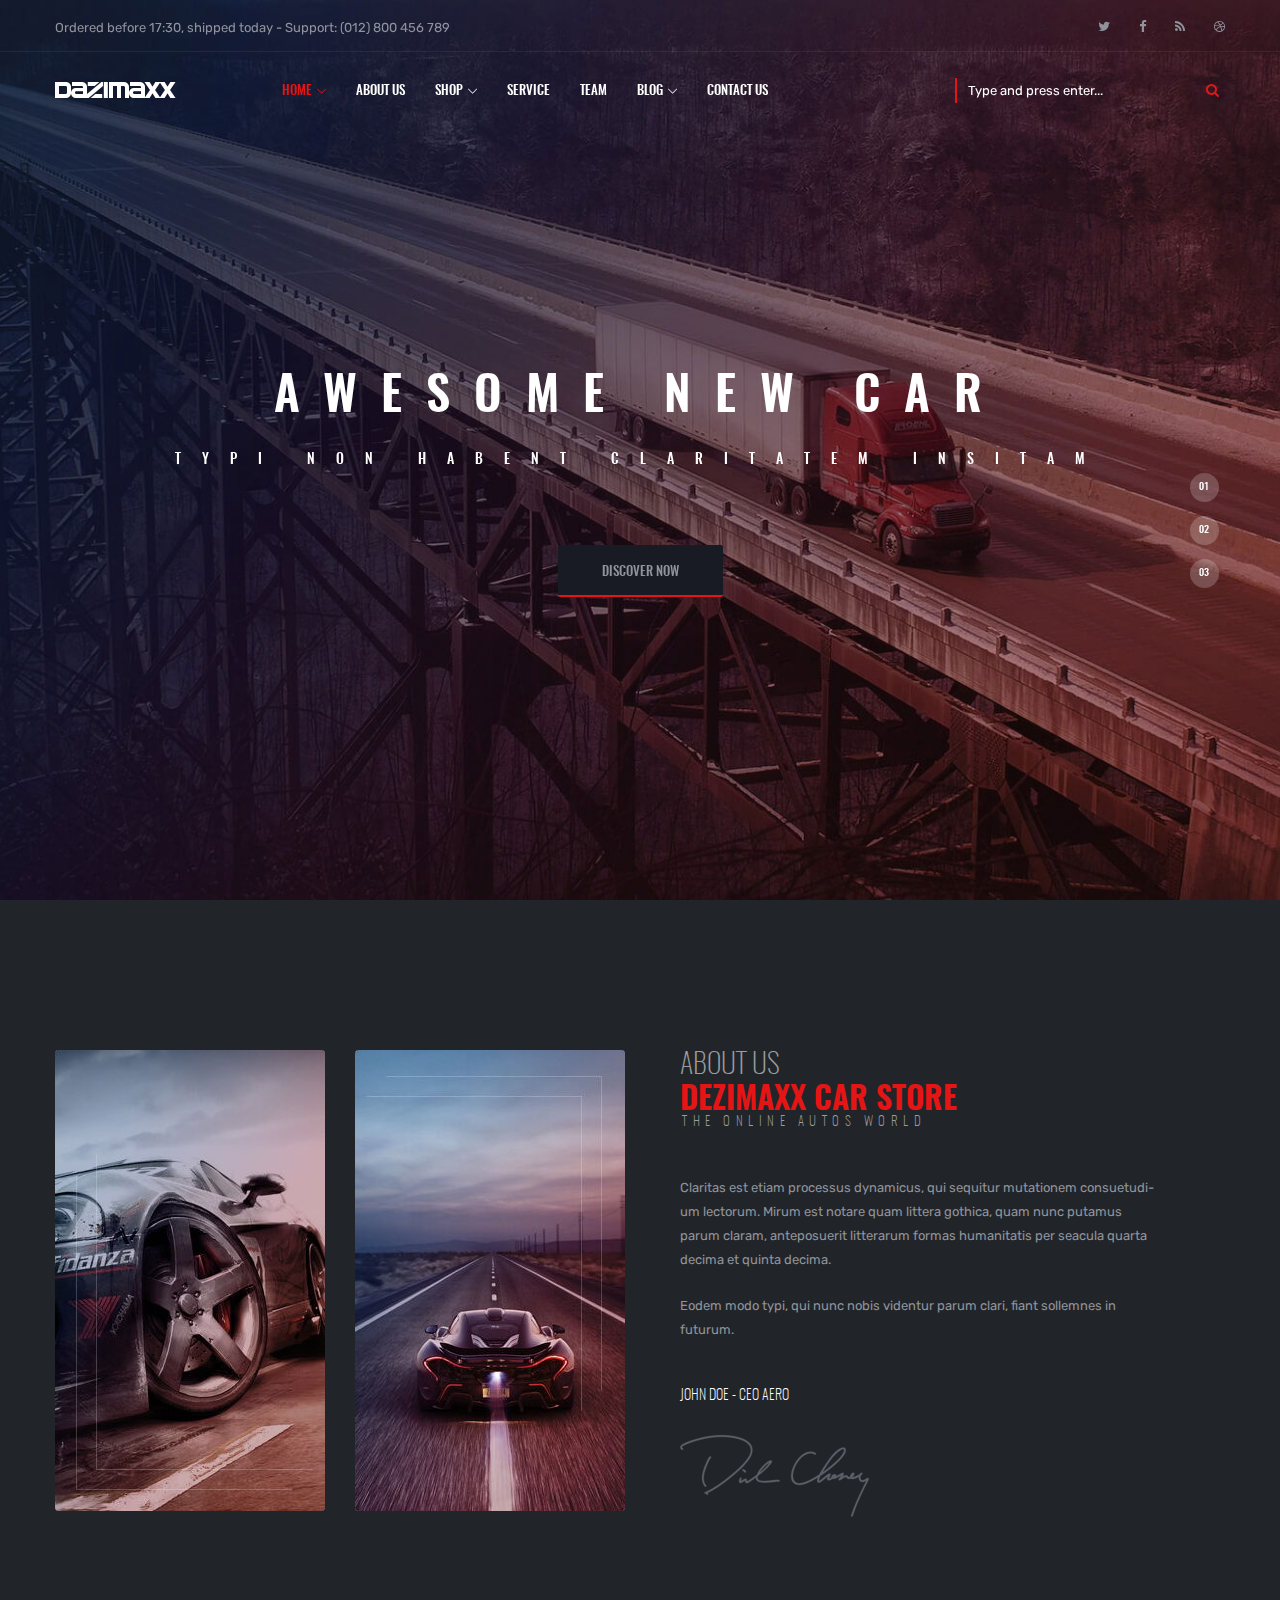
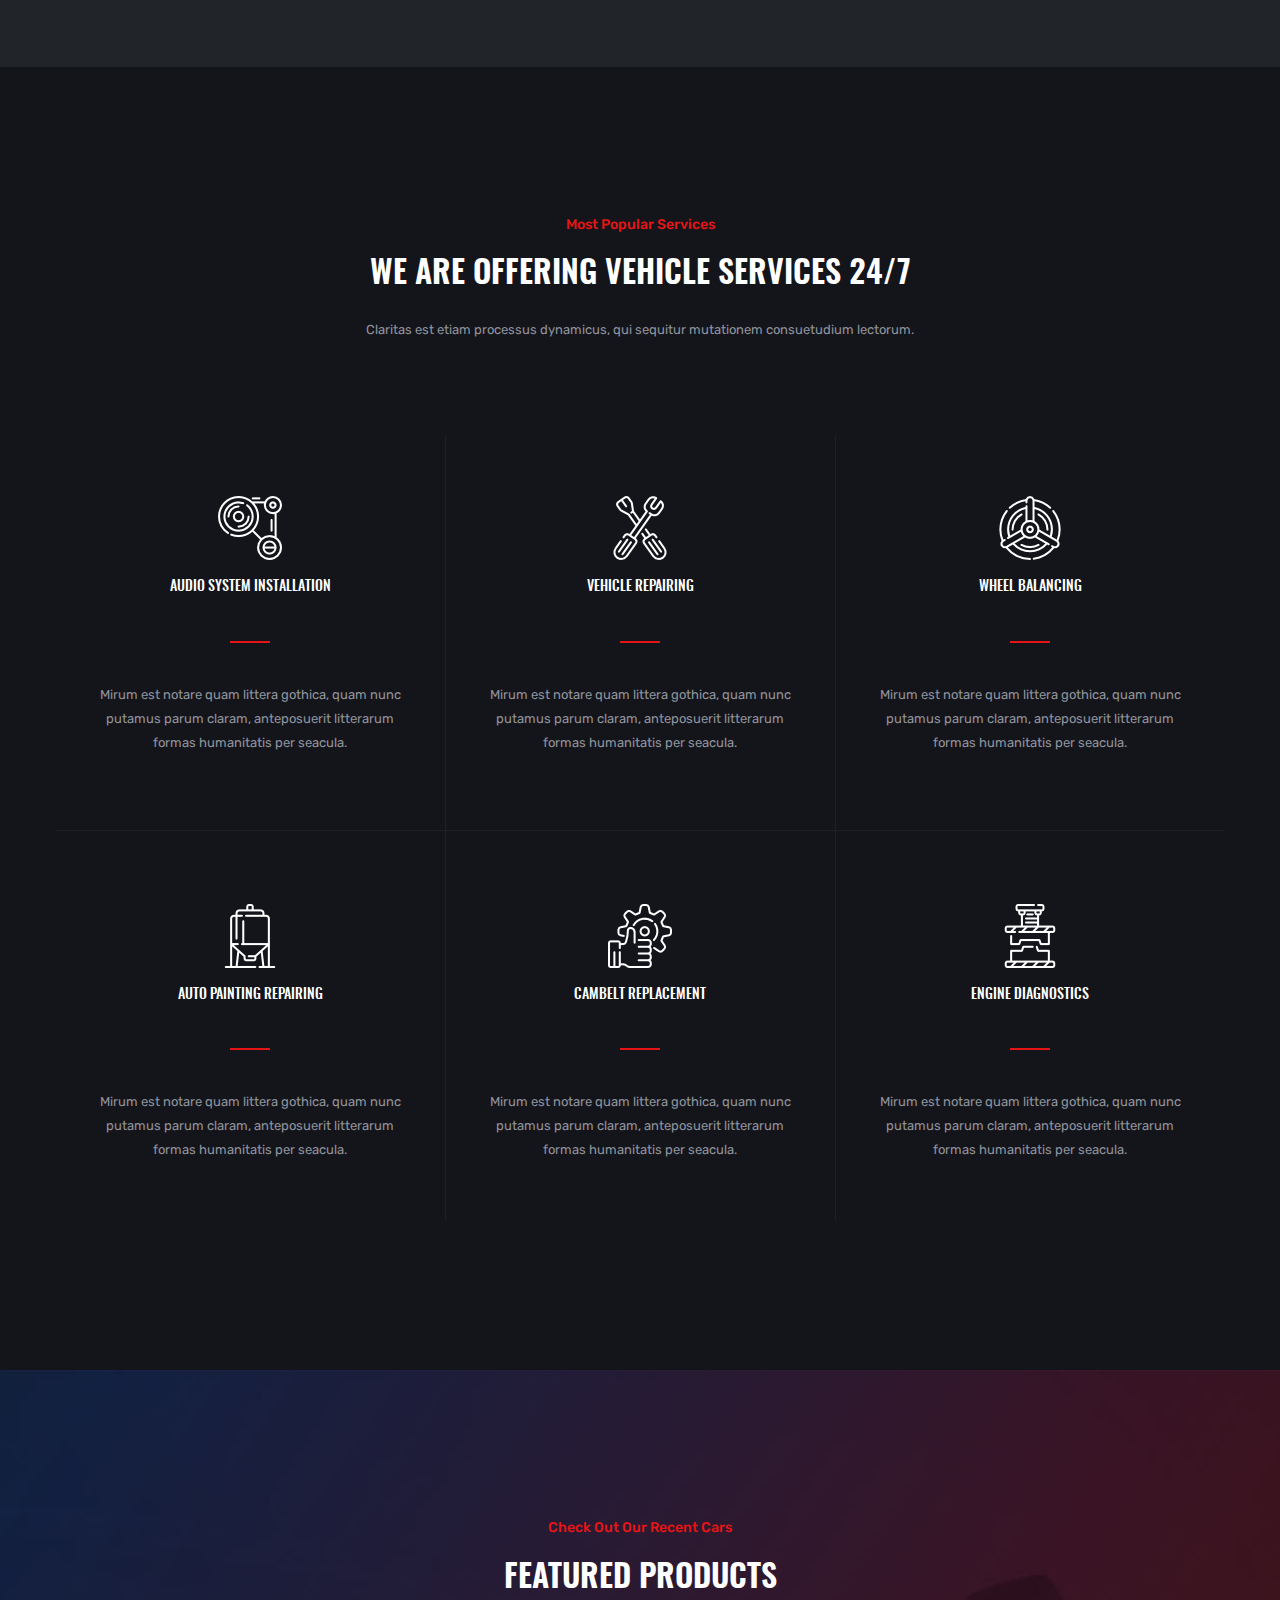
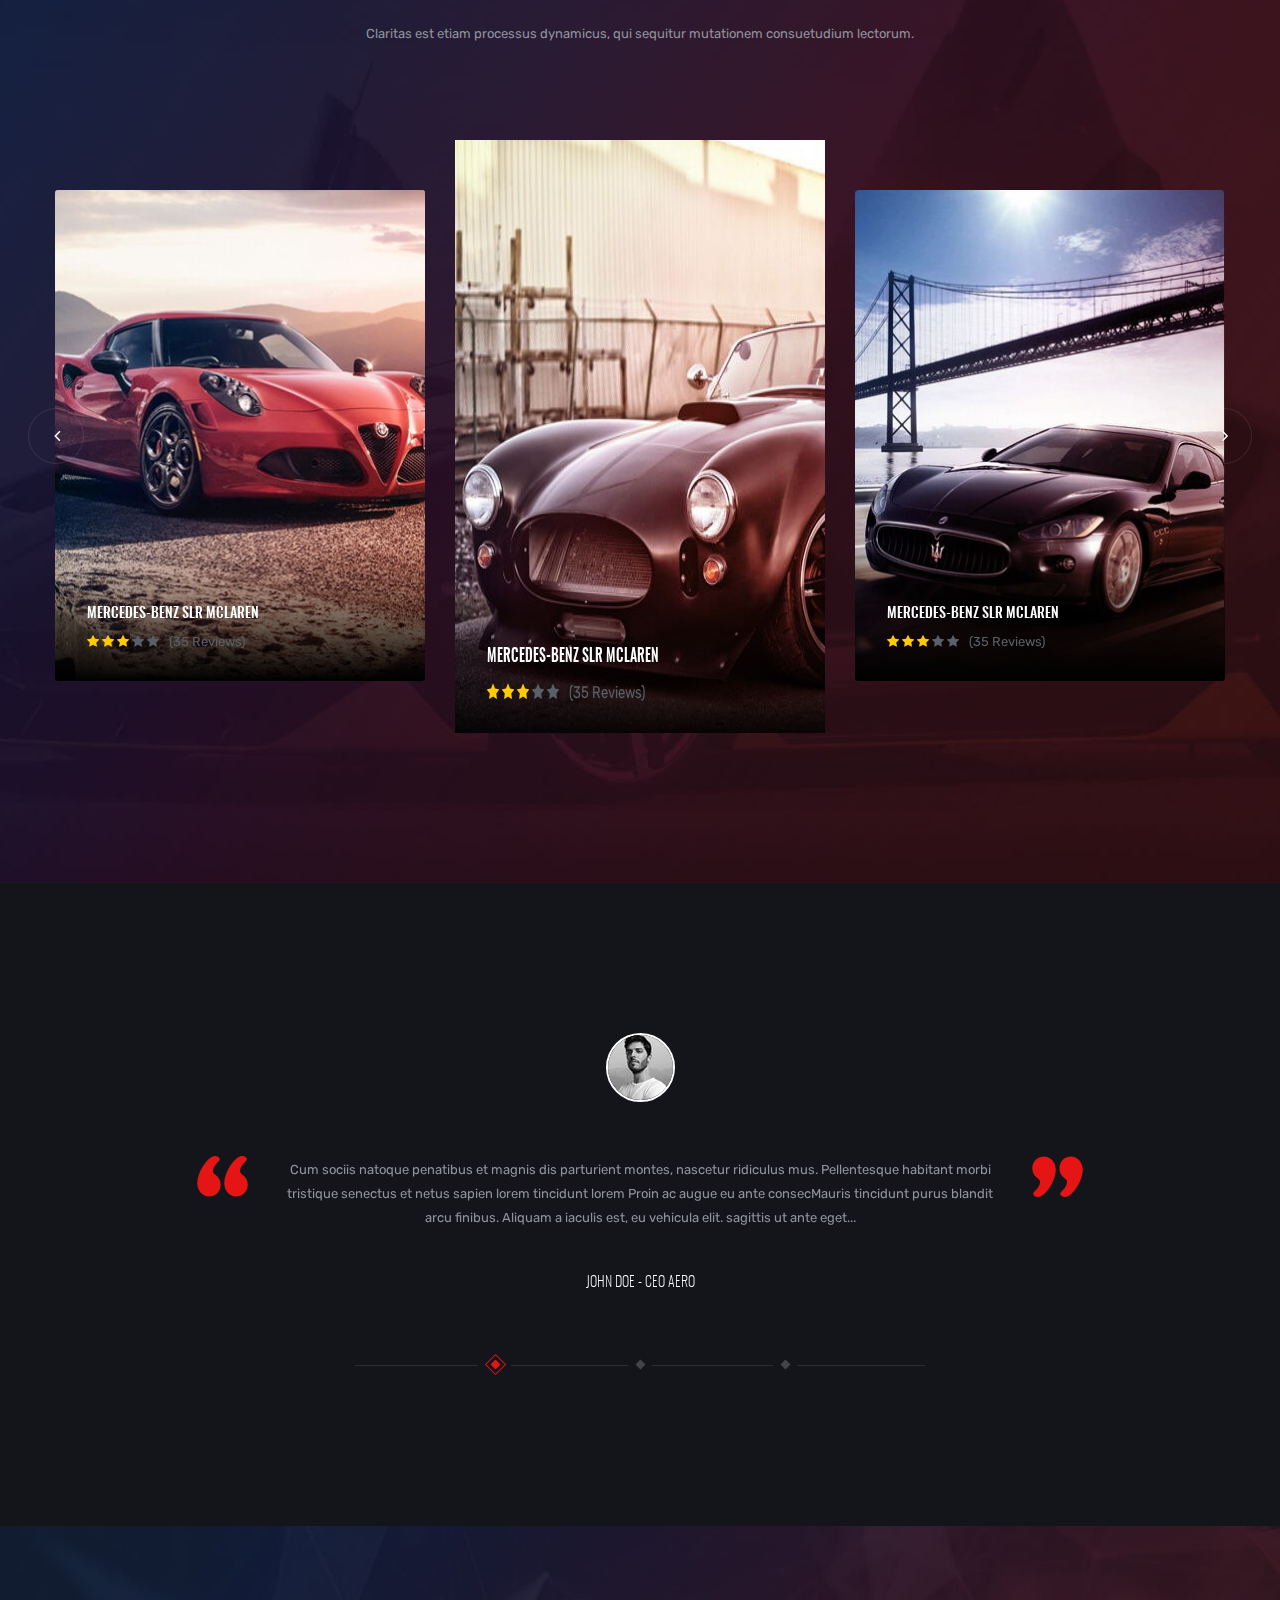
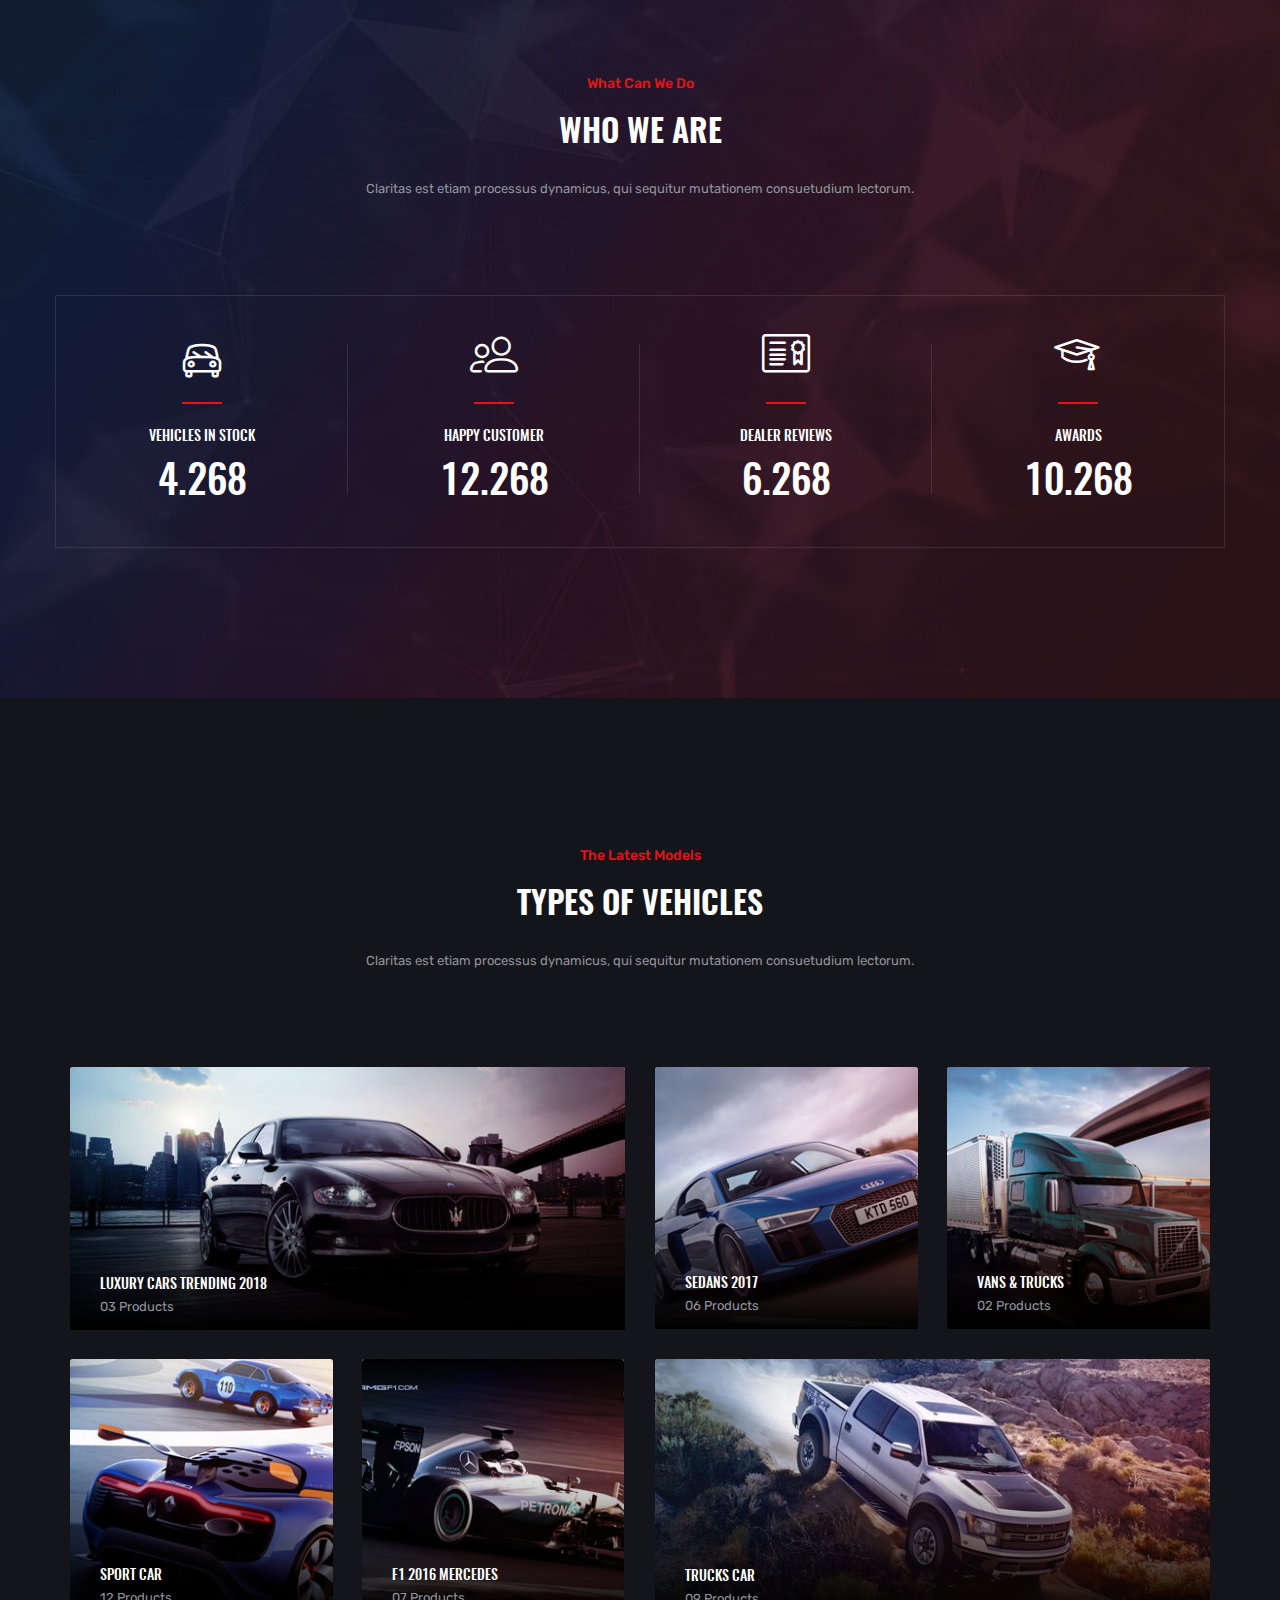
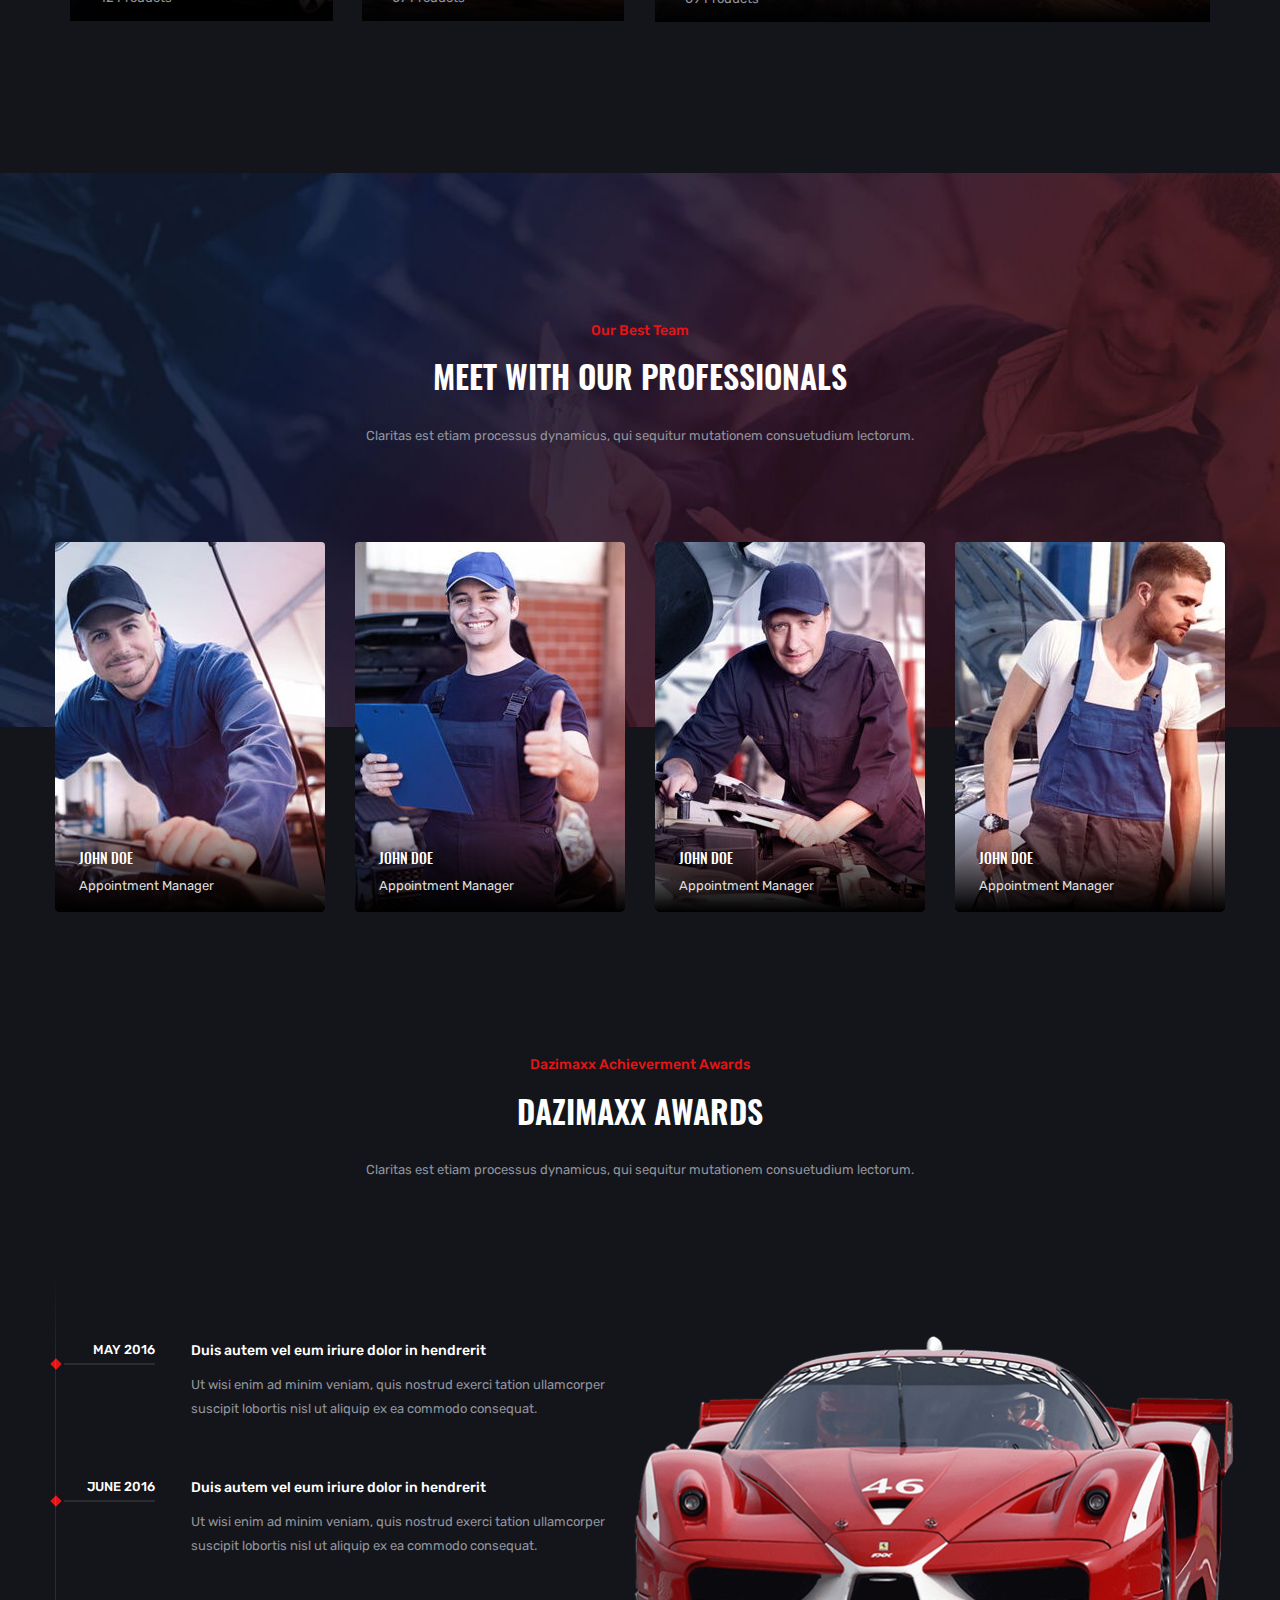
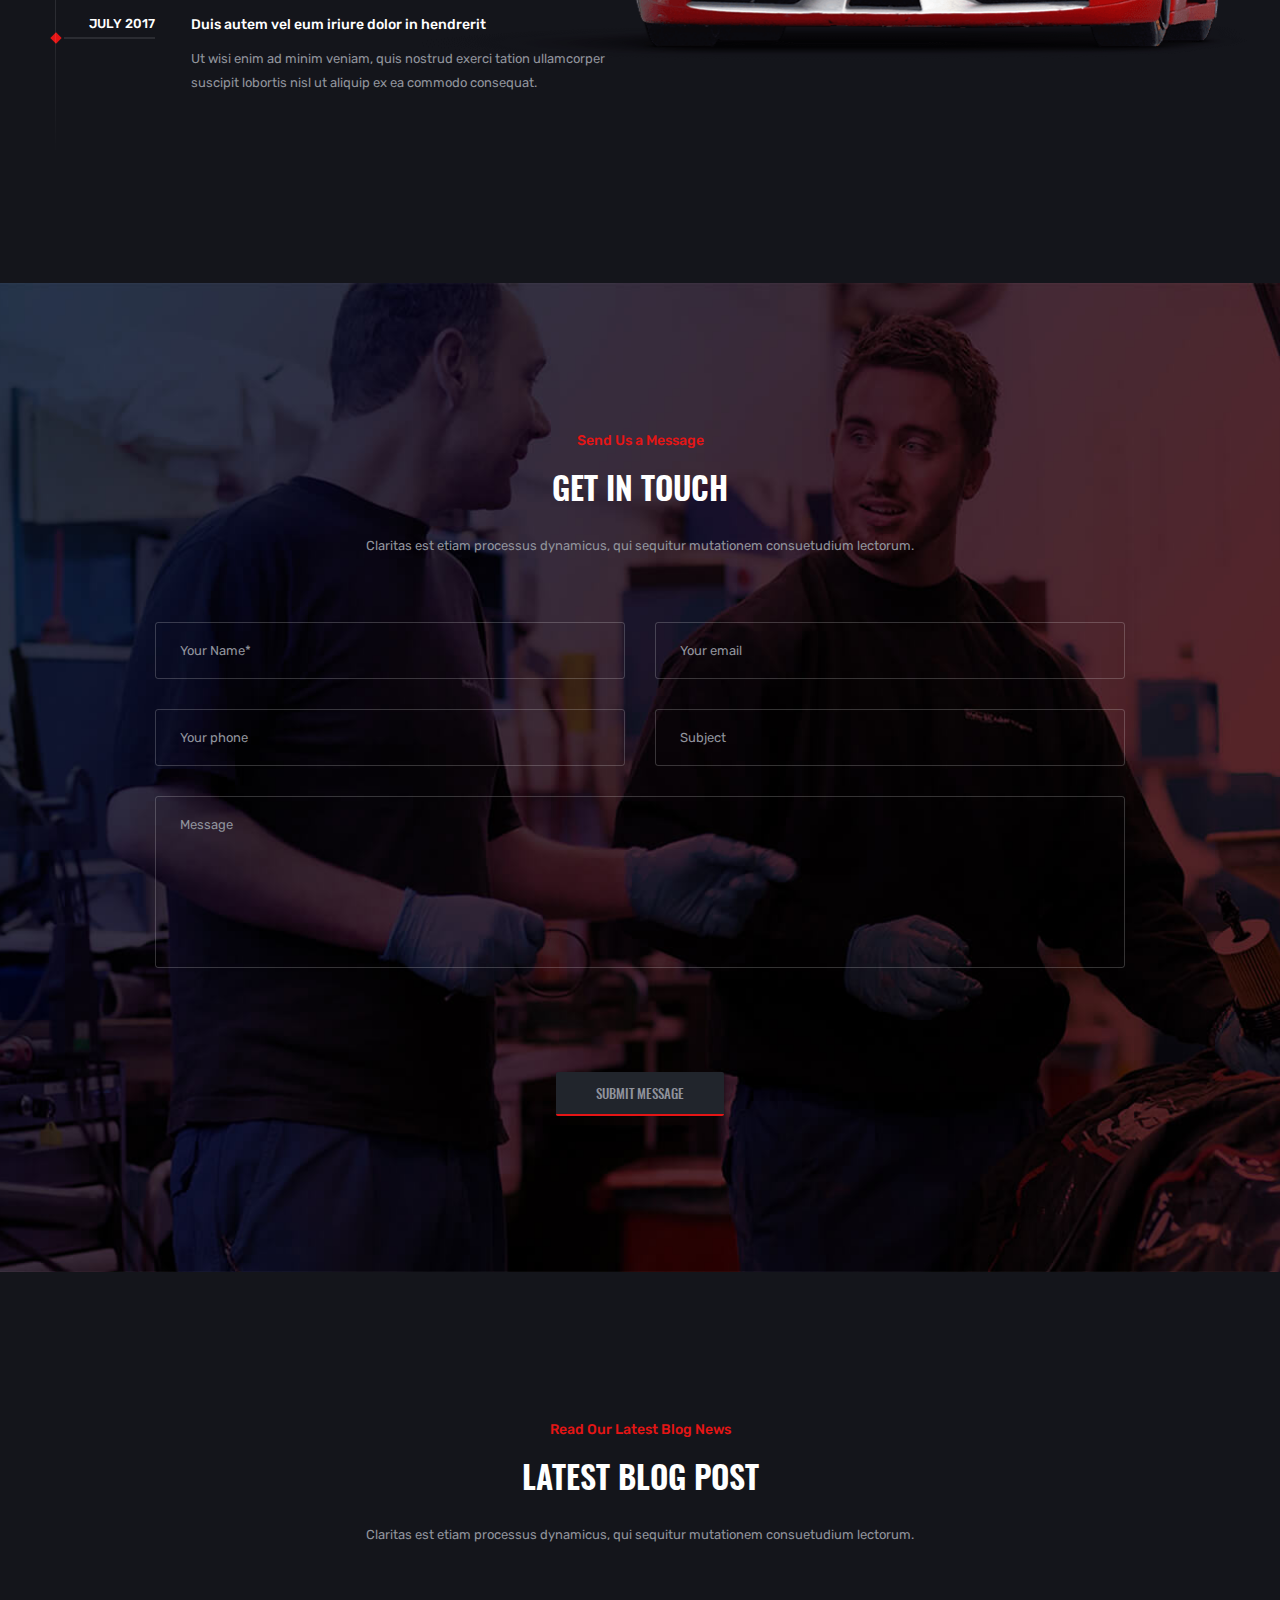
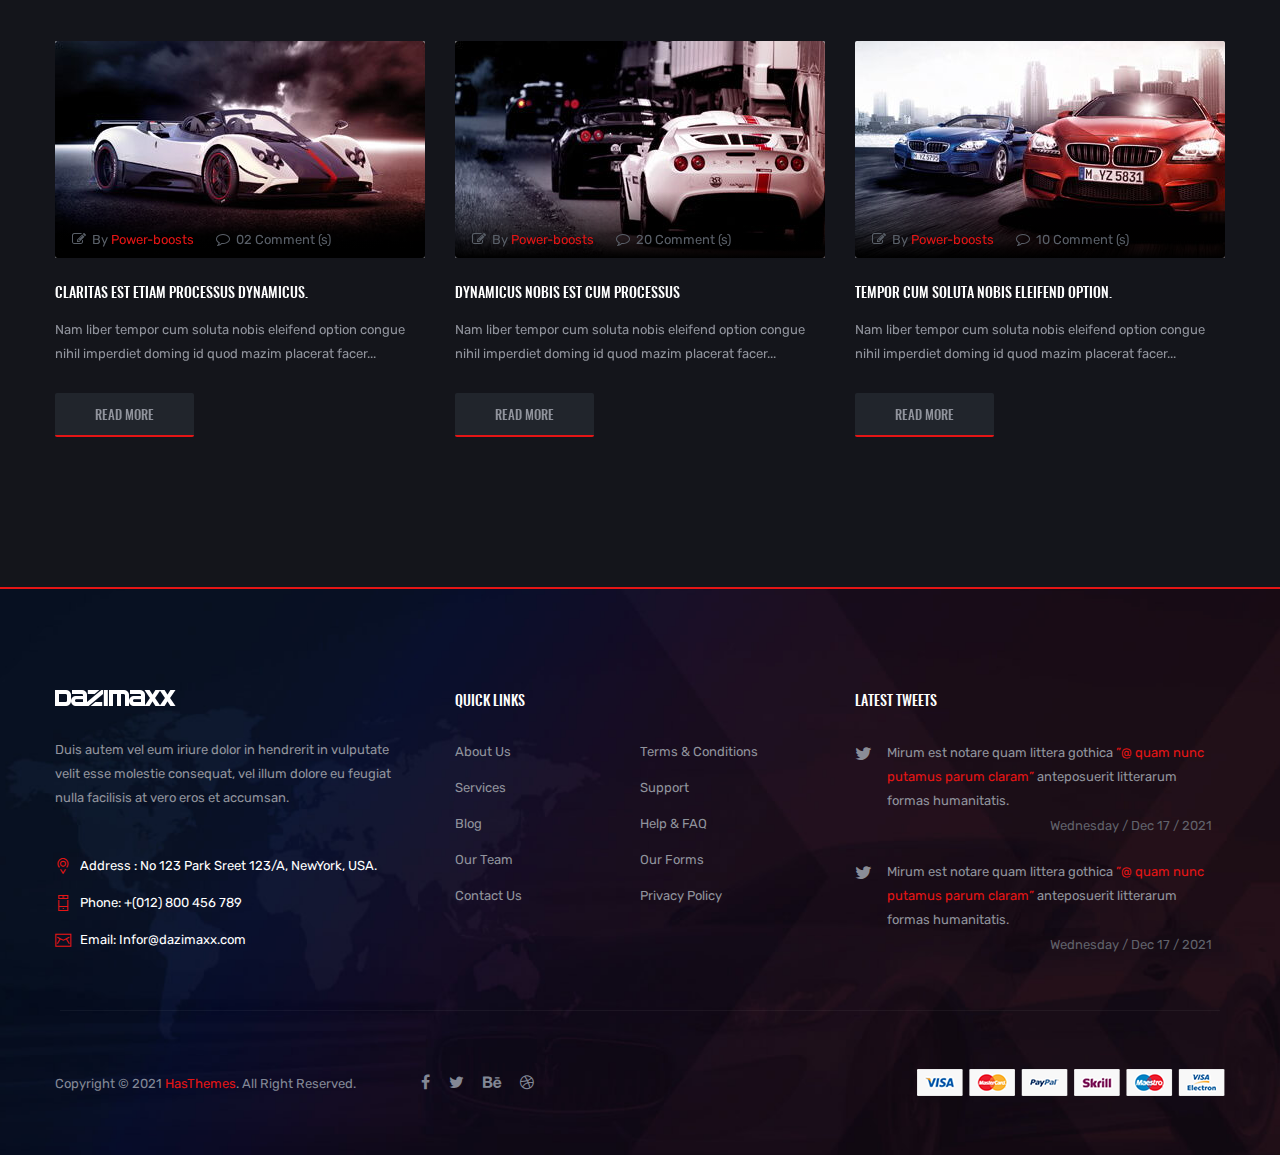
<file: index.html>
<!doctype html>
<html class="no-js" lang="en">



<head>
    <meta charset="utf-8">
    <meta http-equiv="x-ua-compatible" content="ie=edge">
    <title>Dazimaxx - Premium Multipurpose HTML Template</title>
    <meta name="description" content="">
    <meta name="viewport" content="width=device-width, initial-scale=1">

    <!-- Favicon Icon -->
    <link rel="shortcut icon" type="image/x-icon" href="img/favicon.ico">

    <!-- Google Fonts -->
    <link href="https://fonts.googleapis.com/css?family=Rubik:400,400i,500" rel="stylesheet">

    <!-- All css here -->
    <link rel="stylesheet" href="css/bootstrap.min.css">
    <link rel="stylesheet" href="css/font-awesome.min.css">
    <link rel="stylesheet" href="css/meanmenu.css">
    <link rel="stylesheet" href="css/animate.css">
    <link rel="stylesheet" href="css/magnific-popup.css">
    <link rel="stylesheet" href="css/owl.carousel.css">
    <link rel="stylesheet" href="css/slick.css">
    <link rel="stylesheet" href="css/linear-icons.css">
    <link rel="stylesheet" href="css/stroke-gan-icon.css">
    <link rel="stylesheet" href="css/shortcode/shortcodes.css">
    <link rel="stylesheet" href="style.css">
    <link rel="stylesheet" href="css/responsive.css">
    <script src="js/vendor/modernizr-2.8.3.min.js"></script>
</head>

<body>
    <!--[if lt IE 8]>
            <p class="browserupgrade">You are using an <strong>outdated</strong> browser. Please <a href="http://browsehappy.com/">upgrade your browser</a> to improve your experience.</p>
        <![endif]-->

    <!-- Header Area Start -->
    <header class="header-area fixed">
        <div class="header-top hidden-xs">
            <div class="container">
                <div class="row">
                    <div class="col-lg-6 col-md-7">
                        <div class="header-top-left">
                            <span>Ordered before 17:30, shipped today - Support: (012) 800 456 789</span>
                        </div>
                    </div>
                    <div class="col-lg-6 col-md-5">
                        <div class="social-links">
                            <a href="https://twitter.com/devitemsllc"><i class="fa fa-twitter"></i></a>
                            <a href="https://www.facebook.com/devitems/"><i class="fa fa-facebook"></i></a>
                            <a href="https://www.rss.com/"><i class="fa fa-rss"></i></a>
                            <a href="https://dribbble.com/devitemsllc"><i class="fa fa-dribbble"></i></a>
                        </div>
                    </div>
                </div>
            </div>
        </div>
        <div class="header-bottom header-sticky">
            <div class="container">
                <div class="row">
                    <div class="col-lg-2 col-md-12">
                        <div class="logo">
                            <a href="index.html"><img src="img/logo/logo.png" alt="DAZIMAXX" /></a>
                        </div>
                    </div>
                    <div class="col-lg-7 col-md-12">
                        <div class="main-menu mean-menu">
                            <nav>
                                <ul>
                                    <li class="active"><a href="index.html">Home<i class="icon-arrow-down"></i></a>
                                        <ul>
                                            <li><a href="index.html">Homepage One</a></li>
                                            <li><a href="index-2.html">Homepage Two</a></li>
                                            <li><a href="index-3.html">Homepage Three</a></li>
                                        </ul>
                                    </li>
                                    <li><a href="about.html">About Us</a></li>
                                    <li><a href="shop-list.html">Shop<i class="icon-arrow-down"></i></a>
                                        <ul>
                                            <li><a href="product-details.html">Product Details</a></li>
                                        </ul>
                                    </li>
                                    <li><a href="service.html">Service</a></li>
                                    <li><a href="team.html">Team</a></li>
                                    <li><a href="blog.html">Blog<i class="icon-arrow-down"></i></a>
                                        <ul>
                                            <li><a href="blog-details.html">Blog Details</a></li>
                                        </ul>
                                    </li>
                                    <li><a href="contact.html">contact us</a></li>
                                </ul>
                            </nav>
                        </div>
                        <div class="mobile-menu hidden-lg hidden-md"></div>
                    </div>
                    <div class="col-lg-3 col-md-12">
                        <form action="#" method="post">
                            <div class="search-form">
                                <input type="text" placeholder="Type and press enter...">
                                <button type="button"><i class="fa fa-search"></i></button>
                            </div>
                        </form>
                    </div>
                </div>
            </div>
        </div>
    </header>
    <!-- Header Area End -->
    <!-- Slider Area Start -->
    <div class="slider-area">
        <div class="slider-wrapper">
            <div data-dot="01" class="single-slide" style="background-image: url('img/slider/1.jpg');">
                <div class="banner-content">
                    <div class="container">
                        <div class="row">
                            <div class="col-lg-10 offset-lg-1 col-md-12 col-sm-12 col-xs-12">
                                <div class="text-content-wrapper text-center">
                                    <div class="text-content">
                                        <h1 class="pt-70">Awesome new car</h1>
                                        <p>Typi non habent claritatem insitam</p>
                                        <div class="banner-btn">
                                            <a href="product-details.html" class="default-btn">
                                                <span>Discover now</span>
                                            </a>
                                        </div>
                                    </div>
                                </div>
                            </div>
                        </div>
                    </div>
                </div>
            </div>
            <div data-dot="02" class="single-slide" style="background-image: url('img/slider/2.jpg');">
                <div class="banner-content">
                    <div class="container">
                        <div class="row">
                            <div class="col-lg-10 offset-lg-1 col-md-12 col-sm-12 col-xs-12">
                                <div class="text-content-wrapper text-center">
                                    <div class="text-content">
                                        <h1 class="pt-70">Awesome new car</h1>
                                        <p>Typi non habent claritatem insitam</p>
                                        <div class="banner-btn">
                                            <a href="product-details.html" class="default-btn">
                                                <span>Discover now</span>
                                            </a>
                                        </div>
                                    </div>
                                </div>
                            </div>
                        </div>
                    </div>
                </div>
            </div>
            <div data-dot="03" class="single-slide" style="background-image: url('img/slider/3.jpg');">
                <div class="banner-content">
                    <div class="container">
                        <div class="row">
                            <div class="col-lg-10 offset-lg-1 col-md-12 col-sm-12 col-xs-12">
                                <div class="text-content-wrapper text-center">
                                    <div class="text-content">
                                        <h1 class="pt-70">Awesome new car</h1>
                                        <p>Typi non habent claritatem insitam</p>
                                        <div class="banner-btn">
                                            <a href="product-details.html" class="default-btn">
                                                <span>Discover now</span>
                                            </a>
                                        </div>
                                    </div>
                                </div>
                            </div>
                        </div>
                    </div>
                </div>
            </div>
        </div>
    </div>
    <!-- Slider Area End -->
    <!-- About Area Start -->
    <div class="about-area ptb-150 bg-dark">
        <div class="container">
            <div class="row">
                <div class="col-lg-3 col-md-6 col-sm-6">
                    <div class="about-image">
                        <img src="img/banner/1.jpg" alt="">
                    </div>
                </div>
                <div class="col-lg-3 col-md-6 col-sm-6">
                    <div class="about-image">
                        <img src="img/banner/2.jpg" alt="">
                    </div>
                </div>
                <div class="col-lg-6 col-md-12">
                    <div class="about-title">
                        <h3>About us</h3>
                        <h2>Dezimaxx car store</h2>
                        <span>THE ONLINE AUTOS WORLD</span>
                    </div>
                    <div class="about-text">
                        <p>Claritas est etiam processus dynamicus, qui sequitur mutationem consuetudi- um lectorum.
                            Mirum est notare quam littera gothica, quam nunc putamus parum claram, anteposuerit
                            litterarum formas humanitatis per seacula quarta decima et quinta decima.</p>
                        <p>Eodem modo typi, qui nunc nobis videntur parum clari, fiant sollemnes in futurum.</p>
                        <span>John doe - CEo aero</span>
                        <div class="singature">
                            <img src="img/other/signeture.png" alt="">
                        </div>
                    </div>
                </div>
            </div>
        </div>
    </div>
    <!-- About Area End -->
    <!-- Service Area Start -->
    <div class="service-area bg-dark-2 ptb-150">
        <div class="container text-center">
            <div class="section-title pb-100">
                <h5>Most Popular Services</h5>
                <h2>WE ARE OFFERING VEHICLE SERVICES 24/7</h2>
                <p>Claritas est etiam processus dynamicus, qui sequitur mutationem consuetudium lectorum.</p>
            </div>
            <div class="row custom">
                <div class="col-lg-4 col-md-6">
                    <div class="single-service">
                        <span class="srv-icon"><img src="img/icon/audio.png" alt=""></span>
                        <h5>Audio System INSTALLATION</h5>
                        <span class="divider"></span>
                        <p>Mirum est notare quam littera gothica, quam nunc putamus parum claram, anteposuerit
                            litterarum formas humanitatis per seacula.</p>
                    </div>
                </div>
                <div class="col-lg-4 col-md-6">
                    <div class="single-service">
                        <span class="srv-icon"><img src="img/icon/repair.png" alt=""></span>
                        <h5>Vehicle REPAIRING</h5>
                        <span class="divider"></span>
                        <p>Mirum est notare quam littera gothica, quam nunc putamus parum claram, anteposuerit
                            litterarum formas humanitatis per seacula.</p>
                    </div>
                </div>
                <div class="col-lg-4 col-md-6">
                    <div class="single-service">
                        <span class="srv-icon"><img src="img/icon/wheel.png" alt=""></span>
                        <h5>Wheel BALANCING</h5>
                        <span class="divider"></span>
                        <p>Mirum est notare quam littera gothica, quam nunc putamus parum claram, anteposuerit
                            litterarum formas humanitatis per seacula.</p>
                    </div>
                </div>
                <div class="col-lg-4 col-md-6">
                    <div class="single-service">
                        <span class="srv-icon"><img src="img/icon/painting.png" alt=""></span>
                        <h5>Auto Painting REPAIRING</h5>
                        <span class="divider"></span>
                        <p>Mirum est notare quam littera gothica, quam nunc putamus parum claram, anteposuerit
                            litterarum formas humanitatis per seacula.</p>
                    </div>
                </div>
                <div class="col-lg-4 col-md-6">
                    <div class="single-service">
                        <span class="srv-icon"><img src="img/icon/replacement.png" alt=""></span>
                        <h5>cambelt replacement</h5>
                        <span class="divider"></span>
                        <p>Mirum est notare quam littera gothica, quam nunc putamus parum claram, anteposuerit
                            litterarum formas humanitatis per seacula.</p>
                    </div>
                </div>
                <div class="col-lg-4 col-md-6">
                    <div class="single-service">
                        <span class="srv-icon"><img src="img/icon/engine.png" alt=""></span>
                        <h5>engine diagnostics</h5>
                        <span class="divider"></span>
                        <p>Mirum est notare quam littera gothica, quam nunc putamus parum claram, anteposuerit
                            litterarum formas humanitatis per seacula.</p>
                    </div>
                </div>
            </div>
        </div>
    </div>
    <!-- Service Area End -->
    <!-- Feature Products Area Start -->
    <div class="feature-product-area bg-1 ptb-150">
        <div class="container">
            <div class="section-title pb-100 text-center">
                <h5>Check Out Our Recent Cars</h5>
                <h2>FEATUREd products</h2>
                <p>Claritas est etiam processus dynamicus, qui sequitur mutationem consuetudium lectorum.</p>
            </div>
            <div class="m-rl-n-15px">
                <div class="feature-slick-carousel">
                    <div class="p-lr-15px">
                        <div class="single-feature-item">
                            <div class="feature-image">
                                <a href="product-details.html"><img src="img/products/3.jpg" alt=""></a>
                            </div>
                            <div class="feature-wrapper">
                                <div class="feature-text">
                                    <h5><a href="product-details.html">Mercedes-Benz SLR McLaren</a></h5>
                                    <div class="rating">
                                        <i class="fa fa-star yellow"></i>
                                        <i class="fa fa-star yellow"></i>
                                        <i class="fa fa-star yellow"></i>
                                        <i class="fa fa-star"></i>
                                        <i class="fa fa-star"></i>
                                        <span>(35 Reviews)</span>
                                    </div>
                                </div>
                                <div class="feature-info">
                                    <span>Protection Plan: <span>2 Year $4.99</span></span>
                                    <span>Remote Holder: <span>$9.99</span></span>
                                    <span>Koral Alexa Voice Remote Case: <span>Red $16.99</span></span>
                                    <span>AmazonBasics HD Antenna: <span>25 Mile $14.99</span></span>
                                </div>
                                <div class="feature-price">
                                    <span class="discount">-30%</span>
                                    <span class="current-price">$280.000.000</span>
                                    <span class="pre-price">$280.000</span>
                                </div>
                            </div>
                        </div>
                    </div>
                    <div class="p-lr-15px">
                        <div class="single-feature-item">
                            <div class="feature-image">
                                <a href="product-details.html"><img src="img/products/1.jpg" alt=""></a>
                            </div>
                            <div class="feature-wrapper">
                                <div class="feature-text">
                                    <h5><a href="product-details.html">Mercedes-Benz SLR McLaren</a></h5>
                                    <div class="rating">
                                        <i class="fa fa-star yellow"></i>
                                        <i class="fa fa-star yellow"></i>
                                        <i class="fa fa-star yellow"></i>
                                        <i class="fa fa-star"></i>
                                        <i class="fa fa-star"></i>
                                        <span>(35 Reviews)</span>
                                    </div>
                                </div>
                                <div class="feature-info">
                                    <span>Protection Plan: <span>2 Year $4.99</span></span>
                                    <span>Remote Holder: <span>$9.99</span></span>
                                    <span>Koral Alexa Voice Remote Case: <span>Red $16.99</span></span>
                                    <span>AmazonBasics HD Antenna: <span>25 Mile $14.99</span></span>
                                </div>
                                <div class="feature-price">
                                    <span class="discount">-30%</span>
                                    <span class="current-price">$280.000.000</span>
                                    <span class="pre-price">$280.000</span>
                                </div>
                            </div>
                        </div>
                    </div>
                    <div class="p-lr-15px">
                        <div class="single-feature-item">
                            <div class="feature-image">
                                <a href="product-details.html"><img src="img/products/2.jpg" alt=""></a>
                            </div>
                            <div class="feature-wrapper">
                                <div class="feature-text">
                                    <h5><a href="product-details.html">Mercedes-Benz SLR McLaren</a></h5>
                                    <div class="rating">
                                        <i class="fa fa-star yellow"></i>
                                        <i class="fa fa-star yellow"></i>
                                        <i class="fa fa-star yellow"></i>
                                        <i class="fa fa-star"></i>
                                        <i class="fa fa-star"></i>
                                        <span>(35 Reviews)</span>
                                    </div>
                                </div>
                                <div class="feature-info">
                                    <span>Protection Plan: <span>2 Year $4.99</span></span>
                                    <span>Remote Holder: <span>$9.99</span></span>
                                    <span>Koral Alexa Voice Remote Case: <span>Red $16.99</span></span>
                                    <span>AmazonBasics HD Antenna: <span>25 Mile $14.99</span></span>
                                </div>
                                <div class="feature-price">
                                    <span class="discount">-30%</span>
                                    <span class="current-price">$280.000.000</span>
                                    <span class="pre-price">$280.000</span>
                                </div>
                            </div>
                        </div>
                    </div>
                    <div class="p-lr-15px">
                        <div class="single-feature-item">
                            <div class="feature-image">
                                <a href="product-details.html"><img src="img/products/3.jpg" alt=""></a>
                            </div>
                            <div class="feature-wrapper">
                                <div class="feature-text">
                                    <h5><a href="product-details.html">Mercedes-Benz SLR McLaren</a></h5>
                                    <div class="rating">
                                        <i class="fa fa-star yellow"></i>
                                        <i class="fa fa-star yellow"></i>
                                        <i class="fa fa-star yellow"></i>
                                        <i class="fa fa-star"></i>
                                        <i class="fa fa-star"></i>
                                        <span>(35 Reviews)</span>
                                    </div>
                                </div>
                                <div class="feature-info">
                                    <span>Protection Plan: <span>2 Year $4.99</span></span>
                                    <span>Remote Holder: <span>$9.99</span></span>
                                    <span>Koral Alexa Voice Remote Case: <span>Red $16.99</span></span>
                                    <span>AmazonBasics HD Antenna: <span>25 Mile $14.99</span></span>
                                </div>
                                <div class="feature-price">
                                    <span class="discount">-30%</span>
                                    <span class="current-price">$280.000.000</span>
                                    <span class="pre-price">$280.000</span>
                                </div>
                            </div>
                        </div>
                    </div>
                    <div class="p-lr-15px">
                        <div class="single-feature-item">
                            <div class="feature-image">
                                <a href="product-details.html"><img src="img/products/1.jpg" alt=""></a>
                            </div>
                            <div class="feature-wrapper">
                                <div class="feature-text">
                                    <h5><a href="product-details.html">Mercedes-Benz SLR McLaren</a></h5>
                                    <div class="rating">
                                        <i class="fa fa-star yellow"></i>
                                        <i class="fa fa-star yellow"></i>
                                        <i class="fa fa-star yellow"></i>
                                        <i class="fa fa-star"></i>
                                        <i class="fa fa-star"></i>
                                        <span>(35 Reviews)</span>
                                    </div>
                                </div>
                                <div class="feature-info">
                                    <span>Protection Plan: <span>2 Year $4.99</span></span>
                                    <span>Remote Holder: <span>$9.99</span></span>
                                    <span>Koral Alexa Voice Remote Case: <span>Red $16.99</span></span>
                                    <span>AmazonBasics HD Antenna: <span>25 Mile $14.99</span></span>
                                </div>
                                <div class="feature-price">
                                    <span class="discount">-30%</span>
                                    <span class="current-price">$280.000.000</span>
                                    <span class="pre-price">$280.000</span>
                                </div>
                            </div>
                        </div>
                    </div>
                    <div class="p-lr-15px">
                        <div class="single-feature-item">
                            <div class="feature-image">
                                <a href="product-details.html"><img src="img/products/2.jpg" alt=""></a>
                            </div>
                            <div class="feature-wrapper">
                                <div class="feature-text">
                                    <h5><a href="product-details.html">Mercedes-Benz SLR McLaren</a></h5>
                                    <div class="rating">
                                        <i class="fa fa-star yellow"></i>
                                        <i class="fa fa-star yellow"></i>
                                        <i class="fa fa-star yellow"></i>
                                        <i class="fa fa-star"></i>
                                        <i class="fa fa-star"></i>
                                        <span>(35 Reviews)</span>
                                    </div>
                                </div>
                                <div class="feature-info">
                                    <span>Protection Plan: <span>2 Year $4.99</span></span>
                                    <span>Remote Holder: <span>$9.99</span></span>
                                    <span>Koral Alexa Voice Remote Case: <span>Red $16.99</span></span>
                                    <span>AmazonBasics HD Antenna: <span>25 Mile $14.99</span></span>
                                </div>
                                <div class="feature-price">
                                    <span class="discount">-30%</span>
                                    <span class="current-price">$280.000.000</span>
                                    <span class="pre-price">$280.000</span>
                                </div>
                            </div>
                        </div>
                    </div>
                </div>
            </div>
        </div>
    </div>
    <!-- Feature Products Area End -->
    <!-- Testimonial Area Start -->
    <div class="testimonial-area bg-dark-2 ptb-150">
        <div class="container">
            <div class="row">
                <div class="col-lg-10 offset-lg-1">
                    <div class="testimonial-carousel">
                        <div class="single-testi">
                            <span><img src="img/testimonial/1.jpg" alt=""></span>
                            <p>Cum sociis natoque penatibus et magnis dis parturient montes, nascetur ridiculus mus.
                                Pellentesque habitant morbi tristique senectus et netus sapien lorem tincidunt lorem
                                Proin ac augue eu ante consecMauris tincidunt purus blandit arcu finibus. Aliquam a
                                iaculis est, eu vehicula elit. sagittis ut ante eget...</p>
                            <span class="name-info">John doe - CEo aero</span>
                        </div>
                        <div class="single-testi">
                            <span><img src="img/testimonial/1.jpg" alt=""></span>
                            <p>Cum sociis natoque penatibus et magnis dis parturient montes, nascetur ridiculus mus.
                                Pellentesque habitant morbi tristique senectus et netus sapien lorem tincidunt lorem
                                Proin ac augue eu ante consecMauris tincidunt purus blandit arcu finibus. Aliquam a
                                iaculis est, eu vehicula elit. sagittis ut ante eget...</p>
                            <div class="name-info">John doe - CEo aero</div>
                        </div>
                        <div class="single-testi">
                            <span><img src="img/testimonial/1.jpg" alt=""></span>
                            <p>Cum sociis natoque penatibus et magnis dis parturient montes, nascetur ridiculus mus.
                                Pellentesque habitant morbi tristique senectus et netus sapien lorem tincidunt lorem
                                Proin ac augue eu ante consecMauris tincidunt purus blandit arcu finibus. Aliquam a
                                iaculis est, eu vehicula elit. sagittis ut ante eget...</p>
                            <div class="name-info">John doe - CEo aero</div>
                        </div>
                    </div>
                </div>
            </div>
        </div>
    </div>
    <!-- Testimonial Area End -->
    <!-- Fun Factor Area Start -->
    <div class="fun-factor-area bg-2 ptb-150">
        <div class="container">
            <div class="section-title pb-100 text-center">
                <h5>What Can We Do</h5>
                <h2>WHO WE ARE</h2>
                <p>Claritas est etiam processus dynamicus, qui sequitur mutationem consuetudium lectorum.</p>
            </div>
            <div class="fun-container">
                <div class="single-fun-factor">
                    <div class="fun-item">
                        <span class="lnr lnr-car fun-icon"></span>
                        <span class="fun-divider"></span>
                        <h5>VEHICLES IN STOCK</h5>
                        <h1><span class="counter">4.268</span></h1>
                    </div>
                </div>
                <div class="single-fun-factor">
                    <div class="fun-item">
                        <span class="lnr lnr-users fun-icon"></span>
                        <span class="fun-divider"></span>
                        <h5>HAPPY CUSTOMER</h5>
                        <h1><span class="counter">12.268</span></h1>
                    </div>
                </div>
                <div class="single-fun-factor">
                    <div class="fun-item">
                        <span class="lnr lnr-license fun-icon"></span>
                        <span class="fun-divider"></span>
                        <h5>DEALER REVIEWS</h5>
                        <h1><span class="counter">6.268</span></h1>
                    </div>
                </div>
                <div class="single-fun-factor">
                    <div class="fun-item">
                        <span class="lnr lnr-graduation-hat fun-icon"></span>
                        <span class="fun-divider"></span>
                        <h5>AWARDS</h5>
                        <h1><span class="counter">10.268</span></h1>
                    </div>
                </div>
            </div>
        </div>
    </div>
    <!-- Fun Factor Area End -->
    <!-- Latest Products Area Start -->
    <div class="latest-product-area bg-dark-2 pt-150 pb-120">
        <div class="container">
            <div class="section-title pb-100 text-center">
                <h5>The Latest Models</h5>
                <h2>TYPES OF VEHICLES</h2>
                <p>Claritas est etiam processus dynamicus, qui sequitur mutationem consuetudium lectorum.</p>
            </div>
            <div class="grid">
                <div class="row">
                    <div class="col-md-6 col-sm-12 grid-item col-xs-12">
                        <div class="latest-item">
                            <a href="product-details.html">
                                <img src="img/latest_products/1.jpg" alt="">
                                <span class="latest-p-title">
                                    <span class="p-title-1">Luxury Cars trending 2018</span>
                                    <span class="p-number">03 Products</span>
                                </span>
                            </a>
                        </div>
                    </div>
                    <div class="col-md-3 col-sm-6 grid-item col-xs-12">
                        <div class="latest-item">
                            <a href="product-details.html">
                                <img src="img/latest_products/2.jpg" alt="">
                                <span class="latest-p-title">
                                    <span class="p-title-1">Sedans 2017</span>
                                    <span class="p-number">06 Products</span>
                                </span>
                            </a>
                        </div>
                    </div>
                    <div class="col-md-3 col-sm-6 grid-item col-xs-12">
                        <div class="latest-item">
                            <a href="product-details.html">
                                <img src="img/latest_products/3.jpg" alt="">
                                <div class="latest-p-title">
                                    <span class="p-title-1">VANS &amp; TRUCKS</span>
                                    <span class="p-number">02 Products</span>
                                </div>
                            </a>
                        </div>
                    </div>
                    <div class="col-md-3 col-sm-6 grid-item col-xs-12">
                        <div class="latest-item">
                            <a href="product-details.html">
                                <img src="img/latest_products/4.jpg" alt="">
                                <div class="latest-p-title">
                                    <span class="p-title-1">Sport car</span>
                                    <span class="p-number">12 Products</span>
                                </div>
                            </a>
                        </div>
                    </div>
                    <div class="col-md-3 col-sm-6 grid-item col-xs-12">
                        <div class="latest-item">
                            <a href="product-details.html">
                                <img src="img/latest_products/5.jpg" alt="">
                                <div class="latest-p-title">
                                    <span class="p-title-1">F1 2016 Mercedes</span>
                                    <span class="p-number">07 Products</span>
                                </div>
                            </a>
                        </div>
                    </div>
                    <div class="col-md-6 col-sm-12 grid-item col-xs-12">
                        <div class="latest-item">
                            <a href="product-details.html">
                                <img src="img/latest_products/6.jpg" alt="">
                                <div class="latest-p-title">
                                    <span class="p-title-1">Trucks car</span>
                                    <span class="p-number">09 Products</span>
                                </div>
                            </a>
                        </div>
                    </div>
                </div>
            </div>
        </div>
    </div>
    <!-- Latest Products Area End -->
    <!-- Team Area Start -->
    <div class="team-area bg-3 pt-150">
        <div class="container">
            <div class="section-title pb-100 text-center">
                <h5>Our Best Team</h5>
                <h2>meet with OUR professionals</h2>
                <p>Claritas est etiam processus dynamicus, qui sequitur mutationem consuetudium lectorum.</p>
            </div>
            <div class="row">
                <div class="col-lg-3 col-md-6 col-sm-6">
                    <div class="single-member">
                        <div class="team-img"><img src="img/team/1.jpg" alt=""></div>
                        <div class="team-text">
                            <div class="team-info">
                                <h5 class="member-name"><a href="team.html">John doe</a></h5>
                                <span class="member-info">Appointment Manager</span>
                            </div>
                            <div class="team-hover">
                                <span>Phone: <span>+(800) 1234 5678 90</span></span>
                                <span>Email: <span>John_doe@gmail.com</span></span>
                                <div class="member-links">
                                    <a href="https://twitter.com/devitemsllc"><i class="fa fa-twitter"></i></a>
                                    <a href="https://www.facebook.com/devitems/"><i class="fa fa-facebook"></i></a>
                                    <a href="https://dribbble.com/devitemsllc"><i class="fa fa-dribbble"></i></a>
                                    <a href="https://www.rss.com/"><i class="fa fa-rss"></i></a>
                                </div>
                            </div>
                        </div>
                    </div>
                </div>
                <div class="col-lg-3 col-md-6 col-sm-6">
                    <div class="single-member">
                        <div class="team-img"><img src="img/team/2.jpg" alt=""></div>
                        <div class="team-text">
                            <div class="team-info">
                                <h5 class="member-name"><a href="team.html">John doe</a></h5>
                                <span class="member-info">Appointment Manager</span>
                            </div>
                            <div class="team-hover">
                                <span>Phone: <span>+(800) 1234 5678 90</span></span>
                                <span>Email: <span>John_doe@gmail.com</span></span>
                                <div class="member-links">
                                    <a href="https://twitter.com/devitemsllc"><i class="fa fa-twitter"></i></a>
                                    <a href="https://www.facebook.com/devitems/"><i class="fa fa-facebook"></i></a>
                                    <a href="https://dribbble.com/devitemsllc"><i class="fa fa-dribbble"></i></a>
                                    <a href="https://www.rss.com/"><i class="fa fa-rss"></i></a>
                                </div>
                            </div>
                        </div>
                    </div>
                </div>
                <div class="col-lg-3 col-md-6 col-sm-6">
                    <div class="single-member">
                        <div class="team-img"><img src="img/team/3.jpg" alt=""></div>
                        <div class="team-text">
                            <div class="team-info">
                                <h5 class="member-name"><a href="team.html">John doe</a></h5>
                                <span class="member-info">Appointment Manager</span>
                            </div>
                            <div class="team-hover">
                                <span>Phone: <span>+(800) 1234 5678 90</span></span>
                                <span>Email: <span>John_doe@gmail.com</span></span>
                                <div class="member-links">
                                    <a href="https://twitter.com/devitemsllc"><i class="fa fa-twitter"></i></a>
                                    <a href="https://www.facebook.com/devitems/"><i class="fa fa-facebook"></i></a>
                                    <a href="https://dribbble.com/devitemsllc"><i class="fa fa-dribbble"></i></a>
                                    <a href="https://www.rss.com/"><i class="fa fa-rss"></i></a>
                                </div>
                            </div>
                        </div>
                    </div>
                </div>
                <div class="col-lg-3 col-md-6 col-sm-6">
                    <div class="single-member">
                        <div class="team-img"><img src="img/team/4.jpg" alt=""></div>
                        <div class="team-text">
                            <div class="team-info">
                                <h5 class="member-name"><a href="team.html">John doe</a></h5>
                                <span class="member-info">Appointment Manager</span>
                            </div>
                            <div class="team-hover">
                                <span>Phone: <span>+(800) 1234 5678 90</span></span>
                                <span>Email: <span>John_doe@gmail.com</span></span>
                                <div class="member-links">
                                    <a href="https://twitter.com/devitemsllc"><i class="fa fa-twitter"></i></a>
                                    <a href="https://www.facebook.com/devitems/"><i class="fa fa-facebook"></i></a>
                                    <a href="https://dribbble.com/devitemsllc"><i class="fa fa-dribbble"></i></a>
                                    <a href="https://www.rss.com/"><i class="fa fa-rss"></i></a>
                                </div>
                            </div>
                        </div>
                    </div>
                </div>
            </div>
        </div>
    </div>
    <!-- Team Area End -->
    <!-- Timeline Area Start -->
    <div class="timeline-area bg-dark-2 pb-130">
        <div class="container">
            <div class="section-title pb-100 text-center fix">
                <h5>Dazimaxx Achieverment Awards</h5>
                <h2>Dazimaxx awards</h2>
                <p>Claritas est etiam processus dynamicus, qui sequitur mutationem consuetudium lectorum.</p>
            </div>
            <div class="timeline-container">
                <div class="timeline-wrapper">
                    <div class="single-timeline-item">
                        <span class="timeline-date">MAY 2016</span>
                        <div class="timeline-text">
                            <span class="timeline-title">Duis autem vel eum iriure dolor in hendrerit</span>
                            <p>Ut wisi enim ad minim veniam, quis nostrud exerci tation ullamcorper suscipit lobortis
                                nisl ut aliquip ex ea commodo consequat.</p>
                        </div>
                    </div>
                    <div class="single-timeline-item">
                        <span class="timeline-date">JUNE 2016</span>
                        <div class="timeline-text">
                            <span class="timeline-title">Duis autem vel eum iriure dolor in hendrerit</span>
                            <p>Ut wisi enim ad minim veniam, quis nostrud exerci tation ullamcorper suscipit lobortis
                                nisl ut aliquip ex ea commodo consequat.</p>
                        </div>
                    </div>
                    <div class="single-timeline-item">
                        <span class="timeline-date">JULY 2017</span>
                        <div class="timeline-text">
                            <span class="timeline-title">Duis autem vel eum iriure dolor in hendrerit</span>
                            <p>Ut wisi enim ad minim veniam, quis nostrud exerci tation ullamcorper suscipit lobortis
                                nisl ut aliquip ex ea commodo consequat.</p>
                        </div>
                    </div>
                </div>
                <div class="timeline-image">
                    <img src="img/banner/3.png" alt="">
                </div>
            </div>
        </div>
    </div>
    <!-- Timeline Area End -->
    <!-- Contact Area Start -->
    <div class="contact-area bg-4 pt-150 pb-140">
        <div class="container">
            <div class="section-title pb-70 text-center fix">
                <h5>Send Us a Message</h5>
                <h2>Get in touch</h2>
                <p>Claritas est etiam processus dynamicus, qui sequitur mutationem consuetudium lectorum.</p>
            </div>
            <div class="row">
                <div class="col-lg-10 offset-lg-1 text-center">
                    <form id="contact-form" action="https://whizthemes.com/nazmul/php/mail.php" method="post">
                        <div class="row">
                            <div class="col-md-6">
                                <input type="text" name="name" id="name" placeholder="Your Name*">
                            </div>
                            <div class="col-md-6">
                                <input type="text" name="email" id="email" placeholder="Your email">
                            </div>
                        </div>
                        <div class="row">
                            <div class="col-md-6">
                                <input type="text" name="phone" id="phone" placeholder="Your phone">
                            </div>
                            <div class="col-md-6">
                                <input type="text" name="subject" id="subject" placeholder="Subject">
                            </div>
                        </div>
                        <textarea name="message" id="message" cols="30" rows="10" placeholder="Message"></textarea>
                        <button type="submit" class="default-btn submit-btn"><span>submit message</span></button>
                        <p class="form-messege"></p>
                    </form>
                </div>
            </div>
        </div>
    </div>
    <!-- Contact Area End -->
    <!-- Blog Area Start -->
    <div class="blog-area bg-dark-2 ptb-150">
        <div class="container">
            <div class="section-title pb-100 text-center fix">
                <h5>Read Our Latest Blog News</h5>
                <h2>latest blog post</h2>
                <p>Claritas est etiam processus dynamicus, qui sequitur mutationem consuetudium lectorum.</p>
            </div>
            <div class="m-rl-n-15px">
                <div class="blog-carousel">
                    <div class="p-lr-15px">
                        <div class="single-blog">
                            <div class="blog-image">
                                <a href="blog-details.html">
                                    <img src="img/blog/1.jpg" alt="">
                                    <span class="blog-info">
                                        <span class="s-blog-info"><i class="fa fa-pencil-square-o"></i>By
                                            <span>Power-boosts</span></span>
                                        <span class="s-blog-info"><i class="fa fa-comment-o"></i>02 Comment (s)</span>
                                    </span>
                                </a>
                            </div>
                            <div class="blog-text">
                                <h5><a href="blog-details.html">Claritas est etiam processus dynamicus.</a></h5>
                                <p>Nam liber tempor cum soluta nobis eleifend option congue nihil imperdiet doming id
                                    quod mazim placerat facer...</p>
                                <a href="blog-details.html" class="default-btn"><span>read more</span></a>
                            </div>
                        </div>
                    </div>
                    <div class="p-lr-15px">
                        <div class="single-blog">
                            <div class="blog-image">
                                <a href="blog-details.html">
                                    <img src="img/blog/2.jpg" alt="">
                                    <span class="blog-info">
                                        <span class="s-blog-info"><i class="fa fa-pencil-square-o"></i>By
                                            <span>Power-boosts</span></span>
                                        <span class="s-blog-info"><i class="fa fa-comment-o"></i>20 Comment (s)</span>
                                    </span>
                                </a>
                            </div>
                            <div class="blog-text">
                                <h5><a href="blog-details.html">Dynamicus nobis est cum processus</a></h5>
                                <p>Nam liber tempor cum soluta nobis eleifend option congue nihil imperdiet doming id
                                    quod mazim placerat facer...</p>
                                <a href="blog-details.html" class="default-btn"><span>read more</span></a>
                            </div>
                        </div>
                    </div>
                    <div class="p-lr-15px">
                        <div class="single-blog">
                            <div class="blog-image">
                                <a href="blog-details.html">
                                    <img src="img/blog/3.jpg" alt="">
                                    <span class="blog-info">
                                        <span class="s-blog-info"><i class="fa fa-pencil-square-o"></i>By
                                            <span>Power-boosts</span></span>
                                        <span class="s-blog-info"><i class="fa fa-comment-o"></i>10 Comment (s)</span>
                                    </span>
                                </a>
                            </div>
                            <div class="blog-text">
                                <h5><a href="blog-details.html">Tempor cum soluta nobis eleifend option.</a></h5>
                                <p>Nam liber tempor cum soluta nobis eleifend option congue nihil imperdiet doming id
                                    quod mazim placerat facer...</p>
                                <a href="blog-details.html" class="default-btn"><span>read more</span></a>
                            </div>
                        </div>
                    </div>
                </div>
            </div>
        </div>
    </div>
    <!-- Blog Area End -->
    <!-- Footer Area Start -->
    <footer class="footer-area bg-5">
        <div class="footer-top">
            <div class="container">
                <div class="row">
                    <div class="col-lg-4 col-md-6 col-xs-12">
                        <div class="single-footer-widget">
                            <div class="footer-logo">
                                <a href="index.html"><img src="img/logo/logo.png" alt=""></a>
                            </div>
                            <p class="pr-10">Duis autem vel eum iriure dolor in hendrerit in vulputate velit esse
                                molestie consequat, vel illum dolore eu feugiat nulla facilisis at vero eros et
                                accumsan.</p>
                            <div class="footer-info-wrapper">
                                <div class="f-info">
                                    <span class="icon icon-Pointer"></span>
                                    <span class="f-info-text">Address : No 123 Park Sreet 123/A, NewYork, USA.</span>
                                </div>
                                <div class="f-info">
                                    <span class="icon icon-Phone"></span>
                                    <span class="f-info-text">Phone: +(012) 800 456 789</span>
                                </div>
                                <div class="f-info">
                                    <span class="icon icon-Mail"></span>
                                    <span class="f-info-text">Email: Infor@dazimaxx.com</span>
                                </div>
                            </div>
                        </div>
                    </div>
                    <div class="col-lg-4 col-md-6 col-xs-12">
                        <div class="single-footer-widget">
                            <h5 class="pb-35">Quick links</h5>
                            <ul class="footer-list">
                                <li><a href="about.html">About Us</a></li>
                                <li><a href="#">Terms &amp; Conditions</a></li>
                                <li><a href="service.html">Services</a></li>
                                <li><a href="#">Support</a></li>
                                <li><a href="Blog-2.html">Blog</a></li>
                                <li><a href="#">Help &amp; FAQ</a></li>
                                <li><a href="team.html">Our Team</a></li>
                                <li><a href="#">Our Forms</a></li>
                                <li><a href="contact.html">Contact Us</a></li>
                                <li><a href="#">Privacy Policy</a></li>
                            </ul>
                        </div>
                    </div>
                    <div class="col-lg-4 col-md-6 col-xs-12">
                        <div class="single-footer-widget">
                            <h5 class="pb-30">Latest tweets</h5>
                            <div class="single-tweet-text">
                                <div class="twt-text">
                                    <span><i class="fa fa-twitter"></i></span>
                                    <p>Mirum est notare quam littera gothica <a
                                            href="https://twitter.com/devitemsllc">”@ quam nunc putamus parum
                                            claram”</a> anteposuerit litterarum formas humanitatis.
                                    </p>
                                </div>
                                <span class="twt-info">Wednesday / Dec 17 / 2021</span>
                            </div>
                            <div class="single-tweet-text">
                                <div class="twt-text">
                                    <span><i class="fa fa-twitter"></i></span>
                                    <p>Mirum est notare quam littera gothica <a
                                            href="https://twitter.com/devitemsllc">”@ quam nunc putamus parum
                                            claram”</a> anteposuerit litterarum formas humanitatis.
                                    </p>
                                </div>
                                <span class="twt-info">Wednesday / Dec 17 / 2021</span>
                            </div>
                        </div>
                    </div>
                </div>
            </div>
        </div>
        <div class="footer-bottom">
            <div class="footer-border"></div>
            <div class="container">
                <div class="row">
                    <div class="col-lg-7 col-xl-6 col-md-8">
                        <div class="footer-links-copyright">
                            <span>Copyright &copy; 2021 <a href="https://hasthemes.com/">HasThemes</a>. All Right
                                Reserved.</span>
                            <div class="social-links">
                                <a href="https://www.facebook.com/devitems/"><i class="fa fa-facebook"></i></a>
                                <a href="https://twitter.com/devitemsllc"><i class="fa fa-twitter"></i></a>
                                <a href="https://www.behance.net/devitems"><i class="fa fa-behance"></i></a>
                                <a href="https://dribbble.com/devitemsllc"><i class="fa fa-dribbble"></i></a>
                            </div>
                        </div>
                    </div>
                    <div class="col-lg-5 col-xl-6 col-md-4">
                        <div class="payment-img">
                            <img src="img/other/payment.png" alt="">
                        </div>
                    </div>
                </div>
            </div>
        </div>
    </footer>
    <!-- Footer Area End -->

    <!-- All js here -->
    <script src="js/vendor/jquery-1.12.4.min.js"></script>
    <script src="js/bootstrap.min.js"></script>
    <script src="js/owl.carousel.min.js"></script>
    <script src="js/jquery.meanmenu.js"></script>
    <script src="js/slick.min.js"></script>
    
    <script src="js/isotope.pkgd.min.js"></script>
    <script src="js/jquery.magnific-popup.min.js"></script>
    <script src="js/imagesloaded.pkgd.min.js"></script>
    <script src="js/ajax-mail.js"></script>
    <script src="js/plugins.js"></script>
    <script src="js/main.js"></script>
</body>



</html>
</file>
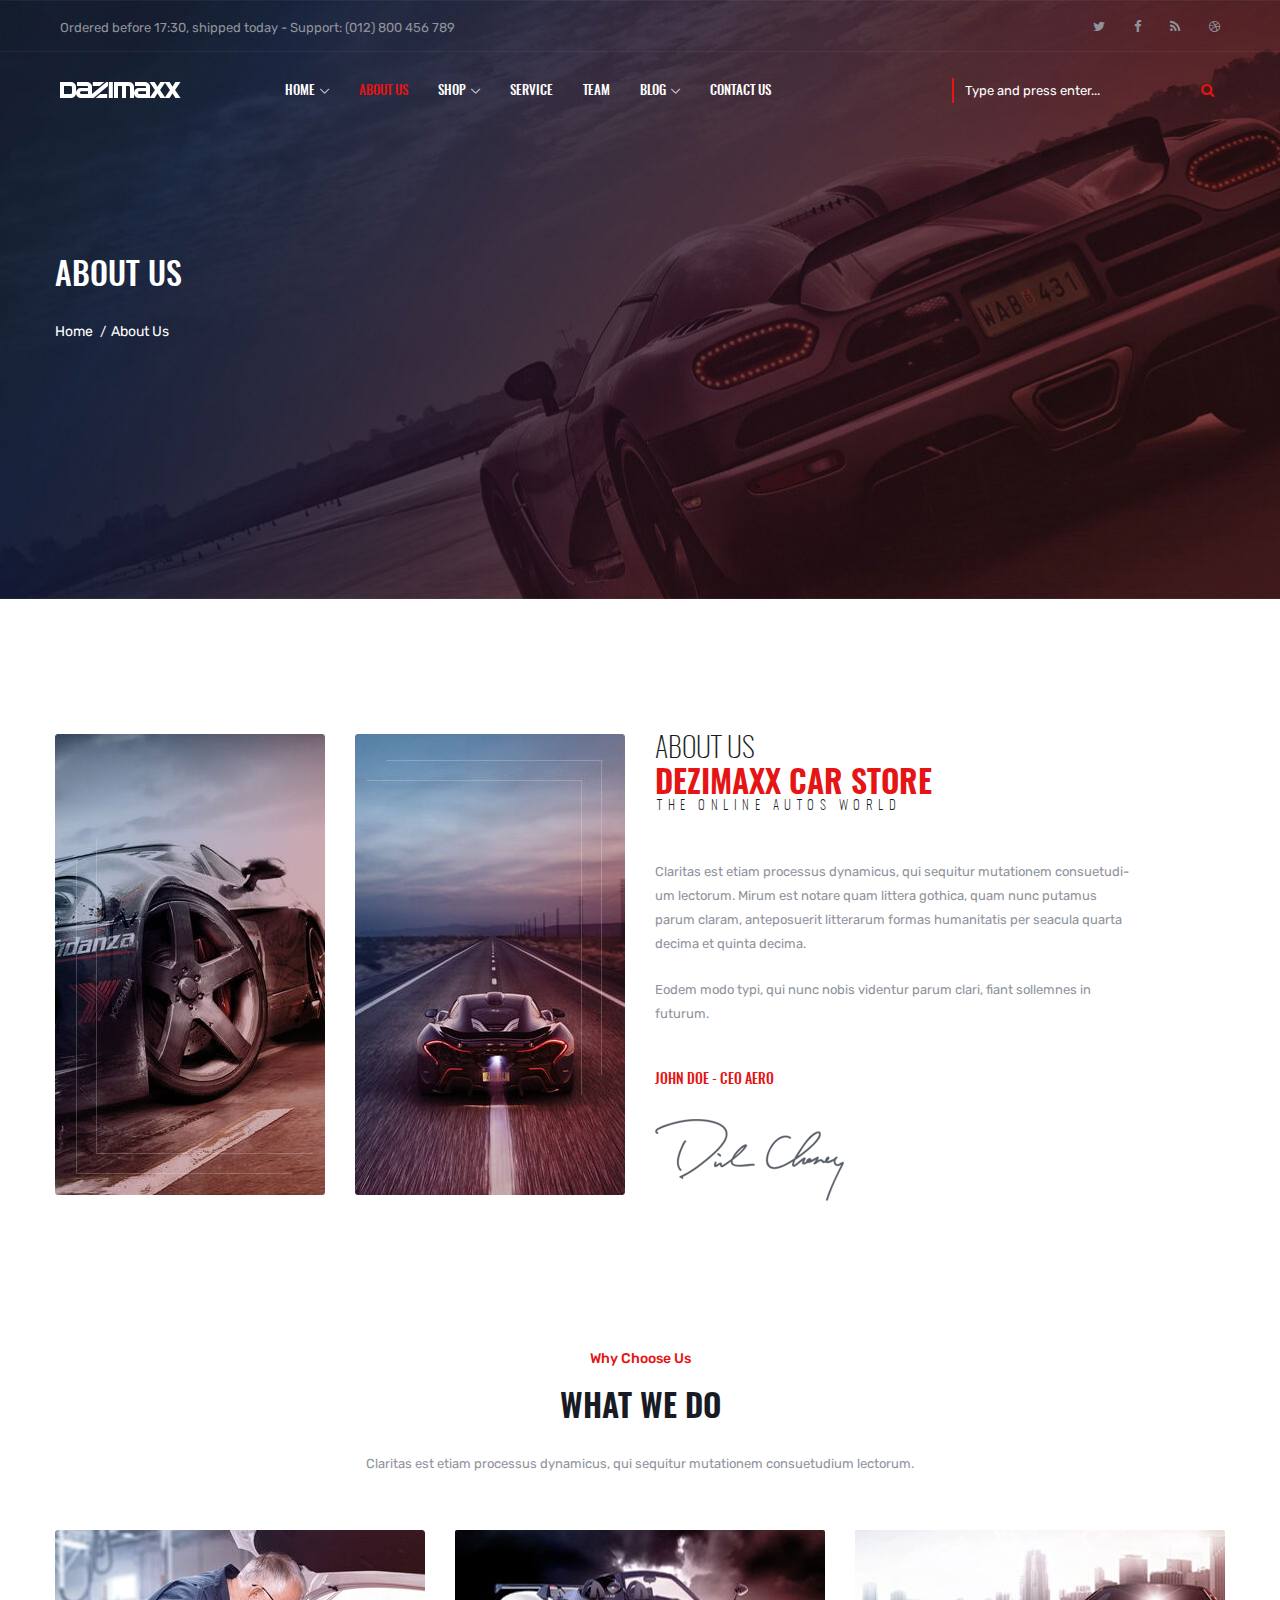
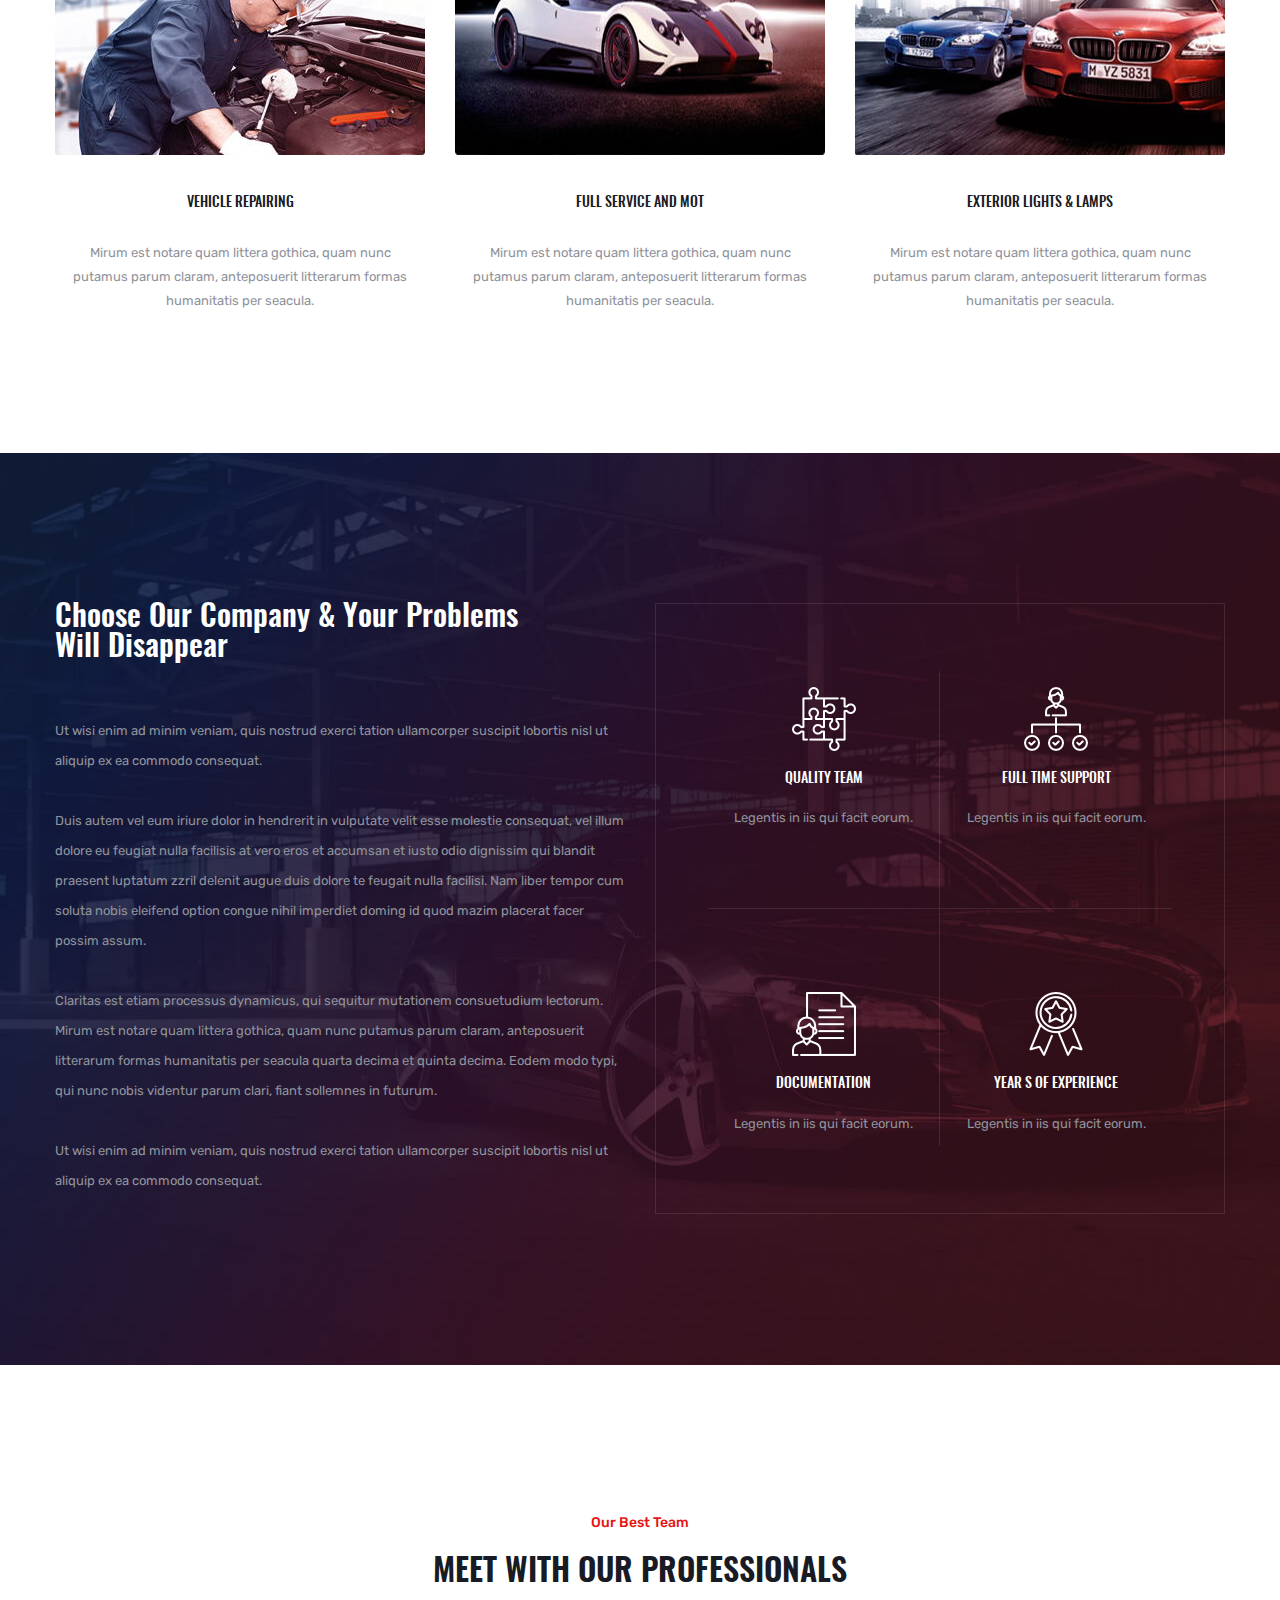
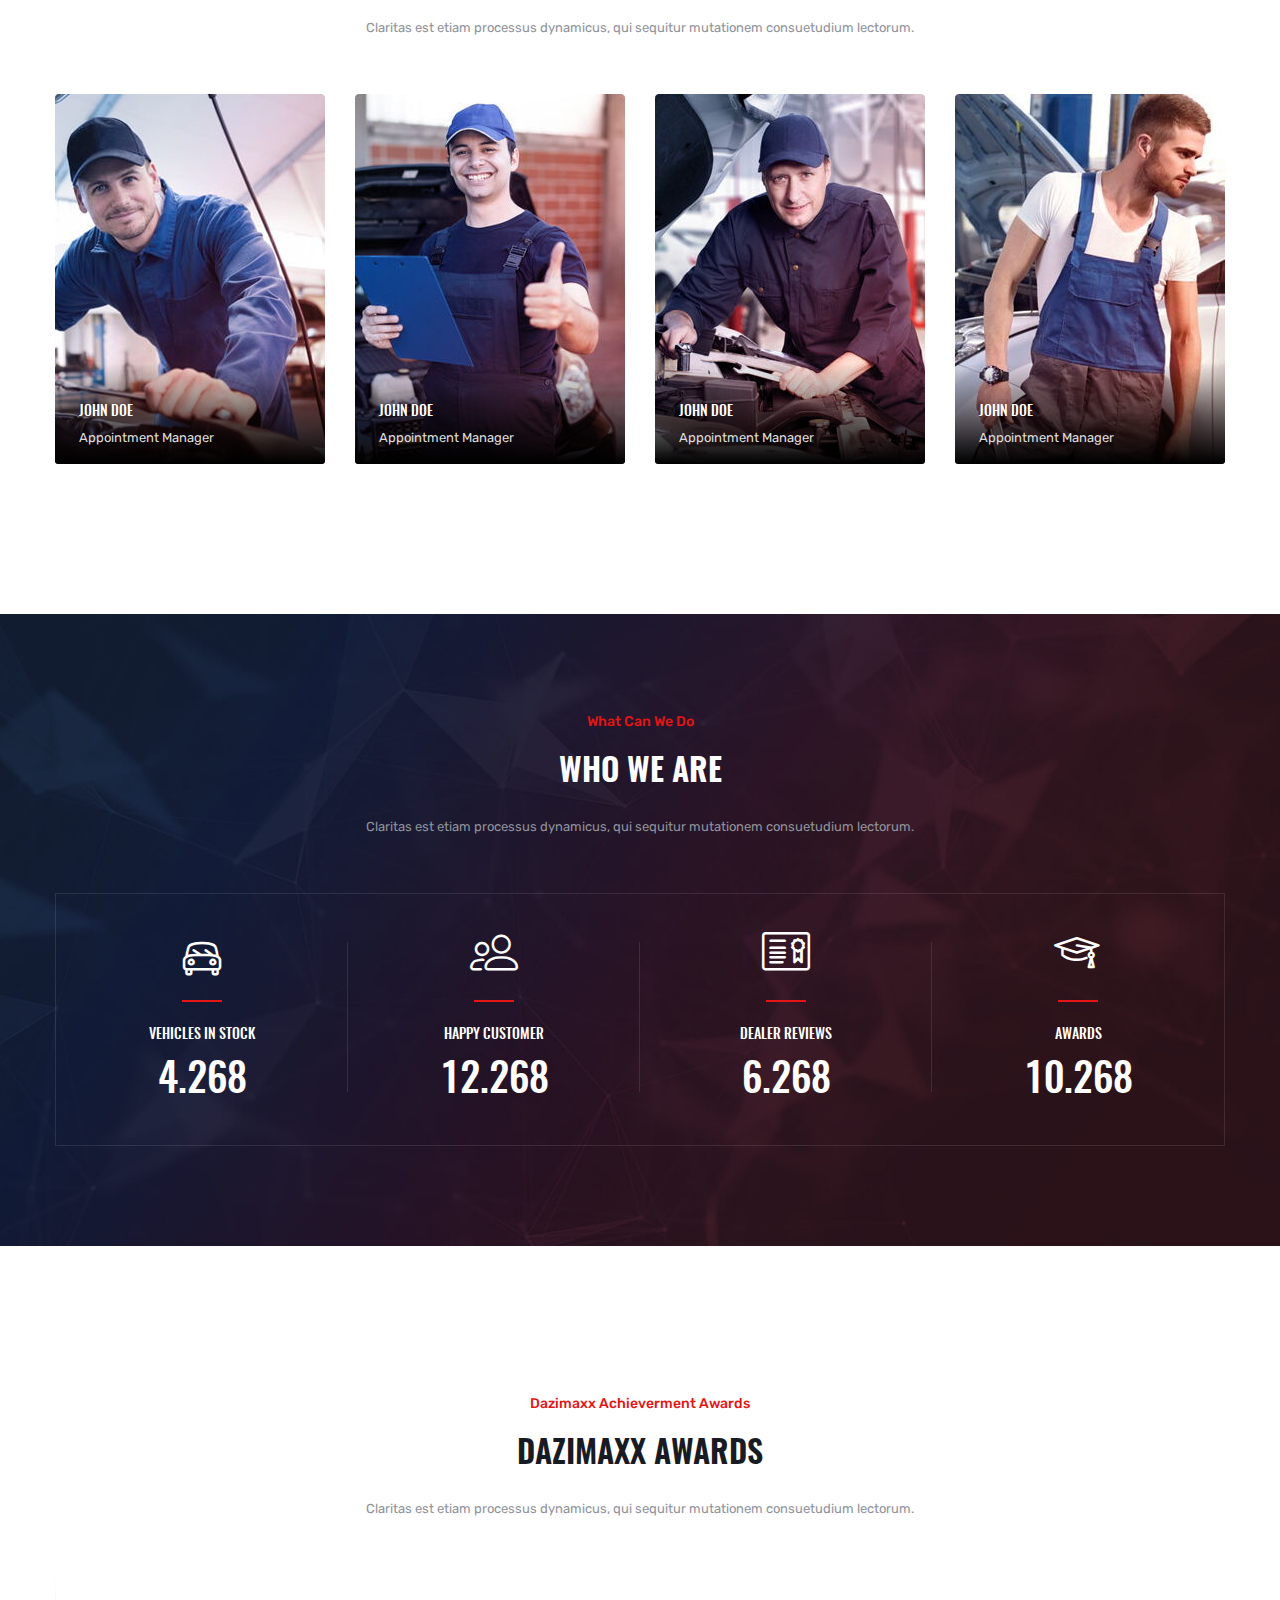
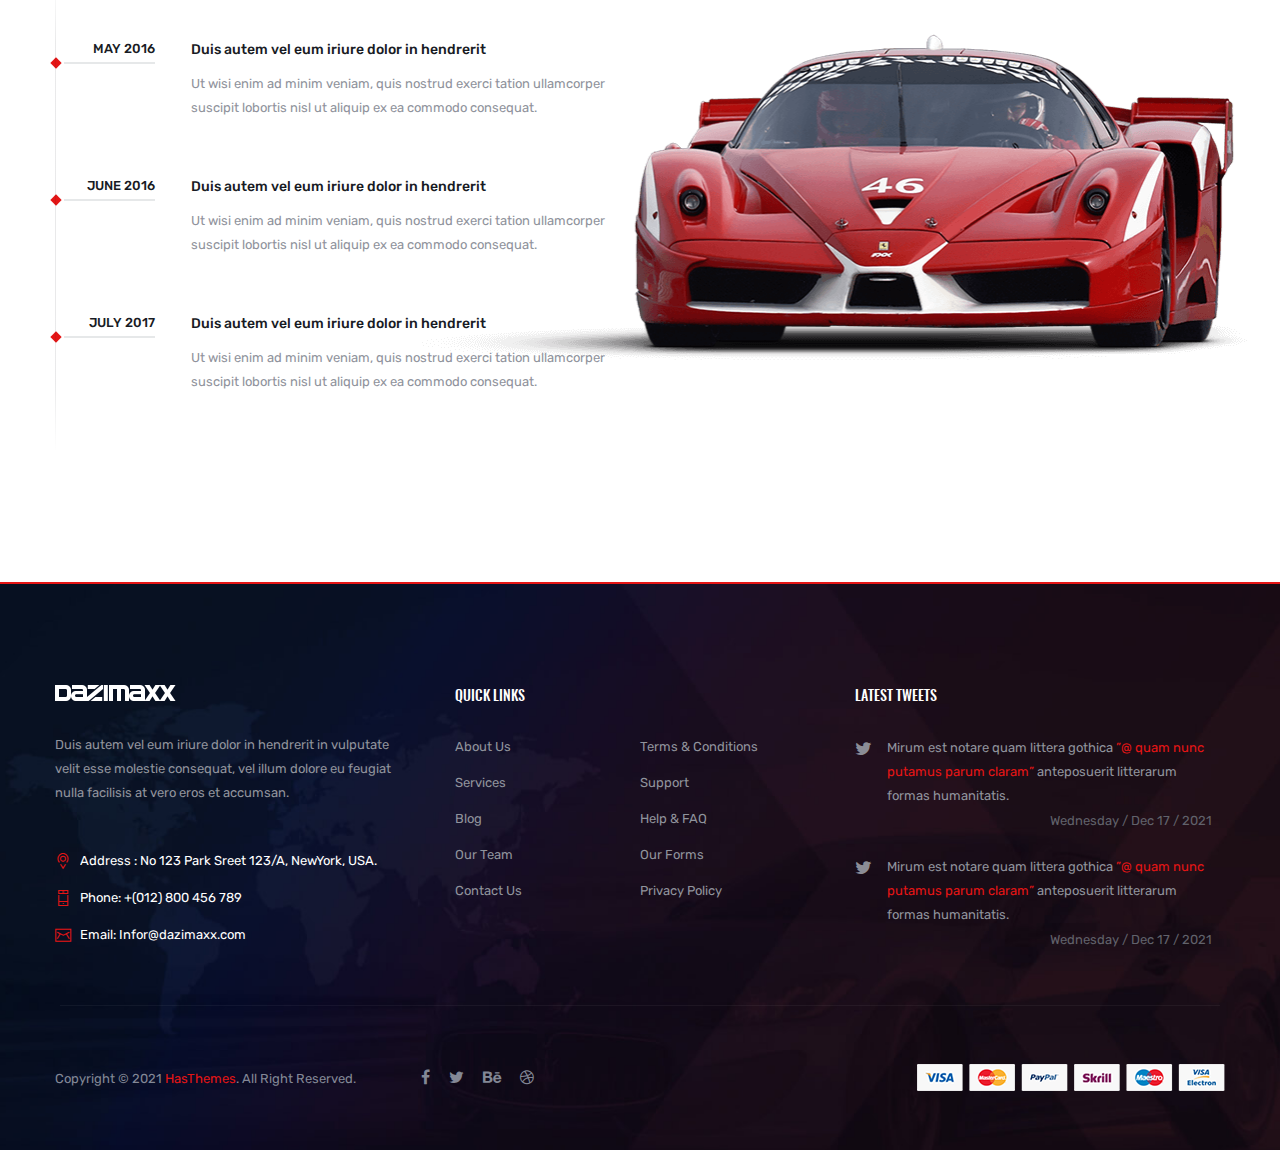
<file: about.html>
<!doctype html>
<html class="no-js" lang="en">
    

<head>
        <meta charset="utf-8">
        <meta http-equiv="x-ua-compatible" content="ie=edge">
        <title>Dazimaxx - Premium Multipurpose HTML Template</title>
        <meta name="description" content="">
        <meta name="viewport" content="width=device-width, initial-scale=1">
        
        <!-- Favicon Icon -->
        <link rel="shortcut icon" type="image/x-icon" href="img/favicon.ico">
        
        <!-- Google Fonts -->
        <link href="https://fonts.googleapis.com/css?family=Rubik:400,400i,500" rel="stylesheet"> 
		
		<!-- All css here -->
        <link rel="stylesheet" href="css/bootstrap.min.css">
        <link rel="stylesheet" href="css/font-awesome.min.css">
        <link rel="stylesheet" href="css/meanmenu.css">
        <link rel="stylesheet" href="css/animate.css">
    <link rel="stylesheet" href="css/magnific-popup.css">
        <link rel="stylesheet" href="css/owl.carousel.css">
        <link rel="stylesheet" href="css/slick.css">
        <link rel="stylesheet" href="css/linear-icons.css">
        <link rel="stylesheet" href="css/stroke-gan-icon.css">
        <link rel="stylesheet" href="css/shortcode/shortcodes.css">
        <link rel="stylesheet" href="style.css">
        <link rel="stylesheet" href="css/responsive.css">
        <script src="js/vendor/modernizr-2.8.3.min.js"></script>
    </head>
    <body>
        <!--[if lt IE 8]>
            <p class="browserupgrade">You are using an <strong>outdated</strong> browser. Please <a href="http://browsehappy.com/">upgrade your browser</a> to improve your experience.</p>
        <![endif]-->
        
		<!-- Header Full Area Start -->
		<header class="header-full-area fixed">
            <div class="header-top hidden-xs">
                <div class="container-fluid">
                    <div class="row">
                        <div class="col-lg-6 col-md-7">
                            <div class="header-top-left">
                                <span>Ordered before 17:30, shipped today - Support: (012) 800 456 789</span>
                            </div>
                        </div>
                        <div class="col-lg-6 col-md-5">
                            <div class="social-links">
                                <a href="https://twitter.com/devitemsllc"><i class="fa fa-twitter"></i></a>
                                <a href="https://www.facebook.com/devitems/"><i class="fa fa-facebook"></i></a>
                                <a href="https://www.rss.com/"><i class="fa fa-rss"></i></a>
                                <a href="https://dribbble.com/devitemsllc"><i class="fa fa-dribbble"></i></a>
                            </div>
                        </div>
                    </div>
                </div>
            </div>
            <div class="header-bottom header-sticky">
                <div class="container-fluid">
                    <div class="row">
                        <div class="col-lg-2 col-md-12">
                            <div class="logo">
                                <a href="index.html"><img src="img/logo/logo.png" alt="DAZIMAXX" /></a>
                            </div>
                        </div>
                        <div class="col-lg-7 col-md-12">
                            <div class="main-menu mean-menu">
                                <nav>
                                    <ul>
                                        <li><a href="index.html">Home<i class="icon-arrow-down"></i></a>
                                            <ul>
                                                <li><a href="index.html">Homepage One</a></li>
                                                <li><a href="index-2.html">Homepage Two</a></li>
                                                <li><a href="index-3.html">Homepage Three</a></li>
                                            </ul>
                                        </li>
                                        <li class="active"><a href="about.html">About Us</a></li>
                                        <li><a href="shop-list.html">Shop<i class="icon-arrow-down"></i></a>
                                            <ul>
                                                <li><a href="product-details.html">Product Details</a></li>
                                            </ul>
                                        </li>
                                        <li><a href="service.html">Service</a></li>
                                        <li><a href="team.html">Team</a></li>
                                        <li><a href="blog.html">Blog<i class="icon-arrow-down"></i></a>
                                            <ul>
                                                <li><a href="blog-details.html">Blog Details</a></li>
                                            </ul>
                                        </li>
                                        <li><a href="contact.html">contact us</a></li>
                                    </ul>
                                </nav>
                            </div>
                            <div class="mobile-menu hidden-lg hidden-md"></div>
                        </div>
                        <div class="col-lg-3 col-md-12">
                            <form action="#" method="post">
                                <div class="search-form">
                                    <input type="text" placeholder="Type and press enter...">
                                    <button type="button"><i class="fa fa-search"></i></button>
                                </div>
                            </form>
                        </div>
                    </div>
                </div>
            </div>
		</header>
		<!-- Header Full Area End -->
		<!-- Breadcrumb Area Start-->
		<div class="breadcrumb-area bg-9">	
			<div class="container">
				<div class="row">
					<div class="col-md-4">
						<div class="breadcrumb-text text-left">
							<h2>About Us</h2>
							<div class="breadcrumb-bar">
								<ul class="breadcrumb">
									<li><a href="index.html">Home</a></li>
									<li>About Us</li>
								</ul>
							</div>
						</div>
					</div>
				</div>
			</div>
		</div>
		<!-- Breadcrumb Area End -->
        <!-- About Light Area Start -->
        <div class="about-light-area about-section pt-135 pb-150">
            <div class="container">
                <div class="row">
                    <div class="col-lg-3 col-md-3 col-sm-6">
                        <div class="about-img">
                            <img src="img/banner/1.jpg" alt="">
                        </div>
                    </div>
                    <div class="col-lg-3 col-md-3 col-sm-6">
                        <div class="about-img">
                            <img src="img/banner/2.jpg" alt="">
                        </div>
                    </div>
                    <div class="col-lg-6 col-md-6">
                        <div class="about-title">
                            <h3>About us</h3>
                            <h2>Dezimaxx car store</h2>
                            <span>THE ONLINE AUTOS WORLD</span>
                        </div>
                        <div class="about-text">
                            <p>Claritas est etiam processus dynamicus, qui sequitur mutationem consuetudi- um lectorum. Mirum est notare quam littera gothica, quam nunc putamus parum claram, anteposuerit litterarum formas humanitatis per seacula quarta decima et quinta decima.</p>
                            <p>Eodem modo typi, qui nunc nobis videntur parum clari, fiant sollemnes in futurum.</p>
                            <span>John doe - CEo aero</span>
                            <div class="singature">
                                <img src="img/other/signeture.png" alt="">
                            </div>
                        </div>
                    </div>
                </div>
            </div>
        </div>
        <!-- About Light Area End -->
        <!-- About Our Service Area Start -->
        <div class="about-our-service-area pb-140">
            <div class="container text-center">
                <div class="section-title-light pb-60">
                    <h5>Why Choose Us</h5>
                    <h2>What we do</h2>
                    <p>Claritas est etiam processus dynamicus, qui sequitur mutationem consuetudium lectorum.</p>
                </div>
                <div class="row mb-n-30px">
                    <div class="col-lg-4 col-md-6 col-sm-12 mb-30px">
                        <div class="single-abt-items">
                            <div class="s-abt-img">
                                <img src="img/banner/5.jpg" alt="">
                            </div>
                            <h5>Vehicle  REPAIRING</h5>
                            <p>Mirum est notare quam littera gothica, quam nunc putamus parum claram, anteposuerit litterarum formas humanitatis per seacula.</p>
                        </div>
                    </div>
                    <div class="col-lg-4 col-md-6 col-sm-12 mb-30px">
                        <div class="single-abt-items">
                            <div class="s-abt-img">
                                <img src="img/banner/6.jpg" alt="">
                            </div>
                            <h5>Full Service and MOT</h5>
                            <p>Mirum est notare quam littera gothica, quam nunc putamus parum claram, anteposuerit litterarum formas humanitatis per seacula.</p>
                        </div>
                    </div>
                    <div class="col-lg-4 col-md-6 col-sm-12 mb-30px">
                        <div class="single-abt-items">
                            <div class="s-abt-img">
                                <img src="img/banner/7.jpg" alt="">
                            </div>
                            <h5>exterior lights &amp; lamps</h5>
                            <p>Mirum est notare quam littera gothica, quam nunc putamus parum claram, anteposuerit litterarum formas humanitatis per seacula.</p>
                        </div>
                    </div>
                </div>
            </div>
        </div>
        <!-- About Our Service Area End -->
        <!-- About Service Area Start -->
        <div class="about-service-area bg-10 ptb-150">
            <div class="container">
                <div class="row">
                    <div class="col-lg-6">
                        <div class="abt-product-text">
                            <h3>Choose Our Company &amp; Your Problems Will Disappear</h3>
                            <p>Ut wisi enim ad minim veniam, quis nostrud exerci tation ullamcorper suscipit lobortis nisl ut aliquip ex ea commodo consequat.</p>
                            <p>Duis autem vel eum iriure dolor in hendrerit in vulputate velit esse molestie consequat, vel illum dolore eu feugiat nulla facilisis at vero eros et accumsan et iusto odio dignissim qui blandit praesent luptatum zzril delenit augue duis dolore te feugait nulla facilisi. Nam liber tempor cum soluta nobis eleifend option congue nihil imperdiet doming id quod mazim placerat facer possim assum.</p>
                            <p>Claritas est etiam processus dynamicus, qui sequitur mutationem consuetudium lectorum. Mirum est notare quam littera gothica, quam nunc putamus parum claram, anteposuerit litterarum formas humanitatis per seacula quarta decima et quinta decima. Eodem modo typi, qui nunc nobis videntur parum clari, fiant sollemnes in futurum.</p>
                            <p>Ut wisi enim ad minim veniam, quis nostrud exerci tation ullamcorper suscipit lobortis nisl ut aliquip ex ea commodo consequat.</p>
                        </div>
                    </div>
                    <div class="col-lg-6">
                        <div class="abt-service-wrapper">
                            <div class="row">
                                <div class="col-md-6 col-sm-6">
                                    <div class="single-abt-srv">
                                        <span class="abt-srv-img"><img src="img/icon/team.png" alt=""></span>
                                        <h5>Quality  Team</h5>
                                        <span>Legentis in iis qui facit eorum.</span>
                                    </div>
                                </div>
                                <div class="col-md-6 col-sm-6">
                                    <div class="single-abt-srv">
                                        <span class="abt-srv-img"><img src="img/icon/support.png" alt=""></span>
                                        <h5>Full time support</h5>
                                        <span>Legentis in iis qui facit eorum.</span>
                                    </div>
                                </div>
                                <div class="col-md-6 col-sm-6">
                                    <div class="single-abt-srv">
                                        <span class="abt-srv-img"><img src="img/icon/doc.png" alt=""></span>
                                        <h5>documentation</h5>
                                        <span>Legentis in iis qui facit eorum.</span>
                                    </div>
                                </div>
                                <div class="col-md-6 col-sm-6">
                                    <div class="single-abt-srv">
                                        <span class="abt-srv-img"><img src="img/icon/exp.png" alt=""></span>
                                        <h5>year s of experience</h5>
                                        <span>Legentis in iis qui facit eorum.</span>
                                    </div>
                                </div>
                            </div>
                        </div>
                    </div>
                </div>
            </div>
        </div>
        <!-- About Service Area End -->
        <!-- Team Three Area Start -->
        <div class="team-three-area ptb-150">
            <div class="container">
                <div class="section-title-light pb-60 text-center">
                    <h5>Our Best Team</h5>
                    <h2>meet with OUR professionals</h2>
                    <p>Claritas est etiam processus dynamicus, qui sequitur mutationem consuetudium lectorum.</p>
                </div>
                <div class="row">
                    <div class="col-lg-3 col-md-6 col-sm-6">
                        <div class="single-member">
                            <div class="team-img"><img src="img/team/1.jpg" alt=""></div>
                            <div class="team-text">
                                <div class="team-info">
                                    <h5 class="member-name"><a href="team.html">John doe</a></h5>
                                    <span class="member-info">Appointment Manager</span>
                                </div>
                                <div class="team-hover">
                                    <span>Phone: <span>+(800) 1234 5678 90</span></span>
                                    <span>Email: <span>John_doe@gmail.com</span></span>
                                    <div class="member-links">
                                        <a href="https://twitter.com/devitemsllc"><i class="fa fa-twitter"></i></a>
                                        <a href="https://www.facebook.com/devitems/"><i class="fa fa-facebook"></i></a>
                                        <a href="https://dribbble.com/devitemsllc"><i class="fa fa-dribbble"></i></a>
                                        <a href="https://www.rss.com/"><i class="fa fa-rss"></i></a>
                                    </div>
                                </div>
                            </div>
                        </div>
                    </div>
                    <div class="col-lg-3 col-md-6 col-sm-6">
                        <div class="single-member">
                            <div class="team-img"><img src="img/team/2.jpg" alt=""></div>
                            <div class="team-text">
                                <div class="team-info">
                                    <h5 class="member-name"><a href="team.html">John doe</a></h5>
                                    <span class="member-info">Appointment Manager</span>
                                </div>
                                <div class="team-hover">
                                    <span>Phone: <span>+(800) 1234 5678 90</span></span>
                                    <span>Email: <span>John_doe@gmail.com</span></span>
                                    <div class="member-links">
                                        <a href="https://twitter.com/devitemsllc"><i class="fa fa-twitter"></i></a>
                                        <a href="https://www.facebook.com/devitems/"><i class="fa fa-facebook"></i></a>
                                        <a href="https://dribbble.com/devitemsllc"><i class="fa fa-dribbble"></i></a>
                                        <a href="https://www.rss.com/"><i class="fa fa-rss"></i></a>
                                    </div>
                                </div>
                            </div>
                        </div>
                    </div>
                    <div class="col-lg-3 col-md-6 col-sm-6">
                        <div class="single-member">
                            <div class="team-img"><img src="img/team/3.jpg" alt=""></div>
                            <div class="team-text">
                                <div class="team-info">
                                    <h5 class="member-name"><a href="team.html">John doe</a></h5>
                                    <span class="member-info">Appointment Manager</span>
                                </div>
                                <div class="team-hover">
                                    <span>Phone: <span>+(800) 1234 5678 90</span></span>
                                    <span>Email: <span>John_doe@gmail.com</span></span>
                                    <div class="member-links">
                                        <a href="https://twitter.com/devitemsllc"><i class="fa fa-twitter"></i></a>
                                        <a href="https://www.facebook.com/devitems/"><i class="fa fa-facebook"></i></a>
                                        <a href="https://dribbble.com/devitemsllc"><i class="fa fa-dribbble"></i></a>
                                        <a href="https://www.rss.com/"><i class="fa fa-rss"></i></a>
                                    </div>
                                </div>
                            </div>
                        </div>
                    </div>
                    <div class="col-lg-3 col-md-6 col-sm-6">
                        <div class="single-member">
                            <div class="team-img"><img src="img/team/4.jpg" alt=""></div>
                            <div class="team-text">
                                <div class="team-info">
                                    <h5 class="member-name"><a href="team.html">John doe</a></h5>
                                    <span class="member-info">Appointment Manager</span>
                                </div>
                                <div class="team-hover">
                                    <span>Phone: <span>+(800) 1234 5678 90</span></span>
                                    <span>Email: <span>John_doe@gmail.com</span></span>
                                    <div class="member-links">
                                        <a href="https://twitter.com/devitemsllc"><i class="fa fa-twitter"></i></a>
                                        <a href="https://www.facebook.com/devitems/"><i class="fa fa-facebook"></i></a>
                                        <a href="https://dribbble.com/devitemsllc"><i class="fa fa-dribbble"></i></a>
                                        <a href="https://www.rss.com/"><i class="fa fa-rss"></i></a>
                                    </div>
                                </div>
                            </div>
                        </div>
                    </div>
                </div>
            </div>
        </div>
        <!-- Team Three Area End -->
        <!-- Fun Factor Area Start -->
        <div class="fun-factor-area bg-2 ptb-100">
            <div class="container">
                <div class="section-title pb-60 text-center">
                    <h5>What Can We Do</h5>
                    <h2>WHO WE ARE</h2>
                    <p>Claritas est etiam processus dynamicus, qui sequitur mutationem consuetudium lectorum.</p>
                </div>
                <div class="fun-container">
                    <div class="single-fun-factor">
                        <div class="fun-item">
                            <span class="lnr lnr-car fun-icon"></span>
                            <span class="fun-divider"></span>
                            <h5>VEHICLES IN STOCK</h5>
                            <h1><span class="counter">4.268</span></h1>
                        </div>
                    </div>
                    <div class="single-fun-factor">
                        <div class="fun-item">
                            <span class="lnr lnr-users fun-icon"></span>
                            <span class="fun-divider"></span>
                            <h5>HAPPY CUSTOMER</h5>
                            <h1><span class="counter">12.268</span></h1>
                        </div>
                    </div>
                    <div class="single-fun-factor">
                        <div class="fun-item">
                            <span class="lnr lnr-license fun-icon"></span>
                            <span class="fun-divider"></span>
                            <h5>DEALER REVIEWS</h5>
                            <h1><span class="counter">6.268</span></h1>
                        </div>
                    </div>
                    <div class="single-fun-factor">
                        <div class="fun-item">
                            <span class="lnr lnr-graduation-hat fun-icon"></span>
                            <span class="fun-divider"></span>
                            <h5>AWARDS</h5>
                            <h1><span class="counter">10.268</span></h1>
                        </div>
                    </div>
                </div>
            </div>
        </div>
        <!-- Fun Factor Area End -->
        <!-- Timeline Three Area Start -->
        <div class="timeline-three-area pb-130 pt-150 overflow-hidden">
            <div class="container">
                <div class="section-title-light pb-60 text-center fix">
                    <h5>Dazimaxx Achieverment  Awards</h5>
                    <h2>Dazimaxx awards</h2>
                    <p>Claritas est etiam processus dynamicus, qui sequitur mutationem consuetudium lectorum.</p>
                </div>
                <div class="timeline-container">
                    <div class="timeline-wrapper">
                        <div class="single-timeline-item">
                            <span class="timeline-date">MAY 2016</span>
                            <div class="timeline-text">
                                <span class="timeline-title">Duis autem vel eum iriure dolor in hendrerit</span>
                                <p>Ut wisi enim ad minim veniam, quis nostrud exerci tation ullamcorper suscipit lobortis nisl ut aliquip ex ea commodo consequat.</p>
                            </div>
                        </div>
                        <div class="single-timeline-item">
                            <span class="timeline-date">JUNE 2016</span>
                            <div class="timeline-text">
                                <span class="timeline-title">Duis autem vel eum iriure dolor in hendrerit</span>
                                <p>Ut wisi enim ad minim veniam, quis nostrud exerci tation ullamcorper suscipit lobortis nisl ut aliquip ex ea commodo consequat.</p>
                            </div>
                        </div>
                        <div class="single-timeline-item">
                            <span class="timeline-date">JULY 2017</span>
                            <div class="timeline-text">
                                <span class="timeline-title">Duis autem vel eum iriure dolor in hendrerit</span>
                                <p>Ut wisi enim ad minim veniam, quis nostrud exerci tation ullamcorper suscipit lobortis nisl ut aliquip ex ea commodo consequat.</p>
                            </div>
                        </div>
                    </div>
                    <div class="timeline-image">
                        <img src="img/banner/3.png" alt="">
                    </div>
                </div>
            </div>
        </div>
        <!-- Timeline Three Area End -->
        <!-- Footer Area Start -->
        <footer class="footer-area bg-5">
            <div class="footer-top">
                <div class="container">
                    <div class="row">
                        <div class="col-lg-4 col-md-6 col-xs-12">
                            <div class="single-footer-widget">
                                <div class="footer-logo">
                                    <a href="index.html"><img src="img/logo/logo.png" alt=""></a>
                                </div>
                                <p class="pr-10">Duis autem vel eum iriure dolor in hendrerit in vulputate velit esse
                                    molestie consequat, vel illum dolore eu feugiat nulla facilisis at vero eros et
                                    accumsan.</p>
                                <div class="footer-info-wrapper">
                                    <div class="f-info">
                                        <span class="icon icon-Pointer"></span>
                                        <span class="f-info-text">Address : No 123 Park Sreet 123/A, NewYork, USA.</span>
                                    </div>
                                    <div class="f-info">
                                        <span class="icon icon-Phone"></span>
                                        <span class="f-info-text">Phone: +(012) 800 456 789</span>
                                    </div>
                                    <div class="f-info">
                                        <span class="icon icon-Mail"></span>
                                        <span class="f-info-text">Email: Infor@dazimaxx.com</span>
                                    </div>
                                </div>
                            </div>
                        </div>
                        <div class="col-lg-4 col-md-6 col-xs-12">
                            <div class="single-footer-widget">
                                <h5 class="pb-35">Quick links</h5>
                                <ul class="footer-list">
                                    <li><a href="about.html">About Us</a></li>
                                    <li><a href="#">Terms &amp; Conditions</a></li>
                                    <li><a href="service.html">Services</a></li>
                                    <li><a href="#">Support</a></li>
                                    <li><a href="Blog-2.html">Blog</a></li>
                                    <li><a href="#">Help &amp; FAQ</a></li>
                                    <li><a href="team.html">Our Team</a></li>
                                    <li><a href="#">Our Forms</a></li>
                                    <li><a href="contact.html">Contact Us</a></li>
                                    <li><a href="#">Privacy Policy</a></li>
                                </ul>
                            </div>
                        </div>
                        <div class="col-lg-4 col-md-6 col-xs-12">
                            <div class="single-footer-widget">
                                <h5 class="pb-30">Latest tweets</h5>
                                <div class="single-tweet-text">
                                    <div class="twt-text">
                                        <span><i class="fa fa-twitter"></i></span>
                                        <p>Mirum est notare quam littera gothica <a
                                                href="https://twitter.com/devitemsllc">”@ quam nunc putamus parum
                                                claram”</a> anteposuerit litterarum formas humanitatis.
                                        </p>
                                    </div>
                                    <span class="twt-info">Wednesday / Dec 17 / 2021</span>
                                </div>
                                <div class="single-tweet-text">
                                    <div class="twt-text">
                                        <span><i class="fa fa-twitter"></i></span>
                                        <p>Mirum est notare quam littera gothica <a
                                                href="https://twitter.com/devitemsllc">”@ quam nunc putamus parum
                                                claram”</a> anteposuerit litterarum formas humanitatis.
                                        </p>
                                    </div>
                                    <span class="twt-info">Wednesday / Dec 17 / 2021</span>
                                </div>
                            </div>
                        </div>
                    </div>
                </div>
            </div>
            <div class="footer-bottom">
                <div class="footer-border"></div>
                <div class="container">
                    <div class="row">
                        <div class="col-lg-7 col-xl-6 col-md-8">
                            <div class="footer-links-copyright">
                                <span>Copyright &copy; 2021 <a href="https://hasthemes.com/">HasThemes</a>. All Right
                                Reserved.</span>
                                <div class="social-links">
                                    <a href="https://www.facebook.com/devitems/"><i class="fa fa-facebook"></i></a>
                                    <a href="https://twitter.com/devitemsllc"><i class="fa fa-twitter"></i></a>
                                    <a href="https://www.behance.net/devitems"><i class="fa fa-behance"></i></a>
                                    <a href="https://dribbble.com/devitemsllc"><i class="fa fa-dribbble"></i></a>
                                </div>
                            </div>
                        </div>
                        <div class="col-lg-5 col-xl-6 col-md-4">
                            <div class="payment-img">
                                <img src="img/other/payment.png" alt="">
                            </div>
                        </div>
                    </div>
                </div>
            </div>
        </footer>
        <!-- Footer Area End -->
       
		<!-- All js here -->
        <script src="js/vendor/jquery-1.12.4.min.js"></script>
        <script src="js/bootstrap.min.js"></script>
        <script src="js/owl.carousel.min.js"></script>
        <script src="js/jquery.meanmenu.js"></script>
        <script src="js/slick.min.js"></script>
        
    <script src="js/isotope.pkgd.min.js"></script>
    <script src="js/jquery.magnific-popup.min.js"></script>
        <script src="js/imagesloaded.pkgd.min.js"></script>	
        <script src="js/ajax-mail.js"></script> 
        <script src="js/plugins.js"></script>
        <script src="js/main.js"></script>
    </body>


</html>
</file>
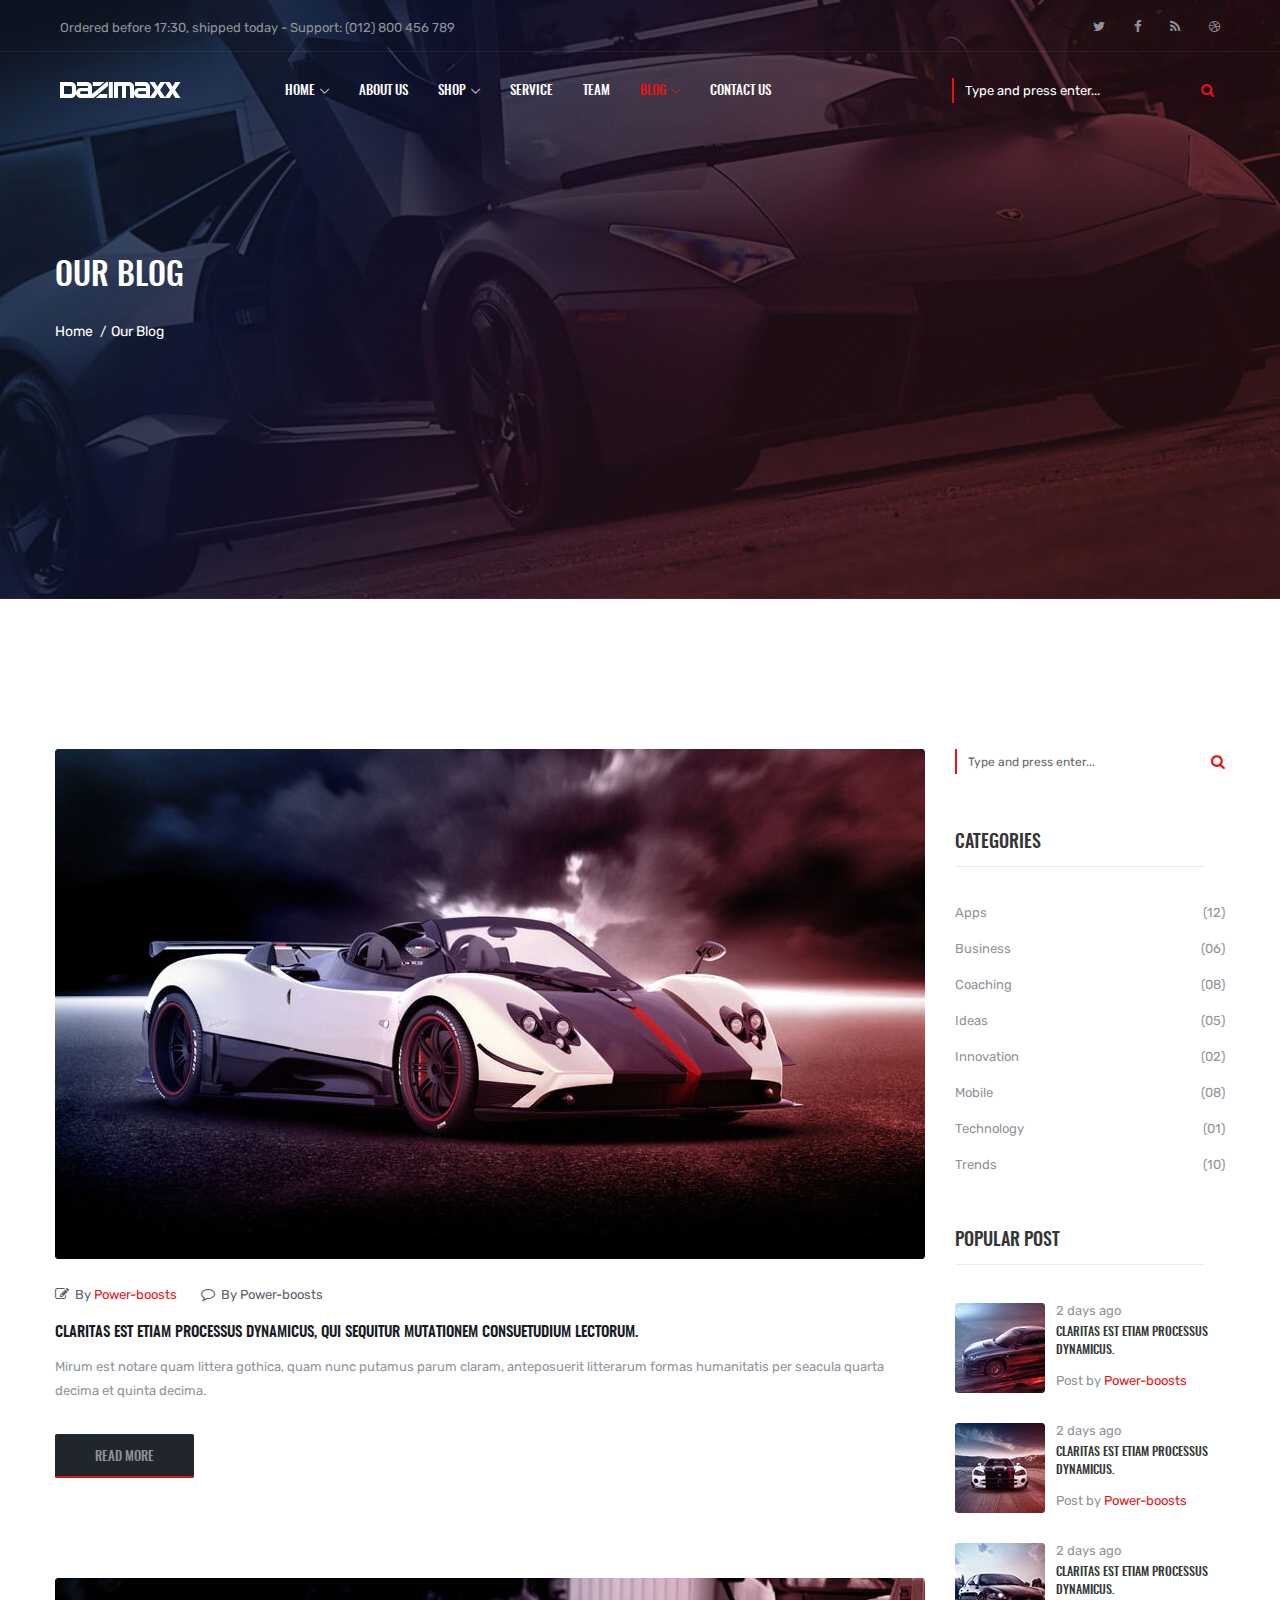
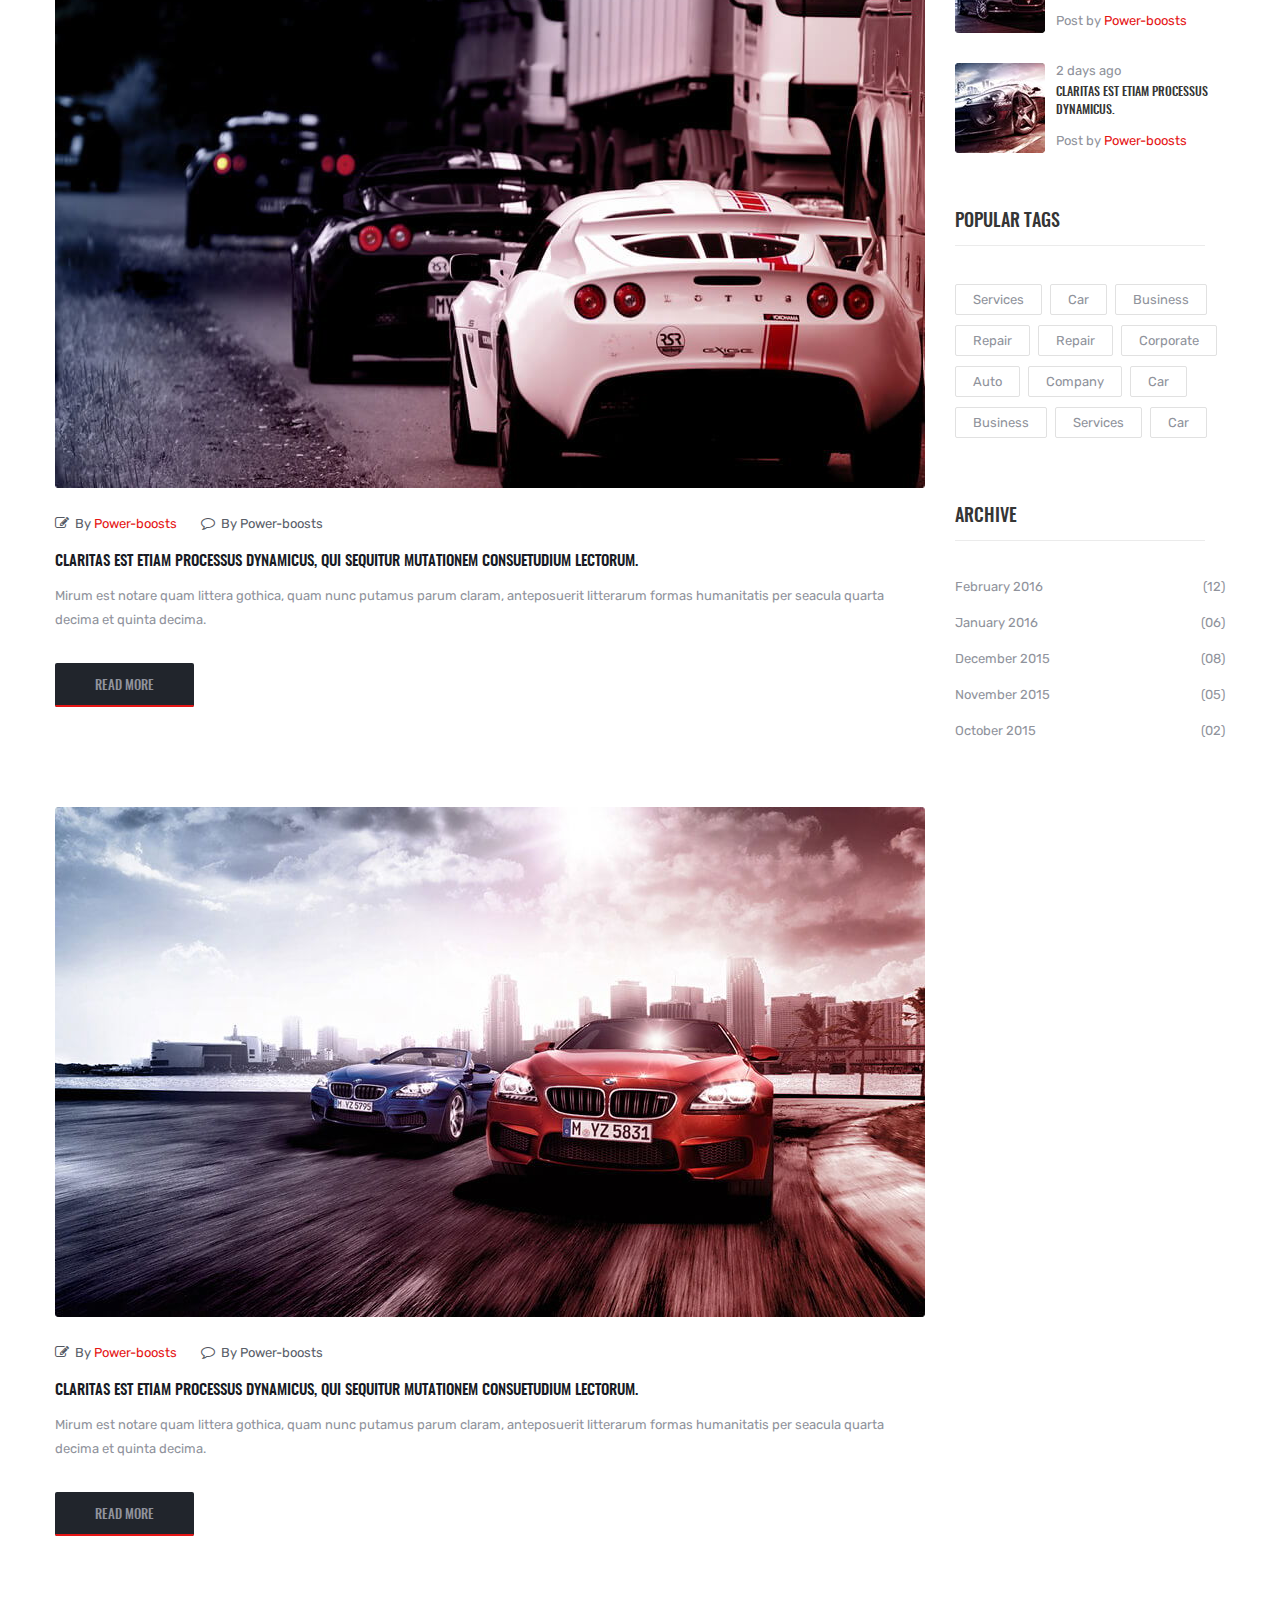
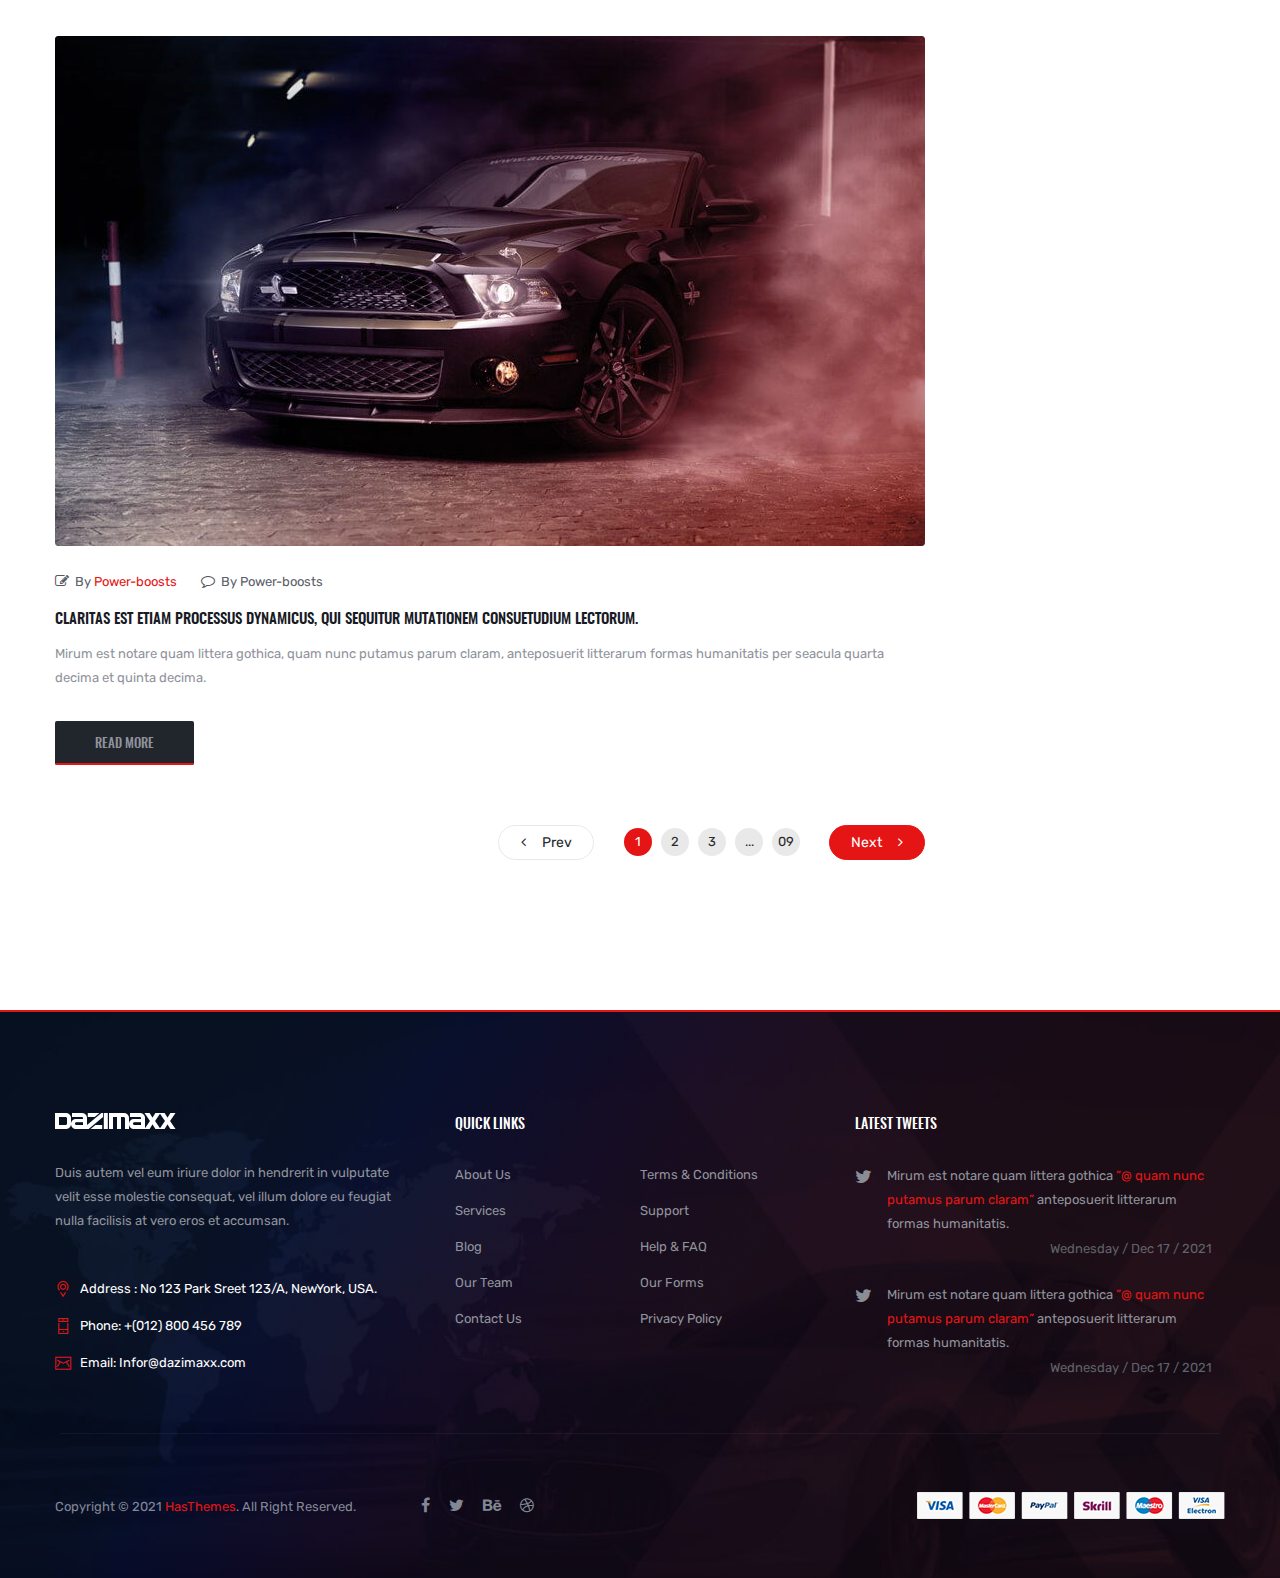
<file: Blog-2.html>
<!doctype html>
<html class="no-js" lang="en">
    

<head>
        <meta charset="utf-8">
        <meta http-equiv="x-ua-compatible" content="ie=edge">
        <title>Dazimaxx - Premium Multipurpose HTML Template</title>
        <meta name="description" content="">
        <meta name="viewport" content="width=device-width, initial-scale=1">
        
        <!-- Favicon Icon -->
        <link rel="shortcut icon" type="image/x-icon" href="img/favicon.ico">
        
        <!-- Google Fonts -->
        <link href="https://fonts.googleapis.com/css?family=Rubik:400,400i,500" rel="stylesheet"> 
		
		<!-- All css here -->
        <link rel="stylesheet" href="css/bootstrap.min.css">
        <link rel="stylesheet" href="css/font-awesome.min.css">
        <link rel="stylesheet" href="css/meanmenu.css">
        <link rel="stylesheet" href="css/animate.css">
    <link rel="stylesheet" href="css/magnific-popup.css">
        <link rel="stylesheet" href="css/owl.carousel.css">
        <link rel="stylesheet" href="css/slick.css">
        <link rel="stylesheet" href="css/linear-icons.css">
        <link rel="stylesheet" href="css/stroke-gan-icon.css">
        <link rel="stylesheet" href="css/shortcode/shortcodes.css">
        <link rel="stylesheet" href="style.css">
        <link rel="stylesheet" href="css/responsive.css">
        <script src="js/vendor/modernizr-2.8.3.min.js"></script>
    </head>
    <body>
        <!--[if lt IE 8]>
            <p class="browserupgrade">You are using an <strong>outdated</strong> browser. Please <a href="http://browsehappy.com/">upgrade your browser</a> to improve your experience.</p>
        <![endif]-->
        
		<!-- Header Full Area Start -->
		<header class="header-full-area fixed">
            <div class="header-top hidden-xs">
                <div class="container-fluid">
                    <div class="row">
                        <div class="col-lg-6 col-md-7">
                            <div class="header-top-left">
                                <span>Ordered before 17:30, shipped today - Support: (012) 800 456 789</span>
                            </div>
                        </div>
                        <div class="col-lg-6 col-md-5">
                            <div class="social-links">
                                <a href="https://twitter.com/devitemsllc"><i class="fa fa-twitter"></i></a>
                                <a href="https://www.facebook.com/devitems/"><i class="fa fa-facebook"></i></a>
                                <a href="https://www.rss.com/"><i class="fa fa-rss"></i></a>
                                <a href="https://dribbble.com/devitemsllc"><i class="fa fa-dribbble"></i></a>
                            </div>
                        </div>
                    </div>
                </div>
            </div>
            <div class="header-bottom header-sticky">
                <div class="container-fluid">
                    <div class="row">
                        <div class="col-lg-2 col-md-12">
                            <div class="logo">
                                <a href="index.html"><img src="img/logo/logo.png" alt="DAZIMAXX" /></a>
                            </div>
                        </div>
                        <div class="col-lg-7 col-md-12">
                            <div class="main-menu mean-menu">
                                <nav>
                                    <ul>
                                        <li><a href="index.html">Home<i class="icon-arrow-down"></i></a>
                                            <ul>
                                                <li><a href="index.html">Homepage One</a></li>
                                                <li><a href="index-2.html">Homepage Two</a></li>
                                                <li><a href="index-3.html">Homepage Three</a></li>
                                            </ul>
                                        </li>
                                        <li><a href="about.html">About Us</a></li>
                                        <li><a href="shop-list.html">Shop<i class="icon-arrow-down"></i></a>
                                            <ul>
                                                <li><a href="product-details.html">Product Details</a></li>
                                            </ul>
                                        </li>
                                        <li><a href="service.html">Service</a></li>
                                        <li><a href="team.html">Team</a></li>
                                        <li class="active"><a href="blog.html">Blog<i class="icon-arrow-down"></i></a>
                                            <ul>
                                                <li><a href="blog-details.html">Blog Details</a></li>
                                            </ul>
                                        </li>
                                        <li><a href="contact.html">contact us</a></li>
                                    </ul>
                                </nav>
                            </div>
                            <div class="mobile-menu hidden-lg hidden-md"></div>
                        </div>
                        <div class="col-lg-3 col-md-12">
                            <form action="#" method="post">
                                <div class="search-form">
                                    <input type="text" placeholder="Type and press enter...">
                                    <button type="button"><i class="fa fa-search"></i></button>
                                </div>
                            </form>
                        </div>
                    </div>
                </div>
            </div>
		</header>
		<!-- Header Full Area End -->
		<!-- Breadcrumb Area Start-->
		<div class="breadcrumb-area bg-8">	
			<div class="container">
				<div class="row">
					<div class="col-md-4">
						<div class="breadcrumb-text text-left">
							<h2>OUR Blog</h2>
							<div class="breadcrumb-bar">
								<ul class="breadcrumb">
									<li><a href="index.html">Home</a></li>
									<li>Our Blog</li>
								</ul>
							</div>
						</div>
					</div>
				</div>
			</div>
		</div>
		<!-- Breadcrumb Area End -->
        <!-- Blog Section Area Start -->
        <div class="blog-section-area ptb-150">
            <div class="container">
                <div class="row">
                    <div class="col-lg-9 col-md-8">
                        <div class="single-blog-post-wrapper">
                            <div class="single-blog-post">
                                <div class="blog-image">
                                    <a href="blog-details.html"><img src="img/blog/l-1.jpg" alt=""></a>
                                </div>
                                <div class="blog-post-meta">
                                    <span><i class="fa fa-pencil-square-o"></i>By <span>Power-boosts</span></span>
                                    <span><i class="fa fa-comment-o"></i>By Power-boosts</span>
                                </div>
                                <div class="blog-post-text">
                                    <h4><a href="blog-details.html">Claritas est etiam processus dynamicus, qui sequitur mutationem consuetudium lectorum.</a></h4>
                                    <p>Mirum est notare quam littera gothica, quam nunc putamus parum claram, anteposuerit litterarum formas humanitatis per seacula quarta decima et quinta decima. </p>
                                    <a href="blog-details.html" class="default-btn"><span>read more</span></a>
                                </div>
                            </div>
                            <div class="single-blog-post">
                                <div class="blog-image">
                                    <a href="blog-details.html"><img src="img/blog/l-2.jpg" alt=""></a>
                                </div>
                                <div class="blog-post-meta">
                                    <span><i class="fa fa-pencil-square-o"></i>By <span>Power-boosts</span></span>
                                    <span><i class="fa fa-comment-o"></i>By Power-boosts</span>
                                </div>
                                <div class="blog-post-text">
                                    <h4><a href="blog-details.html">Claritas est etiam processus dynamicus, qui sequitur mutationem consuetudium lectorum.</a></h4>
                                    <p>Mirum est notare quam littera gothica, quam nunc putamus parum claram, anteposuerit litterarum formas humanitatis per seacula quarta decima et quinta decima. </p>
                                    <a href="blog-details.html" class="default-btn"><span>read more</span></a>
                                </div>
                            </div>
                            <div class="single-blog-post">
                                <div class="blog-image">
                                    <a href="blog-details.html"><img src="img/blog/l-3.jpg" alt=""></a>
                                </div>
                                <div class="blog-post-meta">
                                    <span><i class="fa fa-pencil-square-o"></i>By <span>Power-boosts</span></span>
                                    <span><i class="fa fa-comment-o"></i>By Power-boosts</span>
                                </div>
                                <div class="blog-post-text">
                                    <h4><a href="blog-details.html">Claritas est etiam processus dynamicus, qui sequitur mutationem consuetudium lectorum.</a></h4>
                                    <p>Mirum est notare quam littera gothica, quam nunc putamus parum claram, anteposuerit litterarum formas humanitatis per seacula quarta decima et quinta decima. </p>
                                    <a href="blog-details.html" class="default-btn"><span>read more</span></a>
                                </div>
                            </div>
                            <div class="single-blog-post">
                                <div class="blog-image">
                                    <a href="blog-details.html"><img src="img/blog/l-4.jpg" alt=""></a>
                                </div>
                                <div class="blog-post-meta">
                                    <span><i class="fa fa-pencil-square-o"></i>By <span>Power-boosts</span></span>
                                    <span><i class="fa fa-comment-o"></i>By Power-boosts</span>
                                </div>
                                <div class="blog-post-text">
                                    <h4><a href="blog-details.html">Claritas est etiam processus dynamicus, qui sequitur mutationem consuetudium lectorum.</a></h4>
                                    <p>Mirum est notare quam littera gothica, quam nunc putamus parum claram, anteposuerit litterarum formas humanitatis per seacula quarta decima et quinta decima. </p>
                                    <a href="blog-details.html" class="default-btn"><span>read more</span></a>
                                </div>
                            </div>
                        </div>
                        <div class="pagination-wrapper fix">
                            <div class="pagination-content">
                                <a class="ht-page" href="#"><i class="fa fa-angle-left"></i>Prev</a>
                                <ul class="pagination">
                                    <li class="active"><a href="#">1</a></li>
                                    <li><a href="#">2</a></li>
                                    <li><a href="#">3</a></li>
                                    <li><a href="#">...</a></li>
                                    <li><a href="#">09</a></li>
                                </ul>
                                <a class="ht-page active" href="#">Next<i class="fa fa-angle-right"></i></a>
                            </div>
                        </div>
                    </div>
                    <div class="col-lg-3 col-md-4">
                        <div class="ht-single-widget">
                            <div class="ht-widget-item">
                                <div class="widget-content">
                                    <form action="#" method="post" class="serach-box">
                                        <input type="text" placeholder="Type and press enter...">
                                        <button><i class="fa fa-search"></i></button>
                                    </form>
                                </div>
                            </div>
                        </div>
                        <div class="ht-single-widget">
                            <h4 class="widget-title">categories</h4>
                            <div class="ht-widget-item">
                                <div class="widget-content">
                                    <ul class="post-category">
                                        <li><a href="#">Apps <span>(12)</span></a></li>
                                        <li><a href="#">Business <span>(06)</span></a></li>
                                        <li><a href="#">Coaching <span>(08)</span></a></li>
                                        <li><a href="#">Ideas <span>(05)</span></a></li>
                                        <li><a href="#">Innovation <span>(02)</span></a></li>
                                        <li><a href="#">Mobile <span>(08)</span></a></li>
                                        <li><a href="#">Technology <span>(01)</span></a></li>
                                        <li><a href="#">Trends <span>(10)</span></a></li>
                                    </ul>
                                </div>
                            </div>
                        </div>
                        <div class="ht-single-widget">
                            <h4 class="widget-title">Popular post </h4>
                            <div class="ht-widget-item">
                                <div class="widget-content">
                                    <div class="popular-post">
                                        <a href="blog-details.html"><img src="img/post/s-1.jpg" alt=""></a>
                                        <div class="post-text">
                                            <span>2 days ago</span>
                                            <h6><a href="blog-details.html">Claritas est etiam processus dynamicus.</a></h6>
                                            <span>Post by <span>Power-boosts</span></span>
                                        </div>
                                    </div>
                                    <div class="popular-post">
                                        <a href="blog-details.html"><img src="img/post/s-2.jpg" alt=""></a>
                                        <div class="post-text">
                                            <span>2 days ago</span>
                                            <h6><a href="blog-details.html">Claritas est etiam processus dynamicus.</a></h6>
                                            <span>Post by <span>Power-boosts</span></span>
                                        </div>
                                    </div>
                                    <div class="popular-post">
                                        <a href="blog-details.html"><img src="img/post/s-3.jpg" alt=""></a>
                                        <div class="post-text">
                                            <span>2 days ago</span>
                                            <h6><a href="blog-details.html">Claritas est etiam processus dynamicus.</a></h6>
                                            <span>Post by <span>Power-boosts</span></span>
                                        </div>
                                    </div>
                                    <div class="popular-post">
                                        <a href="blog-details.html"><img src="img/post/s-4.jpg" alt=""></a>
                                        <div class="post-text">
                                            <span>2 days ago</span>
                                            <h6><a href="blog-details.html">Claritas est etiam processus dynamicus.</a></h6>
                                            <span>Post by <span>Power-boosts</span></span>
                                        </div>
                                    </div>
                                </div>
                            </div>
                        </div>
                        <div class="ht-single-widget">
                            <h4 class="widget-title">Popular tags</h4>
                            <div class="ht-widget-item">
                                <div class="widget-content">
                                    <ul class="tags">
                                        <li><a href="#">Services</a></li>
                                        <li><a href="#">Car</a></li>
                                        <li><a href="#">Business</a></li>
                                        <li><a href="#">Repair</a></li>
                                        <li><a href="#">Repair</a></li>
                                        <li><a href="#">Corporate</a></li>
                                        <li><a href="#">Auto</a></li>
                                        <li><a href="#">Company</a></li>
                                        <li><a href="#">Car</a></li>
                                        <li><a href="#">Business</a></li>
                                        <li><a href="#">Services</a></li>
                                        <li><a href="#">Car</a></li>
                                    </ul>
                                </div>
                            </div>
                        </div>
                        <div class="ht-single-widget">
                            <h4 class="widget-title">archive</h4>
                            <div class="ht-widget-item">
                                <div class="widget-content">
                                    <ul class="post-category">
                                        <li><a href="#">February 2016 <span>(12)</span></a></li>
                                        <li><a href="#">January 2016 <span>(06)</span></a></li>
                                        <li><a href="#">December 2015 <span>(08)</span></a></li>
                                        <li><a href="#">November 2015 <span>(05)</span></a></li>
                                        <li><a href="#">October 2015 <span>(02)</span></a></li>
                                    </ul>
                                </div>
                            </div>
                        </div>
                    </div>
                </div>
            </div>
        </div>
        <!-- Blog Section Area End -->
        <!-- Footer Area Start -->
    <footer class="footer-area bg-5">
        <div class="footer-top">
            <div class="container">
                <div class="row">
                    <div class="col-lg-4 col-md-6 col-xs-12">
                        <div class="single-footer-widget">
                            <div class="footer-logo">
                                <a href="index.html"><img src="img/logo/logo.png" alt=""></a>
                            </div>
                            <p class="pr-10">Duis autem vel eum iriure dolor in hendrerit in vulputate velit esse
                                molestie consequat, vel illum dolore eu feugiat nulla facilisis at vero eros et
                                accumsan.</p>
                            <div class="footer-info-wrapper">
                                <div class="f-info">
                                    <span class="icon icon-Pointer"></span>
                                    <span class="f-info-text">Address : No 123 Park Sreet 123/A, NewYork, USA.</span>
                                </div>
                                <div class="f-info">
                                    <span class="icon icon-Phone"></span>
                                    <span class="f-info-text">Phone: +(012) 800 456 789</span>
                                </div>
                                <div class="f-info">
                                    <span class="icon icon-Mail"></span>
                                    <span class="f-info-text">Email: Infor@dazimaxx.com</span>
                                </div>
                            </div>
                        </div>
                    </div>
                    <div class="col-lg-4 col-md-6 col-xs-12">
                        <div class="single-footer-widget">
                            <h5 class="pb-35">Quick links</h5>
                            <ul class="footer-list">
                                <li><a href="about.html">About Us</a></li>
                                <li><a href="#">Terms &amp; Conditions</a></li>
                                <li><a href="service.html">Services</a></li>
                                <li><a href="#">Support</a></li>
                                <li><a href="Blog-2.html">Blog</a></li>
                                <li><a href="#">Help &amp; FAQ</a></li>
                                <li><a href="team.html">Our Team</a></li>
                                <li><a href="#">Our Forms</a></li>
                                <li><a href="contact.html">Contact Us</a></li>
                                <li><a href="#">Privacy Policy</a></li>
                            </ul>
                        </div>
                    </div>
                    <div class="col-lg-4 col-md-6 col-xs-12">
                        <div class="single-footer-widget">
                            <h5 class="pb-30">Latest tweets</h5>
                            <div class="single-tweet-text">
                                <div class="twt-text">
                                    <span><i class="fa fa-twitter"></i></span>
                                    <p>Mirum est notare quam littera gothica <a
                                            href="https://twitter.com/devitemsllc">”@ quam nunc putamus parum
                                            claram”</a> anteposuerit litterarum formas humanitatis.
                                    </p>
                                </div>
                                <span class="twt-info">Wednesday / Dec 17 / 2021</span>
                            </div>
                            <div class="single-tweet-text">
                                <div class="twt-text">
                                    <span><i class="fa fa-twitter"></i></span>
                                    <p>Mirum est notare quam littera gothica <a
                                            href="https://twitter.com/devitemsllc">”@ quam nunc putamus parum
                                            claram”</a> anteposuerit litterarum formas humanitatis.
                                    </p>
                                </div>
                                <span class="twt-info">Wednesday / Dec 17 / 2021</span>
                            </div>
                        </div>
                    </div>
                </div>
            </div>
        </div>
        <div class="footer-bottom">
            <div class="footer-border"></div>
            <div class="container">
                <div class="row">
                    <div class="col-lg-7 col-xl-6 col-md-8">
                        <div class="footer-links-copyright">
                            <span>Copyright &copy; 2021 <a href="https://hasthemes.com/">HasThemes</a>. All Right
                                Reserved.</span>
                            <div class="social-links">
                                <a href="https://www.facebook.com/devitems/"><i class="fa fa-facebook"></i></a>
                                <a href="https://twitter.com/devitemsllc"><i class="fa fa-twitter"></i></a>
                                <a href="https://www.behance.net/devitems"><i class="fa fa-behance"></i></a>
                                <a href="https://dribbble.com/devitemsllc"><i class="fa fa-dribbble"></i></a>
                            </div>
                        </div>
                    </div>
                    <div class="col-lg-5 col-xl-6 col-md-4">
                        <div class="payment-img">
                            <img src="img/other/payment.png" alt="">
                        </div>
                    </div>
                </div>
            </div>
        </div>
    </footer>
        <!-- Footer Area End -->
       
		<!-- All js here -->
        <script src="js/vendor/jquery-1.12.4.min.js"></script>
        <script src="js/bootstrap.min.js"></script>
        <script src="js/owl.carousel.min.js"></script>
        <script src="js/jquery.meanmenu.js"></script>
        <script src="js/slick.min.js"></script>
        
    <script src="js/isotope.pkgd.min.js"></script>
    <script src="js/jquery.magnific-popup.min.js"></script>
        <script src="js/imagesloaded.pkgd.min.js"></script>	
        <script src="js/ajax-mail.js"></script> 
        <script src="js/plugins.js"></script>
        <script src="js/main.js"></script>
    </body>


</html>
</file>
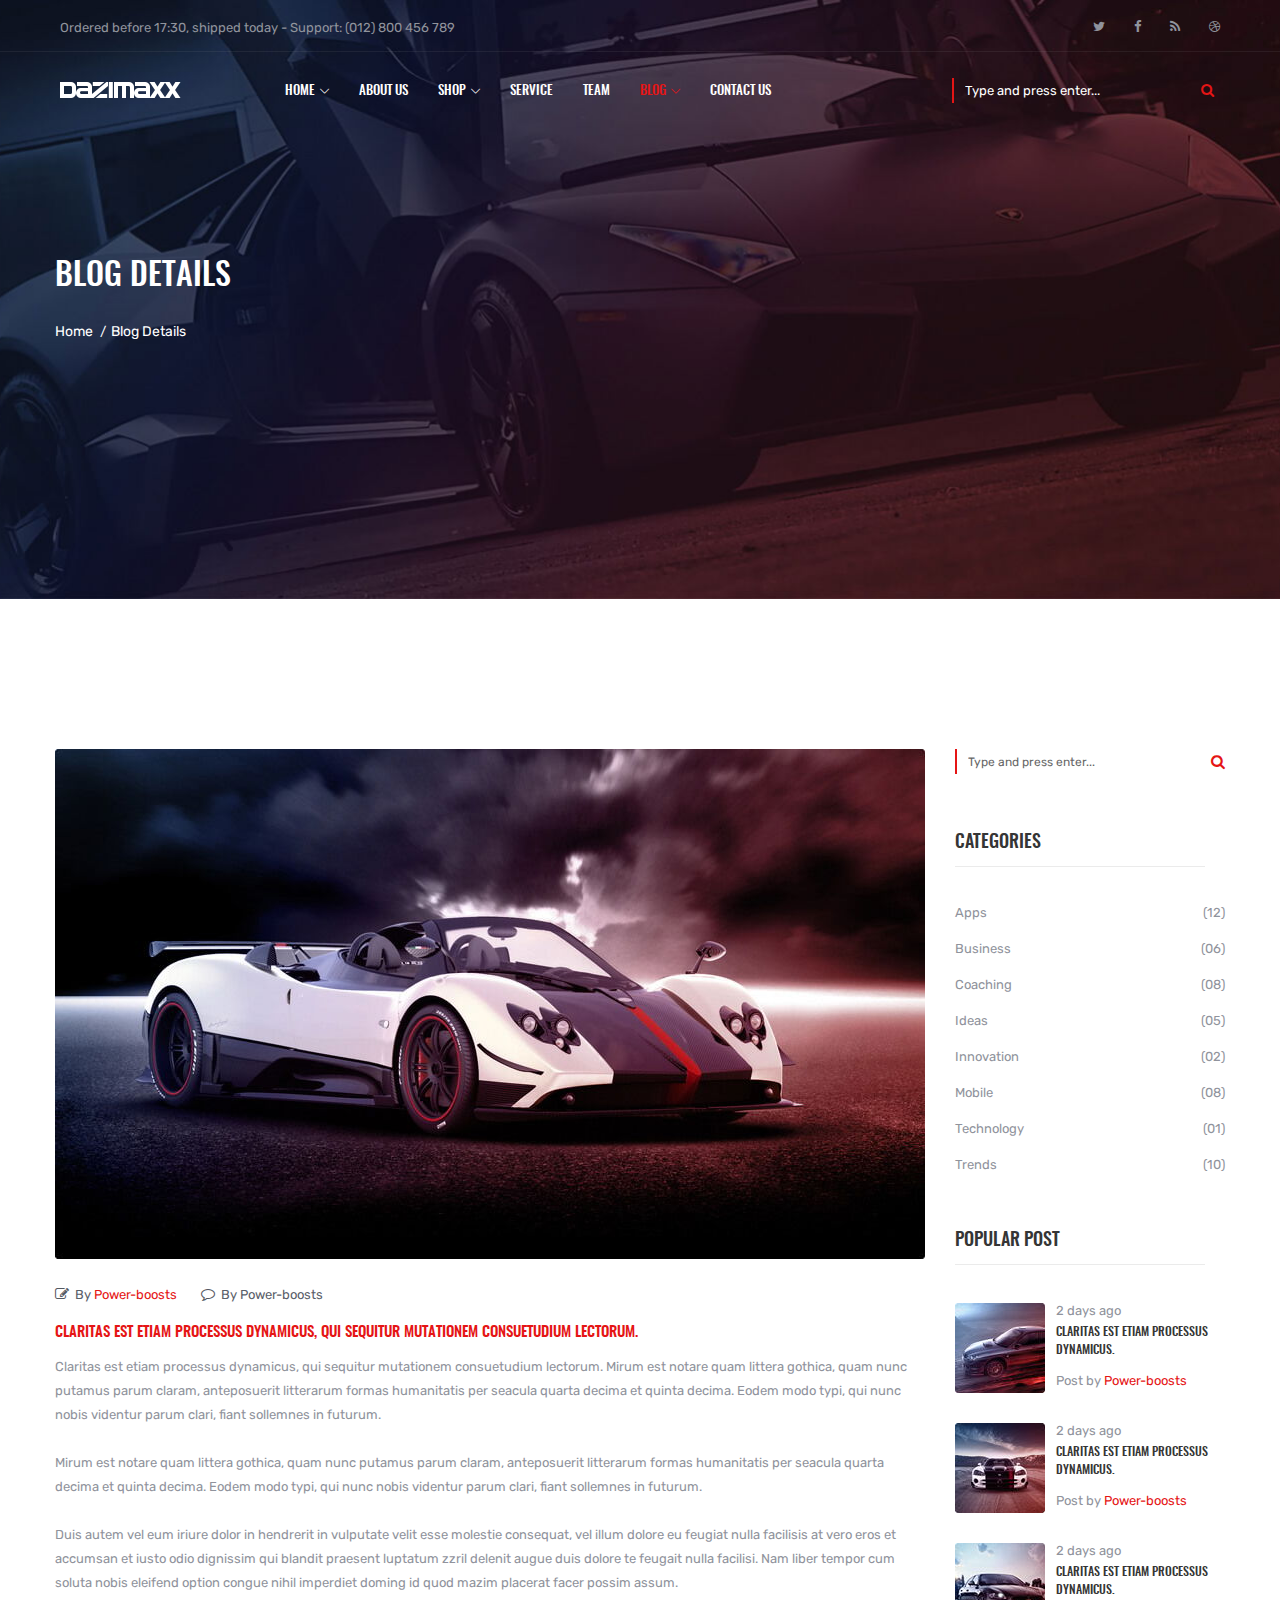
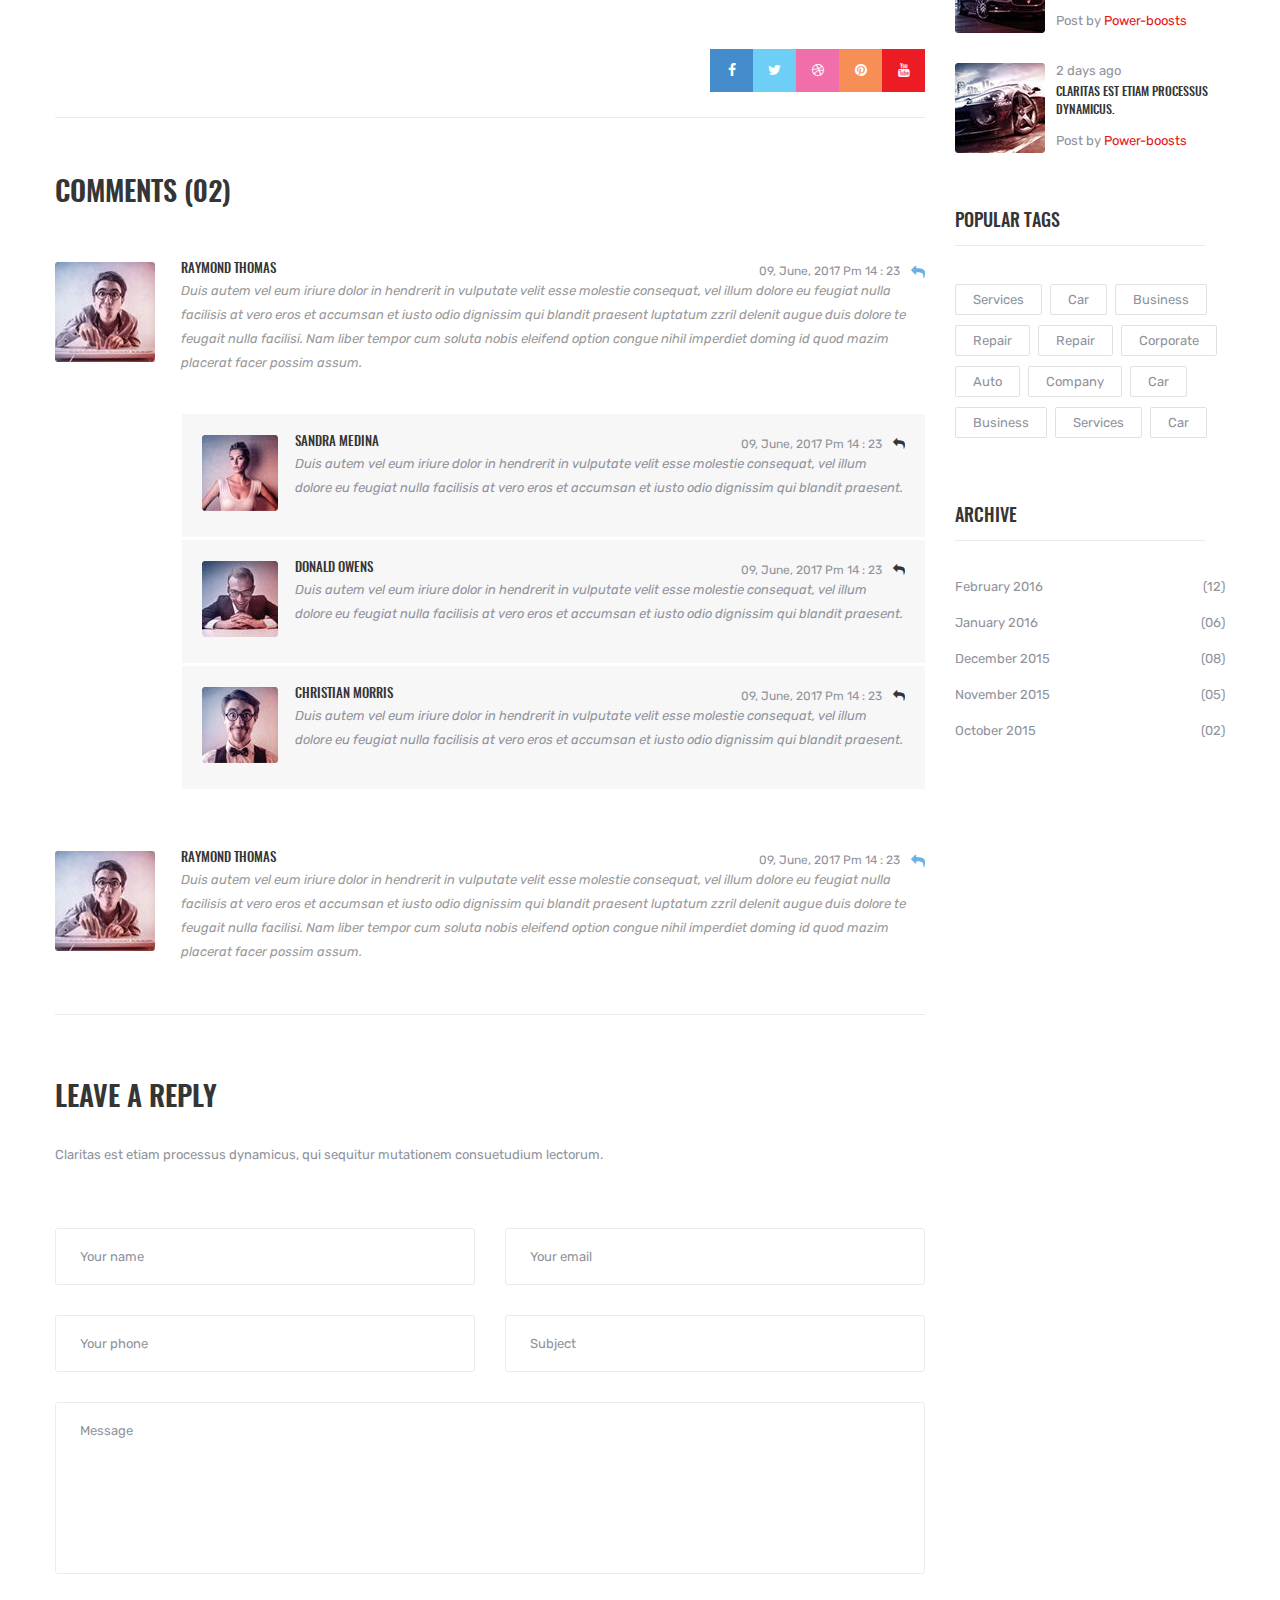
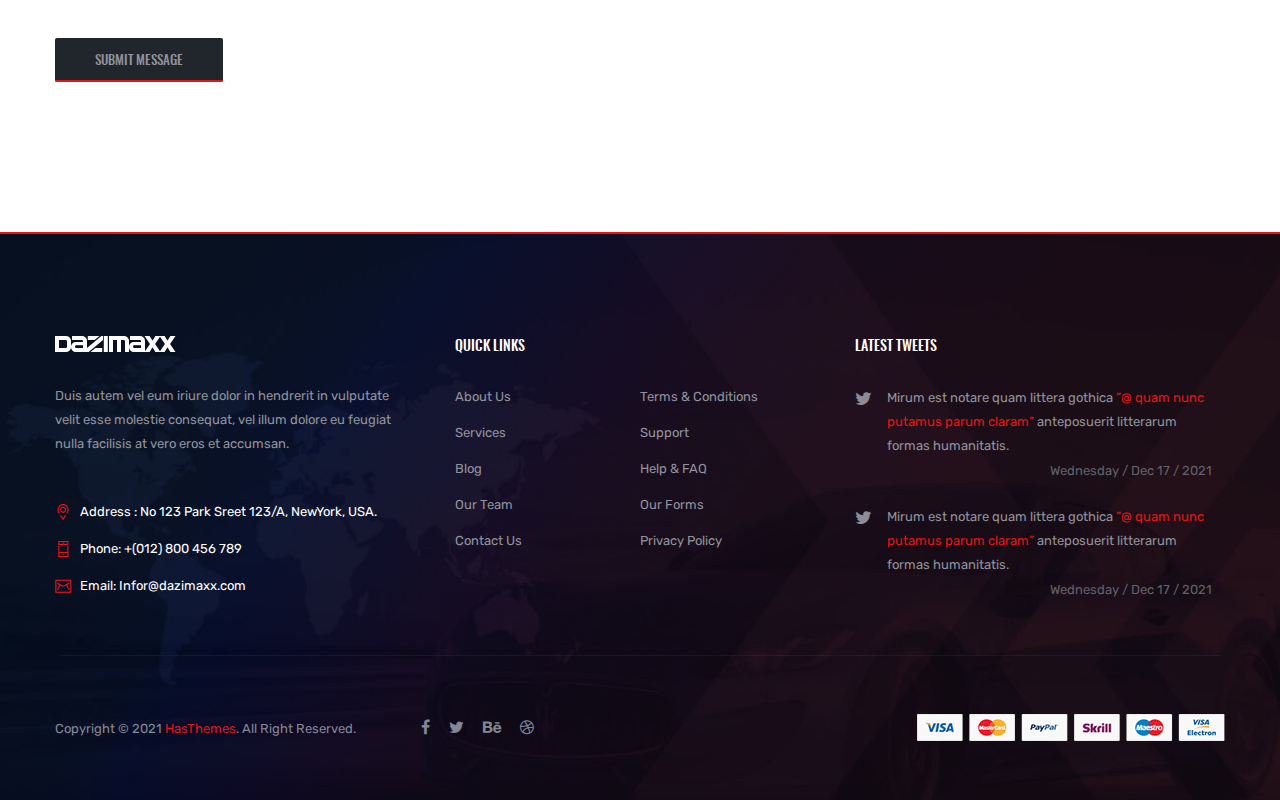
<file: blog-details.html>
<!doctype html>
<html class="no-js" lang="en">
    

<head>
        <meta charset="utf-8">
        <meta http-equiv="x-ua-compatible" content="ie=edge">
        <title>Dazimaxx - Premium Multipurpose HTML Template</title>
        <meta name="description" content="">
        <meta name="viewport" content="width=device-width, initial-scale=1">
        
        <!-- Favicon Icon -->
        <link rel="shortcut icon" type="image/x-icon" href="img/favicon.ico">
        
        <!-- Google Fonts -->
        <link href="https://fonts.googleapis.com/css?family=Rubik:400,400i,500" rel="stylesheet"> 
		
		<!-- All css here -->
        <link rel="stylesheet" href="css/bootstrap.min.css">
        <link rel="stylesheet" href="css/font-awesome.min.css">
        <link rel="stylesheet" href="css/meanmenu.css">
        <link rel="stylesheet" href="css/animate.css">
    <link rel="stylesheet" href="css/magnific-popup.css">
        <link rel="stylesheet" href="css/owl.carousel.css">
        <link rel="stylesheet" href="css/slick.css">
        <link rel="stylesheet" href="css/linear-icons.css">
        <link rel="stylesheet" href="css/stroke-gan-icon.css">
        <link rel="stylesheet" href="css/shortcode/shortcodes.css">
        <link rel="stylesheet" href="style.css">
        <link rel="stylesheet" href="css/responsive.css">
        <script src="js/vendor/modernizr-2.8.3.min.js"></script>
    </head>
    <body>
        <!--[if lt IE 8]>
            <p class="browserupgrade">You are using an <strong>outdated</strong> browser. Please <a href="http://browsehappy.com/">upgrade your browser</a> to improve your experience.</p>
        <![endif]-->
        
		<!-- Header Full Area Start -->
		<header class="header-full-area fixed">
            <div class="header-top hidden-xs">
                <div class="container-fluid">
                    <div class="row">
                        <div class="col-lg-6 col-md-7">
                            <div class="header-top-left">
                                <span>Ordered before 17:30, shipped today - Support: (012) 800 456 789</span>
                            </div>
                        </div>
                        <div class="col-lg-6 col-md-5">
                            <div class="social-links">
                                <a href="https://twitter.com/devitemsllc"><i class="fa fa-twitter"></i></a>
                                <a href="https://www.facebook.com/devitems/"><i class="fa fa-facebook"></i></a>
                                <a href="https://www.rss.com/"><i class="fa fa-rss"></i></a>
                                <a href="https://dribbble.com/devitemsllc"><i class="fa fa-dribbble"></i></a>
                            </div>
                        </div>
                    </div>
                </div>
            </div>
            <div class="header-bottom header-sticky">
                <div class="container-fluid">
                    <div class="row">
                        <div class="col-lg-2 col-md-12">
                            <div class="logo">
                                <a href="index.html"><img src="img/logo/logo.png" alt="DAZIMAXX" /></a>
                            </div>
                        </div>
                        <div class="col-lg-7 col-md-12">
                            <div class="main-menu mean-menu">
                                <nav>
                                    <ul>
                                        <li><a href="index.html">Home<i class="icon-arrow-down"></i></a>
                                            <ul>
                                                <li><a href="index.html">Homepage One</a></li>
                                                <li><a href="index-2.html">Homepage Two</a></li>
                                                <li><a href="index-3.html">Homepage Three</a></li>
                                            </ul>
                                        </li>
                                        <li><a href="about.html">About Us</a></li>
                                        <li><a href="shop-list.html">Shop<i class="icon-arrow-down"></i></a>
                                            <ul>
                                                <li><a href="product-details.html">Product Details</a></li>
                                            </ul>
                                        </li>
                                        <li><a href="service.html">Service</a></li>
                                        <li><a href="team.html">Team</a></li>
                                        <li class="active"><a href="blog.html">Blog<i class="icon-arrow-down"></i></a>
                                            <ul>
                                                <li><a href="blog-details.html">Blog Details</a></li>
                                            </ul>
                                        </li>
                                        <li><a href="contact.html">contact us</a></li>
                                    </ul>
                                </nav>
                            </div>
                            <div class="mobile-menu hidden-lg hidden-md"></div>
                        </div>
                        <div class="col-lg-3 col-md-12">
                            <form action="#" method="post">
                                <div class="search-form">
                                    <input type="text" placeholder="Type and press enter...">
                                    <button type="button"><i class="fa fa-search"></i></button>
                                </div>
                            </form>
                        </div>
                    </div>
                </div>
            </div>
		</header>
		<!-- Header Full Area End -->
		<!-- Breadcrumb Area Start-->
		<div class="breadcrumb-area bg-8">	
			<div class="container">
				<div class="row">
					<div class="col-md-4">
						<div class="breadcrumb-text text-left">
							<h2>Blog Details</h2>
							<div class="breadcrumb-bar">
								<ul class="breadcrumb">
									<li><a href="index.html">Home</a></li>
									<li>Blog Details</li>
								</ul>
							</div>
						</div>
					</div>
				</div>
			</div>
		</div>
		<!-- Breadcrumb Area End -->
        <!-- Blog Section Area Start -->
        <div class="blog-section-area ptb-150">
            <div class="container">
                <div class="row">
                    <div class="col-lg-9 col-md-8">
                        <div class="single-blog-post blog-details">
                            <div class="blog-image">
                                <img src="img/blog/l-1.jpg" alt="">
                            </div>
                            <div class="blog-post-meta">
                                <span><i class="fa fa-pencil-square-o"></i>By <span>Power-boosts</span></span>
                                <span><i class="fa fa-comment-o"></i>By Power-boosts</span>
                            </div>
                            <div class="blog-post-text">
                                <h4>Claritas est etiam processus dynamicus, qui sequitur mutationem consuetudium lectorum.</h4>
                                <p>Claritas est etiam processus dynamicus, qui sequitur mutationem consuetudium lectorum. Mirum est notare quam littera gothica, quam nunc putamus parum claram, anteposuerit litterarum formas humanitatis per seacula quarta decima et quinta decima. Eodem modo typi, qui nunc nobis videntur parum clari, fiant sollemnes in futurum.</p>
                                <p>Mirum est notare quam littera gothica, quam nunc putamus parum claram, anteposuerit litterarum formas humanitatis per seacula quarta decima et quinta decima. Eodem modo typi, qui nunc nobis videntur parum clari, fiant sollemnes in futurum.</p>
                                <p>Duis autem vel eum iriure dolor in hendrerit in vulputate velit esse molestie consequat, vel illum dolore eu feugiat nulla facilisis at vero eros et accumsan et iusto odio dignissim qui blandit praesent luptatum zzril delenit augue duis dolore te feugait nulla facilisi. Nam liber tempor cum soluta nobis eleifend option congue nihil imperdiet doming id quod mazim placerat facer possim assum.</p>
                                <div class="social-icons">
                                    <a href="https://www.facebook.com/devitems/" class="facebook"><i class="fa fa-facebook"></i></a>
                                    <a href="https://twitter.com/devitemsllc" class="twitter"><i class="fa fa-twitter"></i></a>
                                    <a href="https://dribbble.com/devitemsllc" class="dribbble"><i class="fa fa-dribbble"></i></a>
                                    <a href="https://www.pinterest.com/" class="pinterest"><i class="fa fa-pinterest"></i></a>
                                    <a href="https://www.youtube.com/channel/UC0KLL1Ylo1JrcSUZOeX3tqQ" class="youtube"><i class="fa fa-youtube"></i></a>
                                </div>
                            </div>
                        </div>
                        <div class="comments">
                            <h3>comments (02)</h3>
                            <div class="comment-wrapper">
                                <div class="single-comment">
                                    <div class="comment-img">
                                        <img src="img/comment/1.jpg" alt="">
                                    </div>
                                    <div class="comment-text">
                                        <div class="comment-content">
                                            <h5>Raymond Thomas</h5>
                                            <div class="comment-info">
                                                <span>09, June, 2017  Pm  14 : 23</span>
                                                <a href="#"><i class="fa fa-reply"></i></a>
                                            </div>
                                        </div>
                                        <p>Duis autem vel eum iriure dolor in hendrerit in vulputate velit esse molestie consequat, vel illum dolore eu feugiat nulla facilisis at vero eros et accumsan et iusto odio dignissim qui blandit praesent luptatum zzril delenit augue duis dolore te feugait nulla facilisi. Nam liber tempor cum soluta nobis eleifend option congue nihil imperdiet doming id quod mazim placerat facer possim assum. </p>
                                    </div>
                                </div>
                                <div class="single-comment reply">
                                    <div class="comment-img">
                                        <img src="img/comment/2.jpg" alt="">
                                    </div>
                                    <div class="comment-text">
                                        <div class="comment-content">
                                            <h5>Sandra Medina</h5>
                                            <div class="comment-info">
                                                <span>09, June, 2017  Pm  14 : 23</span>
                                                <a href="#"><i class="fa fa-reply"></i></a>
                                            </div>
                                        </div>
                                        <p>Duis autem vel eum iriure dolor in hendrerit in vulputate velit esse molestie consequat, vel illum dolore eu feugiat nulla facilisis at vero eros et accumsan et iusto odio dignissim qui blandit praesent.</p>
                                    </div>
                                </div>
                                <div class="single-comment reply">
                                    <div class="comment-img">
                                        <img src="img/comment/3.jpg" alt="">
                                    </div>
                                    <div class="comment-text">
                                        <div class="comment-content">
                                            <h5>Donald Owens</h5>
                                            <div class="comment-info">
                                                <span>09, June, 2017  Pm  14 : 23</span>
                                                <a href="#"><i class="fa fa-reply"></i></a>
                                            </div>
                                        </div>
                                        <p>Duis autem vel eum iriure dolor in hendrerit in vulputate velit esse molestie consequat, vel illum dolore eu feugiat nulla facilisis at vero eros et accumsan et iusto odio dignissim qui blandit praesent.</p>
                                    </div>
                                </div>
                                <div class="single-comment reply">
                                    <div class="comment-img">
                                        <img src="img/comment/4.jpg" alt="">
                                    </div>
                                    <div class="comment-text">
                                        <div class="comment-content">
                                            <h5>Christian Morris</h5>
                                            <div class="comment-info">
                                                <span>09, June, 2017  Pm  14 : 23</span>
                                                <a href="#"><i class="fa fa-reply"></i></a>
                                            </div>
                                        </div>
                                        <p>Duis autem vel eum iriure dolor in hendrerit in vulputate velit esse molestie consequat, vel illum dolore eu feugiat nulla facilisis at vero eros et accumsan et iusto odio dignissim qui blandit praesent.</p>
                                    </div>
                                </div>
                                <div class="single-comment">
                                    <div class="comment-img">
                                        <img src="img/comment/1.jpg" alt="">
                                    </div>
                                    <div class="comment-text">
                                        <div class="comment-content">
                                            <h5>Raymond Thomas</h5>
                                            <div class="comment-info">
                                                <span>09, June, 2017  Pm  14 : 23</span>
                                                <a href="#"><i class="fa fa-reply"></i></a>
                                            </div>
                                        </div>
                                        <p>Duis autem vel eum iriure dolor in hendrerit in vulputate velit esse molestie consequat, vel illum dolore eu feugiat nulla facilisis at vero eros et accumsan et iusto odio dignissim qui blandit praesent luptatum zzril delenit augue duis dolore te feugait nulla facilisi. Nam liber tempor cum soluta nobis eleifend option congue nihil imperdiet doming id quod mazim placerat facer possim assum. </p>
                                    </div>
                                </div>
                            </div>
                        </div>
                        <div class="reply-form">
                            <h3>leave a reply</h3>
                            <p>Claritas est etiam processus dynamicus, qui sequitur mutationem consuetudium lectorum.</p>
                            <div class="reply-form-wrapper fix">
                                <form id="reply-form" action="https://htmldemo.net/dazimaxx/dazimaxx/mail.php" method="post">
                                    <div class="row">
                                        <div class="col-md-6">
                                            <input type="text" name="name" id="name" placeholder="Your name">
                                        </div>
                                        <div class="col-md-6">
                                            <input type="text" name="email" id="email" placeholder="Your email">
                                        </div>
                                        <div class="col-md-6">
                                            <input type="text" name="phone" id="phone" placeholder="Your phone">
                                        </div>
                                        <div class="col-md-6">
                                            <input type="text" name="subject" id="subject" placeholder="Subject">
                                        </div>
                                    </div>
                                    <textarea name="message" id="message" cols="30" rows="10" placeholder="Message"></textarea>
                                    <button type="submit" class="submit-btn default-btn gradient">
                                        <span>submit message</span>
                                    </button>
                                </form>
                            </div>
                        </div>
                    </div>
                    <div class="col-lg-3 col-md-4">
                        <div class="ht-single-widget">
                            <div class="ht-widget-item">
                                <div class="widget-content">
                                    <form action="#" method="post" class="serach-box">
                                        <input type="text" placeholder="Type and press enter...">
                                        <button><i class="fa fa-search"></i></button>
                                    </form>
                                </div>
                            </div>
                        </div>
                        <div class="ht-single-widget">
                            <h4 class="widget-title">categories</h4>
                            <div class="ht-widget-item">
                                <div class="widget-content">
                                    <ul class="post-category">
                                        <li><a href="#">Apps <span>(12)</span></a></li>
                                        <li><a href="#">Business <span>(06)</span></a></li>
                                        <li><a href="#">Coaching <span>(08)</span></a></li>
                                        <li><a href="#">Ideas <span>(05)</span></a></li>
                                        <li><a href="#">Innovation <span>(02)</span></a></li>
                                        <li><a href="#">Mobile <span>(08)</span></a></li>
                                        <li><a href="#">Technology <span>(01)</span></a></li>
                                        <li><a href="#">Trends <span>(10)</span></a></li>
                                    </ul>
                                </div>
                            </div>
                        </div>
                        <div class="ht-single-widget">
                            <h4 class="widget-title">Popular post </h4>
                            <div class="ht-widget-item">
                                <div class="widget-content">
                                    <div class="popular-post">
                                        <a href="blog-details.html"><img src="img/post/s-1.jpg" alt=""></a>
                                        <div class="post-text">
                                            <span>2 days ago</span>
                                            <h6><a href="blog-details.html">Claritas est etiam processus dynamicus.</a></h6>
                                            <span>Post by <span>Power-boosts</span></span>
                                        </div>
                                    </div>
                                    <div class="popular-post">
                                        <a href="blog-details.html"><img src="img/post/s-2.jpg" alt=""></a>
                                        <div class="post-text">
                                            <span>2 days ago</span>
                                            <h6><a href="blog-details.html">Claritas est etiam processus dynamicus.</a></h6>
                                            <span>Post by <span>Power-boosts</span></span>
                                        </div>
                                    </div>
                                    <div class="popular-post">
                                        <a href="blog-details.html"><img src="img/post/s-3.jpg" alt=""></a>
                                        <div class="post-text">
                                            <span>2 days ago</span>
                                            <h6><a href="blog-details.html">Claritas est etiam processus dynamicus.</a></h6>
                                            <span>Post by <span>Power-boosts</span></span>
                                        </div>
                                    </div>
                                    <div class="popular-post">
                                        <a href="blog-details.html"><img src="img/post/s-4.jpg" alt=""></a>
                                        <div class="post-text">
                                            <span>2 days ago</span>
                                            <h6><a href="blog-details.html">Claritas est etiam processus dynamicus.</a></h6>
                                            <span>Post by <span>Power-boosts</span></span>
                                        </div>
                                    </div>
                                </div>
                            </div>
                        </div>
                        <div class="ht-single-widget">
                            <h4 class="widget-title">Popular tags</h4>
                            <div class="ht-widget-item">
                                <div class="widget-content">
                                    <ul class="tags">
                                        <li><a href="#">Services</a></li>
                                        <li><a href="#">Car</a></li>
                                        <li><a href="#">Business</a></li>
                                        <li><a href="#">Repair</a></li>
                                        <li><a href="#">Repair</a></li>
                                        <li><a href="#">Corporate</a></li>
                                        <li><a href="#">Auto</a></li>
                                        <li><a href="#">Company</a></li>
                                        <li><a href="#">Car</a></li>
                                        <li><a href="#">Business</a></li>
                                        <li><a href="#">Services</a></li>
                                        <li><a href="#">Car</a></li>
                                    </ul>
                                </div>
                            </div>
                        </div>
                        <div class="ht-single-widget">
                            <h4 class="widget-title">archive</h4>
                            <div class="ht-widget-item">
                                <div class="widget-content">
                                    <ul class="post-category">
                                        <li><a href="#">February 2016 <span>(12)</span></a></li>
                                        <li><a href="#">January 2016 <span>(06)</span></a></li>
                                        <li><a href="#">December 2015 <span>(08)</span></a></li>
                                        <li><a href="#">November 2015 <span>(05)</span></a></li>
                                        <li><a href="#">October 2015 <span>(02)</span></a></li>
                                    </ul>
                                </div>
                            </div>
                        </div>
                    </div>
                </div>
            </div>
        </div>
        <!-- Blog Section Area End -->
        <!-- Footer Area Start -->
    <footer class="footer-area bg-5">
        <div class="footer-top">
            <div class="container">
                <div class="row">
                    <div class="col-lg-4 col-md-6 col-xs-12">
                        <div class="single-footer-widget">
                            <div class="footer-logo">
                                <a href="index.html"><img src="img/logo/logo.png" alt=""></a>
                            </div>
                            <p class="pr-10">Duis autem vel eum iriure dolor in hendrerit in vulputate velit esse
                                molestie consequat, vel illum dolore eu feugiat nulla facilisis at vero eros et
                                accumsan.</p>
                            <div class="footer-info-wrapper">
                                <div class="f-info">
                                    <span class="icon icon-Pointer"></span>
                                    <span class="f-info-text">Address : No 123 Park Sreet 123/A, NewYork, USA.</span>
                                </div>
                                <div class="f-info">
                                    <span class="icon icon-Phone"></span>
                                    <span class="f-info-text">Phone: +(012) 800 456 789</span>
                                </div>
                                <div class="f-info">
                                    <span class="icon icon-Mail"></span>
                                    <span class="f-info-text">Email: Infor@dazimaxx.com</span>
                                </div>
                            </div>
                        </div>
                    </div>
                    <div class="col-lg-4 col-md-6 col-xs-12">
                        <div class="single-footer-widget">
                            <h5 class="pb-35">Quick links</h5>
                            <ul class="footer-list">
                                <li><a href="about.html">About Us</a></li>
                                <li><a href="#">Terms &amp; Conditions</a></li>
                                <li><a href="service.html">Services</a></li>
                                <li><a href="#">Support</a></li>
                                <li><a href="Blog-2.html">Blog</a></li>
                                <li><a href="#">Help &amp; FAQ</a></li>
                                <li><a href="team.html">Our Team</a></li>
                                <li><a href="#">Our Forms</a></li>
                                <li><a href="contact.html">Contact Us</a></li>
                                <li><a href="#">Privacy Policy</a></li>
                            </ul>
                        </div>
                    </div>
                    <div class="col-lg-4 col-md-6 col-xs-12">
                        <div class="single-footer-widget">
                            <h5 class="pb-30">Latest tweets</h5>
                            <div class="single-tweet-text">
                                <div class="twt-text">
                                    <span><i class="fa fa-twitter"></i></span>
                                    <p>Mirum est notare quam littera gothica <a
                                            href="https://twitter.com/devitemsllc">”@ quam nunc putamus parum
                                            claram”</a> anteposuerit litterarum formas humanitatis.
                                    </p>
                                </div>
                                <span class="twt-info">Wednesday / Dec 17 / 2021</span>
                            </div>
                            <div class="single-tweet-text">
                                <div class="twt-text">
                                    <span><i class="fa fa-twitter"></i></span>
                                    <p>Mirum est notare quam littera gothica <a
                                            href="https://twitter.com/devitemsllc">”@ quam nunc putamus parum
                                            claram”</a> anteposuerit litterarum formas humanitatis.
                                    </p>
                                </div>
                                <span class="twt-info">Wednesday / Dec 17 / 2021</span>
                            </div>
                        </div>
                    </div>
                </div>
            </div>
        </div>
        <div class="footer-bottom">
            <div class="footer-border"></div>
            <div class="container">
                <div class="row">
                    <div class="col-lg-7 col-xl-6 col-md-8">
                        <div class="footer-links-copyright">
                            <span>Copyright &copy; 2021 <a href="https://hasthemes.com/">HasThemes</a>. All Right
                                Reserved.</span>
                            <div class="social-links">
                                <a href="https://www.facebook.com/devitems/"><i class="fa fa-facebook"></i></a>
                                <a href="https://twitter.com/devitemsllc"><i class="fa fa-twitter"></i></a>
                                <a href="https://www.behance.net/devitems"><i class="fa fa-behance"></i></a>
                                <a href="https://dribbble.com/devitemsllc"><i class="fa fa-dribbble"></i></a>
                            </div>
                        </div>
                    </div>
                    <div class="col-lg-5 col-xl-6 col-md-4">
                        <div class="payment-img">
                            <img src="img/other/payment.png" alt="">
                        </div>
                    </div>
                </div>
            </div>
        </div>
    </footer>
        <!-- Footer Area End -->
       
		<!-- All js here -->
        <script src="js/vendor/jquery-1.12.4.min.js"></script>
        <script src="js/bootstrap.min.js"></script>
        <script src="js/owl.carousel.min.js"></script>
        <script src="js/jquery.meanmenu.js"></script>
        <script src="js/slick.min.js"></script>
        
    <script src="js/isotope.pkgd.min.js"></script>
    <script src="js/jquery.magnific-popup.min.js"></script>
        <script src="js/imagesloaded.pkgd.min.js"></script>	
        <script src="js/ajax-mail.js"></script> 
        <script src="js/plugins.js"></script>
        <script src="js/main.js"></script>
    </body>


</html>
</file>
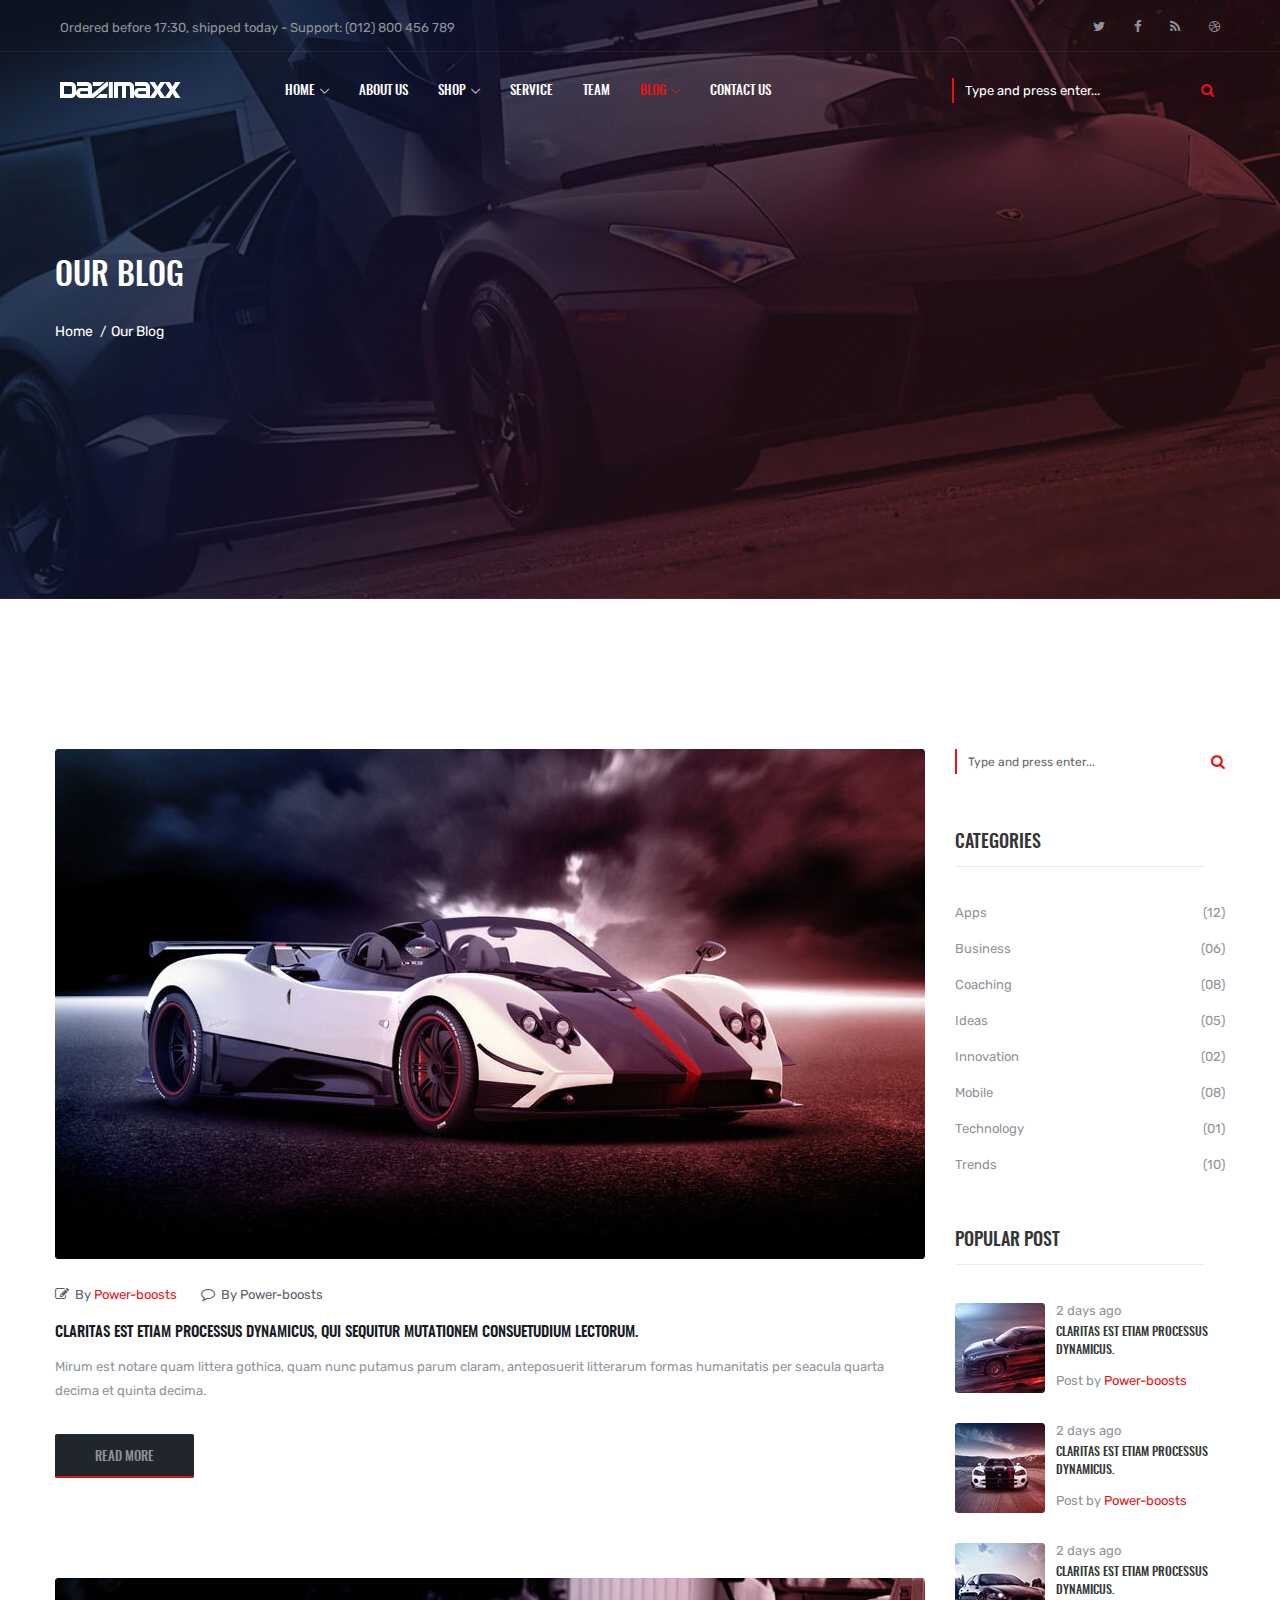
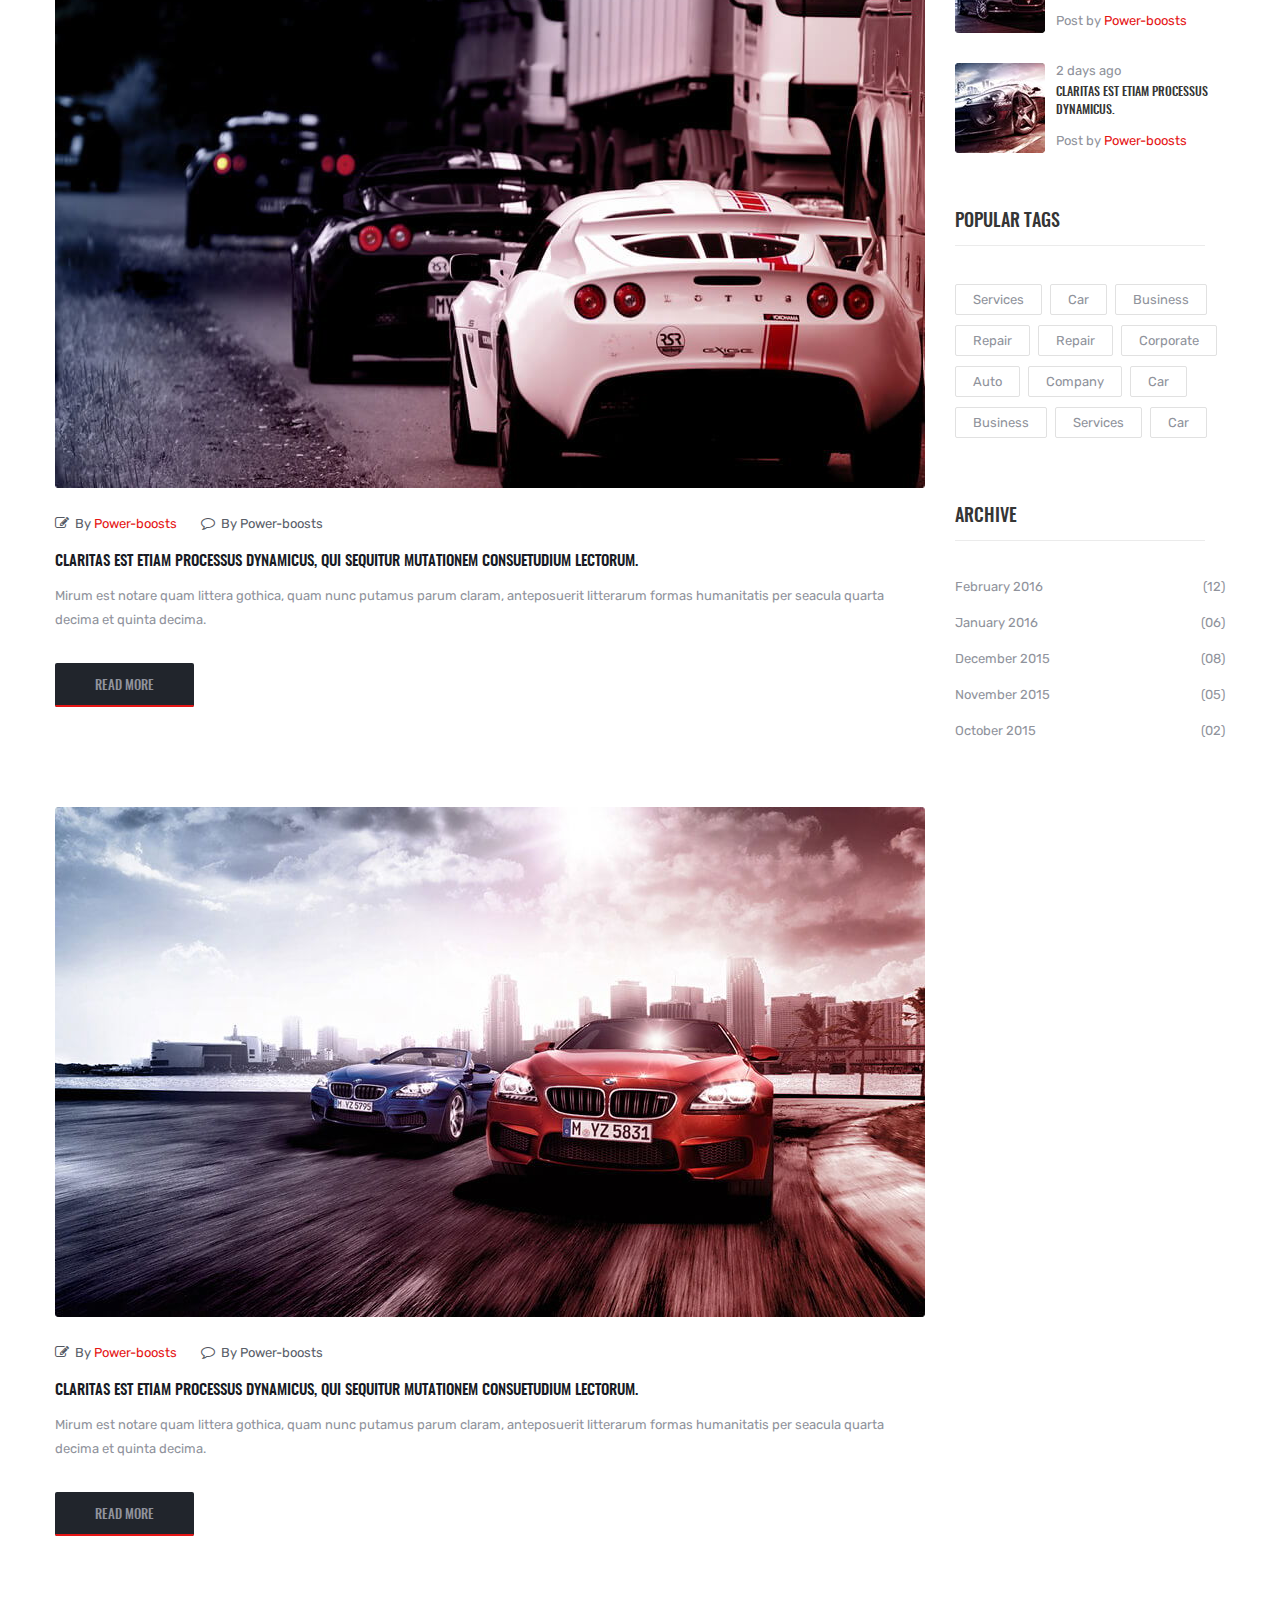
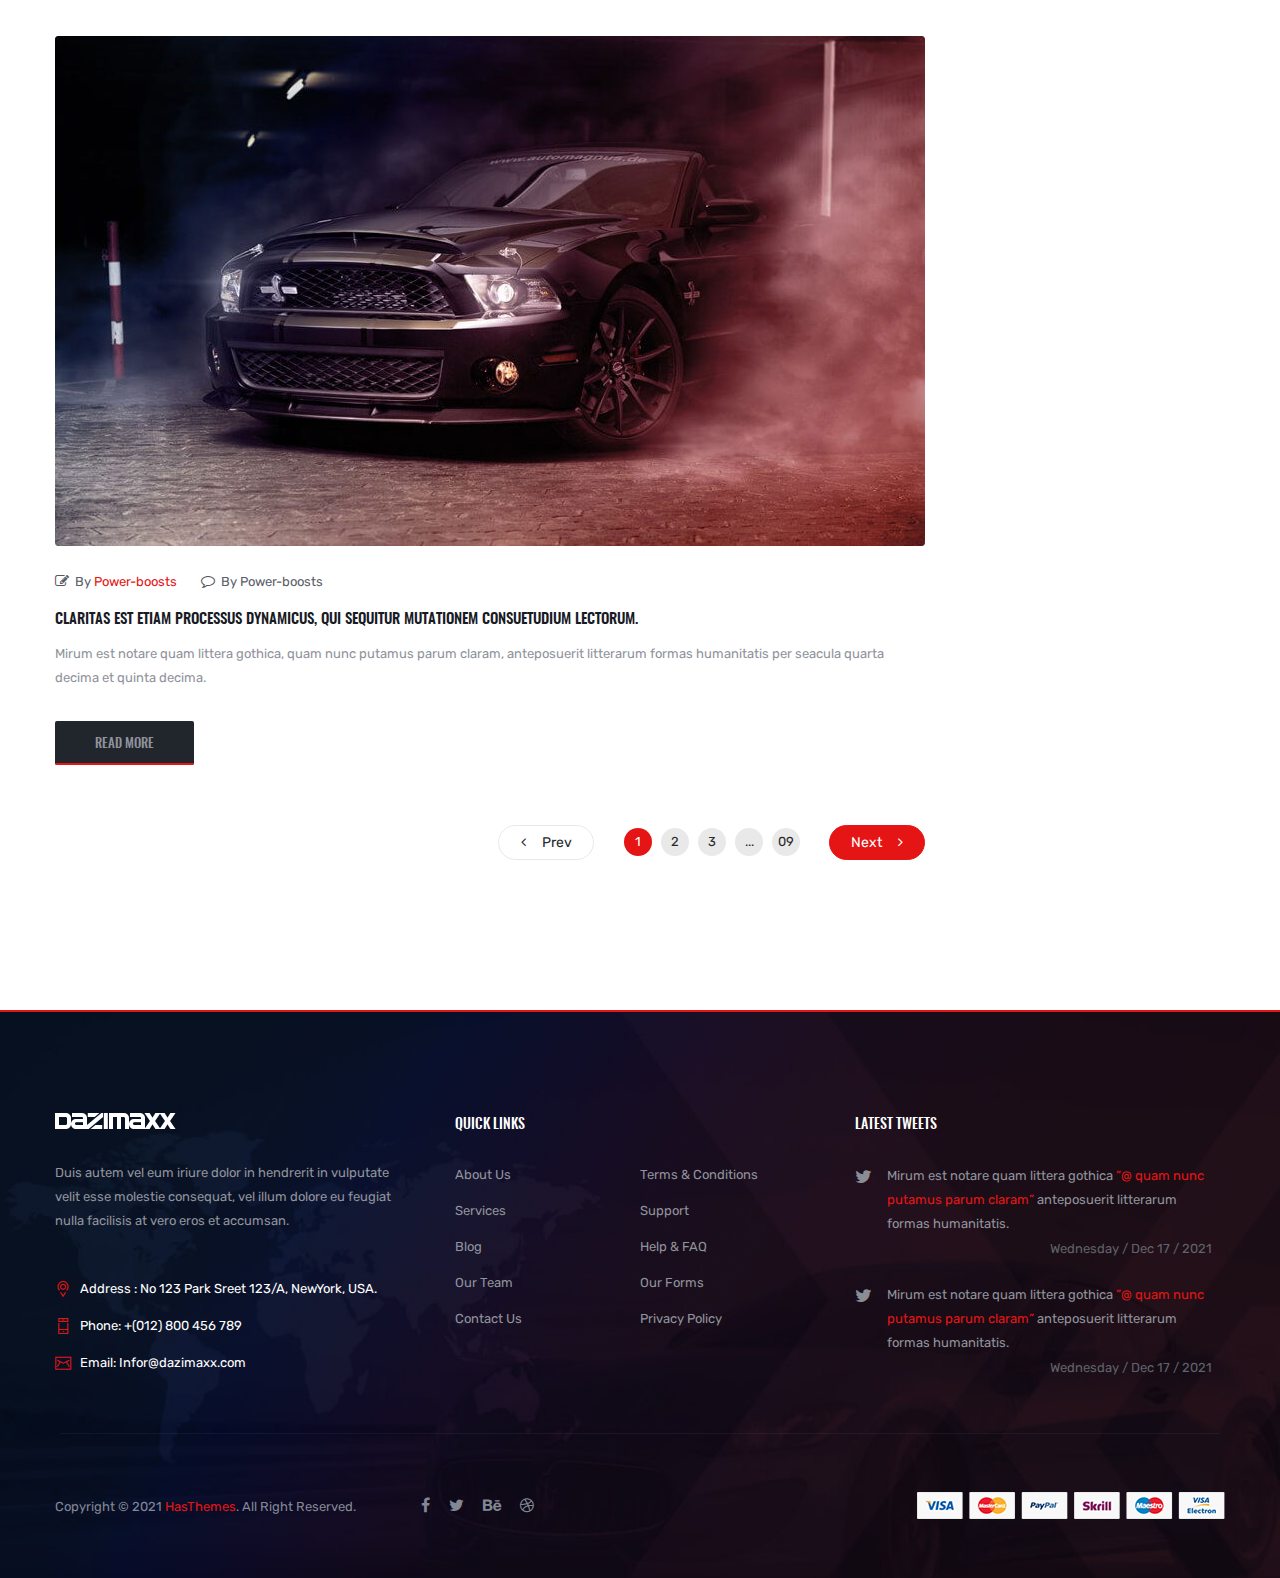
<file: blog.html>
<!doctype html>
<html class="no-js" lang="en">

<head>
        <meta charset="utf-8">
        <meta http-equiv="x-ua-compatible" content="ie=edge">
        <title>Dazimaxx - Premium Multipurpose HTML Template</title>
        <meta name="description" content="">
        <meta name="viewport" content="width=device-width, initial-scale=1">
        
        <!-- Favicon Icon -->
        <link rel="shortcut icon" type="image/x-icon" href="img/favicon.ico">
        
        <!-- Google Fonts -->
        <link href="https://fonts.googleapis.com/css?family=Rubik:400,400i,500" rel="stylesheet"> 
		
		<!-- All css here -->
        <link rel="stylesheet" href="css/bootstrap.min.css">
        <link rel="stylesheet" href="css/font-awesome.min.css">
        <link rel="stylesheet" href="css/meanmenu.css">
        <link rel="stylesheet" href="css/animate.css">
    <link rel="stylesheet" href="css/magnific-popup.css">
        <link rel="stylesheet" href="css/owl.carousel.css">
        <link rel="stylesheet" href="css/slick.css">
        <link rel="stylesheet" href="css/linear-icons.css">
        <link rel="stylesheet" href="css/stroke-gan-icon.css">
        <link rel="stylesheet" href="css/shortcode/shortcodes.css">
        <link rel="stylesheet" href="style.css">
        <link rel="stylesheet" href="css/responsive.css">
        <script src="js/vendor/modernizr-2.8.3.min.js"></script>
    </head>
    <body>
        <!--[if lt IE 8]>
            <p class="browserupgrade">You are using an <strong>outdated</strong> browser. Please <a href="http://browsehappy.com/">upgrade your browser</a> to improve your experience.</p>
        <![endif]-->
        
		<!-- Header Full Area Start -->
		<header class="header-full-area fixed">
            <div class="header-top hidden-xs">
                <div class="container-fluid">
                    <div class="row">
                        <div class="col-lg-6 col-md-7">
                            <div class="header-top-left">
                                <span>Ordered before 17:30, shipped today - Support: (012) 800 456 789</span>
                            </div>
                        </div>
                        <div class="col-lg-6 col-md-5">
                            <div class="social-links">
                                <a href="https://twitter.com/devitemsllc"><i class="fa fa-twitter"></i></a>
                                <a href="https://www.facebook.com/devitems/"><i class="fa fa-facebook"></i></a>
                                <a href="https://www.rss.com/"><i class="fa fa-rss"></i></a>
                                <a href="https://dribbble.com/devitemsllc"><i class="fa fa-dribbble"></i></a>
                            </div>
                        </div>
                    </div>
                </div>
            </div>
            <div class="header-bottom header-sticky">
                <div class="container-fluid">
                    <div class="row">
                        <div class="col-lg-2 col-md-12">
                            <div class="logo">
                                <a href="index.html"><img src="img/logo/logo.png" alt="DAZIMAXX" /></a>
                            </div>
                        </div>
                        <div class="col-lg-7 col-md-12">
                            <div class="main-menu mean-menu">
                                <nav>
                                    <ul>
                                        <li><a href="index.html">Home<i class="icon-arrow-down"></i></a>
                                            <ul>
                                                <li><a href="index.html">Homepage One</a></li>
                                                <li><a href="index-2.html">Homepage Two</a></li>
                                                <li><a href="index-3.html">Homepage Three</a></li>
                                            </ul>
                                        </li>
                                        <li><a href="about.html">About Us</a></li>
                                        <li><a href="shop-list.html">Shop<i class="icon-arrow-down"></i></a>
                                            <ul>
                                                <li><a href="product-details.html">Product Details</a></li>
                                            </ul>
                                        </li>
                                        <li><a href="service.html">Service</a></li>
                                        <li><a href="team.html">Team</a></li>
                                        <li class="active"><a href="blog.html">Blog<i class="icon-arrow-down"></i></a>
                                            <ul>
                                                <li><a href="blog-details.html">Blog Details</a></li>
                                            </ul>
                                        </li>
                                        <li><a href="contact.html">contact us</a></li>
                                    </ul>
                                </nav>
                            </div>
                            <div class="mobile-menu hidden-lg hidden-md"></div>
                        </div>
                        <div class="col-lg-3 col-md-12">
                            <form action="#" method="post">
                                <div class="search-form">
                                    <input type="text" placeholder="Type and press enter...">
                                    <button type="button"><i class="fa fa-search"></i></button>
                                </div>
                            </form>
                        </div>
                    </div>
                </div>
            </div>
		</header>
		<!-- Header Full Area End -->
		<!-- Breadcrumb Area Start-->
		<div class="breadcrumb-area bg-8">	
			<div class="container">
				<div class="row">
					<div class="col-md-4">
						<div class="breadcrumb-text text-left">
							<h2>OUR Blog</h2>
							<div class="breadcrumb-bar">
								<ul class="breadcrumb">
									<li><a href="index.html">Home</a></li>
									<li>Our Blog</li>
								</ul>
							</div>
						</div>
					</div>
				</div>
			</div>
		</div>
		<!-- Breadcrumb Area End -->
        <!-- Blog Section Area Start -->
        <div class="blog-section-area ptb-150">
            <div class="container">
                <div class="row">
                    <div class="col-lg-9 col-md-8">
                        <div class="single-blog-post-wrapper">
                            <div class="single-blog-post">
                                <div class="blog-image">
                                    <a href="blog-details.html"><img src="img/blog/l-1.jpg" alt=""></a>
                                </div>
                                <div class="blog-post-meta">
                                    <span><i class="fa fa-pencil-square-o"></i>By <span>Power-boosts</span></span>
                                    <span><i class="fa fa-comment-o"></i>By Power-boosts</span>
                                </div>
                                <div class="blog-post-text">
                                    <h4><a href="blog-details.html">Claritas est etiam processus dynamicus, qui sequitur mutationem consuetudium lectorum.</a></h4>
                                    <p>Mirum est notare quam littera gothica, quam nunc putamus parum claram, anteposuerit litterarum formas humanitatis per seacula quarta decima et quinta decima. </p>
                                    <a href="blog-details.html" class="default-btn"><span>read more</span></a>
                                </div>
                            </div>
                            <div class="single-blog-post">
                                <div class="blog-image">
                                    <a href="blog-details.html"><img src="img/blog/l-2.jpg" alt=""></a>
                                </div>
                                <div class="blog-post-meta">
                                    <span><i class="fa fa-pencil-square-o"></i>By <span>Power-boosts</span></span>
                                    <span><i class="fa fa-comment-o"></i>By Power-boosts</span>
                                </div>
                                <div class="blog-post-text">
                                    <h4><a href="blog-details.html">Claritas est etiam processus dynamicus, qui sequitur mutationem consuetudium lectorum.</a></h4>
                                    <p>Mirum est notare quam littera gothica, quam nunc putamus parum claram, anteposuerit litterarum formas humanitatis per seacula quarta decima et quinta decima. </p>
                                    <a href="blog-details.html" class="default-btn"><span>read more</span></a>
                                </div>
                            </div>
                            <div class="single-blog-post">
                                <div class="blog-image">
                                    <a href="blog-details.html"><img src="img/blog/l-3.jpg" alt=""></a>
                                </div>
                                <div class="blog-post-meta">
                                    <span><i class="fa fa-pencil-square-o"></i>By <span>Power-boosts</span></span>
                                    <span><i class="fa fa-comment-o"></i>By Power-boosts</span>
                                </div>
                                <div class="blog-post-text">
                                    <h4><a href="blog-details.html">Claritas est etiam processus dynamicus, qui sequitur mutationem consuetudium lectorum.</a></h4>
                                    <p>Mirum est notare quam littera gothica, quam nunc putamus parum claram, anteposuerit litterarum formas humanitatis per seacula quarta decima et quinta decima. </p>
                                    <a href="blog-details.html" class="default-btn"><span>read more</span></a>
                                </div>
                            </div>
                            <div class="single-blog-post">
                                <div class="blog-image">
                                    <a href="blog-details.html"><img src="img/blog/l-4.jpg" alt=""></a>
                                </div>
                                <div class="blog-post-meta">
                                    <span><i class="fa fa-pencil-square-o"></i>By <span>Power-boosts</span></span>
                                    <span><i class="fa fa-comment-o"></i>By Power-boosts</span>
                                </div>
                                <div class="blog-post-text">
                                    <h4><a href="blog-details.html">Claritas est etiam processus dynamicus, qui sequitur mutationem consuetudium lectorum.</a></h4>
                                    <p>Mirum est notare quam littera gothica, quam nunc putamus parum claram, anteposuerit litterarum formas humanitatis per seacula quarta decima et quinta decima. </p>
                                    <a href="blog-details.html" class="default-btn"><span>read more</span></a>
                                </div>
                            </div>
                        </div>
                        <div class="pagination-wrapper fix">
                            <div class="pagination-content">
                                <a class="ht-page" href="#"><i class="fa fa-angle-left"></i>Prev</a>
                                <ul class="pagination">
                                    <li class="active"><a href="#">1</a></li>
                                    <li><a href="#">2</a></li>
                                    <li><a href="#">3</a></li>
                                    <li><a href="#">...</a></li>
                                    <li><a href="#">09</a></li>
                                </ul>
                                <a class="ht-page active" href="#">Next<i class="fa fa-angle-right"></i></a>
                            </div>
                        </div>
                    </div>
                    <div class="col-lg-3 col-md-4">
                        <div class="ht-single-widget">
                            <div class="ht-widget-item">
                                <div class="widget-content">
                                    <form action="#" method="post" class="serach-box">
                                        <input type="text" placeholder="Type and press enter...">
                                        <button><i class="fa fa-search"></i></button>
                                    </form>
                                </div>
                            </div>
                        </div>
                        <div class="ht-single-widget">
                            <h4 class="widget-title">categories</h4>
                            <div class="ht-widget-item">
                                <div class="widget-content">
                                    <ul class="post-category">
                                        <li><a href="#">Apps <span>(12)</span></a></li>
                                        <li><a href="#">Business <span>(06)</span></a></li>
                                        <li><a href="#">Coaching <span>(08)</span></a></li>
                                        <li><a href="#">Ideas <span>(05)</span></a></li>
                                        <li><a href="#">Innovation <span>(02)</span></a></li>
                                        <li><a href="#">Mobile <span>(08)</span></a></li>
                                        <li><a href="#">Technology <span>(01)</span></a></li>
                                        <li><a href="#">Trends <span>(10)</span></a></li>
                                    </ul>
                                </div>
                            </div>
                        </div>
                        <div class="ht-single-widget">
                            <h4 class="widget-title">Popular post </h4>
                            <div class="ht-widget-item">
                                <div class="widget-content">
                                    <div class="popular-post">
                                        <a href="blog-details.html"><img src="img/post/s-1.jpg" alt=""></a>
                                        <div class="post-text">
                                            <span>2 days ago</span>
                                            <h6><a href="blog-details.html">Claritas est etiam processus dynamicus.</a></h6>
                                            <span>Post by <span>Power-boosts</span></span>
                                        </div>
                                    </div>
                                    <div class="popular-post">
                                        <a href="blog-details.html"><img src="img/post/s-2.jpg" alt=""></a>
                                        <div class="post-text">
                                            <span>2 days ago</span>
                                            <h6><a href="blog-details.html">Claritas est etiam processus dynamicus.</a></h6>
                                            <span>Post by <span>Power-boosts</span></span>
                                        </div>
                                    </div>
                                    <div class="popular-post">
                                        <a href="blog-details.html"><img src="img/post/s-3.jpg" alt=""></a>
                                        <div class="post-text">
                                            <span>2 days ago</span>
                                            <h6><a href="blog-details.html">Claritas est etiam processus dynamicus.</a></h6>
                                            <span>Post by <span>Power-boosts</span></span>
                                        </div>
                                    </div>
                                    <div class="popular-post">
                                        <a href="blog-details.html"><img src="img/post/s-4.jpg" alt=""></a>
                                        <div class="post-text">
                                            <span>2 days ago</span>
                                            <h6><a href="blog-details.html">Claritas est etiam processus dynamicus.</a></h6>
                                            <span>Post by <span>Power-boosts</span></span>
                                        </div>
                                    </div>
                                </div>
                            </div>
                        </div>
                        <div class="ht-single-widget">
                            <h4 class="widget-title">Popular tags</h4>
                            <div class="ht-widget-item">
                                <div class="widget-content">
                                    <ul class="tags">
                                        <li><a href="#">Services</a></li>
                                        <li><a href="#">Car</a></li>
                                        <li><a href="#">Business</a></li>
                                        <li><a href="#">Repair</a></li>
                                        <li><a href="#">Repair</a></li>
                                        <li><a href="#">Corporate</a></li>
                                        <li><a href="#">Auto</a></li>
                                        <li><a href="#">Company</a></li>
                                        <li><a href="#">Car</a></li>
                                        <li><a href="#">Business</a></li>
                                        <li><a href="#">Services</a></li>
                                        <li><a href="#">Car</a></li>
                                    </ul>
                                </div>
                            </div>
                        </div>
                        <div class="ht-single-widget">
                            <h4 class="widget-title">archive</h4>
                            <div class="ht-widget-item">
                                <div class="widget-content">
                                    <ul class="post-category">
                                        <li><a href="#">February 2016 <span>(12)</span></a></li>
                                        <li><a href="#">January 2016 <span>(06)</span></a></li>
                                        <li><a href="#">December 2015 <span>(08)</span></a></li>
                                        <li><a href="#">November 2015 <span>(05)</span></a></li>
                                        <li><a href="#">October 2015 <span>(02)</span></a></li>
                                    </ul>
                                </div>
                            </div>
                        </div>
                    </div>
                </div>
            </div>
        </div>
        <!-- Blog Section Area End -->
        <!-- Footer Area Start -->
    <footer class="footer-area bg-5">
        <div class="footer-top">
            <div class="container">
                <div class="row">
                    <div class="col-lg-4 col-md-6 col-xs-12">
                        <div class="single-footer-widget">
                            <div class="footer-logo">
                                <a href="index.html"><img src="img/logo/logo.png" alt=""></a>
                            </div>
                            <p class="pr-10">Duis autem vel eum iriure dolor in hendrerit in vulputate velit esse
                                molestie consequat, vel illum dolore eu feugiat nulla facilisis at vero eros et
                                accumsan.</p>
                            <div class="footer-info-wrapper">
                                <div class="f-info">
                                    <span class="icon icon-Pointer"></span>
                                    <span class="f-info-text">Address : No 123 Park Sreet 123/A, NewYork, USA.</span>
                                </div>
                                <div class="f-info">
                                    <span class="icon icon-Phone"></span>
                                    <span class="f-info-text">Phone: +(012) 800 456 789</span>
                                </div>
                                <div class="f-info">
                                    <span class="icon icon-Mail"></span>
                                    <span class="f-info-text">Email: Infor@dazimaxx.com</span>
                                </div>
                            </div>
                        </div>
                    </div>
                    <div class="col-lg-4 col-md-6 col-xs-12">
                        <div class="single-footer-widget">
                            <h5 class="pb-35">Quick links</h5>
                            <ul class="footer-list">
                                <li><a href="about.html">About Us</a></li>
                                <li><a href="#">Terms &amp; Conditions</a></li>
                                <li><a href="service.html">Services</a></li>
                                <li><a href="#">Support</a></li>
                                <li><a href="Blog-2.html">Blog</a></li>
                                <li><a href="#">Help &amp; FAQ</a></li>
                                <li><a href="team.html">Our Team</a></li>
                                <li><a href="#">Our Forms</a></li>
                                <li><a href="contact.html">Contact Us</a></li>
                                <li><a href="#">Privacy Policy</a></li>
                            </ul>
                        </div>
                    </div>
                    <div class="col-lg-4 col-md-6 col-xs-12">
                        <div class="single-footer-widget">
                            <h5 class="pb-30">Latest tweets</h5>
                            <div class="single-tweet-text">
                                <div class="twt-text">
                                    <span><i class="fa fa-twitter"></i></span>
                                    <p>Mirum est notare quam littera gothica <a
                                            href="https://twitter.com/devitemsllc">”@ quam nunc putamus parum
                                            claram”</a> anteposuerit litterarum formas humanitatis.
                                    </p>
                                </div>
                                <span class="twt-info">Wednesday / Dec 17 / 2021</span>
                            </div>
                            <div class="single-tweet-text">
                                <div class="twt-text">
                                    <span><i class="fa fa-twitter"></i></span>
                                    <p>Mirum est notare quam littera gothica <a
                                            href="https://twitter.com/devitemsllc">”@ quam nunc putamus parum
                                            claram”</a> anteposuerit litterarum formas humanitatis.
                                    </p>
                                </div>
                                <span class="twt-info">Wednesday / Dec 17 / 2021</span>
                            </div>
                        </div>
                    </div>
                </div>
            </div>
        </div>
        <div class="footer-bottom">
            <div class="footer-border"></div>
            <div class="container">
                <div class="row">
                    <div class="col-lg-7 col-xl-6 col-md-8">
                        <div class="footer-links-copyright">
                            <span>Copyright &copy; 2021 <a href="https://hasthemes.com/">HasThemes</a>. All Right
                                Reserved.</span>
                            <div class="social-links">
                                <a href="https://www.facebook.com/devitems/"><i class="fa fa-facebook"></i></a>
                                <a href="https://twitter.com/devitemsllc"><i class="fa fa-twitter"></i></a>
                                <a href="https://www.behance.net/devitems"><i class="fa fa-behance"></i></a>
                                <a href="https://dribbble.com/devitemsllc"><i class="fa fa-dribbble"></i></a>
                            </div>
                        </div>
                    </div>
                    <div class="col-lg-5 col-xl-6 col-md-4">
                        <div class="payment-img">
                            <img src="img/other/payment.png" alt="">
                        </div>
                    </div>
                </div>
            </div>
        </div>
    </footer>
        <!-- Footer Area End -->
       
		<!-- All js here -->
        <script src="js/vendor/jquery-1.12.4.min.js"></script>
        <script src="js/bootstrap.min.js"></script>
        <script src="js/owl.carousel.min.js"></script>
        <script src="js/jquery.meanmenu.js"></script>
        <script src="js/slick.min.js"></script>
        
    <script src="js/isotope.pkgd.min.js"></script>
    <script src="js/jquery.magnific-popup.min.js"></script>
        <script src="js/imagesloaded.pkgd.min.js"></script>	
        <script src="js/ajax-mail.js"></script> 
        <script src="js/plugins.js"></script>
        <script src="js/main.js"></script>
    </body>


</html>
</file>
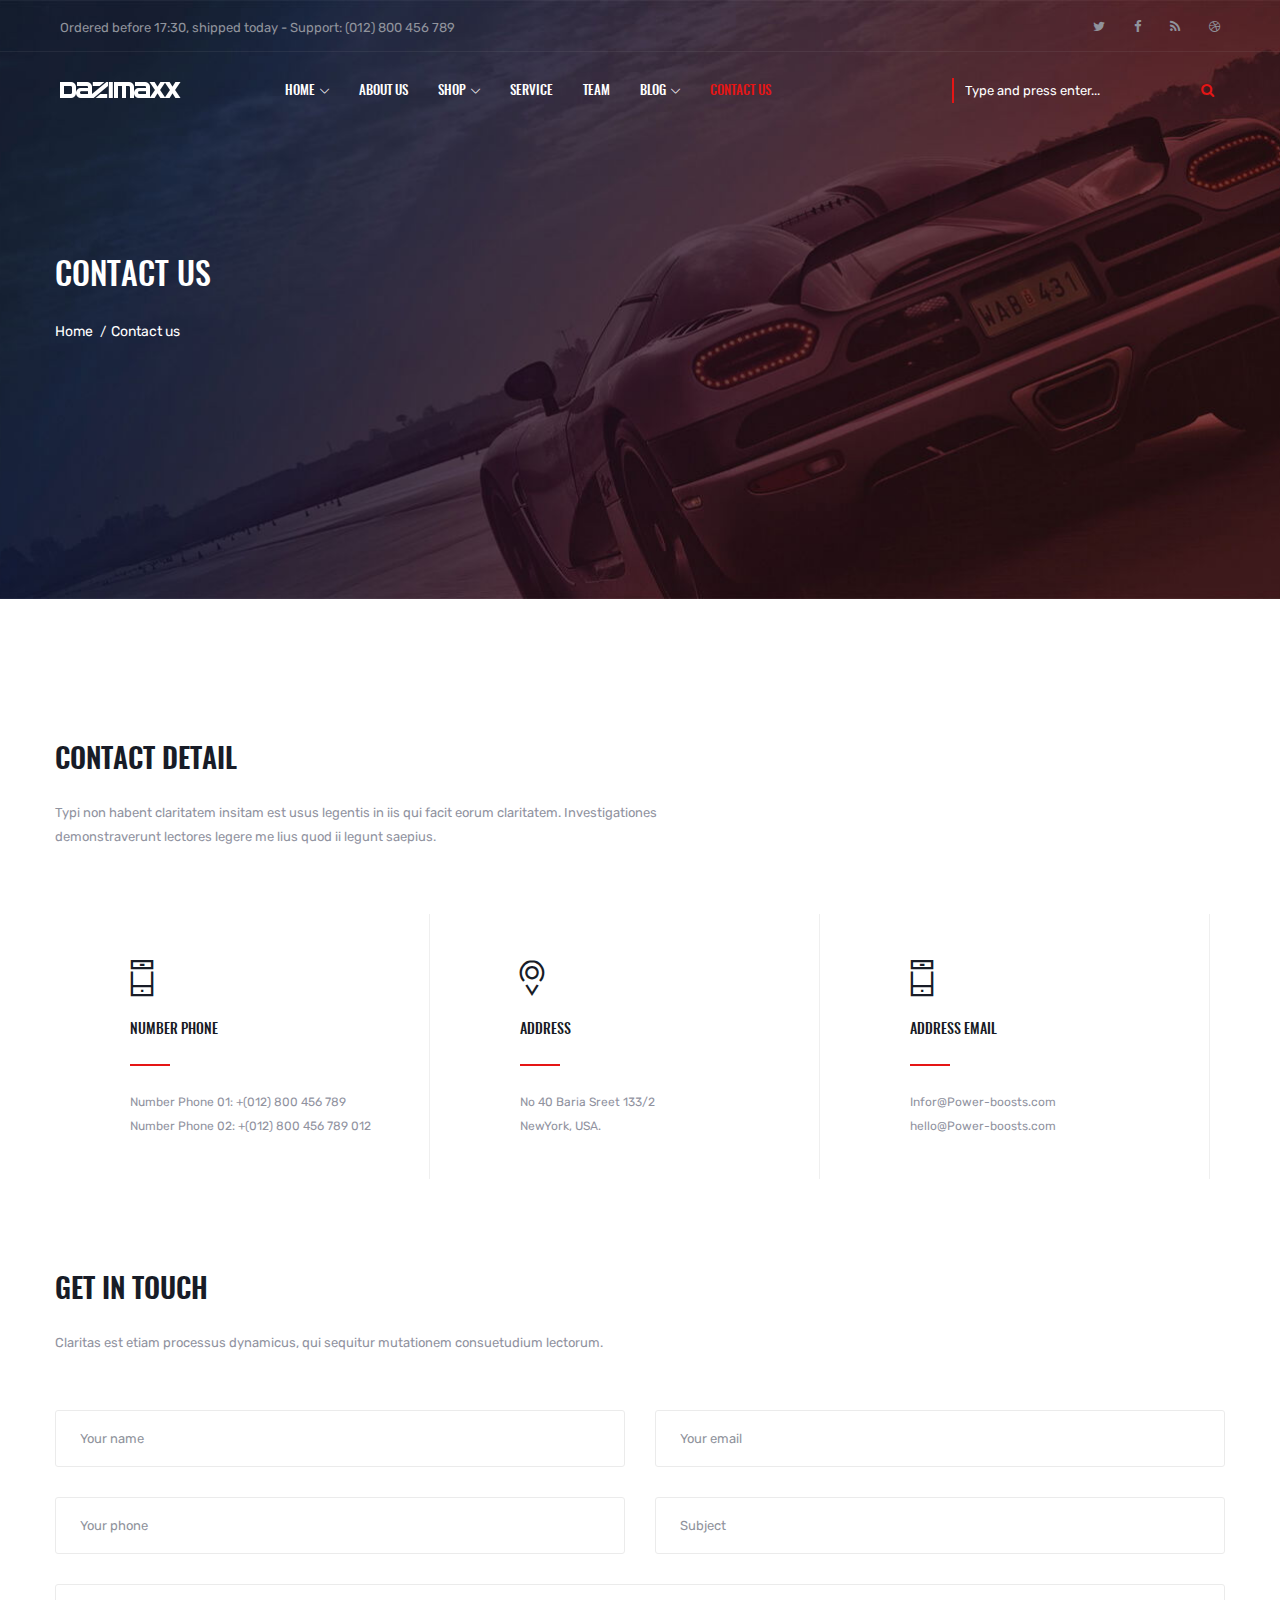
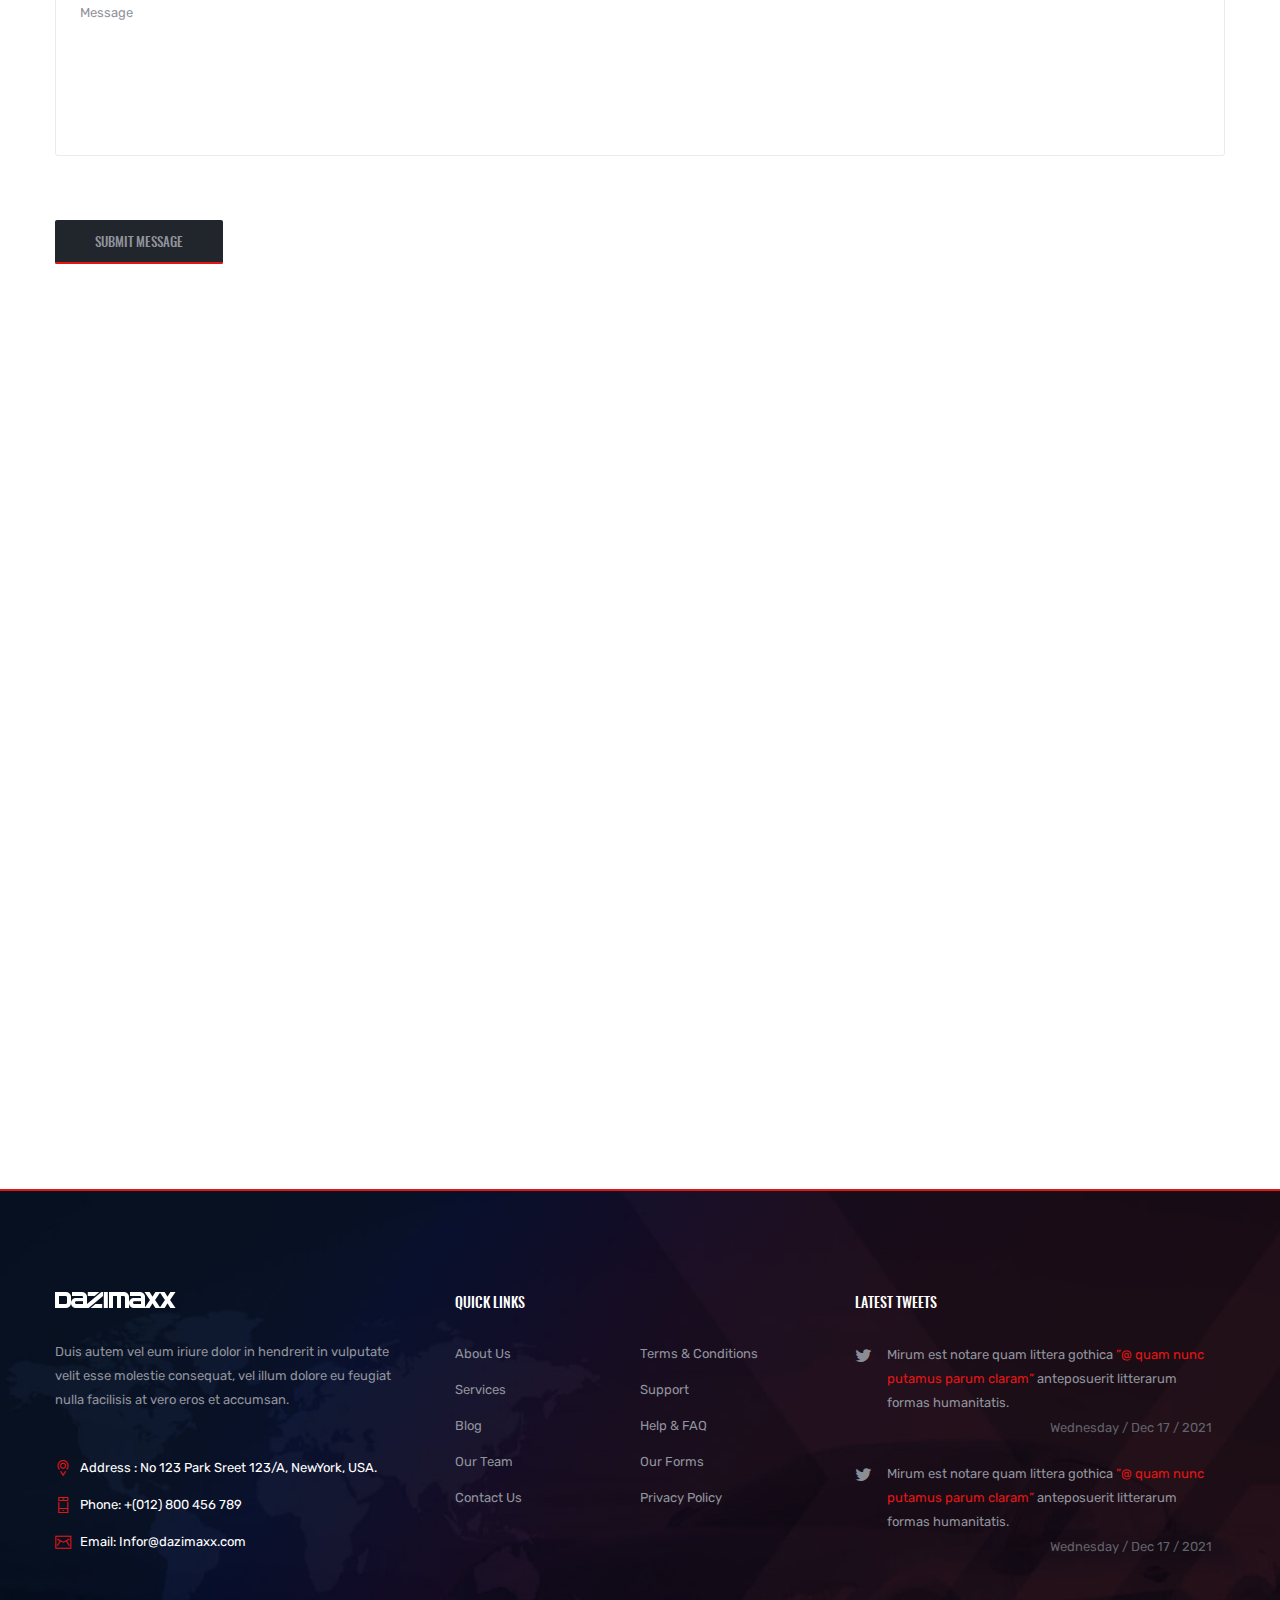
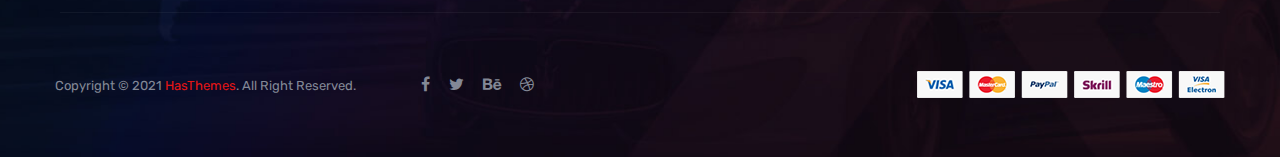
<file: contact.html>
<!doctype html>
<html class="no-js" lang="en">
    

<head>
        <meta charset="utf-8">
        <meta http-equiv="x-ua-compatible" content="ie=edge">
        <title>Dazimaxx - Premium Multipurpose HTML Template</title>
        <meta name="description" content="">
        <meta name="viewport" content="width=device-width, initial-scale=1">
        
        <!-- Favicon Icon -->
        <link rel="shortcut icon" type="image/x-icon" href="img/favicon.ico">
        
        <!-- Google Fonts -->
        <link href="https://fonts.googleapis.com/css?family=Rubik:400,400i,500" rel="stylesheet"> 
		
		<!-- All css here -->
        <link rel="stylesheet" href="css/bootstrap.min.css">
        <link rel="stylesheet" href="css/font-awesome.min.css">
        <link rel="stylesheet" href="css/meanmenu.css">
        <link rel="stylesheet" href="css/animate.css">
    <link rel="stylesheet" href="css/magnific-popup.css">
        <link rel="stylesheet" href="css/owl.carousel.css">
        <link rel="stylesheet" href="css/slick.css">
        <link rel="stylesheet" href="css/linear-icons.css">
        <link rel="stylesheet" href="css/stroke-gan-icon.css">
        <link rel="stylesheet" href="css/shortcode/shortcodes.css">
        <link rel="stylesheet" href="style.css">
        <link rel="stylesheet" href="css/responsive.css">
        <script src="js/vendor/modernizr-2.8.3.min.js"></script>
    </head>
    <body>
        <!--[if lt IE 8]>
            <p class="browserupgrade">You are using an <strong>outdated</strong> browser. Please <a href="http://browsehappy.com/">upgrade your browser</a> to improve your experience.</p>
        <![endif]-->
        
		<!-- Header Full Area Start -->
		<header class="header-full-area fixed">
            <div class="header-top hidden-xs">
                <div class="container-fluid">
                    <div class="row">
                        <div class="col-lg-6 col-md-7">
                            <div class="header-top-left">
                                <span>Ordered before 17:30, shipped today - Support: (012) 800 456 789</span>
                            </div>
                        </div>
                        <div class="col-lg-6 col-md-5">
                            <div class="social-links">
                                <a href="https://twitter.com/devitemsllc"><i class="fa fa-twitter"></i></a>
                                <a href="https://www.facebook.com/devitems/"><i class="fa fa-facebook"></i></a>
                                <a href="https://www.rss.com/"><i class="fa fa-rss"></i></a>
                                <a href="https://dribbble.com/devitemsllc"><i class="fa fa-dribbble"></i></a>
                            </div>
                        </div>
                    </div>
                </div>
            </div>
            <div class="header-bottom header-sticky">
                <div class="container-fluid">
                    <div class="row">
                        <div class="col-lg-2 col-md-12">
                            <div class="logo">
                                <a href="index.html"><img src="img/logo/logo.png" alt="DAZIMAXX" /></a>
                            </div>
                        </div>
                        <div class="col-lg-7 col-md-12">
                            <div class="main-menu mean-menu">
                                <nav>
                                    <ul>
                                        <li><a href="index.html">Home<i class="icon-arrow-down"></i></a>
                                            <ul>
                                                <li><a href="index.html">Homepage One</a></li>
                                                <li><a href="index-2.html">Homepage Two</a></li>
                                                <li><a href="index-3.html">Homepage Three</a></li>
                                            </ul>
                                        </li>
                                        <li><a href="about.html">About Us</a></li>
                                        <li><a href="shop-list.html">Shop<i class="icon-arrow-down"></i></a>
                                            <ul>
                                                <li><a href="product-details.html">Product Details</a></li>
                                            </ul>
                                        </li>
                                        <li><a href="service.html">Service</a></li>
                                        <li><a href="team.html">Team</a></li>
                                        <li><a href="blog.html">Blog<i class="icon-arrow-down"></i></a>
                                            <ul>
                                                <li><a href="blog-details.html">Blog Details</a></li>
                                            </ul>
                                        </li>
                                        <li class="active"><a href="contact.html">contact us</a></li>
                                    </ul>
                                </nav>
                            </div>
                            <div class="mobile-menu hidden-lg hidden-md"></div>
                        </div>
                        <div class="col-lg-3 col-md-12">
                            <form action="#" method="post">
                                <div class="search-form">
                                    <input type="text" placeholder="Type and press enter...">
                                    <button type="button"><i class="fa fa-search"></i></button>
                                </div>
                            </form>
                        </div>
                    </div>
                </div>
            </div>
		</header>
		<!-- Header Full Area End -->
		<!-- Breadcrumb Area Start-->
		<div class="breadcrumb-area bg-9">	
			<div class="container">
				<div class="row">
					<div class="col-md-4">
						<div class="breadcrumb-text text-left">
							<h2>Contact us</h2>
							<div class="breadcrumb-bar">
								<ul class="breadcrumb">
									<li><a href="index.html">Home</a></li>
									<li>Contact us</li>
								</ul>
							</div>
						</div>
					</div>
				</div>
			</div>
		</div>
		<!-- Breadcrumb Area End -->
        <!-- Contact Information Area Start -->
        <div class="contact-information-area pt-150">
            <div class="container">
                <div class="row">
                    <div class="col-lg-7 col-md-8">
                        <div class="section-title-two pb-65">
                            <h3>Contact detail</h3>
                            <p>Typi non habent claritatem insitam est usus legentis in iis qui facit eorum claritatem. Investigationes demonstraverunt lectores legere me lius quod ii legunt saepius.</p>
                        </div>
                    </div>
                </div>
                <div class="row">
                    <div class=" col-lg-4 col-md-6 col-sm-12">
                        <div class="single-c-info">
                            <span class="icon icon-Phone"></span>
                            <h5>Number phone</h5>
                            <div class="c-divider"></div>
                            <span>Number Phone 01: +(012) 800 456 789<br>Number Phone 02: +(012) 800 456 789 012</span>
                        </div>
                    </div>
                    <div class=" col-lg-4 col-md-6 col-sm-6">
                        <div class="single-c-info">
                            <span class="icon icon-Pointer"></span>
                            <h5>Address</h5>
                            <div class="c-divider"></div>
                            <span>No 40 Baria Sreet 133/2<br>NewYork, USA.</span>
                        </div>
                    </div>
                    <div class=" col-lg-4 col-md-6 col-sm-6">
                        <div class="single-c-info">
                            <span class="icon icon-Phone"></span>
                            <h5>Address email</h5>
                            <div class="c-divider"></div>
                            <span>Infor@Power-boosts.com<br>hello@Power-boosts.com</span>
                        </div>
                    </div>
                </div>
            </div>
        </div>
        <!-- Contact Information Area End -->
        <!-- Contact Form Area Start -->
        <div class="contact-form-area pt-100 pb-150">
            <div class="container">
                <div class="row">
                    <div class="col-lg-7 col-md-8">
                        <div class="section-title-two pb-55">
                            <h3>Get in touch</h3>
                            <p>Claritas est etiam processus dynamicus, qui sequitur mutationem consuetudium lectorum.</p>
                        </div>
                    </div>
                </div>
                <div class="contact-form-wrapper fix">
                    <form id="contact-form" action="https://whizthemes.com/nazmul/php/mail.php" method="post">
                        <div class="row">
                            <div class="col-md-6">
                                <input type="text" name="name" id="name" placeholder="Your name">
                            </div>
                            <div class="col-md-6">
                                <input type="text" name="email" id="email" placeholder="Your email">
                            </div>
                            <div class="col-md-6">
                                <input type="text" name="phone" id="phone" placeholder="Your phone">
                            </div>
                            <div class="col-md-6">
                                <input type="text" name="subject" id="subject" placeholder="Subject">
                            </div>
                        </div>
                        <textarea name="message" id="message" cols="30" rows="10" placeholder="Message"></textarea>
                        <button type="submit" class="submit-btn default-btn gradient">
                            <span>submit message</span>
                        </button>
                        <p class="form-messege"></p>
                    </form>
                </div>
            </div>
        </div>
        <!-- Contact Form Area End -->
        <!-- Google Map Start -->
        <div class="google-map-area">
            <!--  Map Section -->
            <div id="contacts" class="map-area">
                <div class="mapouter">
                    <div class="gmap_canvas">
                        <iframe id="gmap_canvas" src="https://maps.google.com/maps?q=121%20King%20St%2C%20Melbourne%20VIC%203000%2C%20Australia&amp;t=&amp;z=13&amp;ie=UTF8&amp;iwloc=&amp;output=embed"></iframe>
                        <a href="https://sites.google.com/view/maps-api-v2/mapv2"></a>
                    </div>
                </div>
            </div>
        </div>
        <!-- Google Map End -->
        <!-- Footer Area Start -->
    <footer class="footer-area bg-5">
        <div class="footer-top">
            <div class="container">
                <div class="row">
                    <div class="col-lg-4 col-md-6 col-xs-12">
                        <div class="single-footer-widget">
                            <div class="footer-logo">
                                <a href="index.html"><img src="img/logo/logo.png" alt=""></a>
                            </div>
                            <p class="pr-10">Duis autem vel eum iriure dolor in hendrerit in vulputate velit esse
                                molestie consequat, vel illum dolore eu feugiat nulla facilisis at vero eros et
                                accumsan.</p>
                            <div class="footer-info-wrapper">
                                <div class="f-info">
                                    <span class="icon icon-Pointer"></span>
                                    <span class="f-info-text">Address : No 123 Park Sreet 123/A, NewYork, USA.</span>
                                </div>
                                <div class="f-info">
                                    <span class="icon icon-Phone"></span>
                                    <span class="f-info-text">Phone: +(012) 800 456 789</span>
                                </div>
                                <div class="f-info">
                                    <span class="icon icon-Mail"></span>
                                    <span class="f-info-text">Email: Infor@dazimaxx.com</span>
                                </div>
                            </div>
                        </div>
                    </div>
                    <div class="col-lg-4 col-md-6 col-xs-12">
                        <div class="single-footer-widget">
                            <h5 class="pb-35">Quick links</h5>
                            <ul class="footer-list">
                                <li><a href="about.html">About Us</a></li>
                                <li><a href="#">Terms &amp; Conditions</a></li>
                                <li><a href="service.html">Services</a></li>
                                <li><a href="#">Support</a></li>
                                <li><a href="Blog-2.html">Blog</a></li>
                                <li><a href="#">Help &amp; FAQ</a></li>
                                <li><a href="team.html">Our Team</a></li>
                                <li><a href="#">Our Forms</a></li>
                                <li><a href="contact.html">Contact Us</a></li>
                                <li><a href="#">Privacy Policy</a></li>
                            </ul>
                        </div>
                    </div>
                    <div class="col-lg-4 col-md-6 col-xs-12">
                        <div class="single-footer-widget">
                            <h5 class="pb-30">Latest tweets</h5>
                            <div class="single-tweet-text">
                                <div class="twt-text">
                                    <span><i class="fa fa-twitter"></i></span>
                                    <p>Mirum est notare quam littera gothica <a
                                            href="https://twitter.com/devitemsllc">”@ quam nunc putamus parum
                                            claram”</a> anteposuerit litterarum formas humanitatis.
                                    </p>
                                </div>
                                <span class="twt-info">Wednesday / Dec 17 / 2021</span>
                            </div>
                            <div class="single-tweet-text">
                                <div class="twt-text">
                                    <span><i class="fa fa-twitter"></i></span>
                                    <p>Mirum est notare quam littera gothica <a
                                            href="https://twitter.com/devitemsllc">”@ quam nunc putamus parum
                                            claram”</a> anteposuerit litterarum formas humanitatis.
                                    </p>
                                </div>
                                <span class="twt-info">Wednesday / Dec 17 / 2021</span>
                            </div>
                        </div>
                    </div>
                </div>
            </div>
        </div>
        <div class="footer-bottom">
            <div class="footer-border"></div>
            <div class="container">
                <div class="row">
                    <div class="col-lg-7 col-xl-6 col-md-8">
                        <div class="footer-links-copyright">
                            <span>Copyright &copy; 2021 <a href="https://hasthemes.com/">HasThemes</a>. All Right
                                Reserved.</span>
                            <div class="social-links">
                                <a href="https://www.facebook.com/devitems/"><i class="fa fa-facebook"></i></a>
                                <a href="https://twitter.com/devitemsllc"><i class="fa fa-twitter"></i></a>
                                <a href="https://www.behance.net/devitems"><i class="fa fa-behance"></i></a>
                                <a href="https://dribbble.com/devitemsllc"><i class="fa fa-dribbble"></i></a>
                            </div>
                        </div>
                    </div>
                    <div class="col-lg-5 col-xl-6 col-md-4">
                        <div class="payment-img">
                            <img src="img/other/payment.png" alt="">
                        </div>
                    </div>
                </div>
            </div>
        </div>
    </footer>
        <!-- Footer Area End -->
       
		<!-- All js here -->
        <script src="js/vendor/jquery-1.12.4.min.js"></script>
        <script src="js/bootstrap.min.js"></script>
        <script src="js/owl.carousel.min.js"></script>
        <script src="js/jquery.meanmenu.js"></script>
        <script src="js/slick.min.js"></script>
        
    <script src="js/isotope.pkgd.min.js"></script>
    <script src="js/jquery.magnific-popup.min.js"></script>
        <script src="js/imagesloaded.pkgd.min.js"></script>	
        <script src="js/ajax-mail.js"></script> 
        <script src="js/plugins.js"></script>
        <script src="js/main.js"></script>
    </body>

</html>
</file>
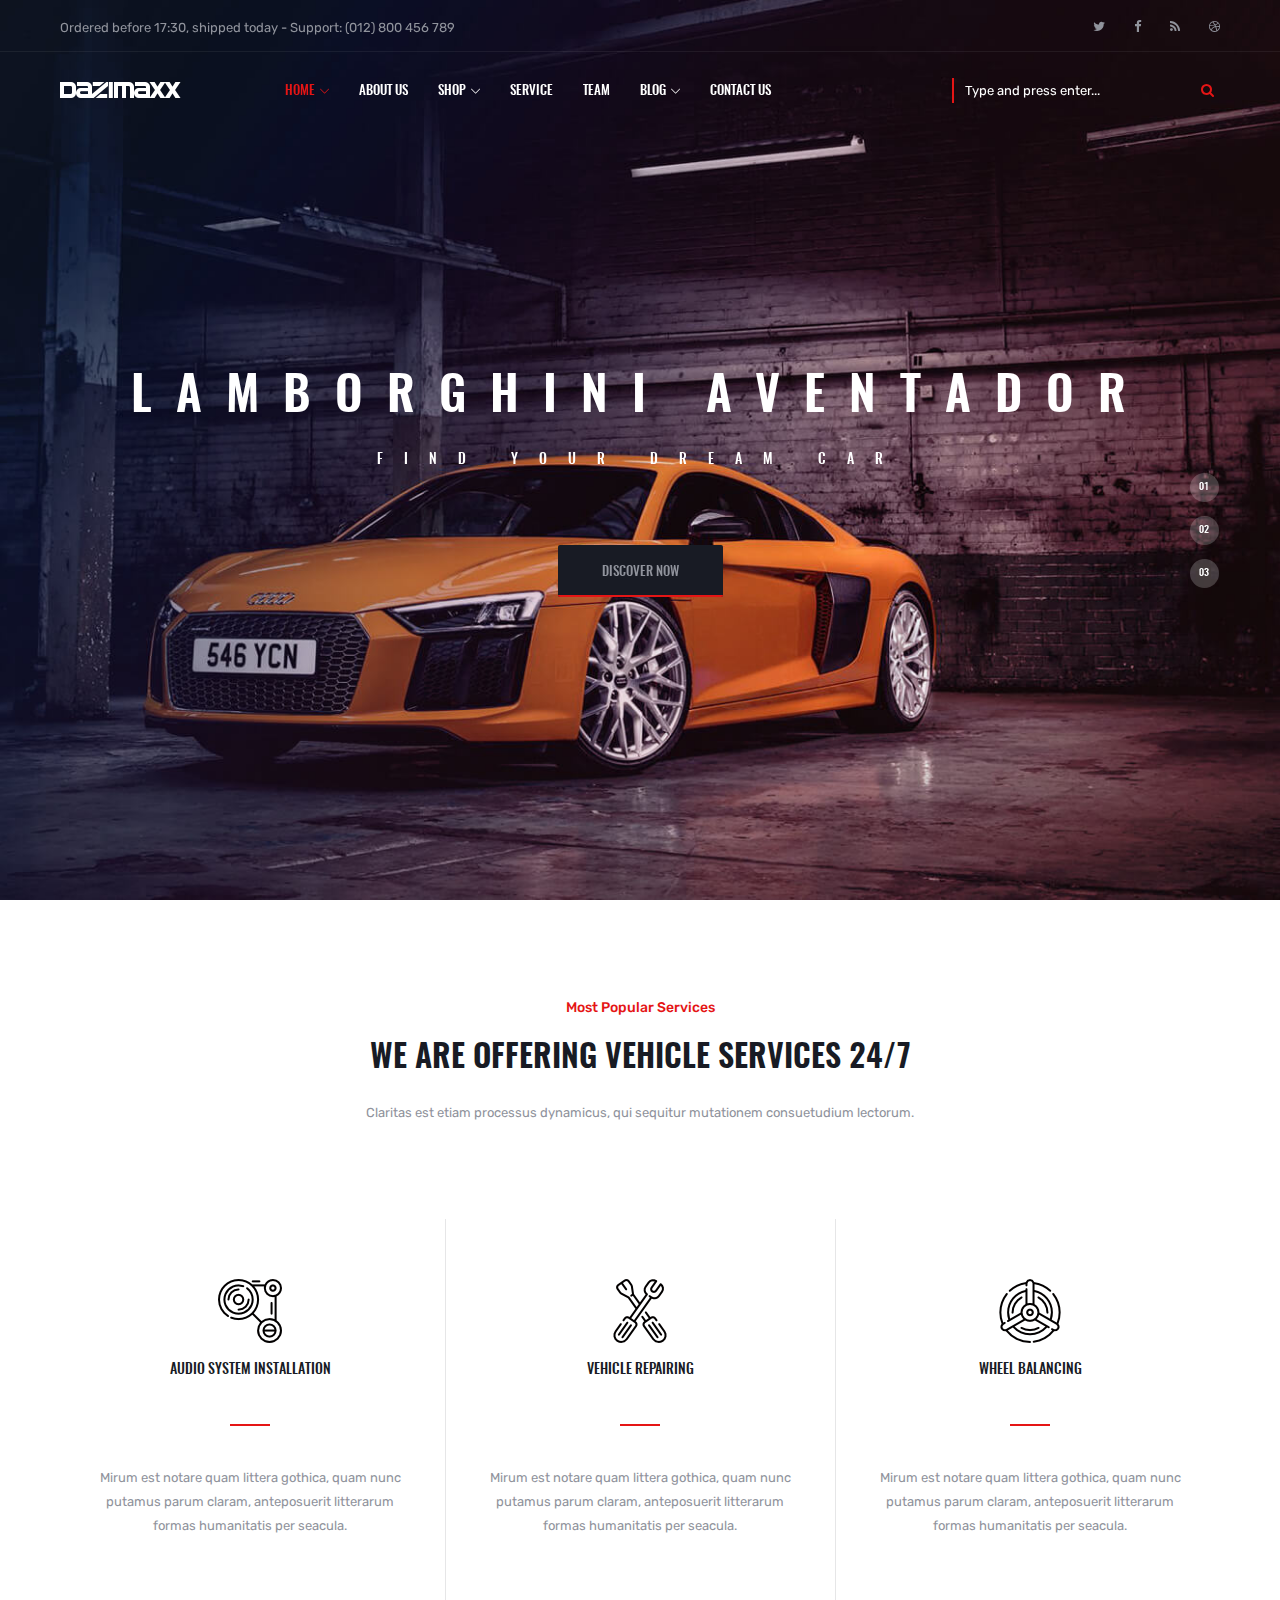
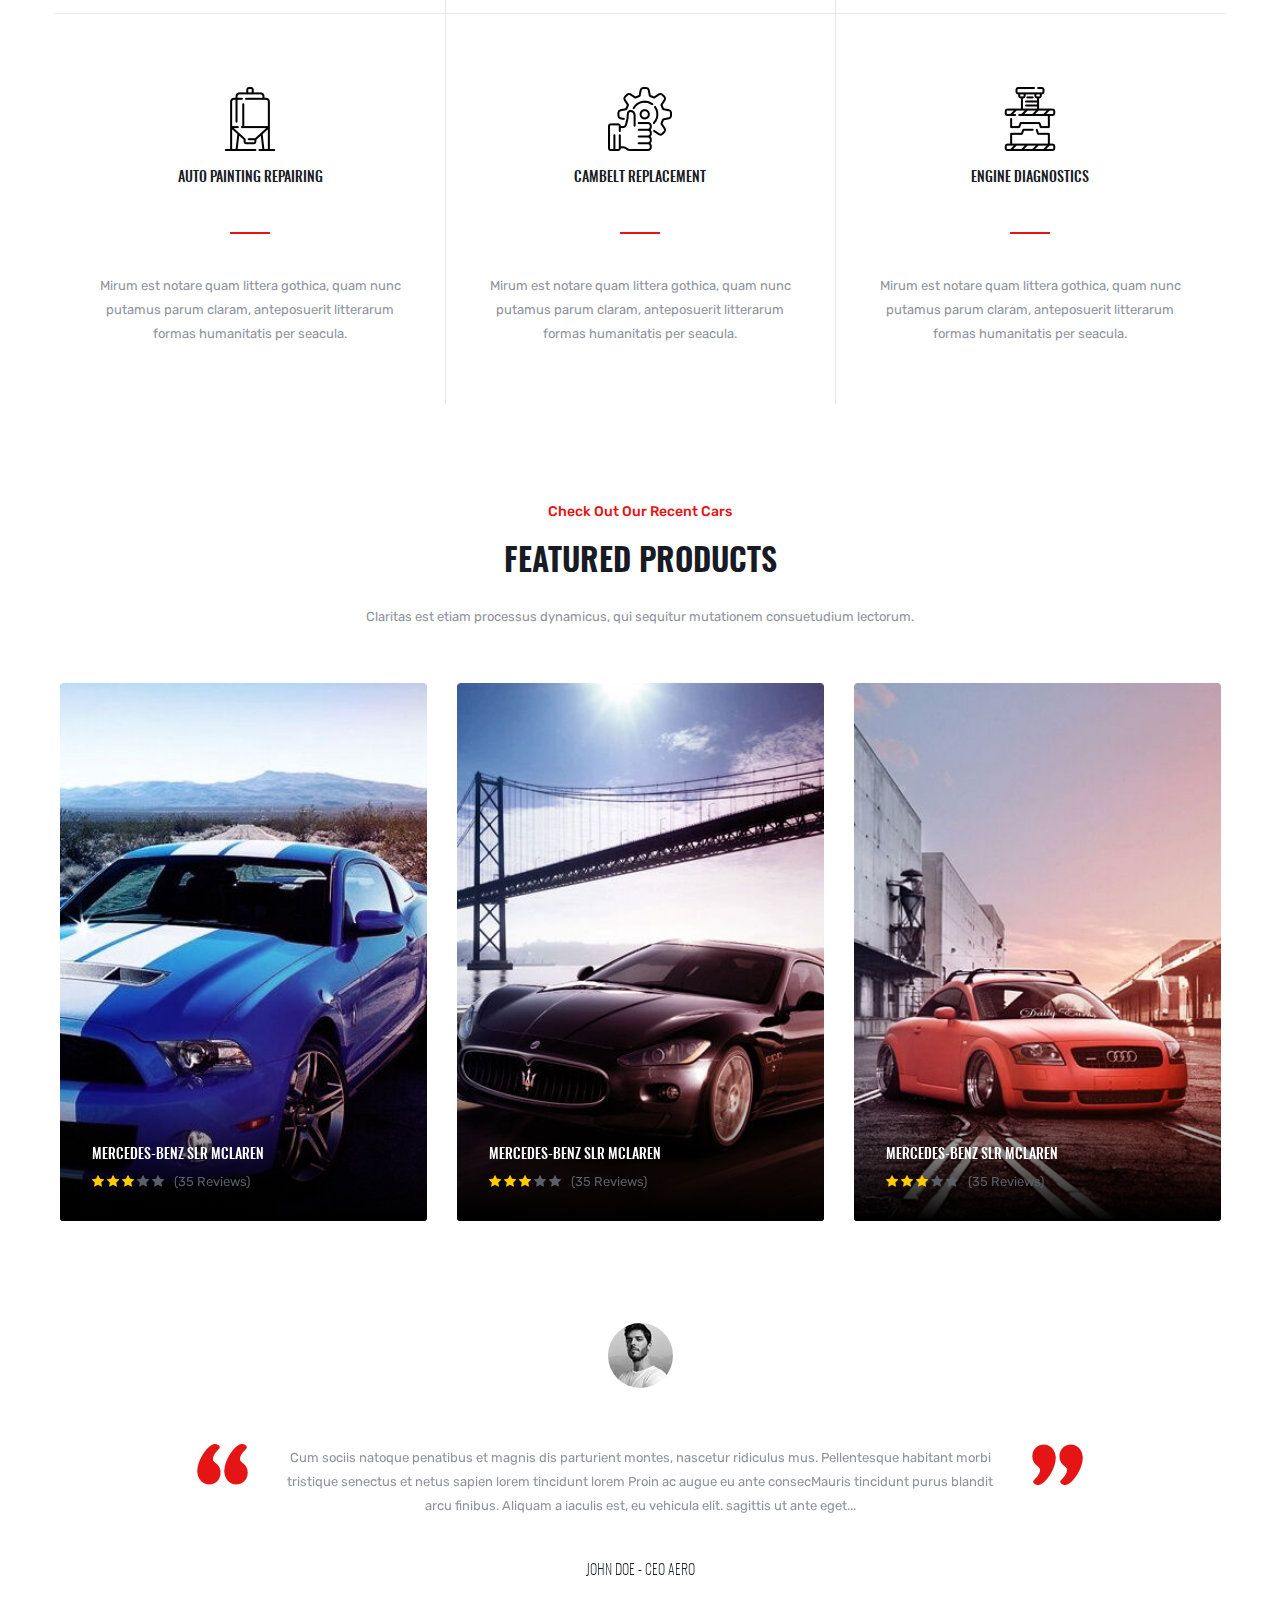
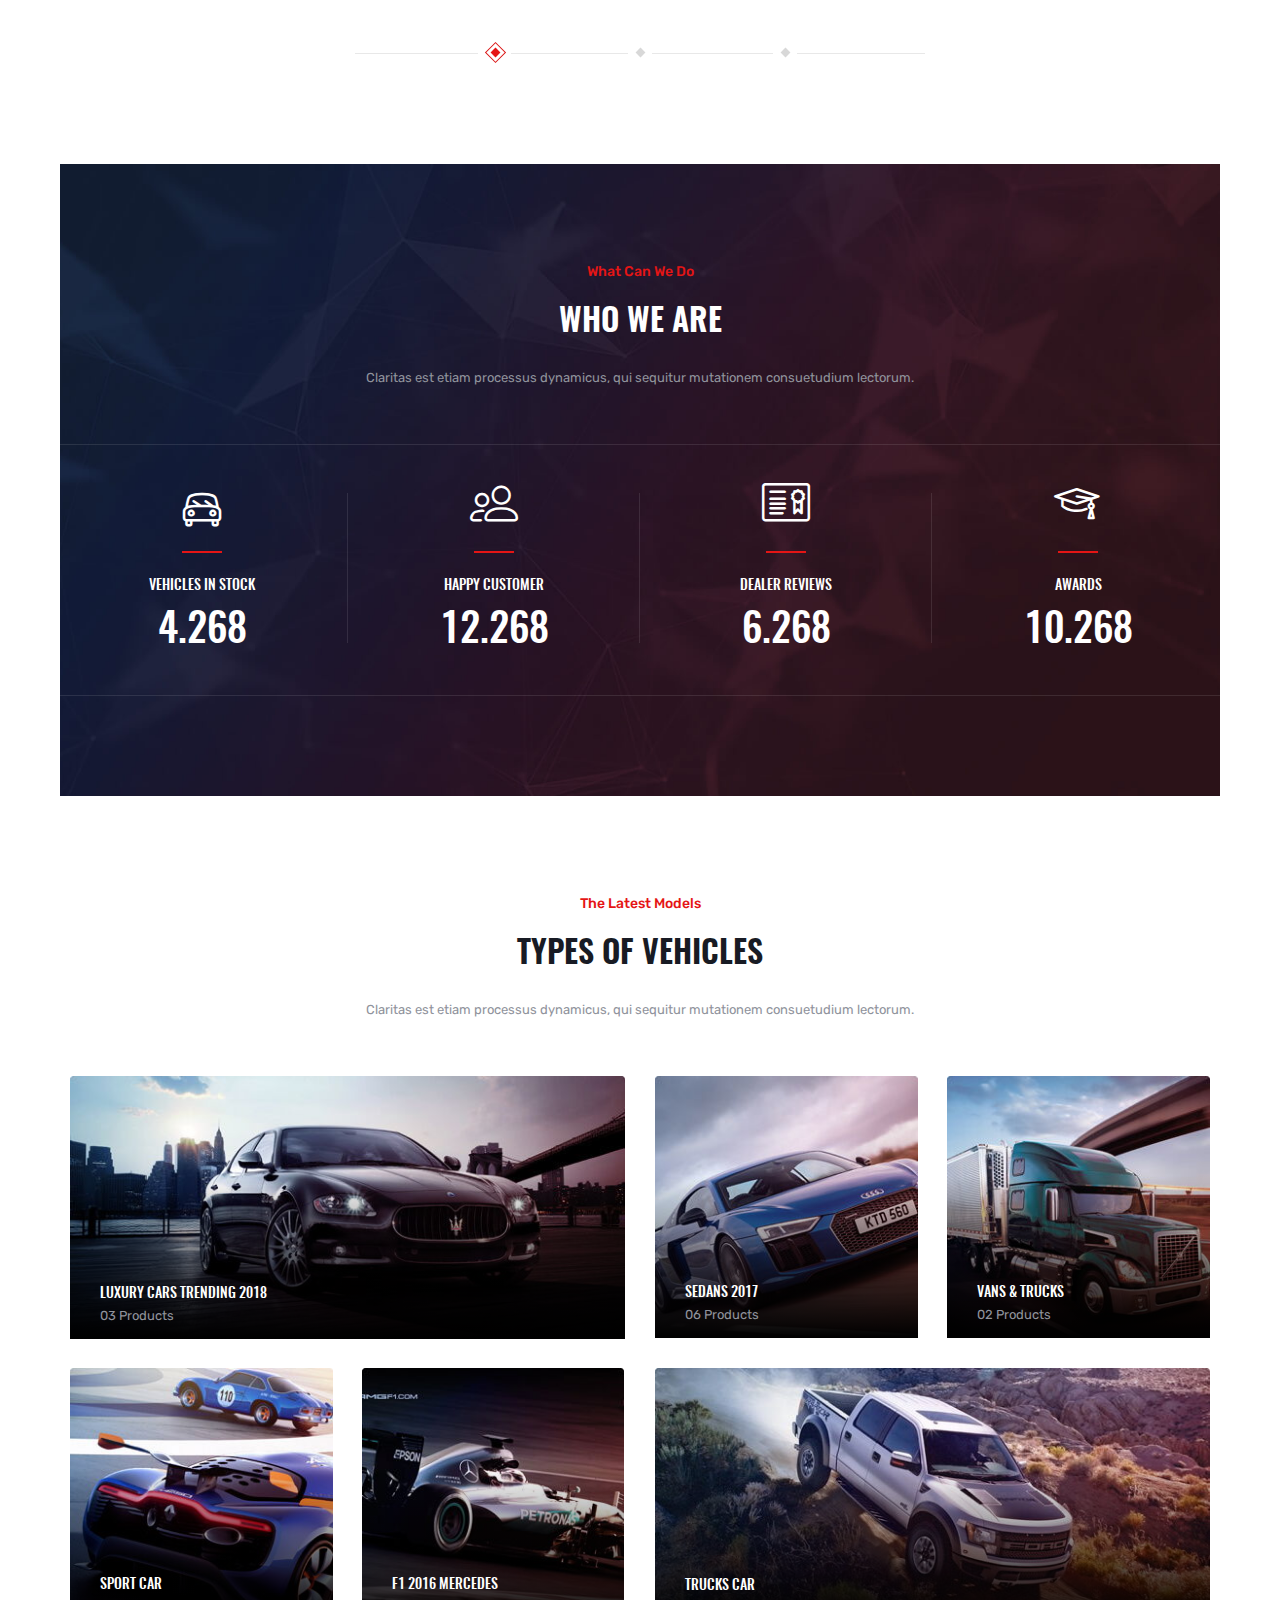
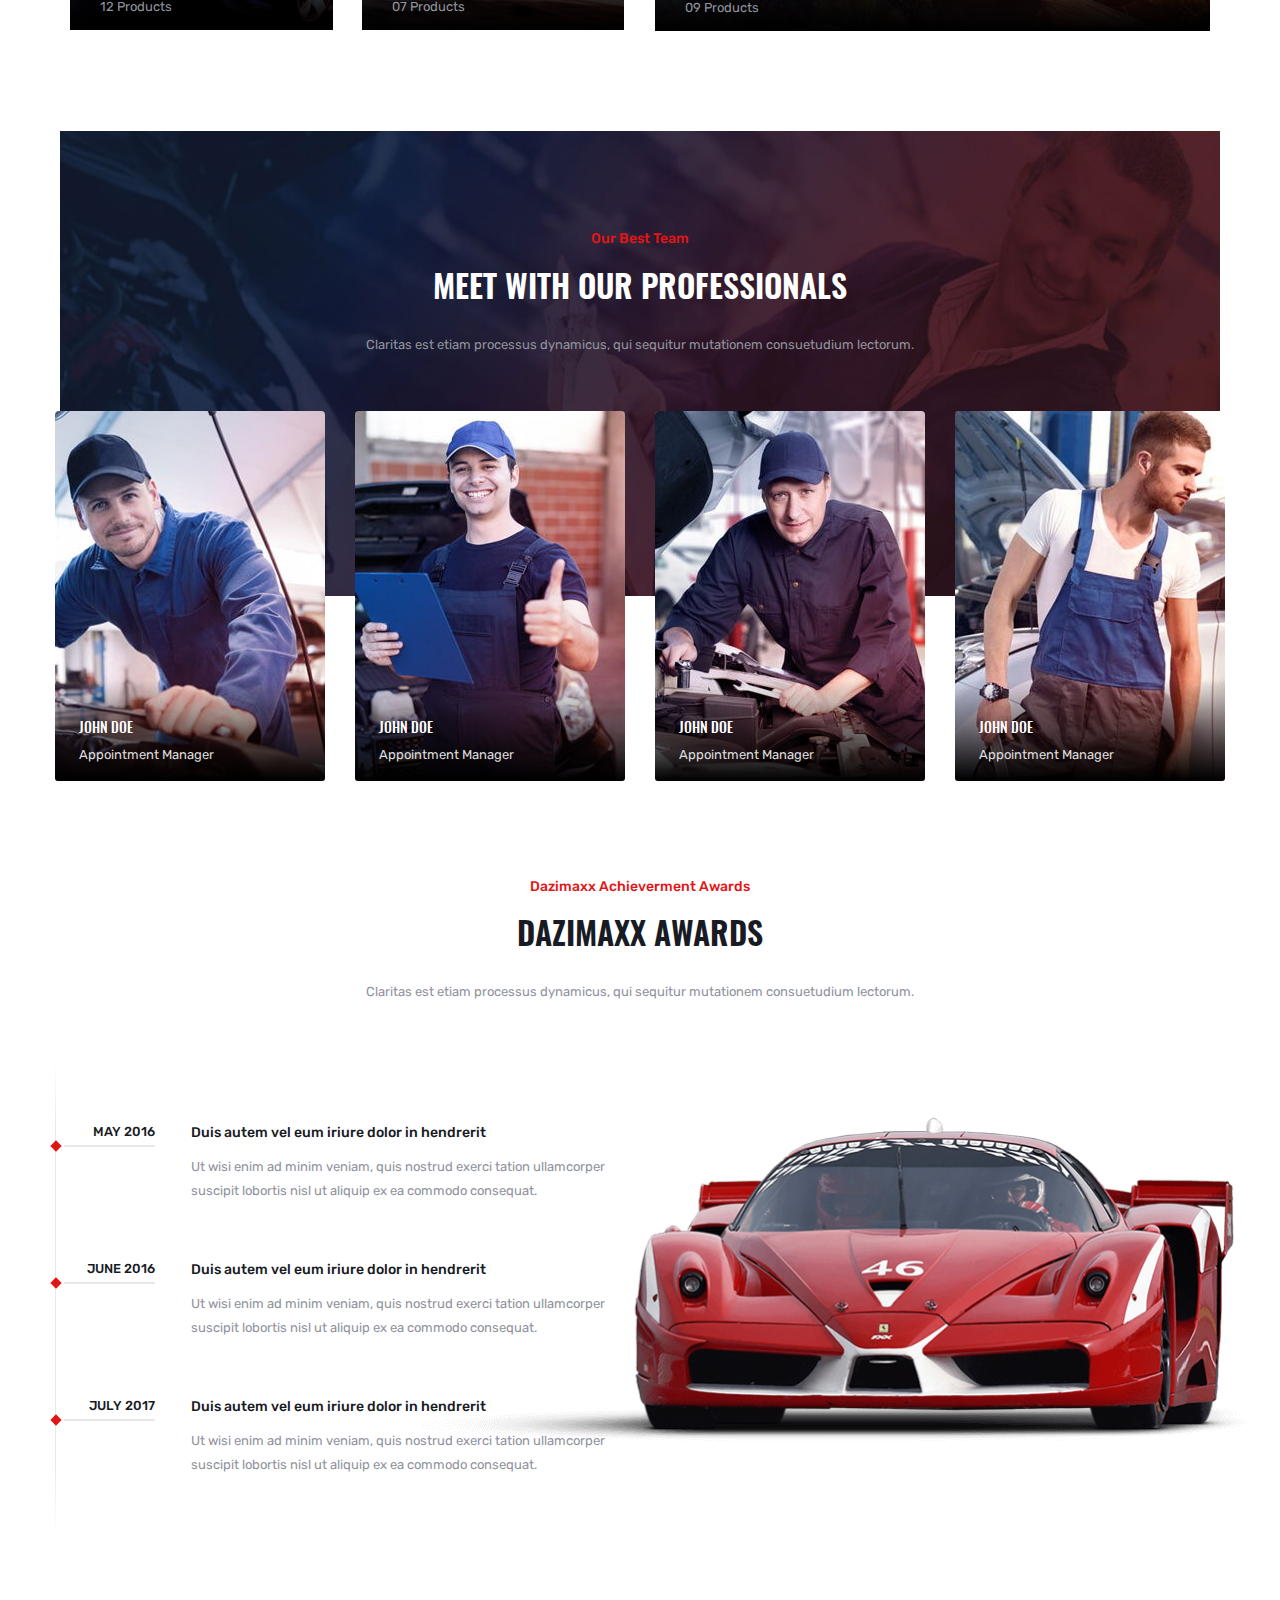
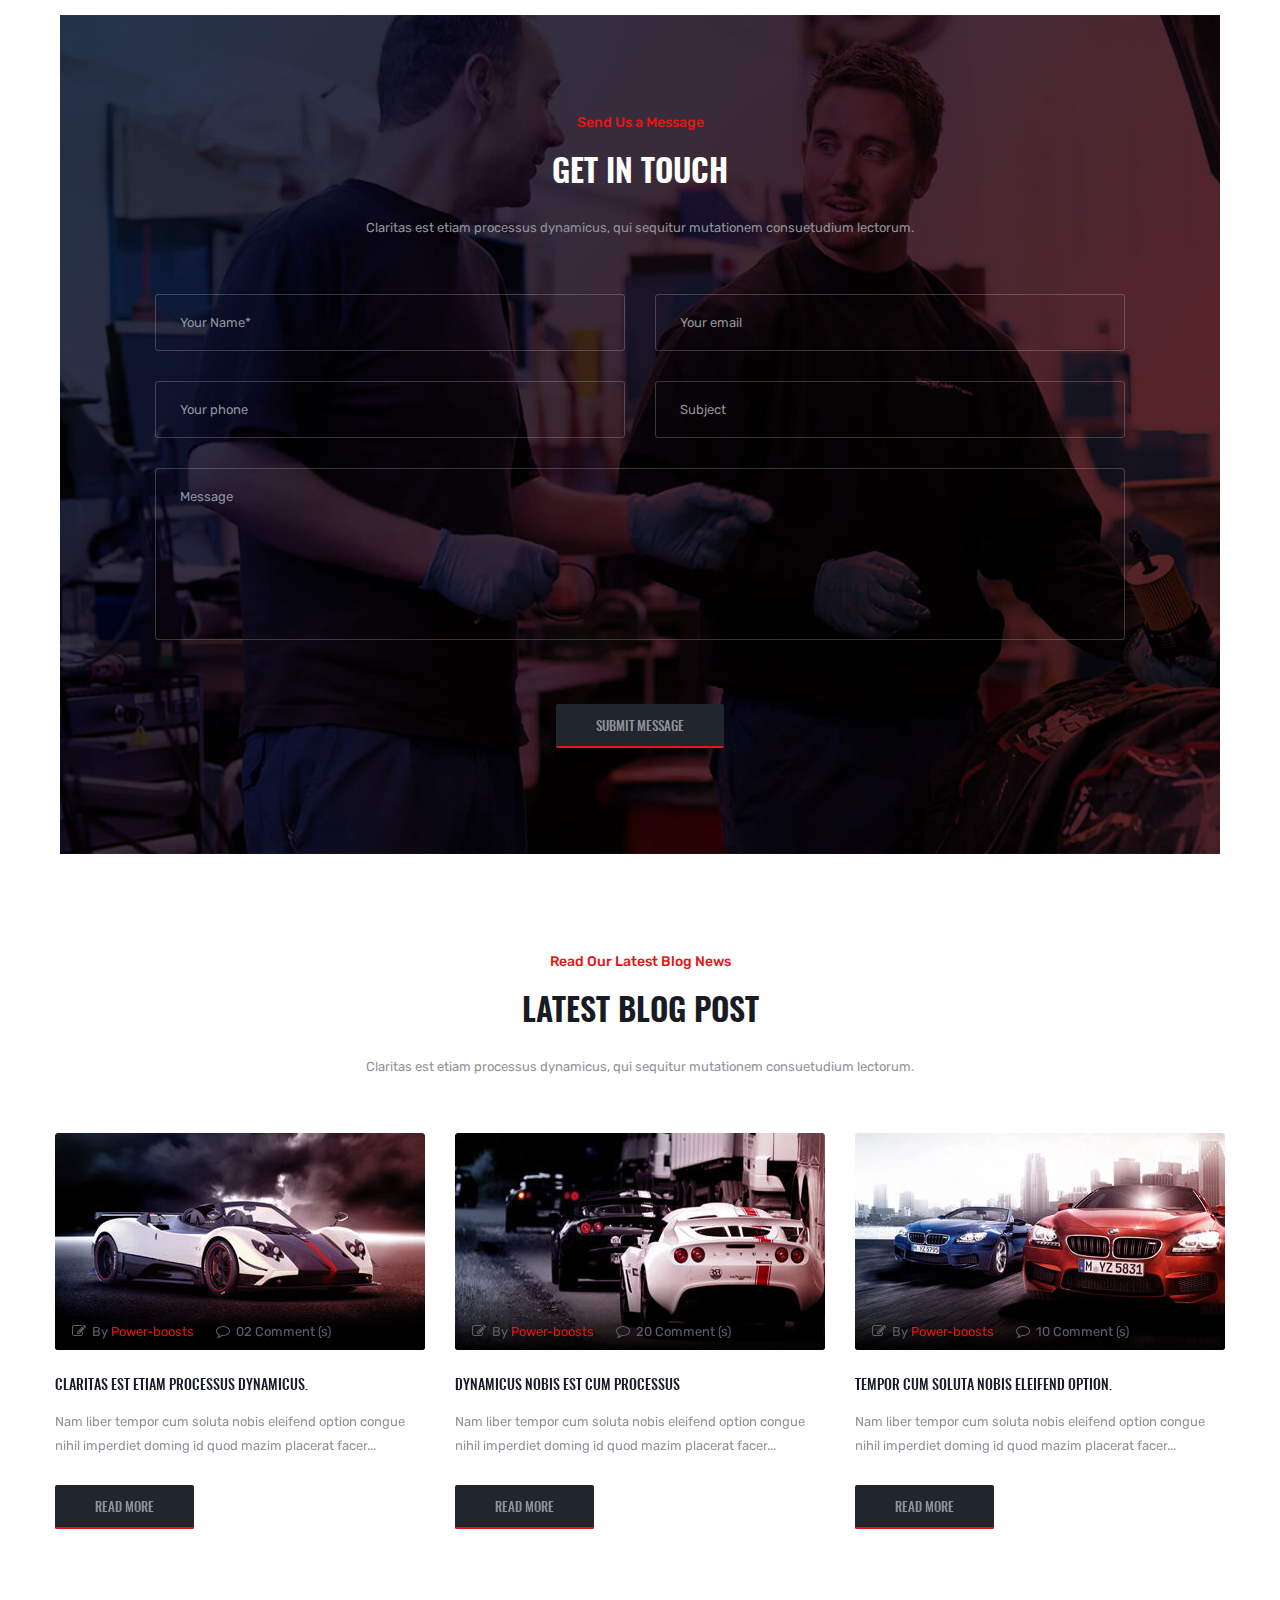
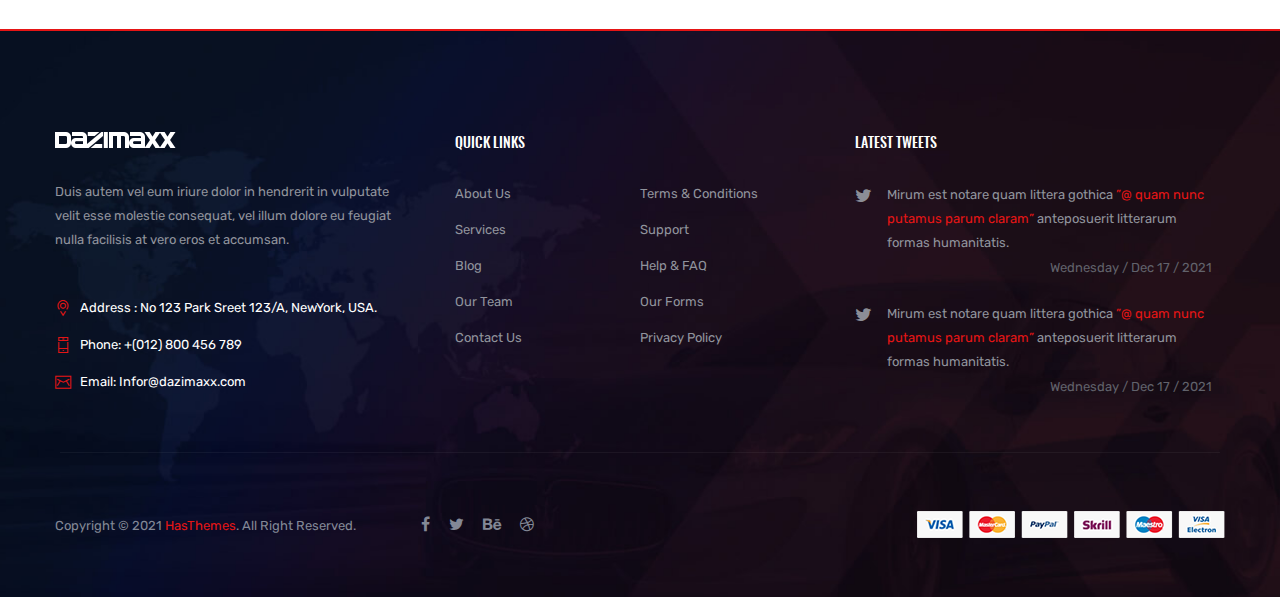
<file: index-2.html>
<!doctype html>
<html class="no-js" lang="en">
    
<head>
        <meta charset="utf-8">
        <meta http-equiv="x-ua-compatible" content="ie=edge">
        <title>Dazimaxx - Premium Multipurpose HTML Template</title>
        <meta name="description" content="">
        <meta name="viewport" content="width=device-width, initial-scale=1">
        
        <!-- Favicon Icon -->
        <link rel="shortcut icon" type="image/x-icon" href="img/favicon.ico">
        
        <!-- Google Fonts -->
        <link href="https://fonts.googleapis.com/css?family=Rubik:400,400i,500" rel="stylesheet"> 
		
		<!-- All css here -->
        <link rel="stylesheet" href="css/bootstrap.min.css">
        <link rel="stylesheet" href="css/font-awesome.min.css">
        <link rel="stylesheet" href="css/meanmenu.css">
        <link rel="stylesheet" href="css/animate.css">
    <link rel="stylesheet" href="css/magnific-popup.css">
        <link rel="stylesheet" href="css/owl.carousel.css">
        <link rel="stylesheet" href="css/slick.css">
        <link rel="stylesheet" href="css/linear-icons.css">
        <link rel="stylesheet" href="css/stroke-gan-icon.css">
        <link rel="stylesheet" href="css/shortcode/shortcodes.css">
        <link rel="stylesheet" href="style.css">
        <link rel="stylesheet" href="css/responsive.css">
        <script src="js/vendor/modernizr-2.8.3.min.js"></script>
    </head>
    <body>
        <!--[if lt IE 8]>
            <p class="browserupgrade">You are using an <strong>outdated</strong> browser. Please <a href="http://browsehappy.com/">upgrade your browser</a> to improve your experience.</p>
        <![endif]-->
        
		<!-- Header Full Area Start -->
		<header class="header-full-area fixed">
            <div class="header-top hidden-xs">
                <div class="container-fluid">
                    <div class="row">
                        <div class="col-lg-6 col-md-7">
                            <div class="header-top-left">
                                <span>Ordered before 17:30, shipped today - Support: (012) 800 456 789</span>
                            </div>
                        </div>
                        <div class="col-lg-6 col-md-5">
                            <div class="social-links">
                                <a href="https://twitter.com/devitemsllc"><i class="fa fa-twitter"></i></a>
                                <a href="https://www.facebook.com/devitems/"><i class="fa fa-facebook"></i></a>
                                <a href="https://www.rss.com/"><i class="fa fa-rss"></i></a>
                                <a href="https://dribbble.com/devitemsllc"><i class="fa fa-dribbble"></i></a>
                            </div>
                        </div>
                    </div>
                </div>
            </div>
            <div class="header-bottom header-sticky">
                <div class="container-fluid">
                    <div class="row">
                        <div class="col-lg-2 col-md-12">
                            <div class="logo">
                                <a href="index.html"><img src="img/logo/logo.png" alt="DAZIMAXX" /></a>
                            </div>
                        </div>
                        <div class="col-lg-7 col-md-12">
                            <div class="main-menu mean-menu">
                                <nav>
                                    <ul>
                                        <li class="active"><a href="index.html">Home<i class="icon-arrow-down"></i></a>
                                            <ul>
                                                <li><a href="index.html">Homepage One</a></li>
                                                <li><a href="index-2.html">Homepage Two</a></li>
                                                <li><a href="index-3.html">Homepage Three</a></li>
                                            </ul>
                                        </li>
                                        <li><a href="about.html">About Us</a></li>
                                        <li><a href="shop-list.html">Shop<i class="icon-arrow-down"></i></a>
                                            <ul>
                                                <li><a href="product-details.html">Product Details</a></li>
                                            </ul>
                                        </li>
                                        <li><a href="service.html">Service</a></li>
                                        <li><a href="team.html">Team</a></li>
                                        <li><a href="blog.html">Blog<i class="icon-arrow-down"></i></a>
                                            <ul>
                                                <li><a href="blog-details.html">Blog Details</a></li>
                                            </ul>
                                        </li>
                                        <li><a href="contact.html">contact us</a></li>
                                    </ul>
                                </nav>
                            </div>
                            <div class="mobile-menu hidden-lg hidden-md"></div>
                        </div>
                        <div class="col-lg-3 col-md-12">
                            <form action="#" method="post">
                                <div class="search-form">
                                    <input type="text" placeholder="Type and press enter...">
                                    <button type="button"><i class="fa fa-search"></i></button>
                                </div>
                            </form>
                        </div>
                    </div>
                </div>
            </div>
		</header>
		<!-- Header Full Area End -->
		<!-- Slider Two Area Start -->
		<div class="slider-two-area">
		    <div class="slider-wrapper">
		        <div  data-dot="01" class="single-slide" style="background-image: url('img/slider/3.jpg');">
                    <div class="banner-content">
                        <div class="container">
                            <div class="row">
                                <div class="col-md-12 col-sm-12 col-xs-12">
                                    <div class="text-content-wrapper text-center">
                                        <div class="text-content">
                                            <h1 class="pt-70">Lamborghini aventador</h1>
                                            <p>Find your dream car</p>
                                            <div class="banner-btn">
                                                <a href="product-details.html" class="default-btn">
                                                    <span>Discover now</span>
                                                </a>
                                            </div>
                                        </div>
                                    </div>
                                </div>
                            </div>
                        </div>
                    </div>
		        </div>
		        <div  data-dot="02" class="single-slide" style="background-image: url('img/slider/4.jpg');">
                    <div class="banner-content">
                        <div class="container">
                            <div class="row">
                                <div class="col-md-12 col-sm-12 col-xs-12">
                                    <div class="text-content-wrapper text-center">
                                        <div class="text-content">
                                            <h1 class="pt-70">Awesome new car</h1>
                                            <p>Typi non habent claritatem insitam</p>
                                            <div class="banner-btn">
                                                <a href="product-details.html" class="default-btn">
                                                    <span>Discover now</span>
                                                </a>
                                            </div>
                                        </div>
                                    </div>
                                </div>
                            </div>
                        </div>
                    </div>
		        </div>
		        <div  data-dot="03" class="single-slide" style="background-image: url('img/slider/5.jpg');">
                    <div class="banner-content">
                        <div class="container">
                            <div class="row">
                                <div class="col-md-12 col-sm-12 col-xs-12">
                                    <div class="text-content-wrapper text-center">
                                        <div class="text-content">
                                            <h1 class="pt-70">Awesome new car</h1>
                                            <p>Typi non habent claritatem insitam</p>
                                            <div class="banner-btn">
                                                <a href="product-details.html" class="default-btn">
                                                    <span>Discover now</span>
                                                </a>
                                            </div>
                                        </div>
                                    </div>
                                </div>
                            </div>
                        </div>
                    </div>
		        </div>
		    </div>
		</div>
		<!-- Slider Two Area End -->
        <!-- Service Two Area Start -->
        <div class="service-two-area ptb-100">
            <div class="container text-center">
                <div class="section-title section-title-light pb-100">
                    <h5>Most Popular Services</h5>
                    <h2>WE ARE OFFERING VEHICLE SERVICES 24/7</h2>
                    <p>Claritas est etiam processus dynamicus, qui sequitur mutationem consuetudium lectorum.</p>
                </div>
                <div class="row custom">
                    <div class="col-lg-4 col-md-6">
                        <div class="single-service">
                            <span class="srv-icon"><img src="img/icon/audio.png" alt=""></span>
                            <h5>Audio System INSTALLATION</h5>
                            <span class="divider"></span>
                            <p>Mirum est notare quam littera gothica, quam nunc putamus parum claram, anteposuerit
                                litterarum formas humanitatis per seacula.</p>
                        </div>
                    </div>
                    <div class="col-lg-4 col-md-6">
                        <div class="single-service">
                            <span class="srv-icon"><img src="img/icon/repair.png" alt=""></span>
                            <h5>Vehicle REPAIRING</h5>
                            <span class="divider"></span>
                            <p>Mirum est notare quam littera gothica, quam nunc putamus parum claram, anteposuerit
                                litterarum formas humanitatis per seacula.</p>
                        </div>
                    </div>
                    <div class="col-lg-4 col-md-6">
                        <div class="single-service">
                            <span class="srv-icon"><img src="img/icon/wheel.png" alt=""></span>
                            <h5>Wheel BALANCING</h5>
                            <span class="divider"></span>
                            <p>Mirum est notare quam littera gothica, quam nunc putamus parum claram, anteposuerit
                                litterarum formas humanitatis per seacula.</p>
                        </div>
                    </div>
                    <div class="col-lg-4 col-md-6">
                        <div class="single-service">
                            <span class="srv-icon"><img src="img/icon/painting.png" alt=""></span>
                            <h5>Auto Painting REPAIRING</h5>
                            <span class="divider"></span>
                            <p>Mirum est notare quam littera gothica, quam nunc putamus parum claram, anteposuerit
                                litterarum formas humanitatis per seacula.</p>
                        </div>
                    </div>
                    <div class="col-lg-4 col-md-6">
                        <div class="single-service">
                            <span class="srv-icon"><img src="img/icon/replacement.png" alt=""></span>
                            <h5>cambelt replacement</h5>
                            <span class="divider"></span>
                            <p>Mirum est notare quam littera gothica, quam nunc putamus parum claram, anteposuerit
                                litterarum formas humanitatis per seacula.</p>
                        </div>
                    </div>
                    <div class="col-lg-4 col-md-6">
                        <div class="single-service">
                            <span class="srv-icon"><img src="img/icon/engine.png" alt=""></span>
                            <h5>engine diagnostics</h5>
                            <span class="divider"></span>
                            <p>Mirum est notare quam littera gothica, quam nunc putamus parum claram, anteposuerit
                                litterarum formas humanitatis per seacula.</p>
                        </div>
                    </div>
                </div>
            </div>
        </div>
        <!-- Service Two Area End -->
        <!-- Feature Products Two Area Start -->
        <div class="feature-product-two-area">
            <div class="container-fluid">
                <div class="section-title-light pb-60 text-center">
                    <h5>Check Out Our Recent Cars</h5>
                    <h2>FEATUREd products</h2>
                    <p>Claritas est etiam processus dynamicus, qui sequitur mutationem consuetudium lectorum.</p>
                </div>
                <div class="m-rl-n-15px">
                    <div class="feature-slick-carousel-two">
                        <div class="p-lr-15px">
                            <div class="single-feature-item">
                                <div class="feature-image">
                                    <a href="product-details.html"><img src="img/products/8.jpg" alt=""></a>
                                </div>
                                <div class="feature-wrapper">
                                    <div class="feature-text">
                                        <h5><a href="product-details.html">Mercedes-Benz SLR McLaren</a></h5>
                                        <div class="rating">
											<i class="fa fa-star yellow"></i> 
											<i class="fa fa-star yellow"></i> 
											<i class="fa fa-star yellow"></i> 
											<i class="fa fa-star"></i> 
											<i class="fa fa-star"></i> 
											<span>(35 Reviews)</span>
                                        </div>
                                    </div>
                                    <div class="feature-info">
                                        <span>Protection Plan: <span>2 Year  $4.99</span></span> 
                                        <span>Remote Holder:  <span>$9.99</span></span>
                                        <span>Koral Alexa Voice Remote Case: <span>Red  $16.99</span></span>
                                        <span>AmazonBasics HD Antenna: <span>25 Mile  $14.99</span></span>
                                    </div>
                                    <div class="feature-price">
                                        <span class="discount">-30%</span>
                                        <span class="current-price">$280.000.000</span>
                                        <span class="pre-price">$280.000</span>
                                    </div>
                                </div>
                            </div>
                        </div>
                        <div class="p-lr-15px">
                            <div class="single-feature-item">
                                <div class="feature-image">
                                    <a href="product-details.html"><img src="img/products/4.jpg" alt=""></a>
                                </div>
                                <div class="feature-wrapper">
                                    <div class="feature-text">
                                        <h5><a href="product-details.html">Mercedes-Benz SLR McLaren</a></h5>
                                        <div class="rating">
											<i class="fa fa-star yellow"></i> 
											<i class="fa fa-star yellow"></i> 
											<i class="fa fa-star yellow"></i> 
											<i class="fa fa-star"></i> 
											<i class="fa fa-star"></i> 
											<span>(35 Reviews)</span>
                                        </div>
                                    </div>
                                    <div class="feature-info">
                                        <span>Protection Plan: <span>2 Year  $4.99</span></span> 
                                        <span>Remote Holder:  <span>$9.99</span></span>
                                        <span>Koral Alexa Voice Remote Case: <span>Red  $16.99</span></span>
                                        <span>AmazonBasics HD Antenna: <span>25 Mile  $14.99</span></span>
                                    </div>
                                    <div class="feature-price">
                                        <span class="discount">-30%</span>
                                        <span class="current-price">$280.000.000</span>
                                        <span class="pre-price">$280.000</span>
                                    </div>
                                </div>
                            </div>
                        </div>
                        <div class="p-lr-15px">
                            <div class="single-feature-item">
                                <div class="feature-image">
                                    <a href="product-details.html"><img src="img/products/5.jpg" alt=""></a>
                                </div>
                                <div class="feature-wrapper">
                                    <div class="feature-text">
                                        <h5><a href="product-details.html">Mercedes-Benz SLR McLaren</a></h5>
                                        <div class="rating">
											<i class="fa fa-star yellow"></i> 
											<i class="fa fa-star yellow"></i> 
											<i class="fa fa-star yellow"></i> 
											<i class="fa fa-star"></i> 
											<i class="fa fa-star"></i> 
											<span>(35 Reviews)</span>
                                        </div>
                                    </div>
                                    <div class="feature-info">
                                        <span>Protection Plan: <span>2 Year  $4.99</span></span> 
                                        <span>Remote Holder:  <span>$9.99</span></span>
                                        <span>Koral Alexa Voice Remote Case: <span>Red  $16.99</span></span>
                                        <span>AmazonBasics HD Antenna: <span>25 Mile  $14.99</span></span>
                                    </div>
                                    <div class="feature-price">
                                        <span class="discount">-30%</span>
                                        <span class="current-price">$280.000.000</span>
                                        <span class="pre-price">$280.000</span>
                                    </div>
                                </div>
                            </div>
                        </div>
                        <div class="p-lr-15px">
                            <div class="single-feature-item">
                                <div class="feature-image">
                                    <a href="product-details.html"><img src="img/products/6.jpg" alt=""></a>
                                </div>
                                <div class="feature-wrapper">
                                    <div class="feature-text">
                                        <h5><a href="product-details.html">Mercedes-Benz SLR McLaren</a></h5>
                                        <div class="rating">
											<i class="fa fa-star yellow"></i> 
											<i class="fa fa-star yellow"></i> 
											<i class="fa fa-star yellow"></i> 
											<i class="fa fa-star"></i> 
											<i class="fa fa-star"></i> 
											<span>(35 Reviews)</span>
                                        </div>
                                    </div>
                                    <div class="feature-info">
                                        <span>Protection Plan: <span>2 Year  $4.99</span></span> 
                                        <span>Remote Holder:  <span>$9.99</span></span>
                                        <span>Koral Alexa Voice Remote Case: <span>Red  $16.99</span></span>
                                        <span>AmazonBasics HD Antenna: <span>25 Mile  $14.99</span></span>
                                    </div>
                                    <div class="feature-price">
                                        <span class="discount">-30%</span>
                                        <span class="current-price">$280.000.000</span>
                                        <span class="pre-price">$280.000</span>
                                    </div>
                                </div>
                            </div>
                        </div>
                        <div class="p-lr-15px">
                            <div class="single-feature-item">
                                <div class="feature-image">
                                    <a href="product-details.html"><img src="img/products/7.jpg" alt=""></a>
                                </div>
                                <div class="feature-wrapper">
                                    <div class="feature-text">
                                        <h5><a href="product-details.html">Mercedes-Benz SLR McLaren</a></h5>
                                        <div class="rating">
											<i class="fa fa-star yellow"></i> 
											<i class="fa fa-star yellow"></i> 
											<i class="fa fa-star yellow"></i> 
											<i class="fa fa-star"></i> 
											<i class="fa fa-star"></i> 
											<span>(35 Reviews)</span>
                                        </div>
                                    </div>
                                    <div class="feature-info">
                                        <span>Protection Plan: <span>2 Year  $4.99</span></span> 
                                        <span>Remote Holder:  <span>$9.99</span></span>
                                        <span>Koral Alexa Voice Remote Case: <span>Red  $16.99</span></span>
                                        <span>AmazonBasics HD Antenna: <span>25 Mile  $14.99</span></span>
                                    </div>
                                    <div class="feature-price">
                                        <span class="discount">-30%</span>
                                        <span class="current-price">$280.000.000</span>
                                        <span class="pre-price">$280.000</span>
                                    </div>
                                </div>
                            </div>
                        </div>
                        <div class="p-lr-15px">
                            <div class="single-feature-item">
                                <div class="feature-image">
                                    <a href="product-details.html"><img src="img/products/8.jpg" alt=""></a>
                                </div>
                                <div class="feature-wrapper">
                                    <div class="feature-text">
                                        <h5><a href="product-details.html">Mercedes-Benz SLR McLaren</a></h5>
                                        <div class="rating">
											<i class="fa fa-star yellow"></i> 
											<i class="fa fa-star yellow"></i> 
											<i class="fa fa-star yellow"></i> 
											<i class="fa fa-star"></i> 
											<i class="fa fa-star"></i> 
											<span>(35 Reviews)</span>
                                        </div>
                                    </div>
                                    <div class="feature-info">
                                        <span>Protection Plan: <span>2 Year  $4.99</span></span> 
                                        <span>Remote Holder:  <span>$9.99</span></span>
                                        <span>Koral Alexa Voice Remote Case: <span>Red  $16.99</span></span>
                                        <span>AmazonBasics HD Antenna: <span>25 Mile  $14.99</span></span>
                                    </div>
                                    <div class="feature-price">
                                        <span class="discount">-30%</span>
                                        <span class="current-price">$280.000.000</span>
                                        <span class="pre-price">$280.000</span>
                                    </div>
                                </div>
                            </div>
                        </div>
                        <div class="p-lr-15px">
                            <div class="single-feature-item">
                                <div class="feature-image">
                                    <a href="product-details.html"><img src="img/products/4.jpg" alt=""></a>
                                </div>
                                <div class="feature-wrapper">
                                    <div class="feature-text">
                                        <h5><a href="product-details.html">Mercedes-Benz SLR McLaren</a></h5>
                                        <div class="rating">
											<i class="fa fa-star yellow"></i> 
											<i class="fa fa-star yellow"></i> 
											<i class="fa fa-star yellow"></i> 
											<i class="fa fa-star"></i> 
											<i class="fa fa-star"></i> 
											<span>(35 Reviews)</span>
                                        </div>
                                    </div>
                                    <div class="feature-info">
                                        <span>Protection Plan: <span>2 Year  $4.99</span></span> 
                                        <span>Remote Holder:  <span>$9.99</span></span>
                                        <span>Koral Alexa Voice Remote Case: <span>Red  $16.99</span></span>
                                        <span>AmazonBasics HD Antenna: <span>25 Mile  $14.99</span></span>
                                    </div>
                                    <div class="feature-price">
                                        <span class="discount">-30%</span>
                                        <span class="current-price">$280.000.000</span>
                                        <span class="pre-price">$280.000</span>
                                    </div>
                                </div>
                            </div>
                        </div>
                        <div class="p-lr-15px">
                            <div class="single-feature-item">
                                <div class="feature-image">
                                    <a href="product-details.html"><img src="img/products/5.jpg" alt=""></a>
                                </div>
                                <div class="feature-wrapper">
                                    <div class="feature-text">
                                        <h5><a href="product-details.html">Mercedes-Benz SLR McLaren</a></h5>
                                        <div class="rating">
											<i class="fa fa-star yellow"></i> 
											<i class="fa fa-star yellow"></i> 
											<i class="fa fa-star yellow"></i> 
											<i class="fa fa-star"></i> 
											<i class="fa fa-star"></i> 
											<span>(35 Reviews)</span>
                                        </div>
                                    </div>
                                    <div class="feature-info">
                                        <span>Protection Plan: <span>2 Year  $4.99</span></span> 
                                        <span>Remote Holder:  <span>$9.99</span></span>
                                        <span>Koral Alexa Voice Remote Case: <span>Red  $16.99</span></span>
                                        <span>AmazonBasics HD Antenna: <span>25 Mile  $14.99</span></span>
                                    </div>
                                    <div class="feature-price">
                                        <span class="discount">-30%</span>
                                        <span class="current-price">$280.000.000</span>
                                        <span class="pre-price">$280.000</span>
                                    </div>
                                </div>
                            </div>
                        </div>
                        <div class="p-lr-15px">
                            <div class="single-feature-item">
                                <div class="feature-image">
                                    <a href="product-details.html"><img src="img/products/6.jpg" alt=""></a>
                                </div>
                                <div class="feature-wrapper">
                                    <div class="feature-text">
                                        <h5><a href="product-details.html">Mercedes-Benz SLR McLaren</a></h5>
                                        <div class="rating">
											<i class="fa fa-star yellow"></i> 
											<i class="fa fa-star yellow"></i> 
											<i class="fa fa-star yellow"></i> 
											<i class="fa fa-star"></i> 
											<i class="fa fa-star"></i> 
											<span>(35 Reviews)</span>
                                        </div>
                                    </div>
                                    <div class="feature-info">
                                        <span>Protection Plan: <span>2 Year  $4.99</span></span> 
                                        <span>Remote Holder:  <span>$9.99</span></span>
                                        <span>Koral Alexa Voice Remote Case: <span>Red  $16.99</span></span>
                                        <span>AmazonBasics HD Antenna: <span>25 Mile  $14.99</span></span>
                                    </div>
                                    <div class="feature-price">
                                        <span class="discount">-30%</span>
                                        <span class="current-price">$280.000.000</span>
                                        <span class="pre-price">$280.000</span>
                                    </div>
                                </div>
                            </div>
                        </div>
                        <div class="p-lr-15px">
                            <div class="single-feature-item">
                                <div class="feature-image">
                                    <a href="product-details.html"><img src="img/products/7.jpg" alt=""></a>
                                </div>
                                <div class="feature-wrapper">
                                    <div class="feature-text">
                                        <h5><a href="product-details.html">Mercedes-Benz SLR McLaren</a></h5>
                                        <div class="rating">
											<i class="fa fa-star yellow"></i> 
											<i class="fa fa-star yellow"></i> 
											<i class="fa fa-star yellow"></i> 
											<i class="fa fa-star"></i> 
											<i class="fa fa-star"></i> 
											<span>(35 Reviews)</span>
                                        </div>
                                    </div>
                                    <div class="feature-info">
                                        <span>Protection Plan: <span>2 Year  $4.99</span></span> 
                                        <span>Remote Holder:  <span>$9.99</span></span>
                                        <span>Koral Alexa Voice Remote Case: <span>Red  $16.99</span></span>
                                        <span>AmazonBasics HD Antenna: <span>25 Mile  $14.99</span></span>
                                    </div>
                                    <div class="feature-price">
                                        <span class="discount">-30%</span>
                                        <span class="current-price">$280.000.000</span>
                                        <span class="pre-price">$280.000</span>
                                    </div>
                                </div>
                            </div>
                        </div>
                    </div>
                </div>
            </div>
        </div>
        <!-- Feature Products Two Area End -->
        <!-- Testimonial Two Area Start -->
        <div class="testimonial-two-area ptb-100">
            <div class="container">
                <div class="row">
                    <div class="col-lg-10 offset-lg-1">
                        <div class="testimonial-carousel">
                            <div class="single-testi">
                                <span><img src="img/testimonial/1.jpg" alt=""></span>
                                <p>Cum sociis natoque penatibus et magnis dis parturient montes, nascetur ridiculus mus. Pellentesque habitant morbi tristique senectus et netus sapien lorem tincidunt lorem Proin ac augue eu ante consecMauris tincidunt purus blandit arcu finibus. Aliquam a iaculis est, eu vehicula elit. sagittis ut ante eget...</p>
                                <span class="name-info">John doe - CEo aero</span>
                            </div>
                            <div class="single-testi">
                                <span><img src="img/testimonial/1.jpg" alt=""></span>
                                <p>Cum sociis natoque penatibus et magnis dis parturient montes, nascetur ridiculus mus. Pellentesque habitant morbi tristique senectus et netus sapien lorem tincidunt lorem Proin ac augue eu ante consecMauris tincidunt purus blandit arcu finibus. Aliquam a iaculis est, eu vehicula elit. sagittis ut ante eget...</p>
                                <div class="name-info">John doe - CEo aero</div>
                            </div>
                            <div class="single-testi">
                                <span><img src="img/testimonial/1.jpg" alt=""></span>
                                <p>Cum sociis natoque penatibus et magnis dis parturient montes, nascetur ridiculus mus. Pellentesque habitant morbi tristique senectus et netus sapien lorem tincidunt lorem Proin ac augue eu ante consecMauris tincidunt purus blandit arcu finibus. Aliquam a iaculis est, eu vehicula elit. sagittis ut ante eget...</p>
                                <div class="name-info">John doe - CEo aero</div>
                            </div>
                        </div>
                    </div>
                </div>
            </div>
        </div>
        <!-- Testimonial Two Area End -->
        <!-- Fun Factor Two Area Start -->
        <div class="fun-factor-two-area ptb-100">
            <div class="bg bg-2"></div>
            <div class="container">
                <div class="section-title pb-60 text-center">
                    <h5>What Can We Do</h5>
                    <h2>WHO WE ARE</h2>
                    <p>Claritas est etiam processus dynamicus, qui sequitur mutationem consuetudium lectorum.</p>
                </div>
                <div class="fun-container">
                    <div class="single-fun-factor">
                        <div class="fun-item">
                            <span class="lnr lnr-car fun-icon"></span>
                            <span class="fun-divider"></span>
                            <h5>VEHICLES IN STOCK</h5>
                            <h1><span class="counter">4.268</span></h1>
                        </div>
                    </div>
                    <div class="single-fun-factor">
                        <div class="fun-item">
                            <span class="lnr lnr-users fun-icon"></span>
                            <span class="fun-divider"></span>
                            <h5>HAPPY CUSTOMER</h5>
                            <h1><span class="counter">12.268</span></h1>
                        </div>
                    </div>
                    <div class="single-fun-factor">
                        <div class="fun-item">
                            <span class="lnr lnr-license fun-icon"></span>
                            <span class="fun-divider"></span>
                            <h5>DEALER REVIEWS</h5>
                            <h1><span class="counter">6.268</span></h1>
                        </div>
                    </div>
                    <div class="single-fun-factor">
                        <div class="fun-item">
                            <span class="lnr lnr-graduation-hat fun-icon"></span>
                            <span class="fun-divider"></span>
                            <h5>AWARDS</h5>
                            <h1><span class="counter">10.268</span></h1>
                        </div>
                    </div>
                </div>
            </div>
        </div>
        <!-- Fun Factor Two Area End -->
        <!-- Latest Products Area Start -->
        <div class="latest-product-area pt-100 pb-70">
            <div class="container">
                <div class="section-title-light pb-60 text-center">
                    <h5>The Latest Models</h5>
                    <h2>TYPES OF VEHICLES</h2>
                    <p>Claritas est etiam processus dynamicus, qui sequitur mutationem consuetudium lectorum.</p>
                </div>
                <div class="grid">
                    <div class="row">
                        <div class="col-md-6 col-sm-12 grid-item col-xs-12">
                            <div class="latest-item">
                                <a href="product-details.html">
                                    <img src="img/latest_products/1.jpg" alt="">
                                    <span class="latest-p-title">
                                        <span class="p-title-1">Luxury Cars trending 2018</span>
                                        <span class="p-number">03 Products</span>
                                    </span>
                                </a>
                            </div>
                        </div>
                        <div class="col-md-3 col-sm-6 grid-item col-xs-12">
                            <div class="latest-item">
                                <a href="product-details.html">
                                    <img src="img/latest_products/2.jpg" alt="">
                                    <span class="latest-p-title">
                                        <span class="p-title-1">Sedans 2017</span>
                                        <span class="p-number">06 Products</span>
                                    </span>
                                </a>
                            </div>
                        </div>
                        <div class="col-md-3 col-sm-6 grid-item col-xs-12">
                            <div class="latest-item">
                                <a href="product-details.html">
                                    <img src="img/latest_products/3.jpg" alt="">
                                    <div class="latest-p-title">
                                        <span class="p-title-1">VANS &amp; TRUCKS</span>
                                        <span class="p-number">02 Products</span>
                                    </div>
                                </a>
                            </div>
                        </div>
                        <div class="col-md-3 col-sm-6 grid-item col-xs-12">
                            <div class="latest-item">
                                <a href="product-details.html">
                                    <img src="img/latest_products/4.jpg" alt="">
                                    <div class="latest-p-title">
                                        <span class="p-title-1">Sport car</span>
                                        <span class="p-number">12 Products</span>
                                    </div>
                                </a>
                            </div>
                        </div>
                        <div class="col-md-3 col-sm-6 grid-item col-xs-12">
                            <div class="latest-item">
                                <a href="product-details.html">
                                    <img src="img/latest_products/5.jpg" alt="">
                                    <div class="latest-p-title">
                                        <span class="p-title-1">F1 2016 Mercedes</span>
                                        <span class="p-number">07 Products</span>
                                    </div>
                                </a>
                            </div>
                        </div>
                        <div class="col-md-6 col-sm-12 grid-item col-xs-12">
                            <div class="latest-item">
                                <a href="product-details.html">
                                    <img src="img/latest_products/6.jpg" alt="">
                                    <div class="latest-p-title">
                                        <span class="p-title-1">Trucks car</span>
                                        <span class="p-number">09 Products</span>
                                    </div>
                                </a>
                            </div>
                        </div>
                    </div>
                </div>
            </div>
        </div>
        <!-- Latest Products Area End -->
        <!-- Team Area Start -->
        <div class="team-area pt-100 team-two">
            <div class="bg bg-3"></div>
            <div class="container">
                <div class="section-title-light pb-60 text-center">
                    <h5>Our Best Team</h5>
                    <h2 class="text-white">meet with OUR professionals</h2>
                    <p>Claritas est etiam processus dynamicus, qui sequitur mutationem consuetudium lectorum.</p>
                </div>
                <div class="row">
                    <div class="col-lg-3 col-md-6 col-sm-6">
                        <div class="single-member">
                            <div class="team-img"><img src="img/team/1.jpg" alt=""></div>
                            <div class="team-text">
                                <div class="team-info">
                                    <h5 class="member-name"><a href="team.html">John doe</a></h5>
                                    <span class="member-info">Appointment Manager</span>
                                </div>
                                <div class="team-hover">
                                    <span>Phone: <span>+(800) 1234 5678 90</span></span>
                                    <span>Email: <span>John_doe@gmail.com</span></span>
                                    <div class="member-links">
                                        <a href="https://twitter.com/devitemsllc"><i class="fa fa-twitter"></i></a>
                                        <a href="https://www.facebook.com/devitems/"><i class="fa fa-facebook"></i></a>
                                        <a href="https://dribbble.com/devitemsllc"><i class="fa fa-dribbble"></i></a>
                                        <a href="https://www.rss.com/"><i class="fa fa-rss"></i></a>
                                    </div>
                                </div>
                            </div>
                        </div>
                    </div>
                    <div class="col-lg-3 col-md-6 col-sm-6">
                        <div class="single-member">
                            <div class="team-img"><img src="img/team/2.jpg" alt=""></div>
                            <div class="team-text">
                                <div class="team-info">
                                    <h5 class="member-name"><a href="team.html">John doe</a></h5>
                                    <span class="member-info">Appointment Manager</span>
                                </div>
                                <div class="team-hover">
                                    <span>Phone: <span>+(800) 1234 5678 90</span></span>
                                    <span>Email: <span>John_doe@gmail.com</span></span>
                                    <div class="member-links">
                                        <a href="https://twitter.com/devitemsllc"><i class="fa fa-twitter"></i></a>
                                        <a href="https://www.facebook.com/devitems/"><i class="fa fa-facebook"></i></a>
                                        <a href="https://dribbble.com/devitemsllc"><i class="fa fa-dribbble"></i></a>
                                        <a href="https://www.rss.com/"><i class="fa fa-rss"></i></a>
                                    </div>
                                </div>
                            </div>
                        </div>
                    </div>
                    <div class="col-lg-3 col-md-6 col-sm-6">
                        <div class="single-member">
                            <div class="team-img"><img src="img/team/3.jpg" alt=""></div>
                            <div class="team-text">
                                <div class="team-info">
                                    <h5 class="member-name"><a href="team.html">John doe</a></h5>
                                    <span class="member-info">Appointment Manager</span>
                                </div>
                                <div class="team-hover">
                                    <span>Phone: <span>+(800) 1234 5678 90</span></span>
                                    <span>Email: <span>John_doe@gmail.com</span></span>
                                    <div class="member-links">
                                        <a href="https://twitter.com/devitemsllc"><i class="fa fa-twitter"></i></a>
                                        <a href="https://www.facebook.com/devitems/"><i class="fa fa-facebook"></i></a>
                                        <a href="https://dribbble.com/devitemsllc"><i class="fa fa-dribbble"></i></a>
                                        <a href="https://www.rss.com/"><i class="fa fa-rss"></i></a>
                                    </div>
                                </div>
                            </div>
                        </div>
                    </div>
                    <div class="col-lg-3 col-md-6 col-sm-6">
                        <div class="single-member">
                            <div class="team-img"><img src="img/team/4.jpg" alt=""></div>
                            <div class="team-text">
                                <div class="team-info">
                                    <h5 class="member-name"><a href="team.html">John doe</a></h5>
                                    <span class="member-info">Appointment Manager</span>
                                </div>
                                <div class="team-hover">
                                    <span>Phone: <span>+(800) 1234 5678 90</span></span>
                                    <span>Email: <span>John_doe@gmail.com</span></span>
                                    <div class="member-links">
                                        <a href="https://twitter.com/devitemsllc"><i class="fa fa-twitter"></i></a>
                                        <a href="https://www.facebook.com/devitems/"><i class="fa fa-facebook"></i></a>
                                        <a href="https://dribbble.com/devitemsllc"><i class="fa fa-dribbble"></i></a>
                                        <a href="https://www.rss.com/"><i class="fa fa-rss"></i></a>
                                    </div>
                                </div>
                            </div>
                        </div>
                    </div>
                </div>
            </div>
        </div>
        <!-- Team Area End -->
        <!-- Timeline Two Area Start -->
        <div class="timeline-two-area pb-80">
            <div class="container">
                <div class="section-title-light pb-60 text-center fix">
                    <h5>Dazimaxx Achieverment  Awards</h5>
                    <h2>Dazimaxx awards</h2>
                    <p>Claritas est etiam processus dynamicus, qui sequitur mutationem consuetudium lectorum.</p>
                </div>
                <div class="timeline-container">
                    <div class="timeline-wrapper">
                        <div class="single-timeline-item">
                            <span class="timeline-date">MAY 2016</span>
                            <div class="timeline-text">
                                <span class="timeline-title">Duis autem vel eum iriure dolor in hendrerit</span>
                                <p>Ut wisi enim ad minim veniam, quis nostrud exerci tation ullamcorper suscipit lobortis nisl ut aliquip ex ea commodo consequat.</p>
                            </div>
                        </div>
                        <div class="single-timeline-item">
                            <span class="timeline-date">JUNE 2016</span>
                            <div class="timeline-text">
                                <span class="timeline-title">Duis autem vel eum iriure dolor in hendrerit</span>
                                <p>Ut wisi enim ad minim veniam, quis nostrud exerci tation ullamcorper suscipit lobortis nisl ut aliquip ex ea commodo consequat.</p>
                            </div>
                        </div>
                        <div class="single-timeline-item">
                            <span class="timeline-date">JULY 2017</span>
                            <div class="timeline-text">
                                <span class="timeline-title">Duis autem vel eum iriure dolor in hendrerit</span>
                                <p>Ut wisi enim ad minim veniam, quis nostrud exerci tation ullamcorper suscipit lobortis nisl ut aliquip ex ea commodo consequat.</p>
                            </div>
                        </div>
                    </div>
                    <div class="timeline-image">
                        <img src="img/banner/3.png" alt="">
                    </div>
                </div>
            </div>
        </div>
        <!-- Timeline Two Area End -->
        <!-- Contact Two Area Start -->
        <div class="contact-two-area pt-100 pb-90">
            <div class="bg bg-4"></div>
            <div class="container">
                <div class="section-title pb-60 text-center fix">
                    <h5>Send  Us a Message</h5>
                    <h2>Get in touch</h2>
                    <p>Claritas est etiam processus dynamicus, qui sequitur mutationem consuetudium lectorum.</p>
                </div>
                <div class="row">
                    <div class="col-lg-10 offset-lg-1 text-center position-relative">
                        <form id="contact-form" action="https://whizthemes.com/nazmul/php/mail.php" method="post">
                            <div class="row">
                                <div class="col-md-6">
                                    <input type="text" name="name" id="name" placeholder="Your Name*">
                                </div>
                                <div class="col-md-6">
                                    <input type="text" name="email" id="email" placeholder="Your email">
                                </div>
                            </div>
                            <div class="row">
                                <div class="col-md-6">
                                    <input type="text" name="phone" id="phone" placeholder="Your phone">
                                </div>
                                <div class="col-md-6">
                                    <input type="text" name="subject" id="subject" placeholder="Subject">
                                </div>
                            </div>
                            <textarea name="message" id="message" cols="30" rows="10" placeholder="Message"></textarea>
                            <button type="submit" class="default-btn submit-btn"><span>submit message</span></button>
                            <p class="form-messege"></p>
                        </form>
                    </div>
                </div>
            </div>
        </div>
        <!-- Contact Two Area End -->
        <!-- Blog Two Area Start -->
        <div class="blog-two-area ptb-100">
            <div class="container">
                <div class="section-title-light pb-60 text-center fix">
                    <h5>Read Our Latest Blog News</h5>
                    <h2>latest blog post</h2>
                    <p>Claritas est etiam processus dynamicus, qui sequitur mutationem consuetudium lectorum.</p>
                </div>
                <div class="m-rl-n-15px">
                    <div class="blog-carousel">
                        <div class="p-lr-15px">
                            <div class="single-blog">
                                <div class="blog-image">
                                    <a href="blog-details.html">
                                        <img src="img/blog/1.jpg" alt="">
                                        <span class="blog-info">
                                            <span class="s-blog-info"><i class="fa fa-pencil-square-o"></i>By <span>Power-boosts</span></span>
                                            <span class="s-blog-info"><i class="fa fa-comment-o"></i>02 Comment (s)</span>
                                        </span>
                                    </a>
                                </div>
                                <div class="blog-text">
                                    <h5><a href="blog-details.html">Claritas est etiam processus dynamicus.</a></h5>
                                    <p>Nam liber tempor cum soluta nobis eleifend option congue nihil imperdiet doming id quod mazim placerat facer...</p>
                                    <a href="blog-details.html" class="default-btn"><span>read more</span></a>
                                </div>
                            </div>
                        </div>
                        <div class="p-lr-15px">
                            <div class="single-blog">
                                <div class="blog-image">
                                    <a href="blog-details.html">
                                        <img src="img/blog/2.jpg" alt="">
                                        <span class="blog-info">
                                            <span class="s-blog-info"><i class="fa fa-pencil-square-o"></i>By <span>Power-boosts</span></span>
                                            <span class="s-blog-info"><i class="fa fa-comment-o"></i>20 Comment (s)</span>
                                        </span>
                                    </a>
                                </div>
                                <div class="blog-text">
                                    <h5><a href="blog-details.html">Dynamicus nobis est cum processus</a></h5>
                                    <p>Nam liber tempor cum soluta nobis eleifend option congue nihil imperdiet doming id quod mazim placerat facer...</p>
                                    <a href="blog-details.html" class="default-btn"><span>read more</span></a>
                                </div>
                            </div>
                        </div>
                        <div class="p-lr-15px">
                            <div class="single-blog">
                                <div class="blog-image">
                                    <a href="blog-details.html">
                                        <img src="img/blog/3.jpg" alt="">
                                        <span class="blog-info">
                                            <span class="s-blog-info"><i class="fa fa-pencil-square-o"></i>By <span>Power-boosts</span></span>
                                            <span class="s-blog-info"><i class="fa fa-comment-o"></i>10 Comment (s)</span>
                                        </span>
                                    </a>
                                </div>
                                <div class="blog-text">
                                    <h5><a href="blog-details.html">Tempor cum soluta nobis eleifend option.</a></h5>
                                    <p>Nam liber tempor cum soluta nobis eleifend option congue nihil imperdiet doming id quod mazim placerat facer...</p>
                                    <a href="blog-details.html" class="default-btn"><span>read more</span></a>
                                </div>
                            </div>
                        </div>
                    </div>
                </div>
            </div>
        </div>
        <!-- Blog Two Area End -->
        <!-- Footer Area Start -->
        <footer class="footer-area bg-5">
            <div class="footer-top">
                <div class="container">
                    <div class="row">
                        <div class="col-lg-4 col-md-6 col-xs-12">
                            <div class="single-footer-widget">
                                <div class="footer-logo">
                                    <a href="index.html"><img src="img/logo/logo.png" alt=""></a>
                                </div>
                                <p class="pr-10">Duis autem vel eum iriure dolor in hendrerit in vulputate velit esse
                                    molestie consequat, vel illum dolore eu feugiat nulla facilisis at vero eros et
                                    accumsan.</p>
                                <div class="footer-info-wrapper">
                                    <div class="f-info">
                                        <span class="icon icon-Pointer"></span>
                                        <span class="f-info-text">Address : No 123 Park Sreet 123/A, NewYork, USA.</span>
                                    </div>
                                    <div class="f-info">
                                        <span class="icon icon-Phone"></span>
                                        <span class="f-info-text">Phone: +(012) 800 456 789</span>
                                    </div>
                                    <div class="f-info">
                                        <span class="icon icon-Mail"></span>
                                        <span class="f-info-text">Email: Infor@dazimaxx.com</span>
                                    </div>
                                </div>
                            </div>
                        </div>
                        <div class="col-lg-4 col-md-6 col-xs-12">
                            <div class="single-footer-widget">
                                <h5 class="pb-35">Quick links</h5>
                                <ul class="footer-list">
                                    <li><a href="about.html">About Us</a></li>
                                    <li><a href="#">Terms &amp; Conditions</a></li>
                                    <li><a href="service.html">Services</a></li>
                                    <li><a href="#">Support</a></li>
                                    <li><a href="Blog-2.html">Blog</a></li>
                                    <li><a href="#">Help &amp; FAQ</a></li>
                                    <li><a href="team.html">Our Team</a></li>
                                    <li><a href="#">Our Forms</a></li>
                                    <li><a href="contact.html">Contact Us</a></li>
                                    <li><a href="#">Privacy Policy</a></li>
                                </ul>
                            </div>
                        </div>
                        <div class="col-lg-4 col-md-6 col-xs-12">
                            <div class="single-footer-widget">
                                <h5 class="pb-30">Latest tweets</h5>
                                <div class="single-tweet-text">
                                    <div class="twt-text">
                                        <span><i class="fa fa-twitter"></i></span>
                                        <p>Mirum est notare quam littera gothica <a
                                                href="https://twitter.com/devitemsllc">”@ quam nunc putamus parum
                                                claram”</a> anteposuerit litterarum formas humanitatis.
                                        </p>
                                    </div>
                                    <span class="twt-info">Wednesday / Dec 17 / 2021</span>
                                </div>
                                <div class="single-tweet-text">
                                    <div class="twt-text">
                                        <span><i class="fa fa-twitter"></i></span>
                                        <p>Mirum est notare quam littera gothica <a
                                                href="https://twitter.com/devitemsllc">”@ quam nunc putamus parum
                                                claram”</a> anteposuerit litterarum formas humanitatis.
                                        </p>
                                    </div>
                                    <span class="twt-info">Wednesday / Dec 17 / 2021</span>
                                </div>
                            </div>
                        </div>
                    </div>
                </div>
            </div>
            <div class="footer-bottom">
                <div class="footer-border"></div>
                <div class="container">
                    <div class="row">
                        <div class="col-lg-7 col-xl-6 col-md-8">
                            <div class="footer-links-copyright">
                                <span>Copyright &copy; 2021 <a href="https://hasthemes.com/">HasThemes</a>. All Right
                                Reserved.</span>
                                <div class="social-links">
                                    <a href="https://www.facebook.com/devitems/"><i class="fa fa-facebook"></i></a>
                                    <a href="https://twitter.com/devitemsllc"><i class="fa fa-twitter"></i></a>
                                    <a href="https://www.behance.net/devitems"><i class="fa fa-behance"></i></a>
                                    <a href="https://dribbble.com/devitemsllc"><i class="fa fa-dribbble"></i></a>
                                </div>
                            </div>
                        </div>
                        <div class="col-lg-5 col-xl-6 col-md-4">
                            <div class="payment-img">
                                <img src="img/other/payment.png" alt="">
                            </div>
                        </div>
                    </div>
                </div>
            </div>
        </footer>
        <!-- Footer Area End -->
       
		<!-- All js here -->
        <script src="js/vendor/jquery-1.12.4.min.js"></script>
        <script src="js/bootstrap.min.js"></script>
        <script src="js/owl.carousel.min.js"></script>
        <script src="js/jquery.meanmenu.js"></script>
        <script src="js/slick.min.js"></script>
        
    <script src="js/isotope.pkgd.min.js"></script>
    <script src="js/jquery.magnific-popup.min.js"></script>
        <script src="js/imagesloaded.pkgd.min.js"></script>	
        <script src="js/ajax-mail.js"></script> 
        <script src="js/plugins.js"></script>
        <script src="js/main.js"></script>
    </body>


</html>
</file>
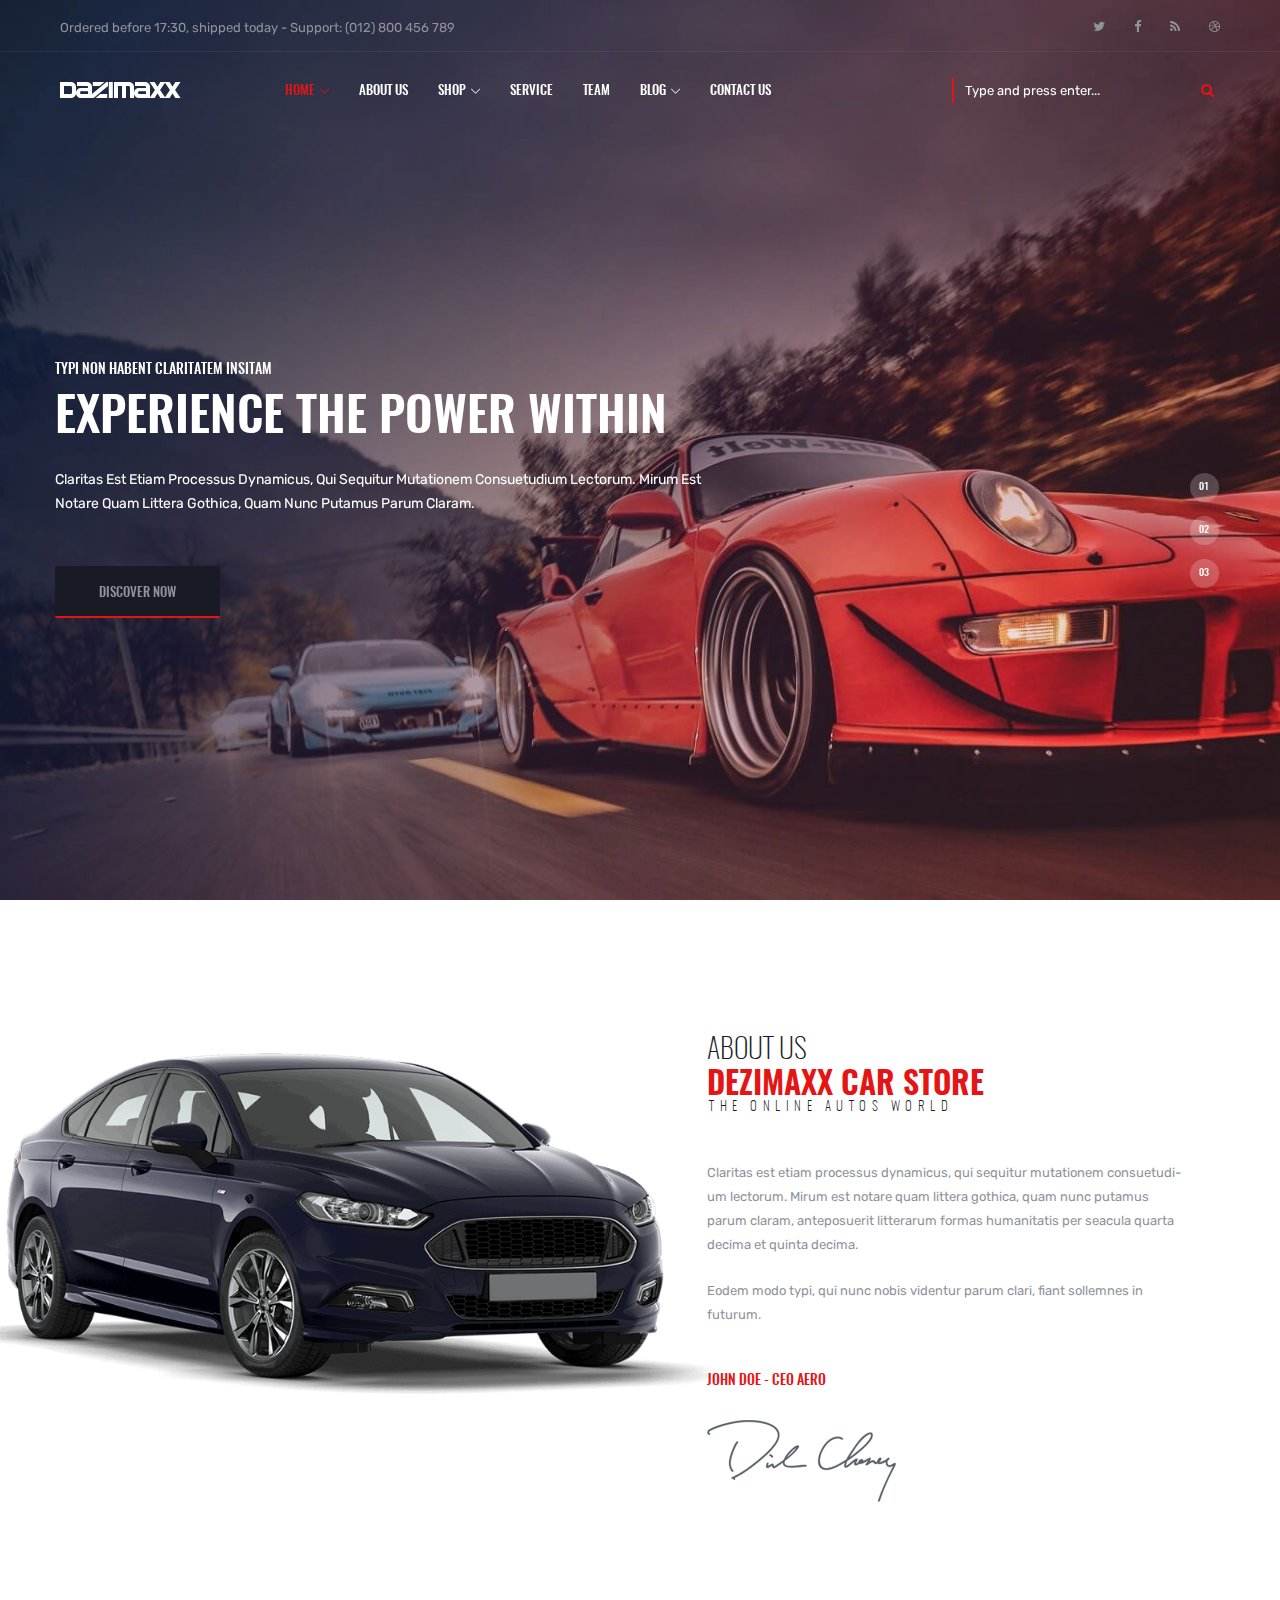
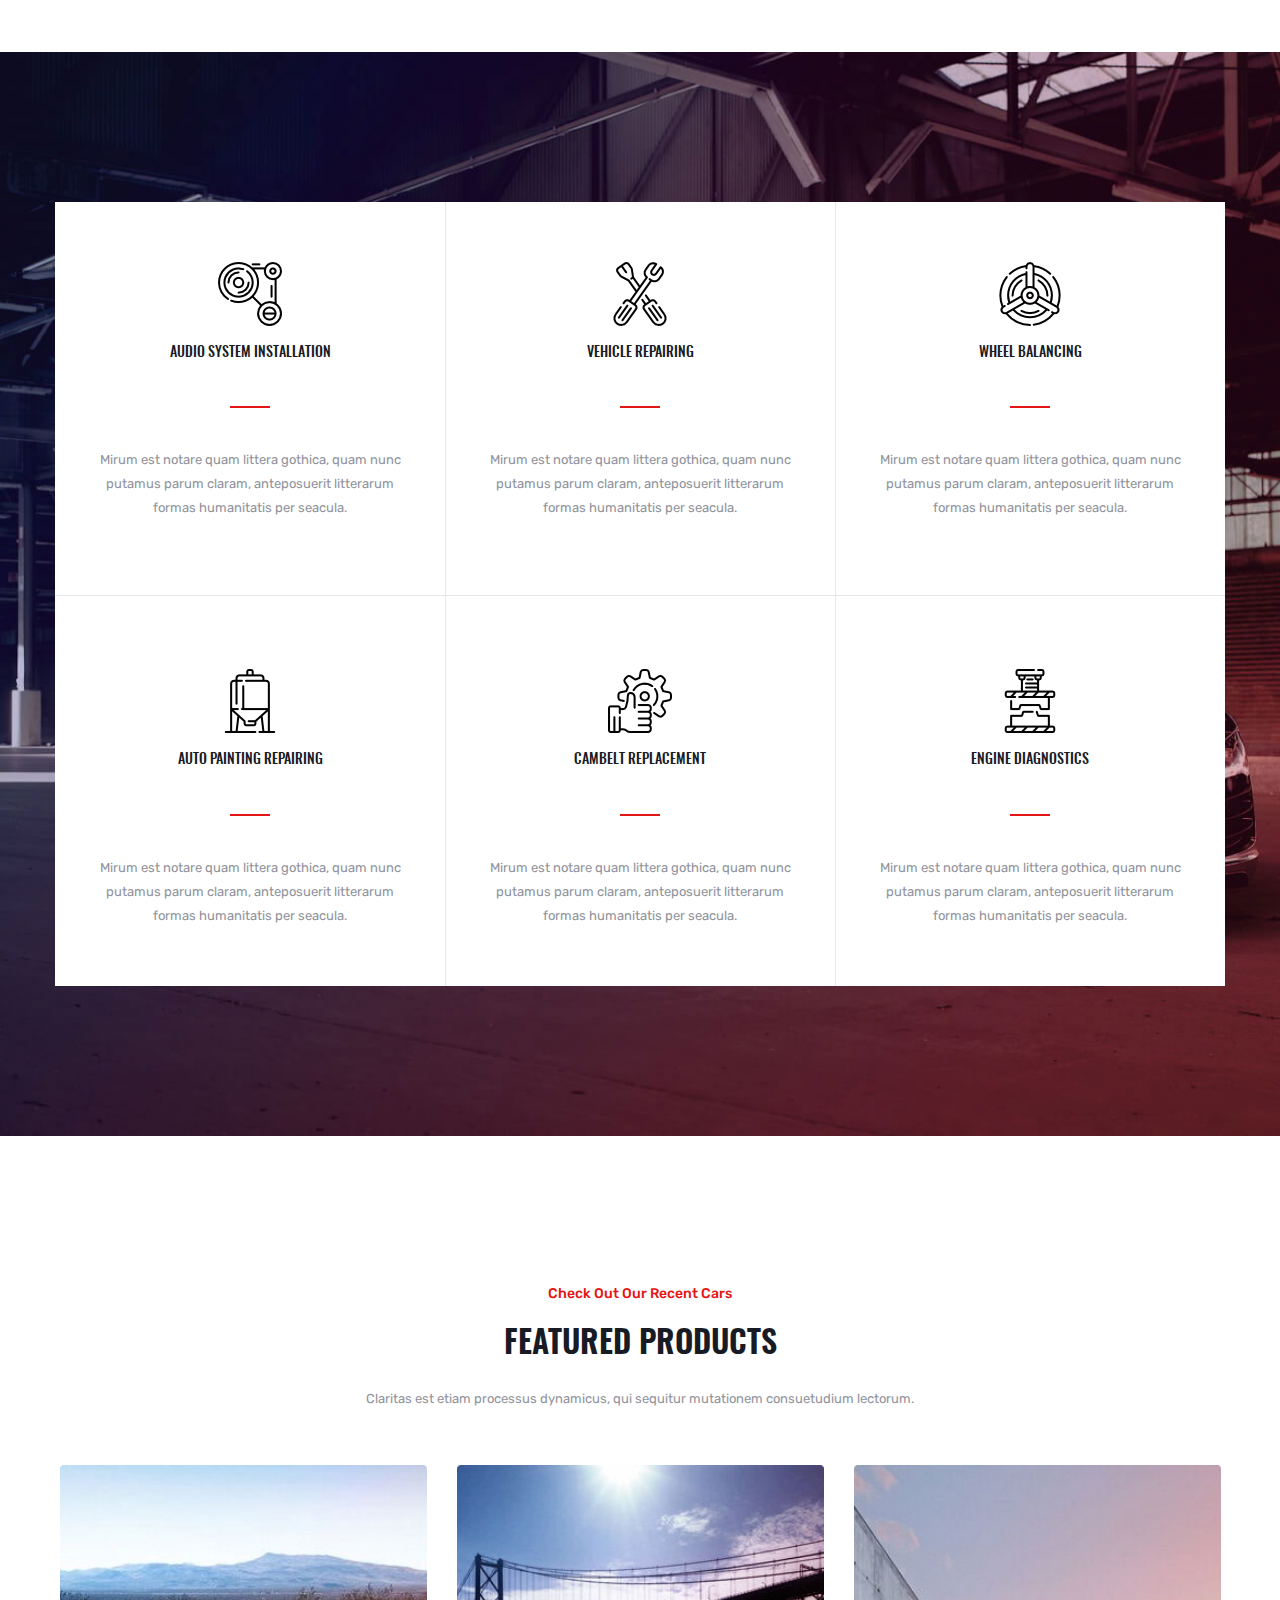
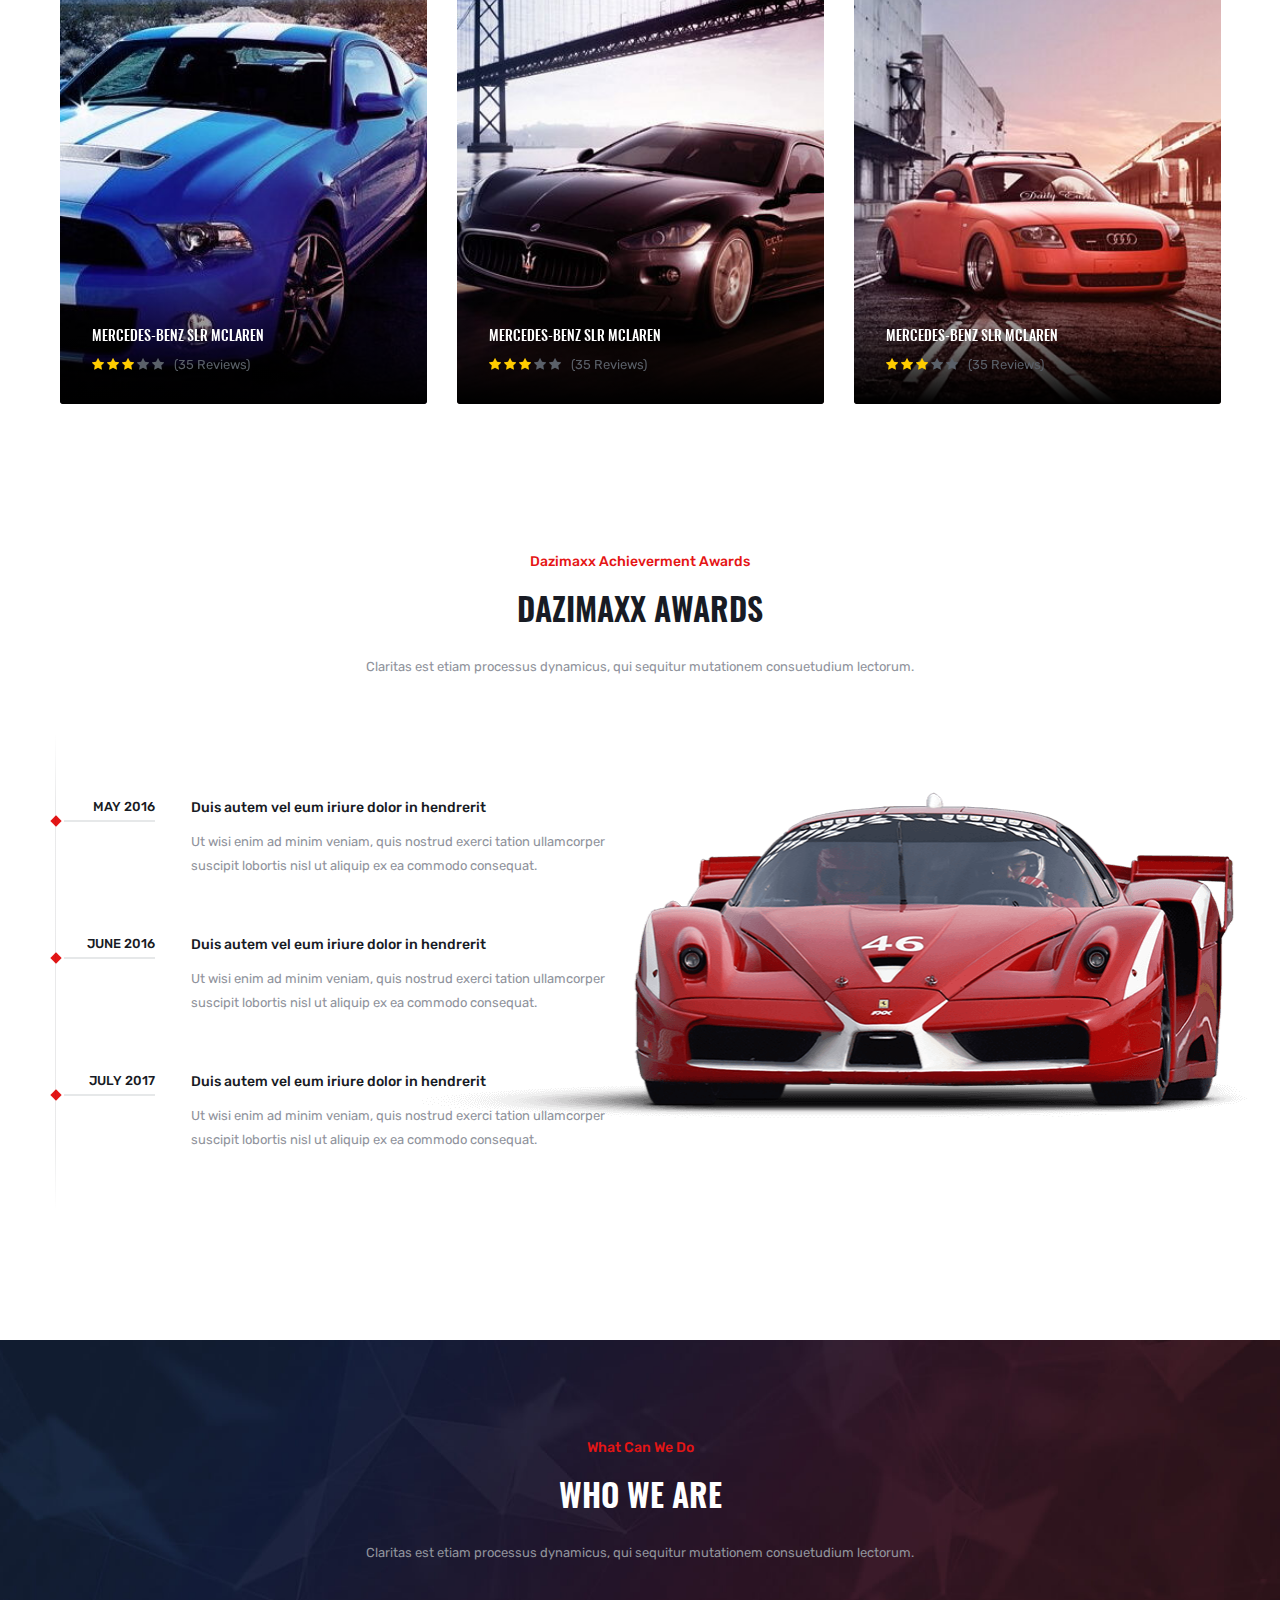
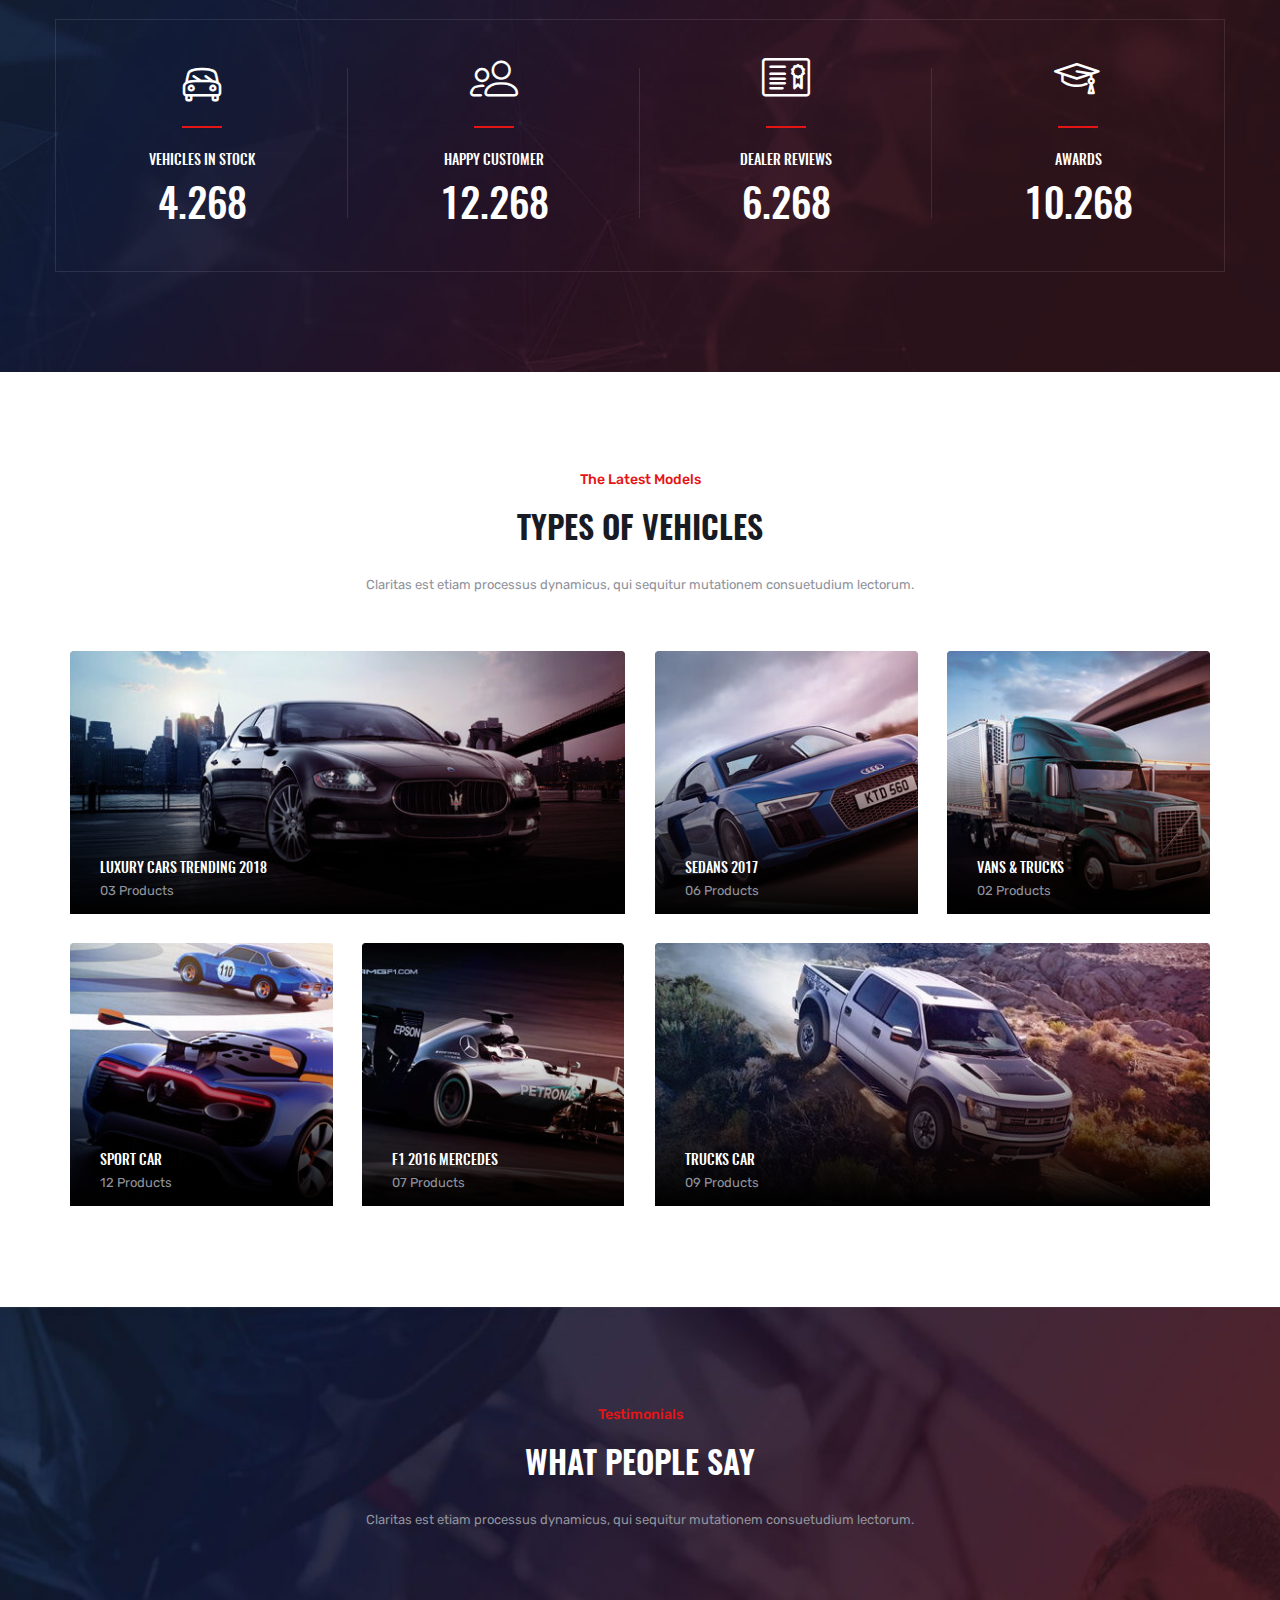
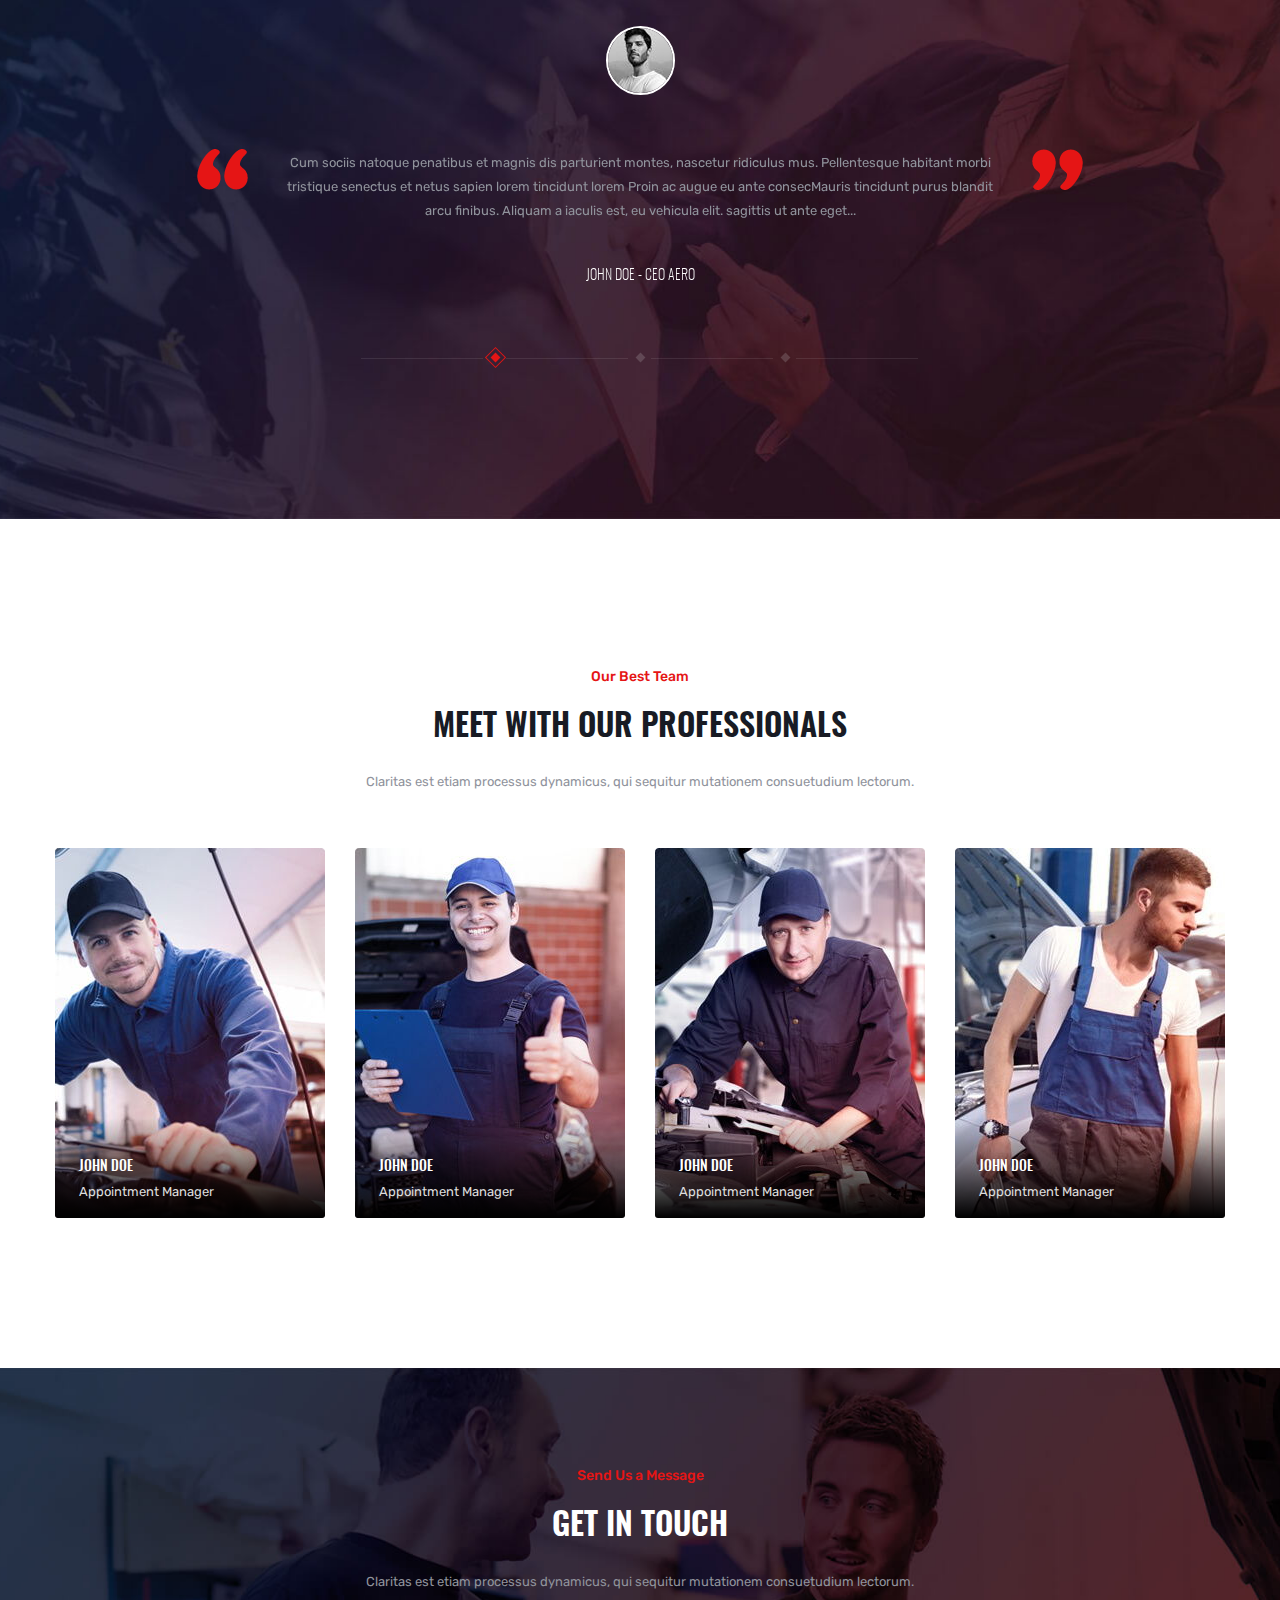
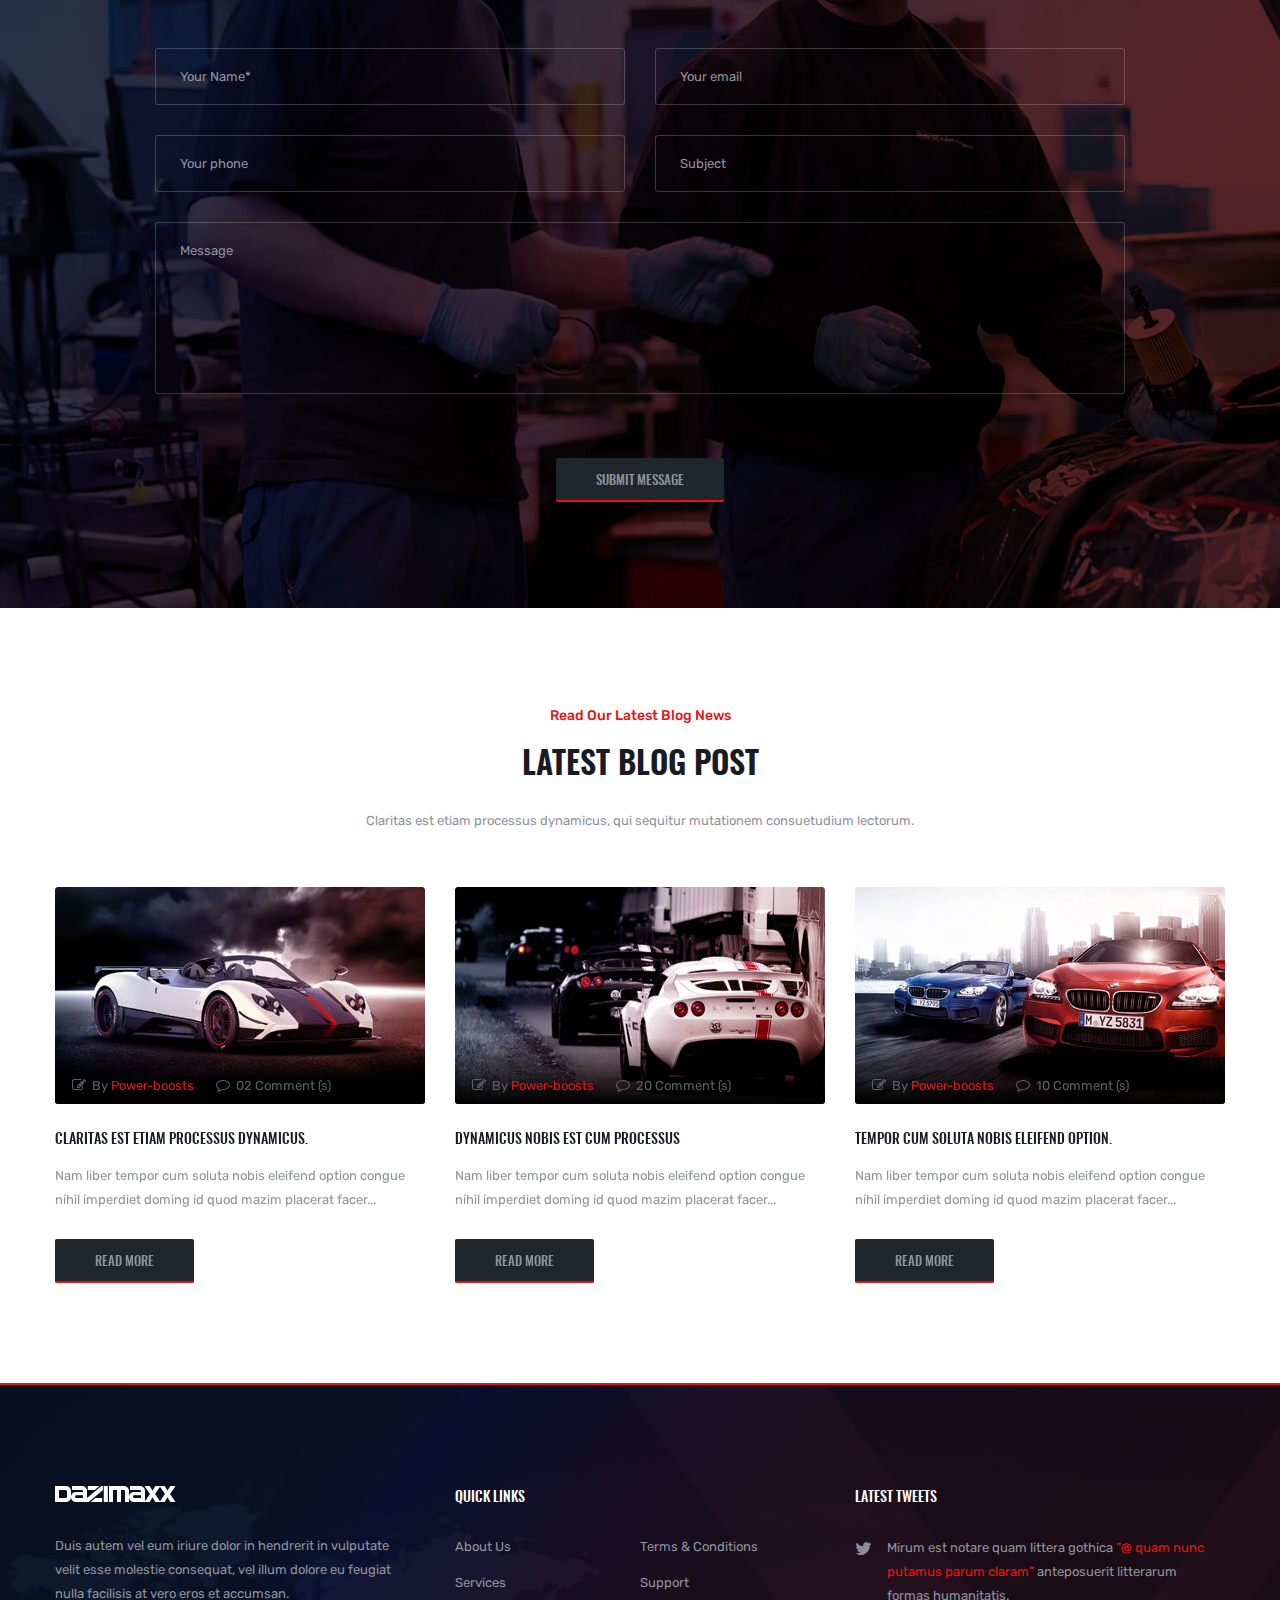
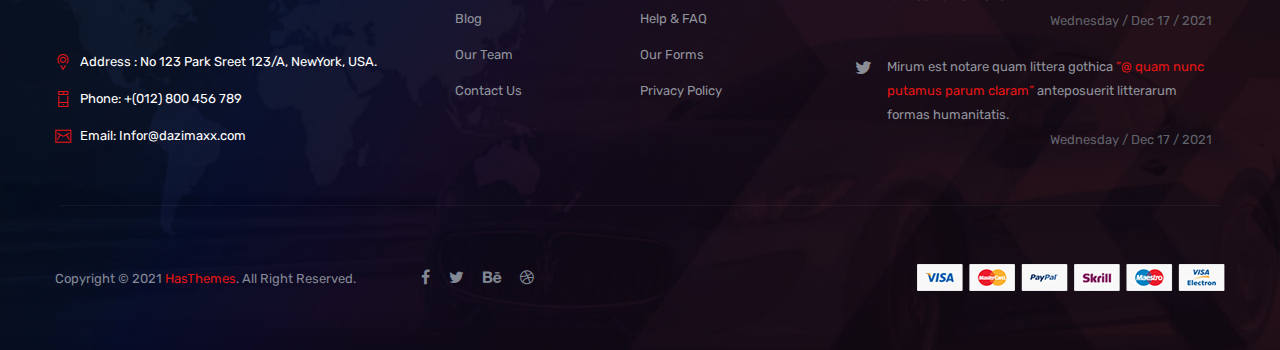
<file: index-3.html>
<!doctype html>
<html class="no-js" lang="en">
    

<head>
        <meta charset="utf-8">
        <meta http-equiv="x-ua-compatible" content="ie=edge">
        <title>Dazimaxx - Premium Multipurpose HTML Template</title>
        <meta name="description" content="">
        <meta name="viewport" content="width=device-width, initial-scale=1">
        
        <!-- Favicon Icon -->
        <link rel="shortcut icon" type="image/x-icon" href="img/favicon.ico">
        
        <!-- Google Fonts -->
        <link href="https://fonts.googleapis.com/css?family=Rubik:400,400i,500" rel="stylesheet"> 
		
		<!-- All css here -->
        <link rel="stylesheet" href="css/bootstrap.min.css">
        <link rel="stylesheet" href="css/font-awesome.min.css">
        <link rel="stylesheet" href="css/meanmenu.css">
        <link rel="stylesheet" href="css/animate.css">
    <link rel="stylesheet" href="css/magnific-popup.css">
        <link rel="stylesheet" href="css/owl.carousel.css">
        <link rel="stylesheet" href="css/slick.css">
        <link rel="stylesheet" href="css/linear-icons.css">
        <link rel="stylesheet" href="css/stroke-gan-icon.css">
        <link rel="stylesheet" href="css/shortcode/shortcodes.css">
        <link rel="stylesheet" href="style.css">
        <link rel="stylesheet" href="css/responsive.css">
        <script src="js/vendor/modernizr-2.8.3.min.js"></script>
    </head>
    <body>
        <!--[if lt IE 8]>
            <p class="browserupgrade">You are using an <strong>outdated</strong> browser. Please <a href="http://browsehappy.com/">upgrade your browser</a> to improve your experience.</p>
        <![endif]-->
        
		<!-- Header Full Area Start -->
		<header class="header-full-area fixed">
            <div class="header-top hidden-xs">
                <div class="container-fluid">
                    <div class="row">
                        <div class="col-lg-6 col-md-7">
                            <div class="header-top-left">
                                <span>Ordered before 17:30, shipped today - Support: (012) 800 456 789</span>
                            </div>
                        </div>
                        <div class="col-lg-6 col-md-5">
                            <div class="social-links">
                                <a href="https://twitter.com/devitemsllc"><i class="fa fa-twitter"></i></a>
                                <a href="https://www.facebook.com/devitems/"><i class="fa fa-facebook"></i></a>
                                <a href="https://www.rss.com/"><i class="fa fa-rss"></i></a>
                                <a href="https://dribbble.com/devitemsllc"><i class="fa fa-dribbble"></i></a>
                            </div>
                        </div>
                    </div>
                </div>
            </div>
            <div class="header-bottom header-sticky">
                <div class="container-fluid">
                    <div class="row">
                        <div class="col-lg-2 col-md-12">
                            <div class="logo">
                                <a href="index.html"><img src="img/logo/logo.png" alt="DAZIMAXX" /></a>
                            </div>
                        </div>
                        <div class="col-lg-7 col-md-12">
                            <div class="main-menu mean-menu">
                                <nav>
                                    <ul>
                                        <li class="active"><a href="index.html">Home<i class="icon-arrow-down"></i></a>
                                            <ul>
                                                <li><a href="index.html">Homepage One</a></li>
                                                <li><a href="index-2.html">Homepage Two</a></li>
                                                <li><a href="index-3.html">Homepage Three</a></li>
                                            </ul>
                                        </li>
                                        <li><a href="about.html">About Us</a></li>
                                        <li><a href="shop-list.html">Shop<i class="icon-arrow-down"></i></a>
                                            <ul>
                                                <li><a href="product-details.html">Product Details</a></li>
                                            </ul>
                                        </li>
                                        <li><a href="service.html">Service</a></li>
                                        <li><a href="team.html">Team</a></li>
                                        <li><a href="blog.html">Blog<i class="icon-arrow-down"></i></a>
                                            <ul>
                                                <li><a href="blog-details.html">Blog Details</a></li>
                                            </ul>
                                        </li>
                                        <li><a href="contact.html">contact us</a></li>
                                    </ul>
                                </nav>
                            </div>
                            <div class="mobile-menu hidden-lg hidden-md"></div>
                        </div>
                        <div class="col-lg-3 col-md-12">
                            <form action="#" method="post">
                                <div class="search-form">
                                    <input type="text" placeholder="Type and press enter...">
                                    <button type="button"><i class="fa fa-search"></i></button>
                                </div>
                            </form>
                        </div>
                    </div>
                </div>
            </div>
		</header>
		<!-- Header Full Area End -->
		<!-- Slider Three Area Start -->
		<div class="slider-three-area">
		    <div class="slider-wrapper">
		        <div  data-dot="01" class="single-slide" style="background-image: url('img/slider/5.jpg');">
                    <div class="banner-content">
                        <div class="container">
                            <div class="row">
                                <div class="col-lg-7 col-md-10 col-sm-12 col-xs-12">
                                    <div class="text-content-wrapper text-left">
                                        <div class="text-content">
                                            <h5 class="pt-80">Typi non habent claritatem insitam</h5>
                                            <h1>experience the power within</h1>
                                            <p>Claritas est etiam processus dynamicus, qui sequitur mutationem consuetudium lectorum. Mirum est notare quam littera gothica, quam nunc putamus parum claram.</p>
                                            <div class="banner-btn">
                                                <a href="product-details.html" class="default-btn">
                                                    <span>Discover now</span>
                                                </a>
                                            </div>
                                        </div>
                                    </div>
                                </div>
                            </div>
                        </div>
                    </div>
		        </div>
		        <div  data-dot="02" class="single-slide" style="background-image: url('img/slider/6.jpg');">
                    <div class="banner-content">
                        <div class="container">
                            <div class="row">
                                <div class="col-lg-7 col-md-10 col-sm-12 col-xs-12">
                                    <div class="text-content-wrapper text-left">
                                        <div class="text-content">
                                            <h5 class="pt-80">Typi non habent claritatem insitam</h5>
                                            <h1>experience the power within</h1>
                                            <p>Claritas est etiam processus dynamicus, qui sequitur mutationem consuetudium lectorum. Mirum est notare quam littera gothica, quam nunc putamus parum claram.</p>
                                            <div class="banner-btn">
                                                <a href="product-details.html" class="default-btn">
                                                    <span>Discover now</span>
                                                </a>
                                            </div>
                                        </div>
                                    </div>
                                </div>
                            </div>
                        </div>
                    </div>
		        </div>
		        <div  data-dot="03" class="single-slide" style="background-image: url('img/slider/1.jpg');">
                    <div class="banner-content">
                        <div class="container">
                            <div class="row">
                                <div class="col-lg-7 col-md-10 col-sm-12 col-xs-12">
                                    <div class="text-content-wrapper text-left">
                                        <div class="text-content">
                                            <h5 class="pt-80">Typi non habent claritatem insitam</h5>
                                            <h1>experience the power within</h1>
                                            <p>Claritas est etiam processus dynamicus, qui sequitur mutationem consuetudium lectorum. Mirum est notare quam littera gothica, quam nunc putamus parum claram.</p>
                                            <div class="banner-btn">
                                                <a href="product-details.html" class="default-btn">
                                                    <span>Discover now</span>
                                                </a>
                                            </div>
                                        </div>
                                    </div>
                                </div>
                            </div>
                        </div>
                    </div>
		        </div>
		    </div>
		</div>
		<!-- Slider Three Area End -->
        <!-- About Light Area Start -->
        <div class="about-light-area pt-135 pb-150">
            <div class="container">
                <div class="row">
                    <div class="col-lg-6 col-md-6 position-relative">
                        <div class="about-image">
                            <img src="img/banner/4.png" alt="">
                        </div>
                    </div>
                    <div class="col-lg-6 col-md-6">
                        <div class="about-title">
                            <h3>About us</h3>
                            <h2>Dezimaxx car store</h2>
                            <span>THE ONLINE AUTOS WORLD</span>
                        </div>
                        <div class="about-text">
                            <p>Claritas est etiam processus dynamicus, qui sequitur mutationem consuetudi- um lectorum. Mirum est notare quam littera gothica, quam nunc putamus parum claram, anteposuerit litterarum formas humanitatis per seacula quarta decima et quinta decima.</p>
                            <p>Eodem modo typi, qui nunc nobis videntur parum clari, fiant sollemnes in futurum.</p>
                            <span>John doe - CEo aero</span>
                            <div class="singature">
                                <img src="img/other/signeture.png" alt="">
                            </div>
                        </div>
                    </div>
                </div>
            </div>
        </div>
        <!-- About Light Area End -->
        <!-- Service Three Area Start -->
        <div class="service-three-area ptb-150 bg-6">
            <div class="container text-center">
                <div class="bg-white">
                    <div class="row custom">
                        <div class="col-lg-4 col-md-6">
                            <div class="single-service">
                                <span class="srv-icon"><img src="img/icon/audio.png" alt=""></span>
                                <h5>Audio System INSTALLATION</h5>
                                <span class="divider"></span>
                                <p>Mirum est notare quam littera gothica, quam nunc putamus parum claram, anteposuerit
                                    litterarum formas humanitatis per seacula.</p>
                            </div>
                        </div>
                        <div class="col-lg-4 col-md-6">
                            <div class="single-service">
                                <span class="srv-icon"><img src="img/icon/repair.png" alt=""></span>
                                <h5>Vehicle REPAIRING</h5>
                                <span class="divider"></span>
                                <p>Mirum est notare quam littera gothica, quam nunc putamus parum claram, anteposuerit
                                    litterarum formas humanitatis per seacula.</p>
                            </div>
                        </div>
                        <div class="col-lg-4 col-md-6">
                            <div class="single-service">
                                <span class="srv-icon"><img src="img/icon/wheel.png" alt=""></span>
                                <h5>Wheel BALANCING</h5>
                                <span class="divider"></span>
                                <p>Mirum est notare quam littera gothica, quam nunc putamus parum claram, anteposuerit
                                    litterarum formas humanitatis per seacula.</p>
                            </div>
                        </div>
                        <div class="col-lg-4 col-md-6">
                            <div class="single-service">
                                <span class="srv-icon"><img src="img/icon/painting.png" alt=""></span>
                                <h5>Auto Painting REPAIRING</h5>
                                <span class="divider"></span>
                                <p>Mirum est notare quam littera gothica, quam nunc putamus parum claram, anteposuerit
                                    litterarum formas humanitatis per seacula.</p>
                            </div>
                        </div>
                        <div class="col-lg-4 col-md-6">
                            <div class="single-service">
                                <span class="srv-icon"><img src="img/icon/replacement.png" alt=""></span>
                                <h5>cambelt replacement</h5>
                                <span class="divider"></span>
                                <p>Mirum est notare quam littera gothica, quam nunc putamus parum claram, anteposuerit
                                    litterarum formas humanitatis per seacula.</p>
                            </div>
                        </div>
                        <div class="col-lg-4 col-md-6">
                            <div class="single-service">
                                <span class="srv-icon"><img src="img/icon/engine.png" alt=""></span>
                                <h5>engine diagnostics</h5>
                                <span class="divider"></span>
                                <p>Mirum est notare quam littera gothica, quam nunc putamus parum claram, anteposuerit
                                    litterarum formas humanitatis per seacula.</p>
                            </div>
                        </div>
                    </div>
                </div>
            </div>
        </div>
        <!-- Service Three Area End -->
        <!-- Feature Products Two Area Start -->
        <div class="feature-product-two-area ptb-150">
            <div class="container-fluid">
                <div class="section-title-light pb-60 text-center">
                    <h5>Check Out Our Recent Cars</h5>
                    <h2>FEATUREd products</h2>
                    <p>Claritas est etiam processus dynamicus, qui sequitur mutationem consuetudium lectorum.</p>
                </div>
                <div class="m-rl-n-15px">
                    <div class="feature-slick-carousel-two">
                        <div class="p-lr-15px">
                            <div class="single-feature-item">
                                <div class="feature-image">
                                    <a href="product-details.html"><img src="img/products/8.jpg" alt=""></a>
                                </div>
                                <div class="feature-wrapper">
                                    <div class="feature-text">
                                        <h5><a href="product-details.html">Mercedes-Benz SLR McLaren</a></h5>
                                        <div class="rating">
											<i class="fa fa-star yellow"></i> 
											<i class="fa fa-star yellow"></i> 
											<i class="fa fa-star yellow"></i> 
											<i class="fa fa-star"></i> 
											<i class="fa fa-star"></i> 
											<span>(35 Reviews)</span>
                                        </div>
                                    </div>
                                    <div class="feature-info">
                                        <span>Protection Plan: <span>2 Year  $4.99</span></span> 
                                        <span>Remote Holder:  <span>$9.99</span></span>
                                        <span>Koral Alexa Voice Remote Case: <span>Red  $16.99</span></span>
                                        <span>AmazonBasics HD Antenna: <span>25 Mile  $14.99</span></span>
                                    </div>
                                    <div class="feature-price">
                                        <span class="discount">-30%</span>
                                        <span class="current-price">$280.000.000</span>
                                        <span class="pre-price">$280.000</span>
                                    </div>
                                </div>
                            </div>
                        </div>
                        <div class="p-lr-15px">
                            <div class="single-feature-item">
                                <div class="feature-image">
                                    <a href="product-details.html"><img src="img/products/4.jpg" alt=""></a>
                                </div>
                                <div class="feature-wrapper">
                                    <div class="feature-text">
                                        <h5><a href="product-details.html">Mercedes-Benz SLR McLaren</a></h5>
                                        <div class="rating">
											<i class="fa fa-star yellow"></i> 
											<i class="fa fa-star yellow"></i> 
											<i class="fa fa-star yellow"></i> 
											<i class="fa fa-star"></i> 
											<i class="fa fa-star"></i> 
											<span>(35 Reviews)</span>
                                        </div>
                                    </div>
                                    <div class="feature-info">
                                        <span>Protection Plan: <span>2 Year  $4.99</span></span> 
                                        <span>Remote Holder:  <span>$9.99</span></span>
                                        <span>Koral Alexa Voice Remote Case: <span>Red  $16.99</span></span>
                                        <span>AmazonBasics HD Antenna: <span>25 Mile  $14.99</span></span>
                                    </div>
                                    <div class="feature-price">
                                        <span class="discount">-30%</span>
                                        <span class="current-price">$280.000.000</span>
                                        <span class="pre-price">$280.000</span>
                                    </div>
                                </div>
                            </div>
                        </div>
                        <div class="p-lr-15px">
                            <div class="single-feature-item">
                                <div class="feature-image">
                                    <a href="product-details.html"><img src="img/products/5.jpg" alt=""></a>
                                </div>
                                <div class="feature-wrapper">
                                    <div class="feature-text">
                                        <h5><a href="product-details.html">Mercedes-Benz SLR McLaren</a></h5>
                                        <div class="rating">
											<i class="fa fa-star yellow"></i> 
											<i class="fa fa-star yellow"></i> 
											<i class="fa fa-star yellow"></i> 
											<i class="fa fa-star"></i> 
											<i class="fa fa-star"></i> 
											<span>(35 Reviews)</span>
                                        </div>
                                    </div>
                                    <div class="feature-info">
                                        <span>Protection Plan: <span>2 Year  $4.99</span></span> 
                                        <span>Remote Holder:  <span>$9.99</span></span>
                                        <span>Koral Alexa Voice Remote Case: <span>Red  $16.99</span></span>
                                        <span>AmazonBasics HD Antenna: <span>25 Mile  $14.99</span></span>
                                    </div>
                                    <div class="feature-price">
                                        <span class="discount">-30%</span>
                                        <span class="current-price">$280.000.000</span>
                                        <span class="pre-price">$280.000</span>
                                    </div>
                                </div>
                            </div>
                        </div>
                        <div class="p-lr-15px">
                            <div class="single-feature-item">
                                <div class="feature-image">
                                    <a href="product-details.html"><img src="img/products/6.jpg" alt=""></a>
                                </div>
                                <div class="feature-wrapper">
                                    <div class="feature-text">
                                        <h5><a href="product-details.html">Mercedes-Benz SLR McLaren</a></h5>
                                        <div class="rating">
											<i class="fa fa-star yellow"></i> 
											<i class="fa fa-star yellow"></i> 
											<i class="fa fa-star yellow"></i> 
											<i class="fa fa-star"></i> 
											<i class="fa fa-star"></i> 
											<span>(35 Reviews)</span>
                                        </div>
                                    </div>
                                    <div class="feature-info">
                                        <span>Protection Plan: <span>2 Year  $4.99</span></span> 
                                        <span>Remote Holder:  <span>$9.99</span></span>
                                        <span>Koral Alexa Voice Remote Case: <span>Red  $16.99</span></span>
                                        <span>AmazonBasics HD Antenna: <span>25 Mile  $14.99</span></span>
                                    </div>
                                    <div class="feature-price">
                                        <span class="discount">-30%</span>
                                        <span class="current-price">$280.000.000</span>
                                        <span class="pre-price">$280.000</span>
                                    </div>
                                </div>
                            </div>
                        </div>
                        <div class="p-lr-15px">
                            <div class="single-feature-item">
                                <div class="feature-image">
                                    <a href="product-details.html"><img src="img/products/7.jpg" alt=""></a>
                                </div>
                                <div class="feature-wrapper">
                                    <div class="feature-text">
                                        <h5><a href="product-details.html">Mercedes-Benz SLR McLaren</a></h5>
                                        <div class="rating">
											<i class="fa fa-star yellow"></i> 
											<i class="fa fa-star yellow"></i> 
											<i class="fa fa-star yellow"></i> 
											<i class="fa fa-star"></i> 
											<i class="fa fa-star"></i> 
											<span>(35 Reviews)</span>
                                        </div>
                                    </div>
                                    <div class="feature-info">
                                        <span>Protection Plan: <span>2 Year  $4.99</span></span> 
                                        <span>Remote Holder:  <span>$9.99</span></span>
                                        <span>Koral Alexa Voice Remote Case: <span>Red  $16.99</span></span>
                                        <span>AmazonBasics HD Antenna: <span>25 Mile  $14.99</span></span>
                                    </div>
                                    <div class="feature-price">
                                        <span class="discount">-30%</span>
                                        <span class="current-price">$280.000.000</span>
                                        <span class="pre-price">$280.000</span>
                                    </div>
                                </div>
                            </div>
                        </div>
                        <div class="p-lr-15px">
                            <div class="single-feature-item">
                                <div class="feature-image">
                                    <a href="product-details.html"><img src="img/products/8.jpg" alt=""></a>
                                </div>
                                <div class="feature-wrapper">
                                    <div class="feature-text">
                                        <h5><a href="product-details.html">Mercedes-Benz SLR McLaren</a></h5>
                                        <div class="rating">
											<i class="fa fa-star yellow"></i> 
											<i class="fa fa-star yellow"></i> 
											<i class="fa fa-star yellow"></i> 
											<i class="fa fa-star"></i> 
											<i class="fa fa-star"></i> 
											<span>(35 Reviews)</span>
                                        </div>
                                    </div>
                                    <div class="feature-info">
                                        <span>Protection Plan: <span>2 Year  $4.99</span></span> 
                                        <span>Remote Holder:  <span>$9.99</span></span>
                                        <span>Koral Alexa Voice Remote Case: <span>Red  $16.99</span></span>
                                        <span>AmazonBasics HD Antenna: <span>25 Mile  $14.99</span></span>
                                    </div>
                                    <div class="feature-price">
                                        <span class="discount">-30%</span>
                                        <span class="current-price">$280.000.000</span>
                                        <span class="pre-price">$280.000</span>
                                    </div>
                                </div>
                            </div>
                        </div>
                        <div class="p-lr-15px">
                            <div class="single-feature-item">
                                <div class="feature-image">
                                    <a href="product-details.html"><img src="img/products/4.jpg" alt=""></a>
                                </div>
                                <div class="feature-wrapper">
                                    <div class="feature-text">
                                        <h5><a href="product-details.html">Mercedes-Benz SLR McLaren</a></h5>
                                        <div class="rating">
											<i class="fa fa-star yellow"></i> 
											<i class="fa fa-star yellow"></i> 
											<i class="fa fa-star yellow"></i> 
											<i class="fa fa-star"></i> 
											<i class="fa fa-star"></i> 
											<span>(35 Reviews)</span>
                                        </div>
                                    </div>
                                    <div class="feature-info">
                                        <span>Protection Plan: <span>2 Year  $4.99</span></span> 
                                        <span>Remote Holder:  <span>$9.99</span></span>
                                        <span>Koral Alexa Voice Remote Case: <span>Red  $16.99</span></span>
                                        <span>AmazonBasics HD Antenna: <span>25 Mile  $14.99</span></span>
                                    </div>
                                    <div class="feature-price">
                                        <span class="discount">-30%</span>
                                        <span class="current-price">$280.000.000</span>
                                        <span class="pre-price">$280.000</span>
                                    </div>
                                </div>
                            </div>
                        </div>
                        <div class="p-lr-15px">
                            <div class="single-feature-item">
                                <div class="feature-image">
                                    <a href="product-details.html"><img src="img/products/5.jpg" alt=""></a>
                                </div>
                                <div class="feature-wrapper">
                                    <div class="feature-text">
                                        <h5><a href="product-details.html">Mercedes-Benz SLR McLaren</a></h5>
                                        <div class="rating">
											<i class="fa fa-star yellow"></i> 
											<i class="fa fa-star yellow"></i> 
											<i class="fa fa-star yellow"></i> 
											<i class="fa fa-star"></i> 
											<i class="fa fa-star"></i> 
											<span>(35 Reviews)</span>
                                        </div>
                                    </div>
                                    <div class="feature-info">
                                        <span>Protection Plan: <span>2 Year  $4.99</span></span> 
                                        <span>Remote Holder:  <span>$9.99</span></span>
                                        <span>Koral Alexa Voice Remote Case: <span>Red  $16.99</span></span>
                                        <span>AmazonBasics HD Antenna: <span>25 Mile  $14.99</span></span>
                                    </div>
                                    <div class="feature-price">
                                        <span class="discount">-30%</span>
                                        <span class="current-price">$280.000.000</span>
                                        <span class="pre-price">$280.000</span>
                                    </div>
                                </div>
                            </div>
                        </div>
                        <div class="p-lr-15px">
                            <div class="single-feature-item">
                                <div class="feature-image">
                                    <a href="product-details.html"><img src="img/products/6.jpg" alt=""></a>
                                </div>
                                <div class="feature-wrapper">
                                    <div class="feature-text">
                                        <h5><a href="product-details.html">Mercedes-Benz SLR McLaren</a></h5>
                                        <div class="rating">
											<i class="fa fa-star yellow"></i> 
											<i class="fa fa-star yellow"></i> 
											<i class="fa fa-star yellow"></i> 
											<i class="fa fa-star"></i> 
											<i class="fa fa-star"></i> 
											<span>(35 Reviews)</span>
                                        </div>
                                    </div>
                                    <div class="feature-info">
                                        <span>Protection Plan: <span>2 Year  $4.99</span></span> 
                                        <span>Remote Holder:  <span>$9.99</span></span>
                                        <span>Koral Alexa Voice Remote Case: <span>Red  $16.99</span></span>
                                        <span>AmazonBasics HD Antenna: <span>25 Mile  $14.99</span></span>
                                    </div>
                                    <div class="feature-price">
                                        <span class="discount">-30%</span>
                                        <span class="current-price">$280.000.000</span>
                                        <span class="pre-price">$280.000</span>
                                    </div>
                                </div>
                            </div>
                        </div>
                        <div class="p-lr-15px">
                            <div class="single-feature-item">
                                <div class="feature-image">
                                    <a href="product-details.html"><img src="img/products/7.jpg" alt=""></a>
                                </div>
                                <div class="feature-wrapper">
                                    <div class="feature-text">
                                        <h5><a href="product-details.html">Mercedes-Benz SLR McLaren</a></h5>
                                        <div class="rating">
											<i class="fa fa-star yellow"></i> 
											<i class="fa fa-star yellow"></i> 
											<i class="fa fa-star yellow"></i> 
											<i class="fa fa-star"></i> 
											<i class="fa fa-star"></i> 
											<span>(35 Reviews)</span>
                                        </div>
                                    </div>
                                    <div class="feature-info">
                                        <span>Protection Plan: <span>2 Year  $4.99</span></span> 
                                        <span>Remote Holder:  <span>$9.99</span></span>
                                        <span>Koral Alexa Voice Remote Case: <span>Red  $16.99</span></span>
                                        <span>AmazonBasics HD Antenna: <span>25 Mile  $14.99</span></span>
                                    </div>
                                    <div class="feature-price">
                                        <span class="discount">-30%</span>
                                        <span class="current-price">$280.000.000</span>
                                        <span class="pre-price">$280.000</span>
                                    </div>
                                </div>
                            </div>
                        </div>
                    </div>
                </div>
            </div>
        </div>
        <!-- Feature Products Two Area End -->
        <!-- Timeline Three Area Start -->
        <div class="timeline-three-area overflow-hidden pb-130">
            <div class="container">
                <div class="section-title-light pb-60 text-center fix">
                    <h5>Dazimaxx Achieverment  Awards</h5>
                    <h2>Dazimaxx awards</h2>
                    <p>Claritas est etiam processus dynamicus, qui sequitur mutationem consuetudium lectorum.</p>
                </div>
                <div class="timeline-container">
                    <div class="timeline-wrapper">
                        <div class="single-timeline-item">
                            <span class="timeline-date">MAY 2016</span>
                            <div class="timeline-text">
                                <span class="timeline-title">Duis autem vel eum iriure dolor in hendrerit</span>
                                <p>Ut wisi enim ad minim veniam, quis nostrud exerci tation ullamcorper suscipit lobortis nisl ut aliquip ex ea commodo consequat.</p>
                            </div>
                        </div>
                        <div class="single-timeline-item">
                            <span class="timeline-date">JUNE 2016</span>
                            <div class="timeline-text">
                                <span class="timeline-title">Duis autem vel eum iriure dolor in hendrerit</span>
                                <p>Ut wisi enim ad minim veniam, quis nostrud exerci tation ullamcorper suscipit lobortis nisl ut aliquip ex ea commodo consequat.</p>
                            </div>
                        </div>
                        <div class="single-timeline-item">
                            <span class="timeline-date">JULY 2017</span>
                            <div class="timeline-text">
                                <span class="timeline-title">Duis autem vel eum iriure dolor in hendrerit</span>
                                <p>Ut wisi enim ad minim veniam, quis nostrud exerci tation ullamcorper suscipit lobortis nisl ut aliquip ex ea commodo consequat.</p>
                            </div>
                        </div>
                    </div>
                    <div class="timeline-image">
                        <img src="img/banner/3.png" alt="">
                    </div>
                </div>
            </div>
        </div>
        <!-- Timeline Three Area End -->
        <!-- Fun Factor Area Start -->
        <div class="fun-factor-area bg-2 ptb-100">
            <div class="container">
                <div class="section-title pb-60 text-center">
                    <h5>What Can We Do</h5>
                    <h2>WHO WE ARE</h2>
                    <p>Claritas est etiam processus dynamicus, qui sequitur mutationem consuetudium lectorum.</p>
                </div>
                <div class="fun-container">
                    <div class="single-fun-factor">
                        <div class="fun-item">
                            <span class="lnr lnr-car fun-icon"></span>
                            <span class="fun-divider"></span>
                            <h5>VEHICLES IN STOCK</h5>
                            <h1><span class="counter">4.268</span></h1>
                        </div>
                    </div>
                    <div class="single-fun-factor">
                        <div class="fun-item">
                            <span class="lnr lnr-users fun-icon"></span>
                            <span class="fun-divider"></span>
                            <h5>HAPPY CUSTOMER</h5>
                            <h1><span class="counter">12.268</span></h1>
                        </div>
                    </div>
                    <div class="single-fun-factor">
                        <div class="fun-item">
                            <span class="lnr lnr-license fun-icon"></span>
                            <span class="fun-divider"></span>
                            <h5>DEALER REVIEWS</h5>
                            <h1><span class="counter">6.268</span></h1>
                        </div>
                    </div>
                    <div class="single-fun-factor">
                        <div class="fun-item">
                            <span class="lnr lnr-graduation-hat fun-icon"></span>
                            <span class="fun-divider"></span>
                            <h5>AWARDS</h5>
                            <h1><span class="counter">10.268</span></h1>
                        </div>
                    </div>
                </div>
            </div>
        </div>
        <!-- Fun Factor Area End -->
        <!-- Latest Products Area Start -->
        <div class="latest-product-area pt-100 pb-70">
            <div class="container">
                <div class="section-title-light pb-60 text-center">
                    <h5>The Latest Models</h5>
                    <h2>TYPES OF VEHICLES</h2>
                    <p>Claritas est etiam processus dynamicus, qui sequitur mutationem consuetudium lectorum.</p>
                </div>
                <div class="grid">
                    <div class="row">
                        <div class="col-md-6 col-sm-12 grid-item col-xs-12">
                            <div class="latest-item">
                                <a href="product-details.html">
                                    <img src="img/latest_products/1.jpg" alt="">
                                    <span class="latest-p-title">
                                        <span class="p-title-1">Luxury Cars trending 2018</span>
                                        <span class="p-number">03 Products</span>
                                    </span>
                                </a>
                            </div>
                        </div>
                        <div class="col-md-3 col-sm-6 grid-item col-xs-12">
                            <div class="latest-item">
                                <a href="product-details.html">
                                    <img src="img/latest_products/2.jpg" alt="">
                                    <span class="latest-p-title">
                                        <span class="p-title-1">Sedans 2017</span>
                                        <span class="p-number">06 Products</span>
                                    </span>
                                </a>
                            </div>
                        </div>
                        <div class="col-md-3 col-sm-6 grid-item col-xs-12">
                            <div class="latest-item">
                                <a href="product-details.html">
                                    <img src="img/latest_products/3.jpg" alt="">
                                    <div class="latest-p-title">
                                        <span class="p-title-1">VANS &amp; TRUCKS</span>
                                        <span class="p-number">02 Products</span>
                                    </div>
                                </a>
                            </div>
                        </div>
                        <div class="col-md-3 col-sm-6 grid-item col-xs-12">
                            <div class="latest-item">
                                <a href="product-details.html">
                                    <img src="img/latest_products/4.jpg" alt="">
                                    <div class="latest-p-title">
                                        <span class="p-title-1">Sport car</span>
                                        <span class="p-number">12 Products</span>
                                    </div>
                                </a>
                            </div>
                        </div>
                        <div class="col-md-3 col-sm-6 grid-item col-xs-12">
                            <div class="latest-item">
                                <a href="product-details.html">
                                    <img src="img/latest_products/5.jpg" alt="">
                                    <div class="latest-p-title">
                                        <span class="p-title-1">F1 2016 Mercedes</span>
                                        <span class="p-number">07 Products</span>
                                    </div>
                                </a>
                            </div>
                        </div>
                        <div class="col-md-6 col-sm-12 grid-item col-xs-12">
                            <div class="latest-item">
                                <a href="product-details.html">
                                    <img src="img/latest_products/6.jpg" alt="">
                                    <div class="latest-p-title">
                                        <span class="p-title-1">Trucks car</span>
                                        <span class="p-number">09 Products</span>
                                    </div>
                                </a>
                            </div>
                        </div>
                    </div>
                </div>
            </div>
        </div>
        <!-- Latest Products Area End -->
        <!-- Testimonial Three Area Start -->
        <div class="testimonial-three-area bg-7 pt-100 pb-150">
            <div class="container">
                <div class="section-title pb-100 text-center">
                    <h5>Testimonials</h5>
                    <h2>What people say</h2>
                    <p>Claritas est etiam processus dynamicus, qui sequitur mutationem consuetudium lectorum.</p>
                </div>
                <div class="row">
                    <div class="col-lg-10 offset-lg-1">
                        <div class="testimonial-carousel">
                            <div class="single-testi">
                                <span><img src="img/testimonial/1.jpg" alt=""></span>
                                <p>Cum sociis natoque penatibus et magnis dis parturient montes, nascetur ridiculus mus. Pellentesque habitant morbi tristique senectus et netus sapien lorem tincidunt lorem Proin ac augue eu ante consecMauris tincidunt purus blandit arcu finibus. Aliquam a iaculis est, eu vehicula elit. sagittis ut ante eget...</p>
                                <span class="name-info">John doe - CEo aero</span>
                            </div>
                            <div class="single-testi">
                                <span><img src="img/testimonial/1.jpg" alt=""></span>
                                <p>Cum sociis natoque penatibus et magnis dis parturient montes, nascetur ridiculus mus. Pellentesque habitant morbi tristique senectus et netus sapien lorem tincidunt lorem Proin ac augue eu ante consecMauris tincidunt purus blandit arcu finibus. Aliquam a iaculis est, eu vehicula elit. sagittis ut ante eget...</p>
                                <div class="name-info">John doe - CEo aero</div>
                            </div>
                            <div class="single-testi">
                                <span><img src="img/testimonial/1.jpg" alt=""></span>
                                <p>Cum sociis natoque penatibus et magnis dis parturient montes, nascetur ridiculus mus. Pellentesque habitant morbi tristique senectus et netus sapien lorem tincidunt lorem Proin ac augue eu ante consecMauris tincidunt purus blandit arcu finibus. Aliquam a iaculis est, eu vehicula elit. sagittis ut ante eget...</p>
                                <div class="name-info">John doe - CEo aero</div>
                            </div>
                        </div>
                    </div>
                </div>
            </div>
        </div>
        <!-- Testimonial Three Area End -->
        <!-- Team Three Area Start -->
        <div class="team-three-area ptb-150">
            <div class="container">
                <div class="section-title-light pb-60 text-center">
                    <h5>Our Best Team</h5>
                    <h2>meet with OUR professionals</h2>
                    <p>Claritas est etiam processus dynamicus, qui sequitur mutationem consuetudium lectorum.</p>
                </div>
                <div class="row">
                    <div class="col-lg-3 col-md-6 col-sm-6">
                        <div class="single-member">
                            <div class="team-img"><img src="img/team/1.jpg" alt=""></div>
                            <div class="team-text">
                                <div class="team-info">
                                    <h5 class="member-name"><a href="team.html">John doe</a></h5>
                                    <span class="member-info">Appointment Manager</span>
                                </div>
                                <div class="team-hover">
                                    <span>Phone: <span>+(800) 1234 5678 90</span></span>
                                    <span>Email: <span>John_doe@gmail.com</span></span>
                                    <div class="member-links">
                                        <a href="https://twitter.com/devitemsllc"><i class="fa fa-twitter"></i></a>
                                        <a href="https://www.facebook.com/devitems/"><i class="fa fa-facebook"></i></a>
                                        <a href="https://dribbble.com/devitemsllc"><i class="fa fa-dribbble"></i></a>
                                        <a href="https://www.rss.com/"><i class="fa fa-rss"></i></a>
                                    </div>
                                </div>
                            </div>
                        </div>
                    </div>
                    <div class="col-lg-3 col-md-6 col-sm-6">
                        <div class="single-member">
                            <div class="team-img"><img src="img/team/2.jpg" alt=""></div>
                            <div class="team-text">
                                <div class="team-info">
                                    <h5 class="member-name"><a href="team.html">John doe</a></h5>
                                    <span class="member-info">Appointment Manager</span>
                                </div>
                                <div class="team-hover">
                                    <span>Phone: <span>+(800) 1234 5678 90</span></span>
                                    <span>Email: <span>John_doe@gmail.com</span></span>
                                    <div class="member-links">
                                        <a href="https://twitter.com/devitemsllc"><i class="fa fa-twitter"></i></a>
                                        <a href="https://www.facebook.com/devitems/"><i class="fa fa-facebook"></i></a>
                                        <a href="https://dribbble.com/devitemsllc"><i class="fa fa-dribbble"></i></a>
                                        <a href="https://www.rss.com/"><i class="fa fa-rss"></i></a>
                                    </div>
                                </div>
                            </div>
                        </div>
                    </div>
                    <div class="col-lg-3 col-md-6 col-sm-6">
                        <div class="single-member">
                            <div class="team-img"><img src="img/team/3.jpg" alt=""></div>
                            <div class="team-text">
                                <div class="team-info">
                                    <h5 class="member-name"><a href="team.html">John doe</a></h5>
                                    <span class="member-info">Appointment Manager</span>
                                </div>
                                <div class="team-hover">
                                    <span>Phone: <span>+(800) 1234 5678 90</span></span>
                                    <span>Email: <span>John_doe@gmail.com</span></span>
                                    <div class="member-links">
                                        <a href="https://twitter.com/devitemsllc"><i class="fa fa-twitter"></i></a>
                                        <a href="https://www.facebook.com/devitems/"><i class="fa fa-facebook"></i></a>
                                        <a href="https://dribbble.com/devitemsllc"><i class="fa fa-dribbble"></i></a>
                                        <a href="https://www.rss.com/"><i class="fa fa-rss"></i></a>
                                    </div>
                                </div>
                            </div>
                        </div>
                    </div>
                    <div class="col-lg-3 col-md-6 col-sm-6">
                        <div class="single-member">
                            <div class="team-img"><img src="img/team/4.jpg" alt=""></div>
                            <div class="team-text">
                                <div class="team-info">
                                    <h5 class="member-name"><a href="team.html">John doe</a></h5>
                                    <span class="member-info">Appointment Manager</span>
                                </div>
                                <div class="team-hover">
                                    <span>Phone: <span>+(800) 1234 5678 90</span></span>
                                    <span>Email: <span>John_doe@gmail.com</span></span>
                                    <div class="member-links">
                                        <a href="https://twitter.com/devitemsllc"><i class="fa fa-twitter"></i></a>
                                        <a href="https://www.facebook.com/devitems/"><i class="fa fa-facebook"></i></a>
                                        <a href="https://dribbble.com/devitemsllc"><i class="fa fa-dribbble"></i></a>
                                        <a href="https://www.rss.com/"><i class="fa fa-rss"></i></a>
                                    </div>
                                </div>
                            </div>
                        </div>
                    </div>
                </div>
            </div>
        </div>
        <!-- Team Three Area End -->
        <!-- Contact Three Area Start -->
        <div class="contact-three-area bg-4 pt-100 pb-90">
            <div class="container">
                <div class="section-title pb-60 text-center fix">
                    <h5>Send  Us a Message</h5>
                    <h2>Get in touch</h2>
                    <p>Claritas est etiam processus dynamicus, qui sequitur mutationem consuetudium lectorum.</p>
                </div>
                <div class="row">
                    <div class="col-lg-10 offset-lg-1 text-center">
                        <form id="contact-form" action="https://whizthemes.com/nazmul/php/mail.php" method="post">
                            <div class="row">
                                <div class="col-md-6">
                                    <input type="text" name="name" id="name" placeholder="Your Name*">
                                </div>
                                <div class="col-md-6">
                                    <input type="text" name="email" id="email" placeholder="Your email">
                                </div>
                            </div>
                            <div class="row">
                                <div class="col-md-6">
                                    <input type="text" name="phone" id="phone" placeholder="Your phone">
                                </div>
                                <div class="col-md-6">
                                    <input type="text" name="subject" id="subject" placeholder="Subject">
                                </div>
                            </div>
                            <textarea name="message" id="message" cols="30" rows="10" placeholder="Message"></textarea>
                            <button type="submit" class="default-btn submit-btn"><span>submit message</span></button>
                            <p class="form-messege"></p>
                        </form>
                    </div>
                </div>
            </div>
        </div>
        <!-- Contact Three Area End -->
        <!-- Blog Two Area Start -->
        <div class="blog-two-area ptb-100">
            <div class="container">
                <div class="section-title-light pb-60 text-center fix">
                    <h5>Read Our Latest Blog News</h5>
                    <h2>latest blog post</h2>
                    <p>Claritas est etiam processus dynamicus, qui sequitur mutationem consuetudium lectorum.</p>
                </div>
                <div class="m-rl-n-15px">
                    <div class="blog-carousel">
                        <div class="p-lr-15px">
                            <div class="single-blog">
                                <div class="blog-image">
                                    <a href="blog-details.html">
                                        <img src="img/blog/1.jpg" alt="">
                                        <span class="blog-info">
                                            <span class="s-blog-info"><i class="fa fa-pencil-square-o"></i>By <span>Power-boosts</span></span>
                                            <span class="s-blog-info"><i class="fa fa-comment-o"></i>02 Comment (s)</span>
                                        </span>
                                    </a>
                                </div>
                                <div class="blog-text">
                                    <h5><a href="blog-details.html">Claritas est etiam processus dynamicus.</a></h5>
                                    <p>Nam liber tempor cum soluta nobis eleifend option congue nihil imperdiet doming id quod mazim placerat facer...</p>
                                    <a href="blog-details.html" class="default-btn"><span>read more</span></a>
                                </div>
                            </div>
                        </div>
                        <div class="p-lr-15px">
                            <div class="single-blog">
                                <div class="blog-image">
                                    <a href="blog-details.html">
                                        <img src="img/blog/2.jpg" alt="">
                                        <span class="blog-info">
                                            <span class="s-blog-info"><i class="fa fa-pencil-square-o"></i>By <span>Power-boosts</span></span>
                                            <span class="s-blog-info"><i class="fa fa-comment-o"></i>20 Comment (s)</span>
                                        </span>
                                    </a>
                                </div>
                                <div class="blog-text">
                                    <h5><a href="blog-details.html">Dynamicus nobis est cum processus</a></h5>
                                    <p>Nam liber tempor cum soluta nobis eleifend option congue nihil imperdiet doming id quod mazim placerat facer...</p>
                                    <a href="blog-details.html" class="default-btn"><span>read more</span></a>
                                </div>
                            </div>
                        </div>
                        <div class="p-lr-15px">
                            <div class="single-blog">
                                <div class="blog-image">
                                    <a href="blog-details.html">
                                        <img src="img/blog/3.jpg" alt="">
                                        <span class="blog-info">
                                            <span class="s-blog-info"><i class="fa fa-pencil-square-o"></i>By <span>Power-boosts</span></span>
                                            <span class="s-blog-info"><i class="fa fa-comment-o"></i>10 Comment (s)</span>
                                        </span>
                                    </a>
                                </div>
                                <div class="blog-text">
                                    <h5><a href="blog-details.html">Tempor cum soluta nobis eleifend option.</a></h5>
                                    <p>Nam liber tempor cum soluta nobis eleifend option congue nihil imperdiet doming id quod mazim placerat facer...</p>
                                    <a href="blog-details.html" class="default-btn"><span>read more</span></a>
                                </div>
                            </div>
                        </div>
                    </div>
                </div>
            </div>
        </div>
        <!-- Blog Two Area End -->
        <!-- Footer Area Start -->
        <footer class="footer-area bg-5">
            <div class="footer-top">
                <div class="container">
                    <div class="row">
                        <div class="col-lg-4 col-md-6 col-xs-12">
                            <div class="single-footer-widget">
                                <div class="footer-logo">
                                    <a href="index.html"><img src="img/logo/logo.png" alt=""></a>
                                </div>
                                <p class="pr-10">Duis autem vel eum iriure dolor in hendrerit in vulputate velit esse
                                    molestie consequat, vel illum dolore eu feugiat nulla facilisis at vero eros et
                                    accumsan.</p>
                                <div class="footer-info-wrapper">
                                    <div class="f-info">
                                        <span class="icon icon-Pointer"></span>
                                        <span class="f-info-text">Address : No 123 Park Sreet 123/A, NewYork, USA.</span>
                                    </div>
                                    <div class="f-info">
                                        <span class="icon icon-Phone"></span>
                                        <span class="f-info-text">Phone: +(012) 800 456 789</span>
                                    </div>
                                    <div class="f-info">
                                        <span class="icon icon-Mail"></span>
                                        <span class="f-info-text">Email: Infor@dazimaxx.com</span>
                                    </div>
                                </div>
                            </div>
                        </div>
                        <div class="col-lg-4 col-md-6 col-xs-12">
                            <div class="single-footer-widget">
                                <h5 class="pb-35">Quick links</h5>
                                <ul class="footer-list">
                                    <li><a href="about.html">About Us</a></li>
                                    <li><a href="#">Terms &amp; Conditions</a></li>
                                    <li><a href="service.html">Services</a></li>
                                    <li><a href="#">Support</a></li>
                                    <li><a href="Blog-2.html">Blog</a></li>
                                    <li><a href="#">Help &amp; FAQ</a></li>
                                    <li><a href="team.html">Our Team</a></li>
                                    <li><a href="#">Our Forms</a></li>
                                    <li><a href="contact.html">Contact Us</a></li>
                                    <li><a href="#">Privacy Policy</a></li>
                                </ul>
                            </div>
                        </div>
                        <div class="col-lg-4 col-md-6 col-xs-12">
                            <div class="single-footer-widget">
                                <h5 class="pb-30">Latest tweets</h5>
                                <div class="single-tweet-text">
                                    <div class="twt-text">
                                        <span><i class="fa fa-twitter"></i></span>
                                        <p>Mirum est notare quam littera gothica <a
                                                href="https://twitter.com/devitemsllc">”@ quam nunc putamus parum
                                                claram”</a> anteposuerit litterarum formas humanitatis.
                                        </p>
                                    </div>
                                    <span class="twt-info">Wednesday / Dec 17 / 2021</span>
                                </div>
                                <div class="single-tweet-text">
                                    <div class="twt-text">
                                        <span><i class="fa fa-twitter"></i></span>
                                        <p>Mirum est notare quam littera gothica <a
                                                href="https://twitter.com/devitemsllc">”@ quam nunc putamus parum
                                                claram”</a> anteposuerit litterarum formas humanitatis.
                                        </p>
                                    </div>
                                    <span class="twt-info">Wednesday / Dec 17 / 2021</span>
                                </div>
                            </div>
                        </div>
                    </div>
                </div>
            </div>
            <div class="footer-bottom">
                <div class="footer-border"></div>
                <div class="container">
                    <div class="row">
                        <div class="col-lg-7 col-xl-6 col-md-8">
                            <div class="footer-links-copyright">
                                <span>Copyright &copy; 2021 <a href="https://hasthemes.com/">HasThemes</a>. All Right
                                Reserved.</span>
                                <div class="social-links">
                                    <a href="https://www.facebook.com/devitems/"><i class="fa fa-facebook"></i></a>
                                    <a href="https://twitter.com/devitemsllc"><i class="fa fa-twitter"></i></a>
                                    <a href="https://www.behance.net/devitems"><i class="fa fa-behance"></i></a>
                                    <a href="https://dribbble.com/devitemsllc"><i class="fa fa-dribbble"></i></a>
                                </div>
                            </div>
                        </div>
                        <div class="col-lg-5 col-xl-6 col-md-4">
                            <div class="payment-img">
                                <img src="img/other/payment.png" alt="">
                            </div>
                        </div>
                    </div>
                </div>
            </div>
        </footer>
        <!-- Footer Area End -->
       
		<!-- All js here -->
        <script src="js/vendor/jquery-1.12.4.min.js"></script>
        <script src="js/bootstrap.min.js"></script>
        <script src="js/owl.carousel.min.js"></script>
        <script src="js/jquery.meanmenu.js"></script>
        <script src="js/slick.min.js"></script>
        
    <script src="js/isotope.pkgd.min.js"></script>
    <script src="js/jquery.magnific-popup.min.js"></script>
        <script src="js/imagesloaded.pkgd.min.js"></script>	
        <script src="js/ajax-mail.js"></script> 
        <script src="js/plugins.js"></script>
        <script src="js/main.js"></script>
    </body>


</html>
</file>
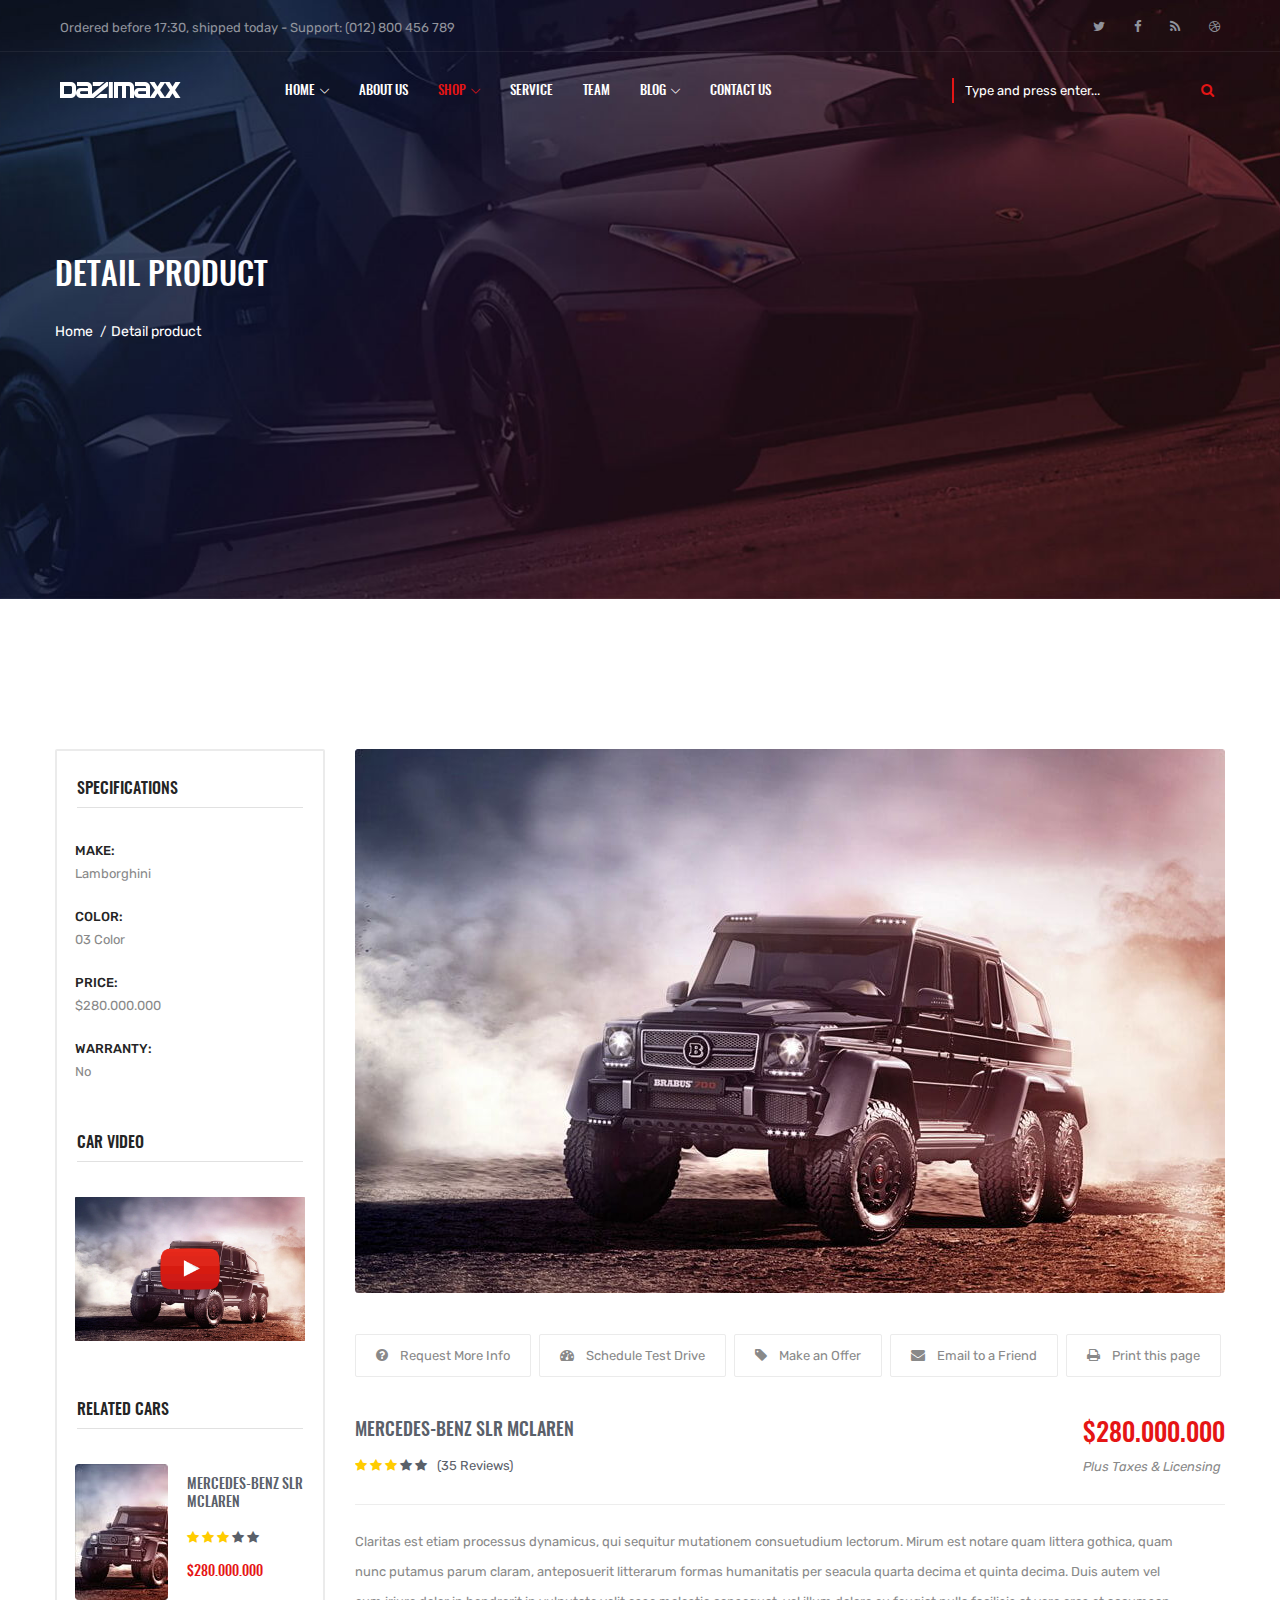
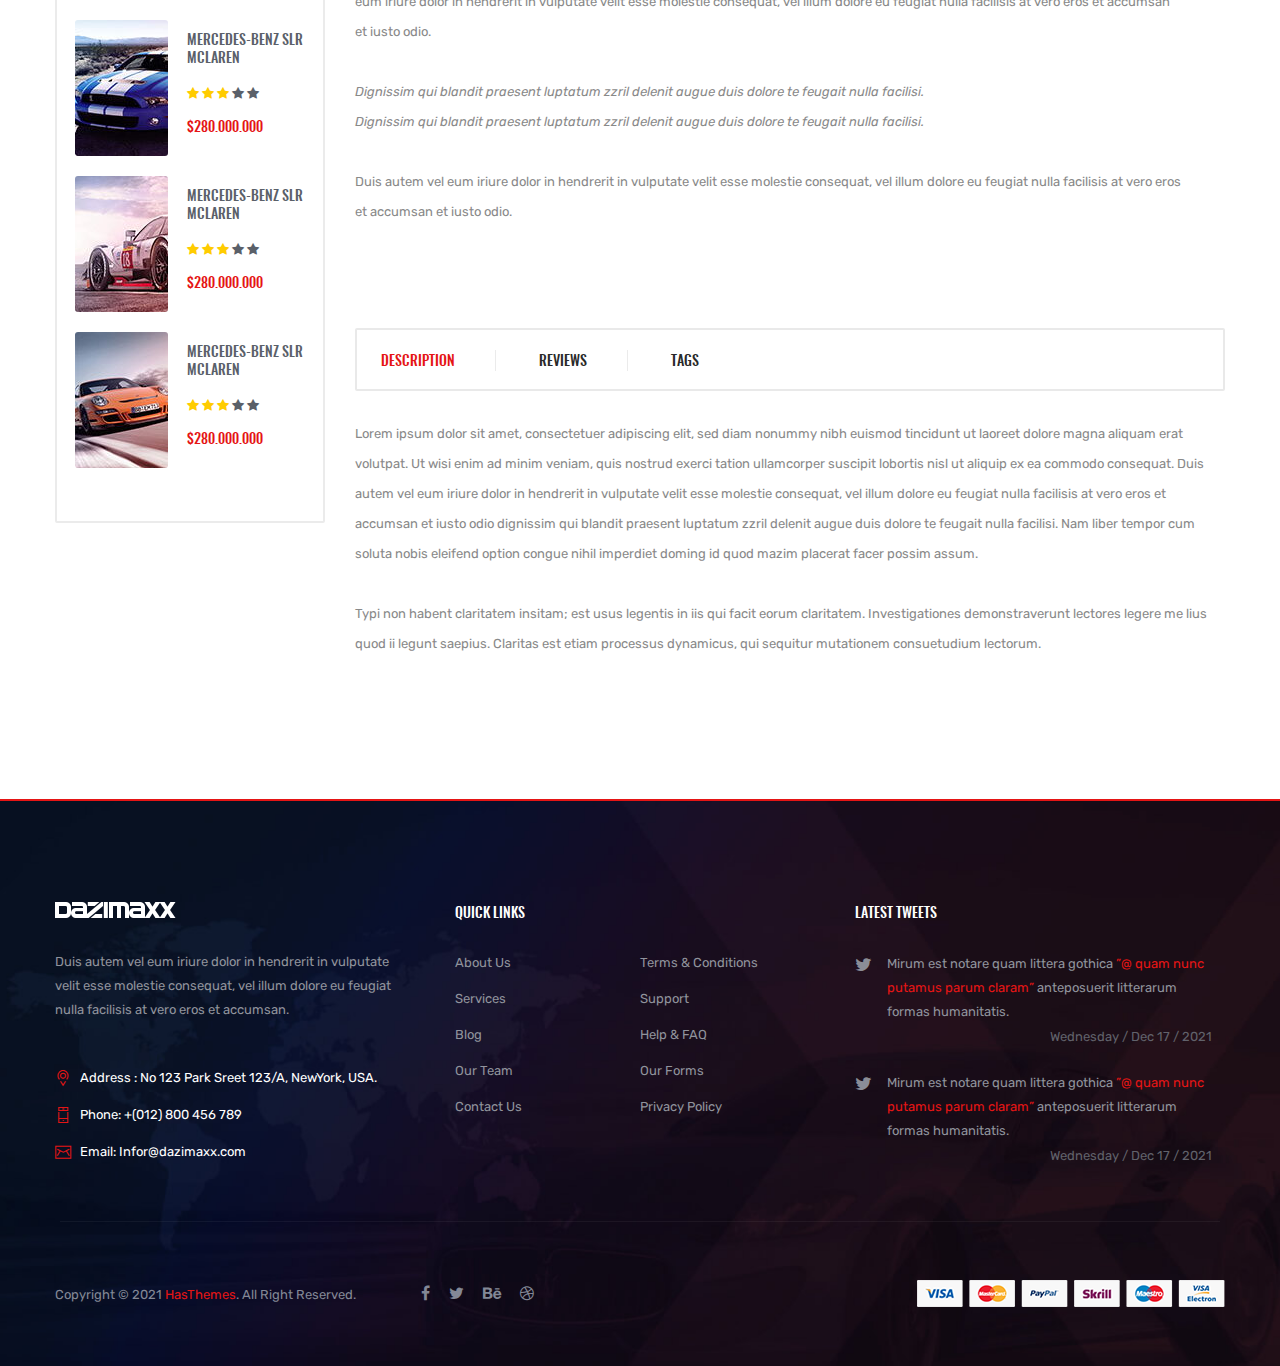
<file: product-details.html>
<!doctype html>
<html class="no-js" lang="en">


<head>
    <meta charset="utf-8">
    <meta http-equiv="x-ua-compatible" content="ie=edge">
    <title>Dazimaxx - Premium Multipurpose HTML Template</title>
    <meta name="description" content="">
    <meta name="viewport" content="width=device-width, initial-scale=1">

    <!-- Favicon Icon -->
    <link rel="shortcut icon" type="image/x-icon" href="img/favicon.ico">

    <!-- Google Fonts -->
    <link href="https://fonts.googleapis.com/css?family=Rubik:400,400i,500" rel="stylesheet">

    <!-- All css here -->
    <link rel="stylesheet" href="css/bootstrap.min.css">
    <link rel="stylesheet" href="css/font-awesome.min.css">
    <link rel="stylesheet" href="css/meanmenu.css">
    <link rel="stylesheet" href="css/animate.css">
    <link rel="stylesheet" href="css/magnific-popup.css">
    <link rel="stylesheet" href="css/owl.carousel.css">
    <link rel="stylesheet" href="css/slick.css">
    <link rel="stylesheet" href="css/linear-icons.css">
    <link rel="stylesheet" href="css/stroke-gan-icon.css">
    <link rel="stylesheet" href="css/shortcode/shortcodes.css">
    <link rel="stylesheet" href="style.css">
    <link rel="stylesheet" href="css/responsive.css">
    <script src="js/vendor/modernizr-2.8.3.min.js"></script>
</head>

<body>
    <!--[if lt IE 8]>
            <p class="browserupgrade">You are using an <strong>outdated</strong> browser. Please <a href="http://browsehappy.com/">upgrade your browser</a> to improve your experience.</p>
        <![endif]-->

    <!-- Header Full Area Start -->
    <header class="header-full-area fixed">
        <div class="header-top hidden-xs">
            <div class="container-fluid">
                <div class="row">
                    <div class="col-lg-6 col-md-7">
                        <div class="header-top-left">
                            <span>Ordered before 17:30, shipped today - Support: (012) 800 456 789</span>
                        </div>
                    </div>
                    <div class="col-lg-6 col-md-5">
                        <div class="social-links">
                            <a href="https://twitter.com/devitemsllc"><i class="fa fa-twitter"></i></a>
                            <a href="https://www.facebook.com/devitems/"><i class="fa fa-facebook"></i></a>
                            <a href="https://www.rss.com/"><i class="fa fa-rss"></i></a>
                            <a href="https://dribbble.com/devitemsllc"><i class="fa fa-dribbble"></i></a>
                        </div>
                    </div>
                </div>
            </div>
        </div>
        <div class="header-bottom header-sticky">
            <div class="container-fluid">
                <div class="row">
                    <div class="col-lg-2 col-md-12">
                        <div class="logo">
                            <a href="index.html"><img src="img/logo/logo.png" alt="DAZIMAXX" /></a>
                        </div>
                    </div>
                    <div class="col-lg-7 col-md-12">
                        <div class="main-menu mean-menu">
                            <nav>
                                <ul>
                                    <li><a href="index.html">Home<i class="icon-arrow-down"></i></a>
                                        <ul>
                                            <li><a href="index.html">Homepage One</a></li>
                                            <li><a href="index-2.html">Homepage Two</a></li>
                                            <li><a href="index-3.html">Homepage Three</a></li>
                                        </ul>
                                    </li>
                                    <li><a href="about.html">About Us</a></li>
                                    <li class="active"><a href="shop-list.html">Shop<i class="icon-arrow-down"></i></a>
                                        <ul>
                                            <li><a href="product-details.html">Product Details</a></li>
                                        </ul>
                                    </li>
                                    <li><a href="service.html">Service</a></li>
                                    <li><a href="team.html">Team</a></li>
                                    <li><a href="blog.html">Blog<i class="icon-arrow-down"></i></a>
                                        <ul>
                                            <li><a href="blog-details.html">Blog Details</a></li>
                                        </ul>
                                    </li>
                                    <li><a href="contact.html">contact us</a></li>
                                </ul>
                            </nav>
                        </div>
                        <div class="mobile-menu hidden-lg hidden-md"></div>
                    </div>
                    <div class="col-lg-3 col-md-12">
                        <form action="#" method="post">
                            <div class="search-form">
                                <input type="text" placeholder="Type and press enter...">
                                <button type="button"><i class="fa fa-search"></i></button>
                            </div>
                        </form>
                    </div>
                </div>
            </div>
        </div>
    </header>
    <!-- Header Full Area End -->
    <!-- Breadcrumb Area Start-->
    <div class="breadcrumb-area bg-8">
        <div class="container">
            <div class="row">
                <div class="col-md-4">
                    <div class="breadcrumb-text text-left">
                        <h2>Detail product</h2>
                        <div class="breadcrumb-bar">
                            <ul class="breadcrumb">
                                <li><a href="index.html">Home</a></li>
                                <li>Detail product</li>
                            </ul>
                        </div>
                    </div>
                </div>
            </div>
        </div>
    </div>
    <!-- Breadcrumb Area End -->
    <!-- Shop Details Area Start -->
    <div class="shop-details-area pt-150 pb-140">
        <div class="container">
            <div class="row flex-md-row-reverse">
                <div class="col-lg-9 col-md-12">
                    <div class="ht-shop-details-img">
                        <img src="img/post/l-1.jpg" alt="">
                    </div>
                    <div class="ht-shop-meta">
                        <span class="single-meta"><i class="fa fa-question-circle"></i>Request More Info</span>
                        <span class="single-meta"><i class="fa fa-tachometer"></i>Schedule Test Drive</span>
                        <span class="single-meta"><i class="fa fa-tag"></i>Make an Offer</span>
                        <span class="single-meta"><i class="fa fa-envelope"></i>Email to a Friend</span>
                        <span class="single-meta"><i class="fa fa-print"></i>Print this page</span>
                    </div>
                    <div class="shop-details-info-wrapper">
                        <div class="shop-details-info">
                            <h4>Mercedes-Benz SLR McLaren</h4>
                            <div class="p-ratings">
                                <i class="fa fa-star color"></i>
                                <i class="fa fa-star color"></i>
                                <i class="fa fa-star color"></i>
                                <i class="fa fa-star"></i>
                                <i class="fa fa-star"></i>
                                <span>(35 Reviews)</span>
                            </div>
                        </div>
                        <div class="details-price">
                            <h3>$280.000.000</h3>
                            <span>Plus Taxes &amp; Licensing</span>
                        </div>
                    </div>
                    <div class="details-text">
                        <p>Claritas est etiam processus dynamicus, qui sequitur mutationem consuetudium lectorum. Mirum
                            est notare quam littera gothica, quam nunc putamus parum claram, anteposuerit litterarum
                            formas humanitatis per seacula quarta decima et quinta decima. Duis autem vel eum iriure
                            dolor in hendrerit in vulputate velit esse molestie consequat, vel illum dolore eu feugiat
                            nulla facilisis at vero eros et accumsan et iusto odio.</p>
                        <p class="quote">Dignissim qui blandit praesent luptatum zzril delenit augue duis dolore te
                            feugait nulla facilisi.<br>Dignissim qui blandit praesent luptatum zzril delenit augue duis
                            dolore te feugait nulla facilisi.</p>
                        <p>Duis autem vel eum iriure dolor in hendrerit in vulputate velit esse molestie consequat, vel
                            illum dolore eu feugiat nulla facilisis at vero eros et accumsan et iusto odio.</p>
                    </div>
                    <ul role="tablist" class="nav nav-tabs">
                        <li role="presentation">
                            <a class="active" data-bs-toggle="tab" role="tab" aria-controls="description" href="#description"
                                aria-expanded="true">DESCRIPTION</a>
                        </li>
                        <li role="presentation">
                            <a data-bs-toggle="tab" role="tab" aria-controls="review" href="#review"
                                aria-expanded="true">reviews</a>
                        </li>
                        <li role="presentation">
                            <a data-bs-toggle="tab" role="tab" aria-controls="tags" href="#tags"
                                aria-expanded="true">tags</a>
                        </li>
                    </ul>
                    <div class="tab-content">
                        <div id="description" class="tab-pane active show fade" role="tabpanel">
                            <div class="tab-text">
                                <p>Lorem ipsum dolor sit amet, consectetuer adipiscing elit, sed diam nonummy nibh
                                    euismod tincidunt ut laoreet dolore magna aliquam erat volutpat. Ut wisi enim ad
                                    minim veniam, quis nostrud exerci tation ullamcorper suscipit lobortis nisl ut
                                    aliquip ex ea commodo consequat. Duis autem vel eum iriure dolor in hendrerit in
                                    vulputate velit esse molestie consequat, vel illum dolore eu feugiat nulla facilisis
                                    at vero eros et accumsan et iusto odio dignissim qui blandit praesent luptatum zzril
                                    delenit augue duis dolore te feugait nulla facilisi. Nam liber tempor cum soluta
                                    nobis eleifend option congue nihil imperdiet doming id quod mazim placerat facer
                                    possim assum.</p>
                                <p>Typi non habent claritatem insitam; est usus legentis in iis qui facit eorum
                                    claritatem. Investigationes demonstraverunt lectores legere me lius quod ii legunt
                                    saepius. Claritas est etiam processus dynamicus, qui sequitur mutationem
                                    consuetudium lectorum.</p>
                            </div>
                        </div>
                        <div id="review" class="tab-pane fade" role="tabpanel">
                            <div class="tab-text">
                                <p>Obcaecati quia eveniet optio, dolor minima mollitia assumenda explicabo deleniti
                                    unde. Eum dolores reiciendis, numquam similique sit alias porro, voluptatum eaque
                                    quisquam laboriosam obcaecati, nobis temporibus. lobortis nisl ut aliquip ex ea
                                    commodo consequat. Duis autem vel eum iriure dolor in hendrerit in vulputate velit
                                    esse molestie consequat, vel illum dolore eu feugiat nulla facilisis at vero eros et
                                    accumsan et iusto odio dignissim qui blandit praesent luptatum zzril delenit augue
                                    duis dolore te feugait nulla facilisi. Nam liber tempor cum soluta nobis eleifend
                                    option congue nihil imperdiet doming id quod mazim placerat facer possim assum.</p>
                                <p>Lorem ipsum dolor sit amet, consectetur adipisicing elit. Itaque atque, illo eius
                                    quasi eligendi quidem magni vitae id, et quisquam ex! Delectus dignissimos magni ab,
                                    ducimus commodi numquam nam aliquid recusandae ipsum quia voluptatibus pariatur
                                    beatae, quidem magni.</p>
                            </div>
                        </div>
                        <div id="tags" class="tab-pane fade" role="tabpanel">
                            <div class="tab-text">
                                <p>Lorem ipsum dolor sit amet, consectetuer adipiscing elit, sed diam nonummy nibh
                                    euismod tincidunt ut laoreet dolore magna aliquam erat volutpat. Ut wisi enim ad
                                    minim veniam, quis nostrud exerci tation ullamcorper suscipit lobortis nisl ut
                                    aliquip ex ea commodo consequat. Duis autem vel eum iriure dolor in hendrerit in
                                    vulputate velit esse molestie consequat, vel illum dolore eu feugiat nulla facilisis
                                    at vero eros et accumsan et iusto odio dignissim qui blandit praesent luptatum zzril
                                    delenit augue duis dolore te feugait nulla facilisi. Nam liber tempor cum soluta
                                    nobis eleifend option congue nihil imperdiet doming id quod mazim placerat facer
                                    possim assum.</p>
                                <p>Typi non habent claritatem insitam; est usus legentis in iis qui facit eorum
                                    claritatem. Investigationes demonstraverunt lectores legere me lius quod ii legunt
                                    saepius. Claritas est etiam processus dynamicus, qui sequitur mutationem
                                    consuetudium lectorum.</p>
                            </div>
                        </div>
                    </div>
                </div>
                <div class="col-lg-3 col-md-12">
                    <div class="ht-single-widget-wrapper">
                        <div class="ht-single-widget pt-30">
                            <h4 class="widget-title">SPECIFICATIONS</h4>
                            <div class="ht-widget-item">
                                <div class="widget-content pt-35">
                                    <div class="ht-details-widget">
                                        <span class="d-title">MAKE:</span>
                                        <span>Lamborghini</span>
                                    </div>
                                    <div class="ht-details-widget">
                                        <span class="d-title">COLOR:</span>
                                        <span>03 Color</span>
                                    </div>
                                    <div class="ht-details-widget">
                                        <span class="d-title">PRICE:</span>
                                        <span>$280.000.000 </span>
                                    </div>
                                    <div class="ht-details-widget">
                                        <span class="d-title">WARRANTY:</span>
                                        <span>No</span>
                                    </div>
                                </div>
                            </div>
                        </div>
                        <div class="ht-single-widget pt-20 pb-25">
                            <h4 class="widget-title">CAR VIDEO</h4>
                            <div class="ht-widget-item">
                                <div class="widget-content pt-35 fix">
                                    <div class="video-post">
                                        <a class="popup-youtube" href="http://www.youtube.com/watch?v=0O2aH4XLbto">
                                            <img class="img-responsive w-100 thumb-image ratio ratio-16x9" src="img/post/l-1.jpg" alt="">
                                            <img class="icon" src="img/icon/icon-youtube-play.png" alt="">
                                        </a>
                                  </div>
                                </div>
                            </div>
                        </div>
                        <div class="ht-single-widget pb-30">
                            <h4 class="widget-title">RELATED CARS</h4>
                            <div class="ht-widget-item">
                                <div class="widget-content pt-35">
                                    <div class="single-widget-post">
                                        <div class="widget-post-img">
                                            <a href="blog-details.html"><img src="img/post/1.jpg" alt=""></a>
                                        </div>
                                        <div class="widget-post-text">
                                            <h5><a href="blog-details.html">Mercedes-Benz SLR McLaren</a></h5>
                                            <div class="ratings">
                                                <i class="fa fa-star color"></i>
                                                <i class="fa fa-star color"></i>
                                                <i class="fa fa-star color"></i>
                                                <i class="fa fa-star"></i>
                                                <i class="fa fa-star"></i>
                                            </div>
                                            <span class="current-price">$280.000.000</span>
                                        </div>
                                    </div>
                                    <div class="single-widget-post">
                                        <div class="widget-post-img">
                                            <a href="blog-details.html"><img src="img/post/2.jpg" alt=""></a>
                                        </div>
                                        <div class="widget-post-text">
                                            <h5><a href="blog-details.html">Mercedes-Benz SLR McLaren</a></h5>
                                            <div class="ratings">
                                                <i class="fa fa-star color"></i>
                                                <i class="fa fa-star color"></i>
                                                <i class="fa fa-star color"></i>
                                                <i class="fa fa-star"></i>
                                                <i class="fa fa-star"></i>
                                            </div>
                                            <span class="current-price">$280.000.000</span>
                                        </div>
                                    </div>
                                    <div class="single-widget-post">
                                        <div class="widget-post-img">
                                            <a href="blog-details.html"><img src="img/post/3.jpg" alt=""></a>
                                        </div>
                                        <div class="widget-post-text">
                                            <h5><a href="blog-details.html">Mercedes-Benz SLR McLaren</a></h5>
                                            <div class="ratings">
                                                <i class="fa fa-star color"></i>
                                                <i class="fa fa-star color"></i>
                                                <i class="fa fa-star color"></i>
                                                <i class="fa fa-star"></i>
                                                <i class="fa fa-star"></i>
                                            </div>
                                            <span class="current-price">$280.000.000</span>
                                        </div>
                                    </div>
                                    <div class="single-widget-post">
                                        <div class="widget-post-img">
                                            <a href="blog-details.html"><img src="img/post/4.jpg" alt=""></a>
                                        </div>
                                        <div class="widget-post-text">
                                            <h5><a href="blog-details.html">Mercedes-Benz SLR McLaren</a></h5>
                                            <div class="ratings">
                                                <i class="fa fa-star color"></i>
                                                <i class="fa fa-star color"></i>
                                                <i class="fa fa-star color"></i>
                                                <i class="fa fa-star"></i>
                                                <i class="fa fa-star"></i>
                                            </div>
                                            <span class="current-price">$280.000.000</span>
                                        </div>
                                    </div>
                                </div>
                            </div>
                        </div>
                    </div>
                </div>
            </div>
        </div>
    </div>
    <!-- Shop Details Area End -->
    <!-- Footer Area Start -->
    <footer class="footer-area bg-5">
        <div class="footer-top">
            <div class="container">
                <div class="row">
                    <div class="col-lg-4 col-md-6 col-xs-12">
                        <div class="single-footer-widget">
                            <div class="footer-logo">
                                <a href="index.html"><img src="img/logo/logo.png" alt=""></a>
                            </div>
                            <p class="pr-10">Duis autem vel eum iriure dolor in hendrerit in vulputate velit esse
                                molestie consequat, vel illum dolore eu feugiat nulla facilisis at vero eros et
                                accumsan.</p>
                            <div class="footer-info-wrapper">
                                <div class="f-info">
                                    <span class="icon icon-Pointer"></span>
                                    <span class="f-info-text">Address : No 123 Park Sreet 123/A, NewYork, USA.</span>
                                </div>
                                <div class="f-info">
                                    <span class="icon icon-Phone"></span>
                                    <span class="f-info-text">Phone: +(012) 800 456 789</span>
                                </div>
                                <div class="f-info">
                                    <span class="icon icon-Mail"></span>
                                    <span class="f-info-text">Email: Infor@dazimaxx.com</span>
                                </div>
                            </div>
                        </div>
                    </div>
                    <div class="col-lg-4 col-md-6 col-xs-12">
                        <div class="single-footer-widget">
                            <h5 class="pb-35">Quick links</h5>
                            <ul class="footer-list">
                                <li><a href="about.html">About Us</a></li>
                                <li><a href="#">Terms &amp; Conditions</a></li>
                                <li><a href="service.html">Services</a></li>
                                <li><a href="#">Support</a></li>
                                <li><a href="Blog-2.html">Blog</a></li>
                                <li><a href="#">Help &amp; FAQ</a></li>
                                <li><a href="team.html">Our Team</a></li>
                                <li><a href="#">Our Forms</a></li>
                                <li><a href="contact.html">Contact Us</a></li>
                                <li><a href="#">Privacy Policy</a></li>
                            </ul>
                        </div>
                    </div>
                    <div class="col-lg-4 col-md-6 col-xs-12">
                        <div class="single-footer-widget">
                            <h5 class="pb-30">Latest tweets</h5>
                            <div class="single-tweet-text">
                                <div class="twt-text">
                                    <span><i class="fa fa-twitter"></i></span>
                                    <p>Mirum est notare quam littera gothica <a
                                            href="https://twitter.com/devitemsllc">”@ quam nunc putamus parum
                                            claram”</a> anteposuerit litterarum formas humanitatis.
                                    </p>
                                </div>
                                <span class="twt-info">Wednesday / Dec 17 / 2021</span>
                            </div>
                            <div class="single-tweet-text">
                                <div class="twt-text">
                                    <span><i class="fa fa-twitter"></i></span>
                                    <p>Mirum est notare quam littera gothica <a
                                            href="https://twitter.com/devitemsllc">”@ quam nunc putamus parum
                                            claram”</a> anteposuerit litterarum formas humanitatis.
                                    </p>
                                </div>
                                <span class="twt-info">Wednesday / Dec 17 / 2021</span>
                            </div>
                        </div>
                    </div>
                </div>
            </div>
        </div>
        <div class="footer-bottom">
            <div class="footer-border"></div>
            <div class="container">
                <div class="row">
                    <div class="col-lg-7 col-xl-6 col-md-8">
                        <div class="footer-links-copyright">
                            <span>Copyright &copy; 2021 <a href="https://hasthemes.com/">HasThemes</a>. All Right
                                Reserved.</span>
                            <div class="social-links">
                                <a href="https://www.facebook.com/devitems/"><i class="fa fa-facebook"></i></a>
                                <a href="https://twitter.com/devitemsllc"><i class="fa fa-twitter"></i></a>
                                <a href="https://www.behance.net/devitems"><i class="fa fa-behance"></i></a>
                                <a href="https://dribbble.com/devitemsllc"><i class="fa fa-dribbble"></i></a>
                            </div>
                        </div>
                    </div>
                    <div class="col-lg-5 col-xl-6 col-md-4">
                        <div class="payment-img">
                            <img src="img/other/payment.png" alt="">
                        </div>
                    </div>
                </div>
            </div>
        </div>
    </footer>
    <!-- Footer Area End -->

    <!-- All js here -->
    <script src="js/vendor/jquery-1.12.4.min.js"></script>
    <script src="js/bootstrap.min.js"></script>
    <script src="js/owl.carousel.min.js"></script>
    <script src="js/jquery.meanmenu.js"></script>
    <script src="js/slick.min.js"></script>
    <script src="js/isotope.pkgd.min.js"></script>
    <script src="js/jquery.magnific-popup.min.js"></script>
    <script src="js/imagesloaded.pkgd.min.js"></script>
    <script src="js/ajax-mail.js"></script>
    <script src="js/plugins.js"></script>
    <script src="js/main.js"></script>
</body>


</html>
</file>
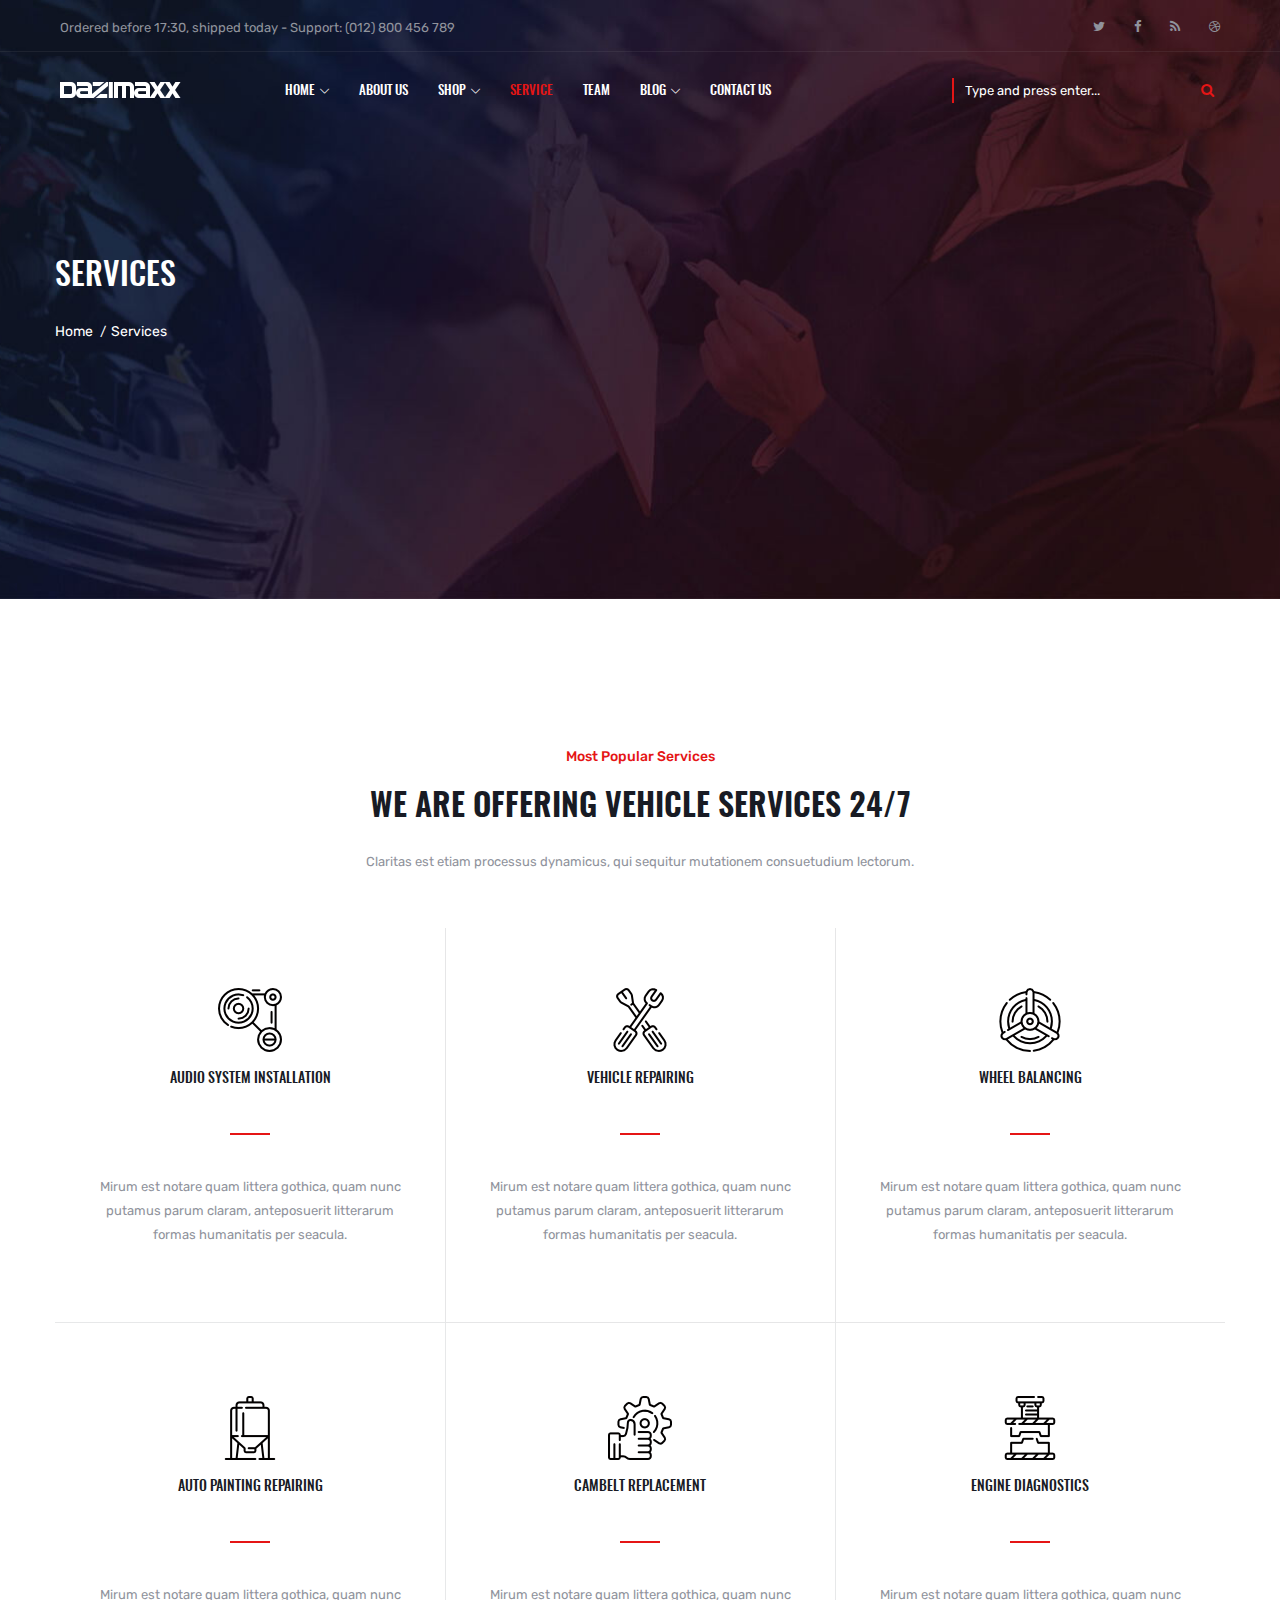
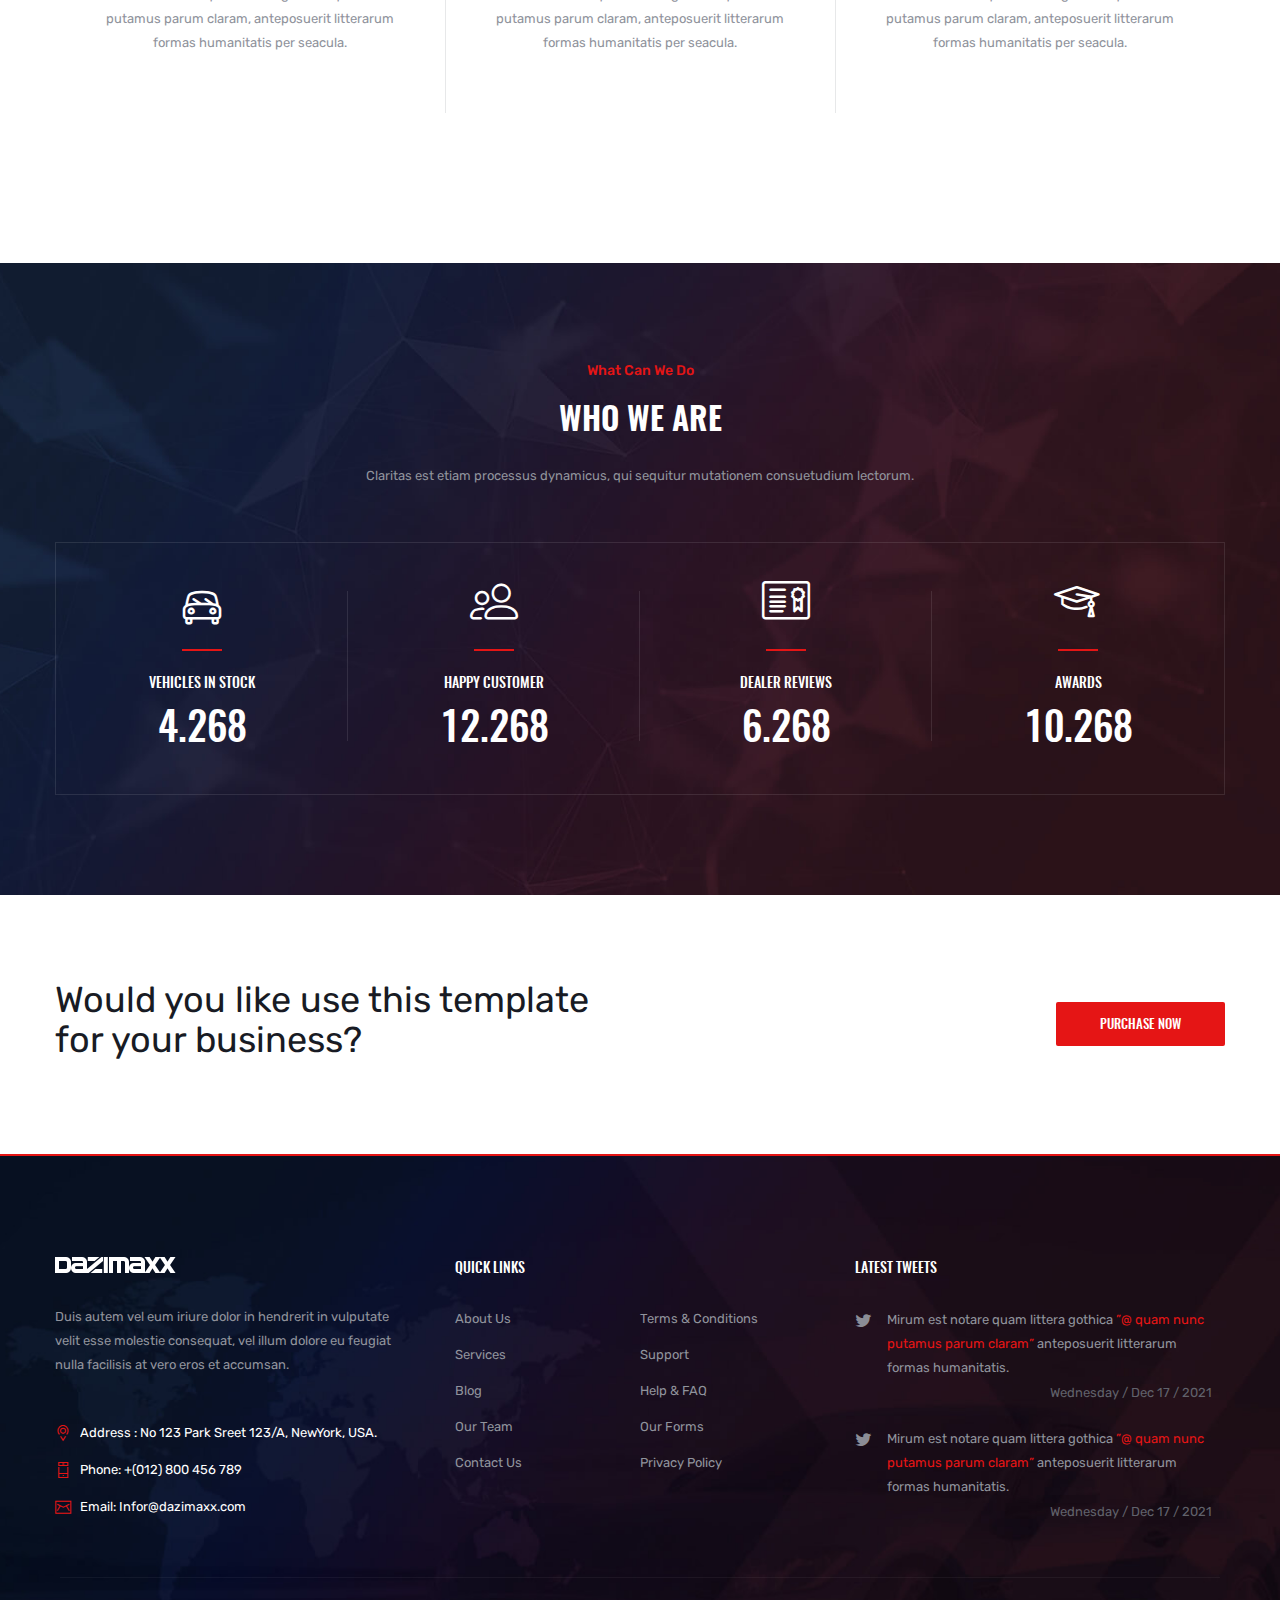
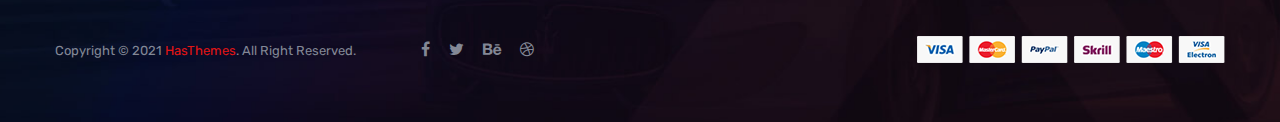
<file: service.html>
<!doctype html>
<html class="no-js" lang="en">
    

<head>
        <meta charset="utf-8">
        <meta http-equiv="x-ua-compatible" content="ie=edge">
        <title>Dazimaxx - Premium Multipurpose HTML Template</title>
        <meta name="description" content="">
        <meta name="viewport" content="width=device-width, initial-scale=1">
        
        <!-- Favicon Icon -->
        <link rel="shortcut icon" type="image/x-icon" href="img/favicon.ico">
        
        <!-- Google Fonts -->
        <link href="https://fonts.googleapis.com/css?family=Rubik:400,400i,500" rel="stylesheet"> 
		
		<!-- All css here -->
        <link rel="stylesheet" href="css/bootstrap.min.css">
        <link rel="stylesheet" href="css/font-awesome.min.css">
        <link rel="stylesheet" href="css/meanmenu.css">
        <link rel="stylesheet" href="css/animate.css">
    <link rel="stylesheet" href="css/magnific-popup.css">
        <link rel="stylesheet" href="css/owl.carousel.css">
        <link rel="stylesheet" href="css/slick.css">
        <link rel="stylesheet" href="css/linear-icons.css">
        <link rel="stylesheet" href="css/stroke-gan-icon.css">
        <link rel="stylesheet" href="css/shortcode/shortcodes.css">
        <link rel="stylesheet" href="style.css">
        <link rel="stylesheet" href="css/responsive.css">
        <script src="js/vendor/modernizr-2.8.3.min.js"></script>
    </head>
    <body>
        <!--[if lt IE 8]>
            <p class="browserupgrade">You are using an <strong>outdated</strong> browser. Please <a href="http://browsehappy.com/">upgrade your browser</a> to improve your experience.</p>
        <![endif]-->
        
		<!-- Header Full Area Start -->
		<header class="header-full-area fixed">
            <div class="header-top hidden-xs">
                <div class="container-fluid">
                    <div class="row">
                        <div class="col-lg-6 col-md-7">
                            <div class="header-top-left">
                                <span>Ordered before 17:30, shipped today - Support: (012) 800 456 789</span>
                            </div>
                        </div>
                        <div class="col-lg-6 col-md-5">
                            <div class="social-links">
                                <a href="https://twitter.com/devitemsllc"><i class="fa fa-twitter"></i></a>
                                <a href="https://www.facebook.com/devitems/"><i class="fa fa-facebook"></i></a>
                                <a href="https://www.rss.com/"><i class="fa fa-rss"></i></a>
                                <a href="https://dribbble.com/devitemsllc"><i class="fa fa-dribbble"></i></a>
                            </div>
                        </div>
                    </div>
                </div>
            </div>
            <div class="header-bottom header-sticky">
                <div class="container-fluid">
                    <div class="row">
                        <div class="col-lg-2 col-md-12">
                            <div class="logo">
                                <a href="index.html"><img src="img/logo/logo.png" alt="DAZIMAXX" /></a>
                            </div>
                        </div>
                        <div class="col-lg-7 col-md-12">
                            <div class="main-menu mean-menu">
                                <nav>
                                    <ul>
                                        <li><a href="index.html">Home<i class="icon-arrow-down"></i></a>
                                            <ul>
                                                <li><a href="index.html">Homepage One</a></li>
                                                <li><a href="index-2.html">Homepage Two</a></li>
                                                <li><a href="index-3.html">Homepage Three</a></li>
                                            </ul>
                                        </li>
                                        <li><a href="about.html">About Us</a></li>
                                        <li><a href="shop-list.html">Shop<i class="icon-arrow-down"></i></a>
                                            <ul>
                                                <li><a href="product-details.html">Product Details</a></li>
                                            </ul>
                                        </li>
                                        <li class="active"><a href="service.html">Service</a></li>
                                        <li><a href="team.html">Team</a></li>
                                        <li><a href="blog.html">Blog<i class="icon-arrow-down"></i></a>
                                            <ul>
                                                <li><a href="blog-details.html">Blog Details</a></li>
                                            </ul>
                                        </li>
                                        <li><a href="contact.html">contact us</a></li>
                                    </ul>
                                </nav>
                            </div>
                            <div class="mobile-menu hidden-lg hidden-md"></div>
                        </div>
                        <div class="col-lg-3 col-md-12">
                            <form action="#" method="post">
                                <div class="search-form">
                                    <input type="text" placeholder="Type and press enter...">
                                    <button type="button"><i class="fa fa-search"></i></button>
                                </div>
                            </form>
                        </div>
                    </div>
                </div>
            </div>
		</header>
		<!-- Header Full Area End -->
		<!-- Breadcrumb Area Start-->
		<div class="breadcrumb-area bg-11">	
			<div class="container">
				<div class="row">
					<div class="col-md-4">
						<div class="breadcrumb-text text-left">
							<h2>Services</h2>
							<div class="breadcrumb-bar">
								<ul class="breadcrumb">
									<li><a href="index.html">Home</a></li>
									<li>Services</li>
								</ul>
							</div>
						</div>
					</div>
				</div>
			</div>
		</div>
		<!-- Breadcrumb Area End -->
        <!-- Service Two Area Start -->
        <div class="service-two-area ptb-150">
            <div class="container text-center">
                <div class="section-title-light pb-60">
                    <h5>Most Popular Services</h5>
                    <h2>WE ARE OFFERING VEHICLE SERVICES 24/7</h2>
                    <p>Claritas est etiam processus dynamicus, qui sequitur mutationem consuetudium lectorum.</p>
                </div>
                <div class="row custom">
                    <div class="col-lg-4 col-md-6">
                        <div class="single-service">
                            <span class="srv-icon"><img src="img/icon/audio.png" alt=""></span>
                            <h5>Audio System INSTALLATION</h5>
                            <span class="divider"></span>
                            <p>Mirum est notare quam littera gothica, quam nunc putamus parum claram, anteposuerit
                                litterarum formas humanitatis per seacula.</p>
                        </div>
                    </div>
                    <div class="col-lg-4 col-md-6">
                        <div class="single-service">
                            <span class="srv-icon"><img src="img/icon/repair.png" alt=""></span>
                            <h5>Vehicle REPAIRING</h5>
                            <span class="divider"></span>
                            <p>Mirum est notare quam littera gothica, quam nunc putamus parum claram, anteposuerit
                                litterarum formas humanitatis per seacula.</p>
                        </div>
                    </div>
                    <div class="col-lg-4 col-md-6">
                        <div class="single-service">
                            <span class="srv-icon"><img src="img/icon/wheel.png" alt=""></span>
                            <h5>Wheel BALANCING</h5>
                            <span class="divider"></span>
                            <p>Mirum est notare quam littera gothica, quam nunc putamus parum claram, anteposuerit
                                litterarum formas humanitatis per seacula.</p>
                        </div>
                    </div>
                    <div class="col-lg-4 col-md-6">
                        <div class="single-service">
                            <span class="srv-icon"><img src="img/icon/painting.png" alt=""></span>
                            <h5>Auto Painting REPAIRING</h5>
                            <span class="divider"></span>
                            <p>Mirum est notare quam littera gothica, quam nunc putamus parum claram, anteposuerit
                                litterarum formas humanitatis per seacula.</p>
                        </div>
                    </div>
                    <div class="col-lg-4 col-md-6">
                        <div class="single-service">
                            <span class="srv-icon"><img src="img/icon/replacement.png" alt=""></span>
                            <h5>cambelt replacement</h5>
                            <span class="divider"></span>
                            <p>Mirum est notare quam littera gothica, quam nunc putamus parum claram, anteposuerit
                                litterarum formas humanitatis per seacula.</p>
                        </div>
                    </div>
                    <div class="col-lg-4 col-md-6">
                        <div class="single-service">
                            <span class="srv-icon"><img src="img/icon/engine.png" alt=""></span>
                            <h5>engine diagnostics</h5>
                            <span class="divider"></span>
                            <p>Mirum est notare quam littera gothica, quam nunc putamus parum claram, anteposuerit
                                litterarum formas humanitatis per seacula.</p>
                        </div>
                    </div>
                </div>
            </div>
        </div>
        <!-- Service Two Area End -->
        <!-- Fun Factor Area Start -->
        <div class="fun-factor-area bg-2 ptb-100">
            <div class="container">
                <div class="section-title pb-60 text-center">
                    <h5>What Can We Do</h5>
                    <h2>WHO WE ARE</h2>
                    <p>Claritas est etiam processus dynamicus, qui sequitur mutationem consuetudium lectorum.</p>
                </div>
                <div class="fun-container">
                    <div class="single-fun-factor">
                        <div class="fun-item">
                            <span class="lnr lnr-car fun-icon"></span>
                            <span class="fun-divider"></span>
                            <h5>VEHICLES IN STOCK</h5>
                            <h1><span class="counter">4.268</span></h1>
                        </div>
                    </div>
                    <div class="single-fun-factor">
                        <div class="fun-item">
                            <span class="lnr lnr-users fun-icon"></span>
                            <span class="fun-divider"></span>
                            <h5>HAPPY CUSTOMER</h5>
                            <h1><span class="counter">12.268</span></h1>
                        </div>
                    </div>
                    <div class="single-fun-factor">
                        <div class="fun-item">
                            <span class="lnr lnr-license fun-icon"></span>
                            <span class="fun-divider"></span>
                            <h5>DEALER REVIEWS</h5>
                            <h1><span class="counter">6.268</span></h1>
                        </div>
                    </div>
                    <div class="single-fun-factor">
                        <div class="fun-item">
                            <span class="lnr lnr-graduation-hat fun-icon"></span>
                            <span class="fun-divider"></span>
                            <h5>AWARDS</h5>
                            <h1><span class="counter">10.268</span></h1>
                        </div>
                    </div>
                </div>
            </div>
        </div>
        <!-- Fun Factor Area End -->
        <!-- Advertise Area Start -->
        <div class="advertise-area">
            <div class="container">
                <div class="row">
                    <div class="col-lg-6 col-md-8 col-sm-8">
                        <h1>Would you like use this template for  your business?</h1>
                    </div>
                    <div class="col-lg-6 col-md-4 col-sm-4">
                        <div class="advertise-btn">
                            <a href="#">Purchase now</a>
                        </div>
                    </div>
                </div>
            </div>
        </div>
        <!-- Advertise Area End -->
        <!-- Footer Area Start -->
    <footer class="footer-area bg-5">
        <div class="footer-top">
            <div class="container">
                <div class="row">
                    <div class="col-lg-4 col-md-6 col-xs-12">
                        <div class="single-footer-widget">
                            <div class="footer-logo">
                                <a href="index.html"><img src="img/logo/logo.png" alt=""></a>
                            </div>
                            <p class="pr-10">Duis autem vel eum iriure dolor in hendrerit in vulputate velit esse
                                molestie consequat, vel illum dolore eu feugiat nulla facilisis at vero eros et
                                accumsan.</p>
                            <div class="footer-info-wrapper">
                                <div class="f-info">
                                    <span class="icon icon-Pointer"></span>
                                    <span class="f-info-text">Address : No 123 Park Sreet 123/A, NewYork, USA.</span>
                                </div>
                                <div class="f-info">
                                    <span class="icon icon-Phone"></span>
                                    <span class="f-info-text">Phone: +(012) 800 456 789</span>
                                </div>
                                <div class="f-info">
                                    <span class="icon icon-Mail"></span>
                                    <span class="f-info-text">Email: Infor@dazimaxx.com</span>
                                </div>
                            </div>
                        </div>
                    </div>
                    <div class="col-lg-4 col-md-6 col-xs-12">
                        <div class="single-footer-widget">
                            <h5 class="pb-35">Quick links</h5>
                            <ul class="footer-list">
                                <li><a href="about.html">About Us</a></li>
                                <li><a href="#">Terms &amp; Conditions</a></li>
                                <li><a href="service.html">Services</a></li>
                                <li><a href="#">Support</a></li>
                                <li><a href="Blog-2.html">Blog</a></li>
                                <li><a href="#">Help &amp; FAQ</a></li>
                                <li><a href="team.html">Our Team</a></li>
                                <li><a href="#">Our Forms</a></li>
                                <li><a href="contact.html">Contact Us</a></li>
                                <li><a href="#">Privacy Policy</a></li>
                            </ul>
                        </div>
                    </div>
                    <div class="col-lg-4 col-md-6 col-xs-12">
                        <div class="single-footer-widget">
                            <h5 class="pb-30">Latest tweets</h5>
                            <div class="single-tweet-text">
                                <div class="twt-text">
                                    <span><i class="fa fa-twitter"></i></span>
                                    <p>Mirum est notare quam littera gothica <a
                                            href="https://twitter.com/devitemsllc">”@ quam nunc putamus parum
                                            claram”</a> anteposuerit litterarum formas humanitatis.
                                    </p>
                                </div>
                                <span class="twt-info">Wednesday / Dec 17 / 2021</span>
                            </div>
                            <div class="single-tweet-text">
                                <div class="twt-text">
                                    <span><i class="fa fa-twitter"></i></span>
                                    <p>Mirum est notare quam littera gothica <a
                                            href="https://twitter.com/devitemsllc">”@ quam nunc putamus parum
                                            claram”</a> anteposuerit litterarum formas humanitatis.
                                    </p>
                                </div>
                                <span class="twt-info">Wednesday / Dec 17 / 2021</span>
                            </div>
                        </div>
                    </div>
                </div>
            </div>
        </div>
        <div class="footer-bottom">
            <div class="footer-border"></div>
            <div class="container">
                <div class="row">
                    <div class="col-lg-7 col-xl-6 col-md-8">
                        <div class="footer-links-copyright">
                            <span>Copyright &copy; 2021 <a href="https://hasthemes.com/">HasThemes</a>. All Right
                                Reserved.</span>
                            <div class="social-links">
                                <a href="https://www.facebook.com/devitems/"><i class="fa fa-facebook"></i></a>
                                <a href="https://twitter.com/devitemsllc"><i class="fa fa-twitter"></i></a>
                                <a href="https://www.behance.net/devitems"><i class="fa fa-behance"></i></a>
                                <a href="https://dribbble.com/devitemsllc"><i class="fa fa-dribbble"></i></a>
                            </div>
                        </div>
                    </div>
                    <div class="col-lg-5 col-xl-6 col-md-4">
                        <div class="payment-img">
                            <img src="img/other/payment.png" alt="">
                        </div>
                    </div>
                </div>
            </div>
        </div>
    </footer>
        <!-- Footer Area End -->
       
		<!-- All js here -->
        <script src="js/vendor/jquery-1.12.4.min.js"></script>
        <script src="js/bootstrap.min.js"></script>
        <script src="js/owl.carousel.min.js"></script>
        <script src="js/jquery.meanmenu.js"></script>
        <script src="js/slick.min.js"></script>
        
    <script src="js/isotope.pkgd.min.js"></script>
    <script src="js/jquery.magnific-popup.min.js"></script>
        <script src="js/imagesloaded.pkgd.min.js"></script>	
        <script src="js/ajax-mail.js"></script> 
        <script src="js/plugins.js"></script>
        <script src="js/main.js"></script>
    </body>


</html>
</file>
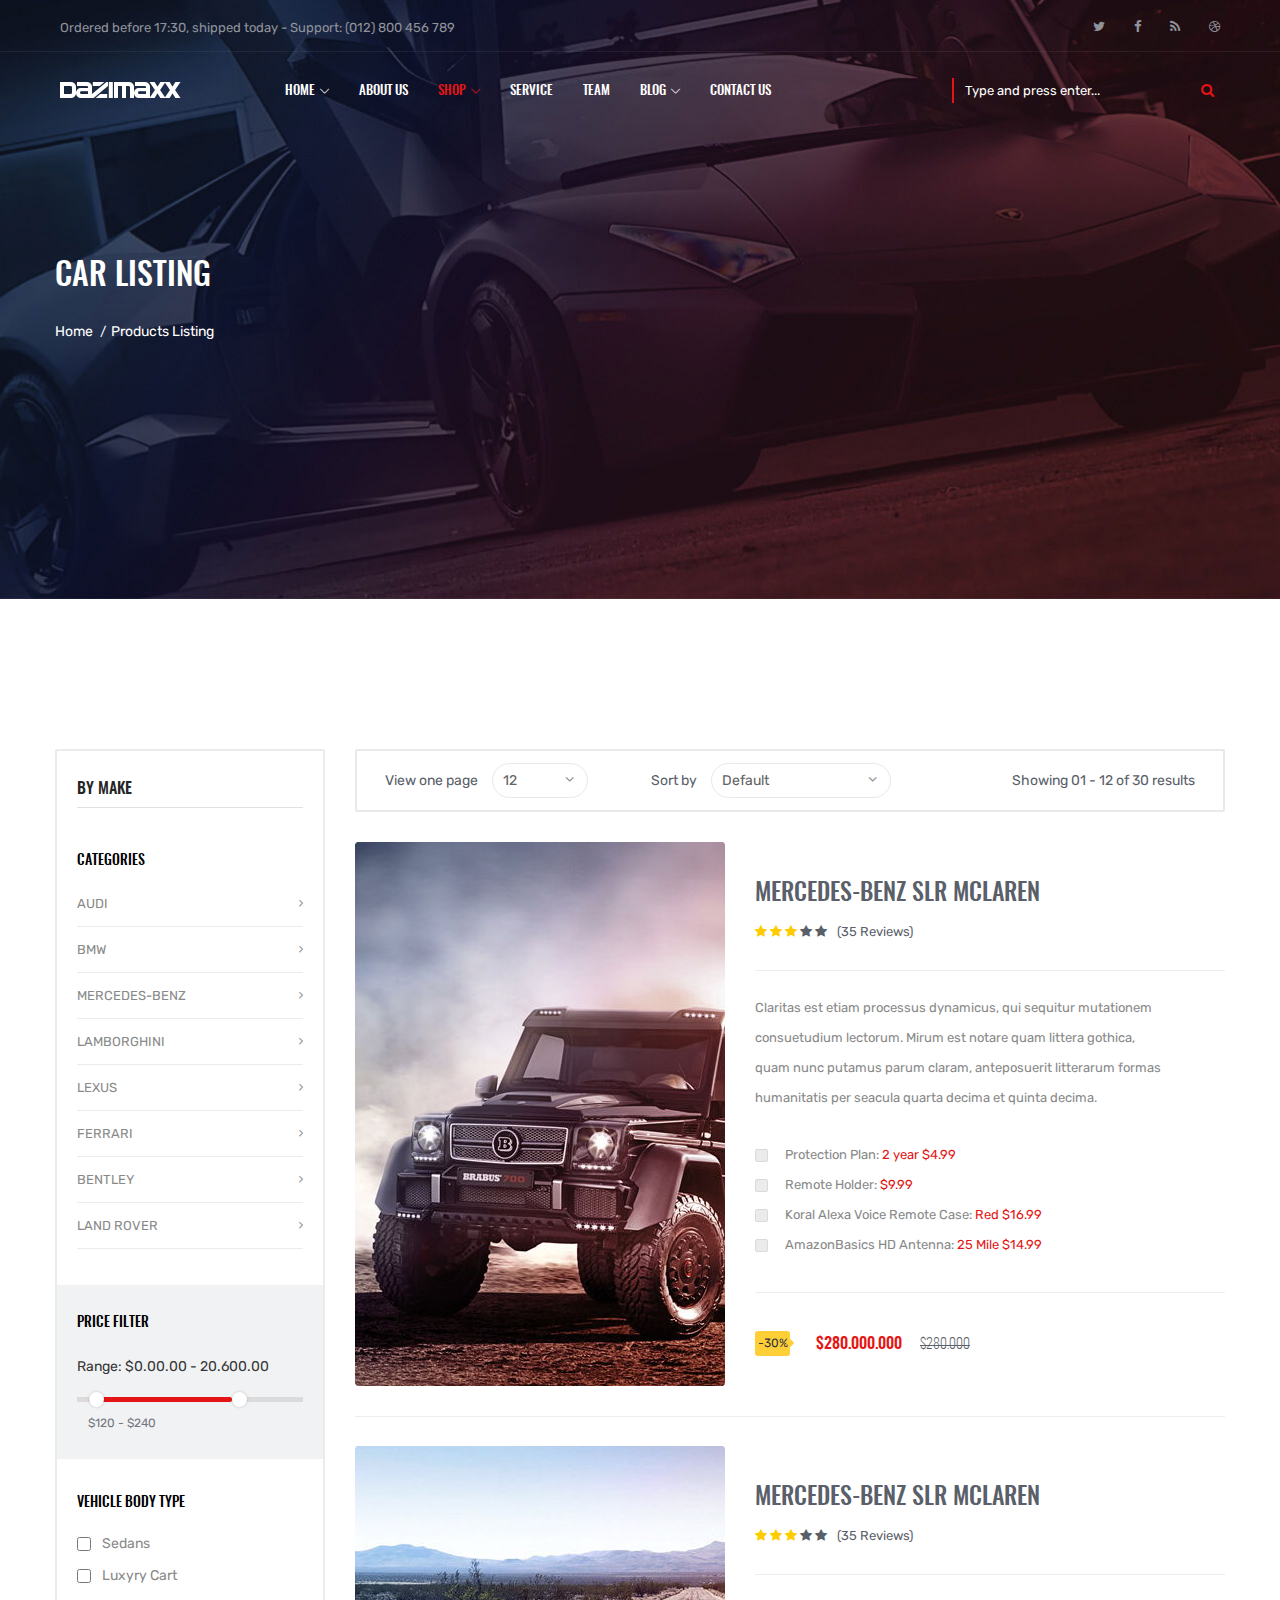
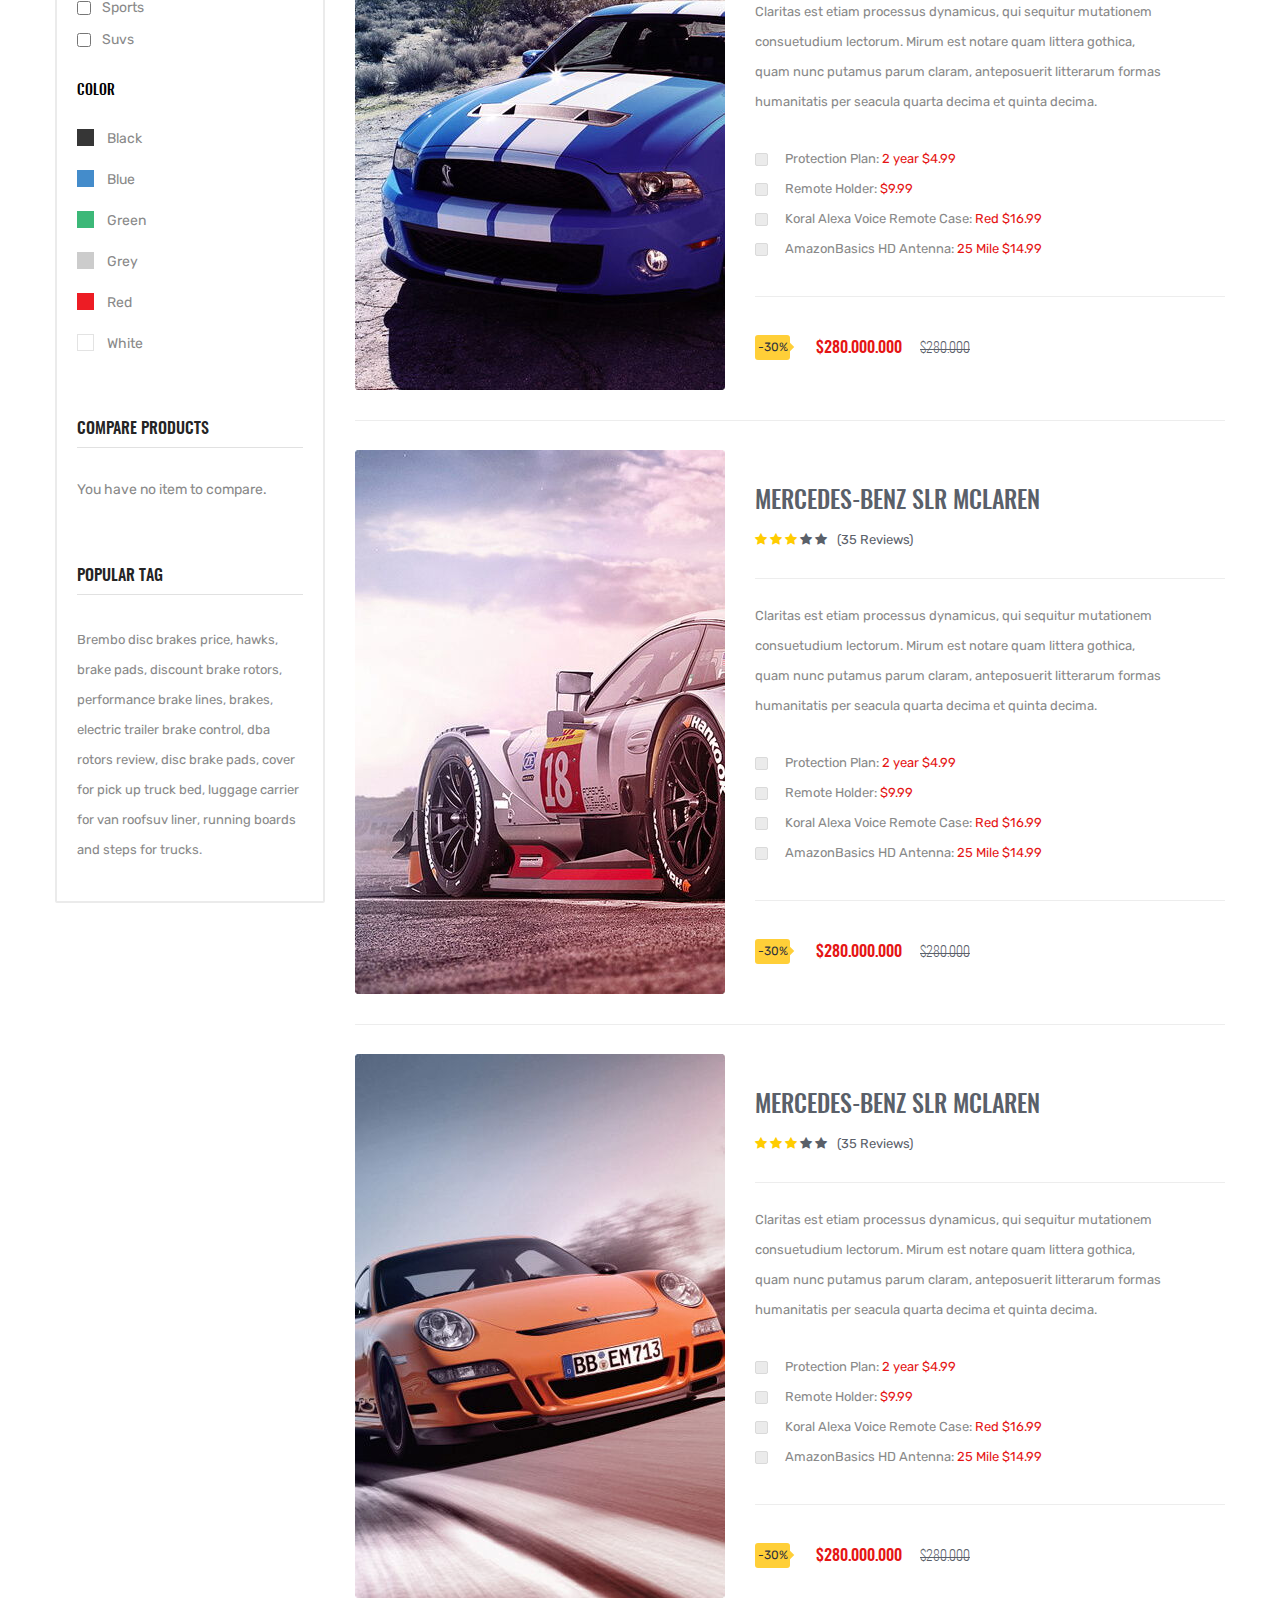
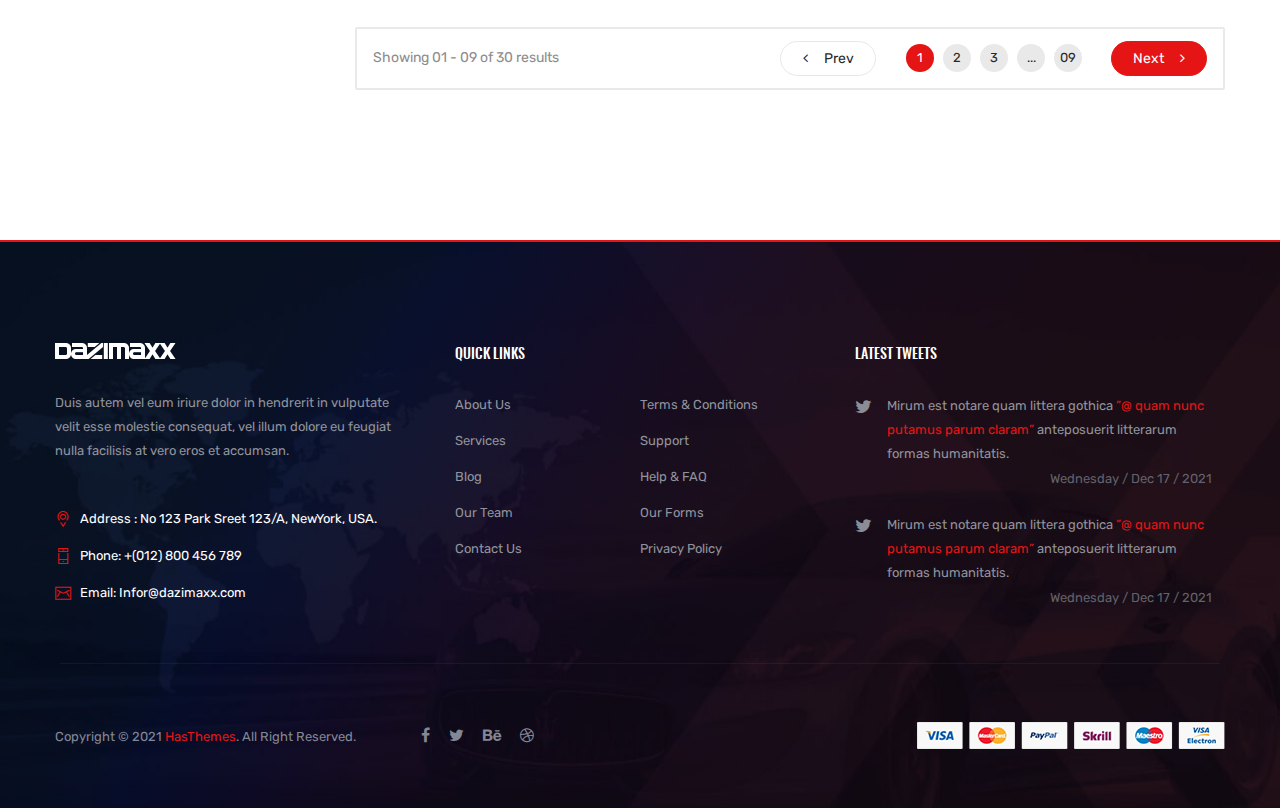
<file: shop-list.html>
<!doctype html>
<html class="no-js" lang="en">



<head>
    <meta charset="utf-8">
    <meta http-equiv="x-ua-compatible" content="ie=edge">
    <title>Dazimaxx - Premium Multipurpose HTML Template</title>
    <meta name="description" content="">
    <meta name="viewport" content="width=device-width, initial-scale=1">

    <!-- Favicon Icon -->
    <link rel="shortcut icon" type="image/x-icon" href="img/favicon.ico">

    <!-- Google Fonts -->
    <link href="https://fonts.googleapis.com/css?family=Rubik:400,400i,500" rel="stylesheet">

    <!-- All css here -->
    <link rel="stylesheet" href="css/bootstrap.min.css">
    <link rel="stylesheet" href="css/font-awesome.min.css">
    <link rel="stylesheet" href="css/meanmenu.css">
    <link rel="stylesheet" href="css/animate.css">
    <link rel="stylesheet" href="css/magnific-popup.css">
    <link rel="stylesheet" href="css/owl.carousel.css">
    <link rel="stylesheet" href="css/slick.css">
    <link rel="stylesheet" href="css/linear-icons.css">
    <link rel="stylesheet" href="css/stroke-gan-icon.css">
    <link rel="stylesheet" href="css/shortcode/shortcodes.css">
    <link rel="stylesheet" href="style.css">
    <link rel="stylesheet" href="css/responsive.css">
    <script src="js/vendor/modernizr-2.8.3.min.js"></script>
</head>

<body>
    <!--[if lt IE 8]>
            <p class="browserupgrade">You are using an <strong>outdated</strong> browser. Please <a href="http://browsehappy.com/">upgrade your browser</a> to improve your experience.</p>
        <![endif]-->

    <!-- Header Full Area Start -->
    <header class="header-full-area fixed">
        <div class="header-top hidden-xs">
            <div class="container-fluid">
                <div class="row">
                    <div class="col-lg-6 col-md-7">
                        <div class="header-top-left">
                            <span>Ordered before 17:30, shipped today - Support: (012) 800 456 789</span>
                        </div>
                    </div>
                    <div class="col-lg-6 col-md-5">
                        <div class="social-links">
                            <a href="https://twitter.com/devitemsllc"><i class="fa fa-twitter"></i></a>
                            <a href="https://www.facebook.com/devitems/"><i class="fa fa-facebook"></i></a>
                            <a href="https://www.rss.com/"><i class="fa fa-rss"></i></a>
                            <a href="https://dribbble.com/devitemsllc"><i class="fa fa-dribbble"></i></a>
                        </div>
                    </div>
                </div>
            </div>
        </div>
        <div class="header-bottom header-sticky">
            <div class="container-fluid">
                <div class="row">
                    <div class="col-lg-2 col-md-12">
                        <div class="logo">
                            <a href="index.html"><img src="img/logo/logo.png" alt="DAZIMAXX" /></a>
                        </div>
                    </div>
                    <div class="col-lg-7 col-md-12">
                        <div class="main-menu mean-menu">
                            <nav>
                                <ul>
                                    <li><a href="index.html">Home<i class="icon-arrow-down"></i></a>
                                        <ul>
                                            <li><a href="index.html">Homepage One</a></li>
                                            <li><a href="index-2.html">Homepage Two</a></li>
                                            <li><a href="index-3.html">Homepage Three</a></li>
                                        </ul>
                                    </li>
                                    <li><a href="about.html">About Us</a></li>
                                    <li class="active"><a href="shop-list.html">Shop<i class="icon-arrow-down"></i></a>
                                        <ul>
                                            <li><a href="product-details.html">Product Details</a></li>
                                        </ul>
                                    </li>
                                    <li><a href="service.html">Service</a></li>
                                    <li><a href="team.html">Team</a></li>
                                    <li><a href="blog.html">Blog<i class="icon-arrow-down"></i></a>
                                        <ul>
                                            <li><a href="blog-details.html">Blog Details</a></li>
                                        </ul>
                                    </li>
                                    <li><a href="contact.html">contact us</a></li>
                                </ul>
                            </nav>
                        </div>
                        <div class="mobile-menu hidden-lg hidden-md"></div>
                    </div>
                    <div class="col-lg-3 col-md-12">
                        <form action="#" method="post">
                            <div class="search-form">
                                <input type="text" placeholder="Type and press enter...">
                                <button type="button"><i class="fa fa-search"></i></button>
                            </div>
                        </form>
                    </div>
                </div>
            </div>
        </div>
    </header>
    <!-- Header Full Area End -->
    <!-- Breadcrumb Area Start-->
    <div class="breadcrumb-area bg-8">
        <div class="container">
            <div class="row">
                <div class="col-md-4">
                    <div class="breadcrumb-text text-left">
                        <h2>car listing</h2>
                        <div class="breadcrumb-bar">
                            <ul class="breadcrumb">
                                <li><a href="index.html">Home</a></li>
                                <li>Products Listing</li>
                            </ul>
                        </div>
                    </div>
                </div>
            </div>
        </div>
    </div>
    <!-- Breadcrumb Area End -->
    <!-- Shop List Area Start -->
    <div class="shop-list-area ptb-150">
        <div class="container">
            <div class="row flex-md-row-reverse">
                <div class="col-lg-9 col-md-12">
                    <div class="product-view-wraper">
                        <div class="product-view">
                            <div class="single-view">
                                <span>View one page</span>
                                <div class="select-view">
                                    <select name="page" id="page">
                                        <option value="12">12</option>
                                        <option value="11">11</option>
                                        <option value="10">10</option>
                                        <option value="09">09</option>
                                        <option value="08">08</option>
                                        <option value="07">07</option>
                                        <option value="06">06</option>
                                        <option value="05">05</option>
                                    </select>
                                </div>
                            </div>
                            <div class="single-view">
                                <span>Sort by</span>
                                <div class="select-view">
                                    <select name="page" id="page_two">
                                        <option value="default">Default</option>
                                        <option value="Latest">Latest</option>
                                        <option value="Brand">Brand</option>
                                        <option value="Model">Model</option>
                                    </select>
                                </div>
                            </div>
                        </div>
                        <span class="show-result">Showing 01 - 12 of 30 results</span>
                    </div>
                    <div class="shop-list-wrapper pt-30">
                        <div class="single-shop-item">
                            <div class="shop-img">
                                <a href="product-details.html"><img src="img/shop/1.jpg" alt=""></a>
                            </div>
                            <div class="shop-text">
                                <h4><a href="product-details.html">Mercedes-Benz SLR McLaren</a></h4>
                                <div class="p-ratings">
                                    <i class="fa fa-star color"></i>
                                    <i class="fa fa-star color"></i>
                                    <i class="fa fa-star color"></i>
                                    <i class="fa fa-star"></i>
                                    <i class="fa fa-star"></i>
                                    <span>(35 Reviews)</span>
                                </div>
                                <div class="shop-divider"></div>
                                <p>Claritas est etiam processus dynamicus, qui sequitur mutationem
                                    consuetudium lectorum. Mirum est notare quam littera gothica, quam nunc putamus
                                    parum claram, anteposuerit litterarum formas humanitatis per seacula quarta decima
                                    et quinta decima.</p>
                                <div class="shop-info-wrapper">
                                    <div class="shop-info">
                                        <span class="check"></span>Protection Plan:
                                        <span>2 year $4.99</span>
                                    </div>
                                    <div class="shop-info">
                                        <span class="check"></span>Remote Holder:
                                        <span>$9.99</span>
                                    </div>
                                    <div class="shop-info">
                                        <span class="check"></span>Koral Alexa Voice Remote Case:
                                        <span>Red $16.99</span>
                                    </div>
                                    <div class="shop-info">
                                        <span class="check"></span>AmazonBasics HD Antenna:
                                        <span>25 Mile $14.99</span>
                                    </div>
                                </div>
                                <div class="shop-divider"></div>
                                <div class="shop-price">
                                    <span class="discount">-30%</span>
                                    <span class="current-price">$280.000.000</span>
                                    <span class="pre-price">$280.000</span>
                                </div>
                            </div>
                        </div>
                        <div class="single-shop-item">
                            <div class="shop-img">
                                <a href="product-details.html"><img src="img/shop/2.jpg" alt=""></a>
                            </div>
                            <div class="shop-text">
                                <h4><a href="product-details.html">Mercedes-Benz SLR McLaren</a></h4>
                                <div class="p-ratings">
                                    <i class="fa fa-star color"></i>
                                    <i class="fa fa-star color"></i>
                                    <i class="fa fa-star color"></i>
                                    <i class="fa fa-star"></i>
                                    <i class="fa fa-star"></i>
                                    <span>(35 Reviews)</span>
                                </div>
                                <div class="shop-divider"></div>
                                <p>Claritas est etiam processus dynamicus, qui sequitur mutationem
                                    consuetudium lectorum. Mirum est notare quam littera gothica, quam nunc putamus
                                    parum claram, anteposuerit litterarum formas humanitatis per seacula quarta decima
                                    et quinta decima.</p>
                                <div class="shop-info-wrapper">
                                    <div class="shop-info">
                                        <span class="check"></span>Protection Plan:
                                        <span>2 year $4.99</span>
                                    </div>
                                    <div class="shop-info">
                                        <span class="check"></span>Remote Holder:
                                        <span>$9.99</span>
                                    </div>
                                    <div class="shop-info">
                                        <span class="check"></span>Koral Alexa Voice Remote Case:
                                        <span>Red $16.99</span>
                                    </div>
                                    <div class="shop-info">
                                        <span class="check"></span>AmazonBasics HD Antenna:
                                        <span>25 Mile $14.99</span>
                                    </div>
                                </div>
                                <div class="shop-divider"></div>
                                <div class="shop-price">
                                    <span class="discount">-30%</span>
                                    <span class="current-price">$280.000.000</span>
                                    <span class="pre-price">$280.000</span>
                                </div>
                            </div>
                        </div>
                        <div class="single-shop-item">
                            <div class="shop-img">
                                <a href="product-details.html"><img src="img/shop/3.jpg" alt=""></a>
                            </div>
                            <div class="shop-text">
                                <h4><a href="product-details.html">Mercedes-Benz SLR McLaren</a></h4>
                                <div class="p-ratings">
                                    <i class="fa fa-star color"></i>
                                    <i class="fa fa-star color"></i>
                                    <i class="fa fa-star color"></i>
                                    <i class="fa fa-star"></i>
                                    <i class="fa fa-star"></i>
                                    <span>(35 Reviews)</span>
                                </div>
                                <div class="shop-divider"></div>
                                <p>Claritas est etiam processus dynamicus, qui sequitur mutationem
                                    consuetudium lectorum. Mirum est notare quam littera gothica, quam nunc putamus
                                    parum claram, anteposuerit litterarum formas humanitatis per seacula quarta decima
                                    et quinta decima.</p>
                                <div class="shop-info-wrapper">
                                    <div class="shop-info">
                                        <span class="check"></span>Protection Plan:
                                        <span>2 year $4.99</span>
                                    </div>
                                    <div class="shop-info">
                                        <span class="check"></span>Remote Holder:
                                        <span>$9.99</span>
                                    </div>
                                    <div class="shop-info">
                                        <span class="check"></span>Koral Alexa Voice Remote Case:
                                        <span>Red $16.99</span>
                                    </div>
                                    <div class="shop-info">
                                        <span class="check"></span>AmazonBasics HD Antenna:
                                        <span>25 Mile $14.99</span>
                                    </div>
                                </div>
                                <div class="shop-divider"></div>
                                <div class="shop-price">
                                    <span class="discount">-30%</span>
                                    <span class="current-price">$280.000.000</span>
                                    <span class="pre-price">$280.000</span>
                                </div>
                            </div>
                        </div>
                        <div class="single-shop-item">
                            <div class="shop-img">
                                <a href="product-details.html"><img src="img/shop/4.jpg" alt=""></a>
                            </div>
                            <div class="shop-text">
                                <h4><a href="product-details.html">Mercedes-Benz SLR McLaren</a></h4>
                                <div class="p-ratings">
                                    <i class="fa fa-star color"></i>
                                    <i class="fa fa-star color"></i>
                                    <i class="fa fa-star color"></i>
                                    <i class="fa fa-star"></i>
                                    <i class="fa fa-star"></i>
                                    <span>(35 Reviews)</span>
                                </div>
                                <div class="shop-divider"></div>
                                <p>Claritas est etiam processus dynamicus, qui sequitur mutationem
                                    consuetudium lectorum. Mirum est notare quam littera gothica, quam nunc putamus
                                    parum claram, anteposuerit litterarum formas humanitatis per seacula quarta decima
                                    et quinta decima.</p>
                                <div class="shop-info-wrapper">
                                    <div class="shop-info">
                                        <span class="check"></span>Protection Plan:
                                        <span>2 year $4.99</span>
                                    </div>
                                    <div class="shop-info">
                                        <span class="check"></span>Remote Holder:
                                        <span>$9.99</span>
                                    </div>
                                    <div class="shop-info">
                                        <span class="check"></span>Koral Alexa Voice Remote Case:
                                        <span>Red $16.99</span>
                                    </div>
                                    <div class="shop-info">
                                        <span class="check"></span>AmazonBasics HD Antenna:
                                        <span>25 Mile $14.99</span>
                                    </div>
                                </div>
                                <div class="shop-divider"></div>
                                <div class="shop-price">
                                    <span class="discount">-30%</span>
                                    <span class="current-price">$280.000.000</span>
                                    <span class="pre-price">$280.000</span>
                                </div>
                            </div>
                        </div>
                    </div>
                    <div class="pagination-wrapper fix">
                        <span>Showing 01 - 09 of 30 results </span>
                        <div class="pagination-content">
                            <a class="ht-page" href="#"><i class="fa fa-angle-left"></i>Prev</a>
                            <ul class="pagination">
                                <li class="active"><a href="#">1</a></li>
                                <li><a href="#">2</a></li>
                                <li><a href="#">3</a></li>
                                <li><a href="#">...</a></li>
                                <li><a href="#">09</a></li>
                            </ul>
                            <a class="ht-page active" href="#">Next<i class="fa fa-angle-right"></i></a>
                        </div>
                    </div>
                </div>
                <div class="col-lg-3 col-md-12">
                    <div class="ht-single-widget-wrapper">
                        <div class="ht-single-widget pb-35 pt-30">
                            <h4 class="widget-title">BY MAKE</h4>
                            <div class="ht-widget-item pt-45">
                                <h5 class="widget-subtitle">Categories</h5>
                                <div class="widget-content">
                                    <ul class="cat">
                                        <li><a href="#">AUDI</a></li>
                                        <li><a href="#">BMW</a></li>
                                        <li><a href="#">MERCEDES-BENZ</a></li>
                                        <li><a href="#">LAMBORGHINI</a></li>
                                        <li><a href="#">LEXUS</a></li>
                                        <li><a href="#">FERRARI</a></li>
                                        <li><a href="#">BENTLEY</a></li>
                                        <li><a href="#">LAND ROVER</a></li>
                                    </ul>
                                </div>
                            </div>
                            <div class="ht-widget-item bg-light-1 pt-30">
                                <h5 class="widget-subtitle">price filter</h5>
                                <div class="widget-content">
                                    <span class="range">Range: $0.00.00 - 20.600.00 </span>
                                    <div id="slider-range"></div>
                                    <div class="price_slider_amount">
                                        <div class="slider-values">
                                            <input type="text" id="amount" name="price" placeholder="Add Your Price" />
                                        </div>
                                    </div>
                                </div>
                            </div>
                            <div class="ht-widget-item">
                                <h5 class="widget-subtitle">VEHICLE BODY TYPE</h5>
                                <div class="widget-content type">
                                    <form action="#" method="post">
                                        <span>
                                            <input type="checkbox" id="sedans">
                                            <label for="sedans">Sedans</label>
                                        </span>
                                        <span>
                                            <input type="checkbox" id="luxury">
                                            <label for="luxury">Luxyry Cart</label>
                                        </span>
                                        <span>
                                            <input type="checkbox" id="sports">
                                            <label for="sports">Sports</label>
                                        </span>
                                        <span>
                                            <input type="checkbox" id="suvs">
                                            <label for="suvs">Suvs</label>
                                        </span>
                                    </form>
                                </div>
                            </div>
                            <div class="ht-widget-item">
                                <h5 class="widget-subtitle">Color</h5>
                                <div class="widget-content">
                                    <form action="#" method="post">
                                        <span class="color"><span class="black"></span>Black</span>
                                        <span class="color"><span class="blue"></span>Blue</span>
                                        <span class="color"><span class="green"></span>Green</span>
                                        <span class="color"><span class="grey"></span>Grey</span>
                                        <span class="color"><span class="red"></span>Red</span>
                                        <span class="color"><span class="white"></span>White</span>
                                    </form>
                                </div>
                            </div>
                        </div>
                        <div class="ht-single-widget pb-30">
                            <h4 class="widget-title">compare products</h4>
                            <div class="ht-widget-item">
                                <div class="widget-content pt-30">
                                    <p>You have no item to compare. </p>
                                </div>
                            </div>
                        </div>
                        <div class="ht-single-widget">
                            <h4 class="widget-title">popular tag</h4>
                            <div class="ht-widget-item">
                                <div class="widget-content pt-30">
                                    <ul class="tag">
                                        <li><a href="#">Brembo disc brakes price</a>,</li>
                                        <li><a href="#">hawks</a>,</li>
                                        <li><a href="#">brake pads</a>,</li>
                                        <li><a href="#">discount brake rotors</a>,</li>
                                        <li><a href="#">performance brake lines</a>,</li>
                                        <li><a href="#">brakes</a>,</li>
                                        <li><a href="#">electric trailer brake control</a>,</li>
                                        <li><a href="#">dba rotors review</a>,</li>
                                        <li><a href="#">disc brake pads</a>,</li>
                                        <li><a href="#">cover for pick up truck bed</a>,</li>
                                        <li><a href="#">luggage carrier for van roofsuv liner</a>,</li>
                                        <li><a href="#">running boards and steps for trucks</a>.</li>
                                    </ul>
                                </div>
                            </div>
                        </div>
                    </div>
                </div>
            </div>
        </div>
    </div>
    <!-- Shop List Area End -->
    <!-- Footer Area Start -->
    <footer class="footer-area bg-5">
        <div class="footer-top">
            <div class="container">
                <div class="row">
                    <div class="col-lg-4 col-md-6 col-xs-12">
                        <div class="single-footer-widget">
                            <div class="footer-logo">
                                <a href="index.html"><img src="img/logo/logo.png" alt=""></a>
                            </div>
                            <p class="pr-10">Duis autem vel eum iriure dolor in hendrerit in vulputate velit esse
                                molestie consequat, vel illum dolore eu feugiat nulla facilisis at vero eros et
                                accumsan.</p>
                            <div class="footer-info-wrapper">
                                <div class="f-info">
                                    <span class="icon icon-Pointer"></span>
                                    <span class="f-info-text">Address : No 123 Park Sreet 123/A, NewYork, USA.</span>
                                </div>
                                <div class="f-info">
                                    <span class="icon icon-Phone"></span>
                                    <span class="f-info-text">Phone: +(012) 800 456 789</span>
                                </div>
                                <div class="f-info">
                                    <span class="icon icon-Mail"></span>
                                    <span class="f-info-text">Email: Infor@dazimaxx.com</span>
                                </div>
                            </div>
                        </div>
                    </div>
                    <div class="col-lg-4 col-md-6 col-xs-12">
                        <div class="single-footer-widget">
                            <h5 class="pb-35">Quick links</h5>
                            <ul class="footer-list">
                                <li><a href="about.html">About Us</a></li>
                                <li><a href="#">Terms &amp; Conditions</a></li>
                                <li><a href="service.html">Services</a></li>
                                <li><a href="#">Support</a></li>
                                <li><a href="Blog-2.html">Blog</a></li>
                                <li><a href="#">Help &amp; FAQ</a></li>
                                <li><a href="team.html">Our Team</a></li>
                                <li><a href="#">Our Forms</a></li>
                                <li><a href="contact.html">Contact Us</a></li>
                                <li><a href="#">Privacy Policy</a></li>
                            </ul>
                        </div>
                    </div>
                    <div class="col-lg-4 col-md-6 col-xs-12">
                        <div class="single-footer-widget">
                            <h5 class="pb-30">Latest tweets</h5>
                            <div class="single-tweet-text">
                                <div class="twt-text">
                                    <span><i class="fa fa-twitter"></i></span>
                                    <p>Mirum est notare quam littera gothica <a
                                            href="https://twitter.com/devitemsllc">”@ quam nunc putamus parum
                                            claram”</a> anteposuerit litterarum formas humanitatis.
                                    </p>
                                </div>
                                <span class="twt-info">Wednesday / Dec 17 / 2021</span>
                            </div>
                            <div class="single-tweet-text">
                                <div class="twt-text">
                                    <span><i class="fa fa-twitter"></i></span>
                                    <p>Mirum est notare quam littera gothica <a
                                            href="https://twitter.com/devitemsllc">”@ quam nunc putamus parum
                                            claram”</a> anteposuerit litterarum formas humanitatis.
                                    </p>
                                </div>
                                <span class="twt-info">Wednesday / Dec 17 / 2021</span>
                            </div>
                        </div>
                    </div>
                </div>
            </div>
        </div>
        <div class="footer-bottom">
            <div class="footer-border"></div>
            <div class="container">
                <div class="row">
                    <div class="col-lg-7 col-xl-6 col-md-8">
                        <div class="footer-links-copyright">
                            <span>Copyright &copy; 2021 <a href="https://hasthemes.com/">HasThemes</a>. All Right
                                Reserved.</span>
                            <div class="social-links">
                                <a href="https://www.facebook.com/devitems/"><i class="fa fa-facebook"></i></a>
                                <a href="https://twitter.com/devitemsllc"><i class="fa fa-twitter"></i></a>
                                <a href="https://www.behance.net/devitems"><i class="fa fa-behance"></i></a>
                                <a href="https://dribbble.com/devitemsllc"><i class="fa fa-dribbble"></i></a>
                            </div>
                        </div>
                    </div>
                    <div class="col-lg-5 col-xl-6 col-md-4">
                        <div class="payment-img">
                            <img src="img/other/payment.png" alt="">
                        </div>
                    </div>
                </div>
            </div>
        </div>
    </footer>
    <!-- Footer Area End -->

    <!-- All js here -->
    <script src="js/vendor/jquery-1.12.4.min.js"></script>
    <script src="js/bootstrap.min.js"></script>
    <script src="js/owl.carousel.min.js"></script>
    <script src="js/jquery.meanmenu.js"></script>
    <script src="js/slick.min.js"></script>
    
    <script src="js/isotope.pkgd.min.js"></script>
    <script src="js/jquery.magnific-popup.min.js"></script>
    <script src="js/imagesloaded.pkgd.min.js"></script>
    <script src="js/ajax-mail.js"></script>
    <script src="js/plugins.js"></script>
    <script src="js/main.js"></script>
</body>


</html>
</file>
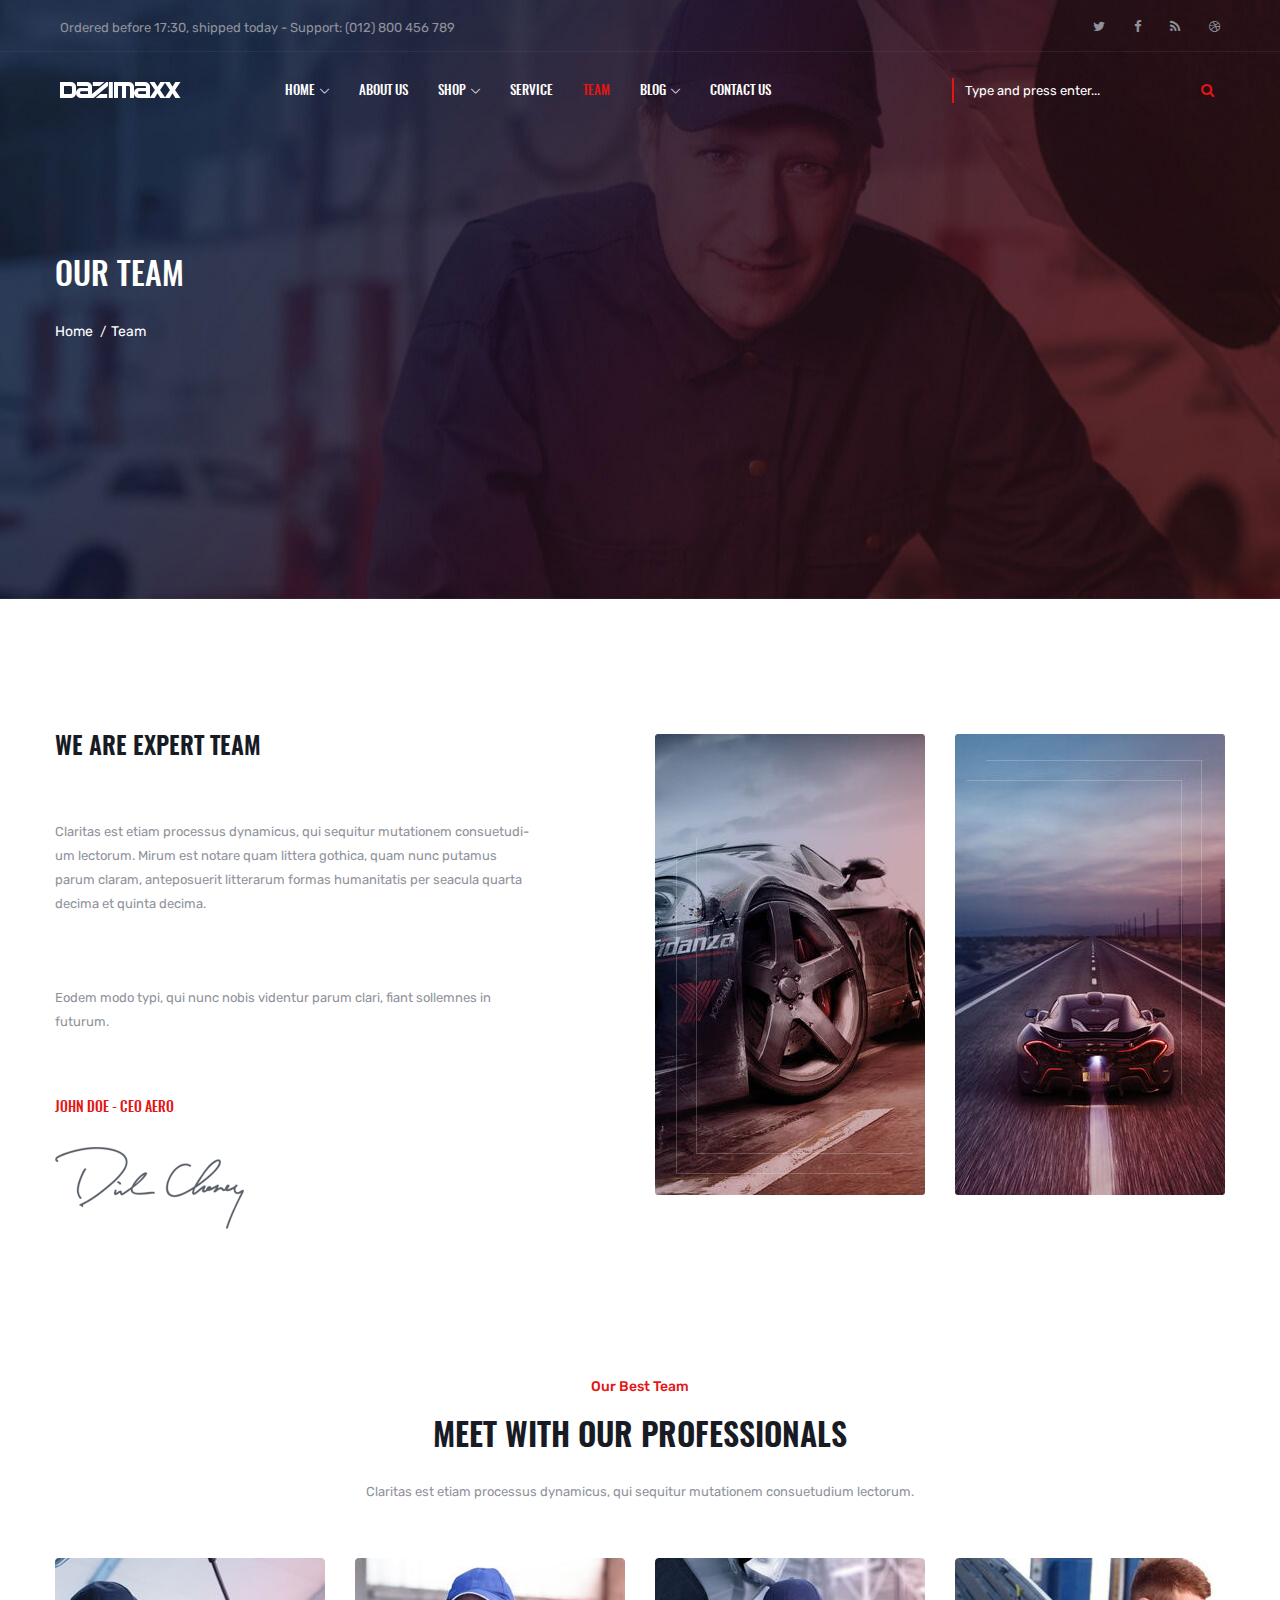
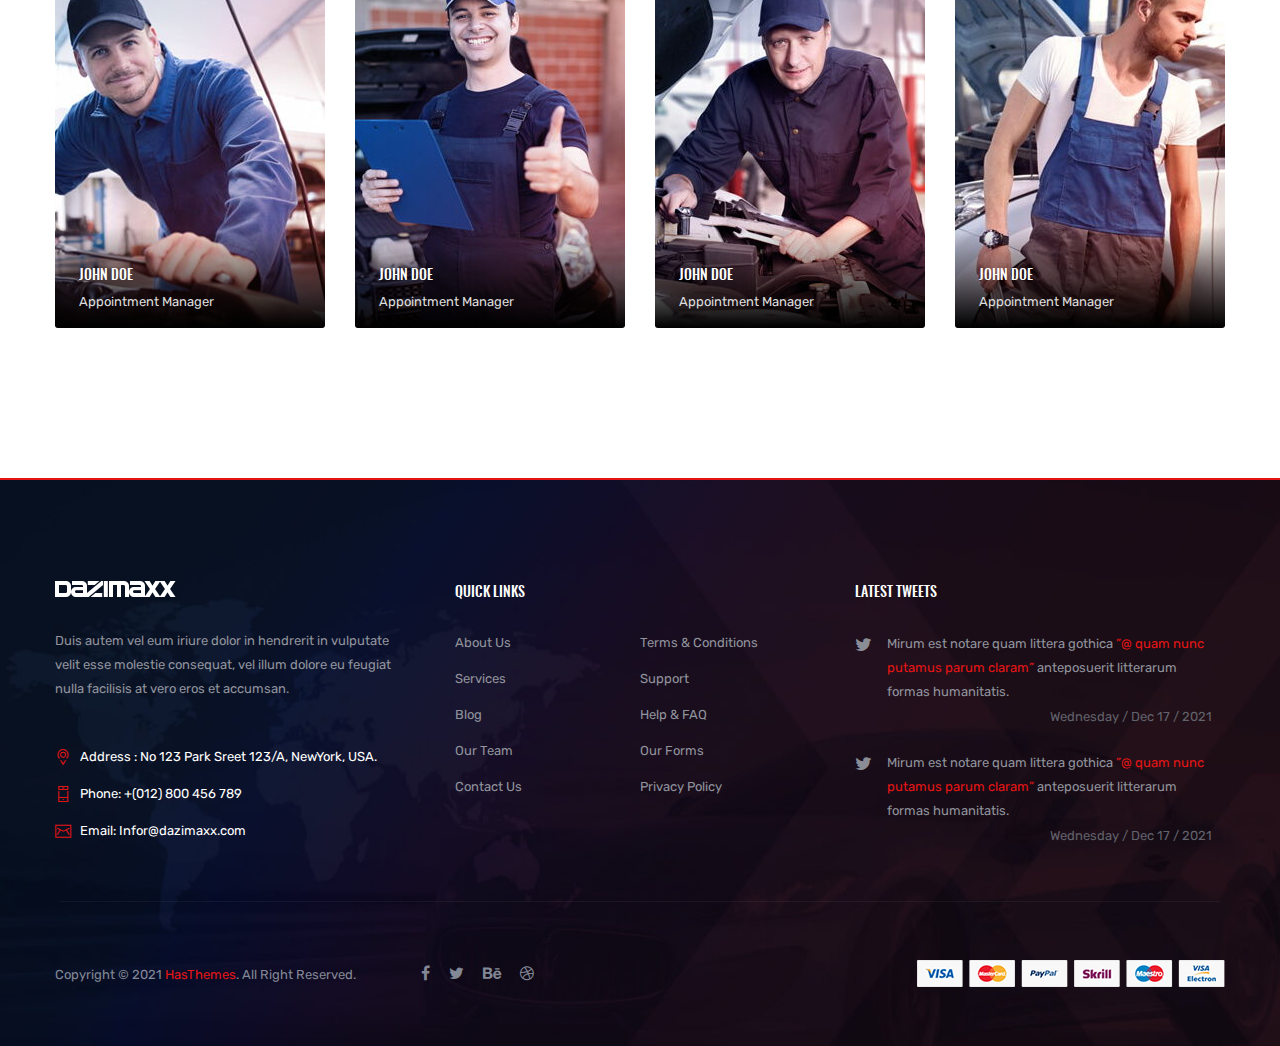
<file: team.html>
<!doctype html>
<html class="no-js" lang="en">
    

<head>
        <meta charset="utf-8">
        <meta http-equiv="x-ua-compatible" content="ie=edge">
        <title>Dazimaxx - Premium Multipurpose HTML Template</title>
        <meta name="description" content="">
        <meta name="viewport" content="width=device-width, initial-scale=1">
        
        <!-- Favicon Icon -->
        <link rel="shortcut icon" type="image/x-icon" href="img/favicon.ico">
        
        <!-- Google Fonts -->
        <link href="https://fonts.googleapis.com/css?family=Rubik:400,400i,500" rel="stylesheet"> 
		
		<!-- All css here -->
        <link rel="stylesheet" href="css/bootstrap.min.css">
        <link rel="stylesheet" href="css/font-awesome.min.css">
        <link rel="stylesheet" href="css/meanmenu.css">
        <link rel="stylesheet" href="css/animate.css">
    <link rel="stylesheet" href="css/magnific-popup.css">
        <link rel="stylesheet" href="css/owl.carousel.css">
        <link rel="stylesheet" href="css/slick.css">
        <link rel="stylesheet" href="css/linear-icons.css">
        <link rel="stylesheet" href="css/stroke-gan-icon.css">
        <link rel="stylesheet" href="css/shortcode/shortcodes.css">
        <link rel="stylesheet" href="style.css">
        <link rel="stylesheet" href="css/responsive.css">
        <script src="js/vendor/modernizr-2.8.3.min.js"></script>
    </head>
    <body>
        <!--[if lt IE 8]>
            <p class="browserupgrade">You are using an <strong>outdated</strong> browser. Please <a href="http://browsehappy.com/">upgrade your browser</a> to improve your experience.</p>
        <![endif]-->
        
		<!-- Header Full Area Start -->
		<header class="header-full-area fixed">
            <div class="header-top hidden-xs">
                <div class="container-fluid">
                    <div class="row">
                        <div class="col-lg-6 col-md-7">
                            <div class="header-top-left">
                                <span>Ordered before 17:30, shipped today - Support: (012) 800 456 789</span>
                            </div>
                        </div>
                        <div class="col-lg-6 col-md-5">
                            <div class="social-links">
                                <a href="https://twitter.com/devitemsllc"><i class="fa fa-twitter"></i></a>
                                <a href="https://www.facebook.com/devitems/"><i class="fa fa-facebook"></i></a>
                                <a href="https://www.rss.com/"><i class="fa fa-rss"></i></a>
                                <a href="https://dribbble.com/devitemsllc"><i class="fa fa-dribbble"></i></a>
                            </div>
                        </div>
                    </div>
                </div>
            </div>
            <div class="header-bottom header-sticky">
                <div class="container-fluid">
                    <div class="row">
                        <div class="col-lg-2 col-md-12">
                            <div class="logo">
                                <a href="index.html"><img src="img/logo/logo.png" alt="DAZIMAXX" /></a>
                            </div>
                        </div>
                        <div class="col-lg-7 col-md-12">
                            <div class="main-menu mean-menu">
                                <nav>
                                    <ul>
                                        <li><a href="index.html">Home<i class="icon-arrow-down"></i></a>
                                            <ul>
                                                <li><a href="index.html">Homepage One</a></li>
                                                <li><a href="index-2.html">Homepage Two</a></li>
                                                <li><a href="index-3.html">Homepage Three</a></li>
                                            </ul>
                                        </li>
                                        <li><a href="about.html">About Us</a></li>
                                        <li><a href="shop-list.html">Shop<i class="icon-arrow-down"></i></a>
                                            <ul>
                                                <li><a href="product-details.html">Product Details</a></li>
                                            </ul>
                                        </li>
                                        <li><a href="service.html">Service</a></li>
                                        <li class="active"><a href="team.html">Team</a></li>
                                        <li><a href="blog.html">Blog<i class="icon-arrow-down"></i></a>
                                            <ul>
                                                <li><a href="blog-details.html">Blog Details</a></li>
                                            </ul>
                                        </li>
                                        <li><a href="contact.html">contact us</a></li>
                                    </ul>
                                </nav>
                            </div>
                            <div class="mobile-menu hidden-lg hidden-md"></div>
                        </div>
                        <div class="col-lg-3 col-md-12">
                            <form action="#" method="post">
                                <div class="search-form">
                                    <input type="text" placeholder="Type and press enter...">
                                    <button type="button"><i class="fa fa-search"></i></button>
                                </div>
                            </form>
                        </div>
                    </div>
                </div>
            </div>
		</header>
		<!-- Header Full Area End -->
		<!-- Breadcrumb Area Start-->
		<div class="breadcrumb-area bg-12">	
			<div class="container">
				<div class="row">
					<div class="col-md-4">
						<div class="breadcrumb-text text-left">
							<h2>OUR TEAM</h2>
							<div class="breadcrumb-bar">
								<ul class="breadcrumb">
									<li><a href="index.html">Home</a></li>
									<li>Team</li>
								</ul>
							</div>
						</div>
					</div>
				</div>
			</div>
		</div>
		<!-- Breadcrumb Area End -->
        <!-- About Light Area Start -->
        <div class="about-light-area about-section pt-135 team-page">
            <div class="container">
                <div class="row">
                    <div class="col-md-6 col-sm-12">
                        <div class="about-title">
                            <h1>We Are Expert Team</h1>
                        </div>
                        <div class="about-text">
                            <p class="pb-5">Claritas est etiam processus dynamicus, qui sequitur mutationem consuetudi- um lectorum. Mirum est notare quam littera gothica, quam nunc putamus parum claram, anteposuerit litterarum formas humanitatis per seacula quarta decima et quinta decima.</p>
                            <p class="pb-20">Eodem modo typi, qui nunc nobis videntur parum clari, fiant sollemnes in futurum.</p>
                            <span>John doe - CEo aero</span>
                            <div class="singature">
                                <img src="img/other/signeture.png" alt="">
                            </div>
                        </div>
                    </div>
                    <div class="col-md-3 col-sm-6">
                        <div class="about-img">
                            <img src="img/banner/1.jpg" alt="">
                        </div>
                    </div>
                    <div class="col-md-3 col-sm-6">
                        <div class="about-img">
                            <img src="img/banner/2.jpg" alt="">
                        </div>
                    </div>
                </div>
            </div>
        </div>
        <!-- About Light Area End -->
        <!-- Team Three Area Start -->
        <div class="team-three-area ptb-150">
            <div class="container">
                <div class="section-title-light pb-60 text-center">
                    <h5>Our Best Team</h5>
                    <h2>meet with OUR professionals</h2>
                    <p>Claritas est etiam processus dynamicus, qui sequitur mutationem consuetudium lectorum.</p>
                </div>
                <div class="row">
                    <div class="col-lg-3 col-md-6 col-sm-6">
                        <div class="single-member">
                            <div class="team-img"><img src="img/team/1.jpg" alt=""></div>
                            <div class="team-text">
                                <div class="team-info">
                                    <h5 class="member-name"><a href="team.html">John doe</a></h5>
                                    <span class="member-info">Appointment Manager</span>
                                </div>
                                <div class="team-hover">
                                    <span>Phone: <span>+(800) 1234 5678 90</span></span>
                                    <span>Email: <span>John_doe@gmail.com</span></span>
                                    <div class="member-links">
                                        <a href="https://twitter.com/devitemsllc"><i class="fa fa-twitter"></i></a>
                                        <a href="https://www.facebook.com/devitems/"><i class="fa fa-facebook"></i></a>
                                        <a href="https://dribbble.com/devitemsllc"><i class="fa fa-dribbble"></i></a>
                                        <a href="https://www.rss.com/"><i class="fa fa-rss"></i></a>
                                    </div>
                                </div>
                            </div>
                        </div>
                    </div>
                    <div class="col-lg-3 col-md-6 col-sm-6">
                        <div class="single-member">
                            <div class="team-img"><img src="img/team/2.jpg" alt=""></div>
                            <div class="team-text">
                                <div class="team-info">
                                    <h5 class="member-name"><a href="team.html">John doe</a></h5>
                                    <span class="member-info">Appointment Manager</span>
                                </div>
                                <div class="team-hover">
                                    <span>Phone: <span>+(800) 1234 5678 90</span></span>
                                    <span>Email: <span>John_doe@gmail.com</span></span>
                                    <div class="member-links">
                                        <a href="https://twitter.com/devitemsllc"><i class="fa fa-twitter"></i></a>
                                        <a href="https://www.facebook.com/devitems/"><i class="fa fa-facebook"></i></a>
                                        <a href="https://dribbble.com/devitemsllc"><i class="fa fa-dribbble"></i></a>
                                        <a href="https://www.rss.com/"><i class="fa fa-rss"></i></a>
                                    </div>
                                </div>
                            </div>
                        </div>
                    </div>
                    <div class="col-lg-3 col-md-6 col-sm-6">
                        <div class="single-member">
                            <div class="team-img"><img src="img/team/3.jpg" alt=""></div>
                            <div class="team-text">
                                <div class="team-info">
                                    <h5 class="member-name"><a href="team.html">John doe</a></h5>
                                    <span class="member-info">Appointment Manager</span>
                                </div>
                                <div class="team-hover">
                                    <span>Phone: <span>+(800) 1234 5678 90</span></span>
                                    <span>Email: <span>John_doe@gmail.com</span></span>
                                    <div class="member-links">
                                        <a href="https://twitter.com/devitemsllc"><i class="fa fa-twitter"></i></a>
                                        <a href="https://www.facebook.com/devitems/"><i class="fa fa-facebook"></i></a>
                                        <a href="https://dribbble.com/devitemsllc"><i class="fa fa-dribbble"></i></a>
                                        <a href="https://www.rss.com/"><i class="fa fa-rss"></i></a>
                                    </div>
                                </div>
                            </div>
                        </div>
                    </div>
                    <div class="col-lg-3 col-md-6 col-sm-6">
                        <div class="single-member">
                            <div class="team-img"><img src="img/team/4.jpg" alt=""></div>
                            <div class="team-text">
                                <div class="team-info">
                                    <h5 class="member-name"><a href="team.html">John doe</a></h5>
                                    <span class="member-info">Appointment Manager</span>
                                </div>
                                <div class="team-hover">
                                    <span>Phone: <span>+(800) 1234 5678 90</span></span>
                                    <span>Email: <span>John_doe@gmail.com</span></span>
                                    <div class="member-links">
                                        <a href="https://twitter.com/devitemsllc"><i class="fa fa-twitter"></i></a>
                                        <a href="https://www.facebook.com/devitems/"><i class="fa fa-facebook"></i></a>
                                        <a href="https://dribbble.com/devitemsllc"><i class="fa fa-dribbble"></i></a>
                                        <a href="https://www.rss.com/"><i class="fa fa-rss"></i></a>
                                    </div>
                                </div>
                            </div>
                        </div>
                    </div>
                </div>
            </div>
        </div>
        <!-- Team Three Area End -->
        <!-- Footer Area Start -->
    <footer class="footer-area bg-5">
        <div class="footer-top">
            <div class="container">
                <div class="row">
                    <div class="col-lg-4 col-md-6 col-xs-12">
                        <div class="single-footer-widget">
                            <div class="footer-logo">
                                <a href="index.html"><img src="img/logo/logo.png" alt=""></a>
                            </div>
                            <p class="pr-10">Duis autem vel eum iriure dolor in hendrerit in vulputate velit esse
                                molestie consequat, vel illum dolore eu feugiat nulla facilisis at vero eros et
                                accumsan.</p>
                            <div class="footer-info-wrapper">
                                <div class="f-info">
                                    <span class="icon icon-Pointer"></span>
                                    <span class="f-info-text">Address : No 123 Park Sreet 123/A, NewYork, USA.</span>
                                </div>
                                <div class="f-info">
                                    <span class="icon icon-Phone"></span>
                                    <span class="f-info-text">Phone: +(012) 800 456 789</span>
                                </div>
                                <div class="f-info">
                                    <span class="icon icon-Mail"></span>
                                    <span class="f-info-text">Email: Infor@dazimaxx.com</span>
                                </div>
                            </div>
                        </div>
                    </div>
                    <div class="col-lg-4 col-md-6 col-xs-12">
                        <div class="single-footer-widget">
                            <h5 class="pb-35">Quick links</h5>
                            <ul class="footer-list">
                                <li><a href="about.html">About Us</a></li>
                                <li><a href="#">Terms &amp; Conditions</a></li>
                                <li><a href="service.html">Services</a></li>
                                <li><a href="#">Support</a></li>
                                <li><a href="Blog-2.html">Blog</a></li>
                                <li><a href="#">Help &amp; FAQ</a></li>
                                <li><a href="team.html">Our Team</a></li>
                                <li><a href="#">Our Forms</a></li>
                                <li><a href="contact.html">Contact Us</a></li>
                                <li><a href="#">Privacy Policy</a></li>
                            </ul>
                        </div>
                    </div>
                    <div class="col-lg-4 col-md-6 col-xs-12">
                        <div class="single-footer-widget">
                            <h5 class="pb-30">Latest tweets</h5>
                            <div class="single-tweet-text">
                                <div class="twt-text">
                                    <span><i class="fa fa-twitter"></i></span>
                                    <p>Mirum est notare quam littera gothica <a
                                            href="https://twitter.com/devitemsllc">”@ quam nunc putamus parum
                                            claram”</a> anteposuerit litterarum formas humanitatis.
                                    </p>
                                </div>
                                <span class="twt-info">Wednesday / Dec 17 / 2021</span>
                            </div>
                            <div class="single-tweet-text">
                                <div class="twt-text">
                                    <span><i class="fa fa-twitter"></i></span>
                                    <p>Mirum est notare quam littera gothica <a
                                            href="https://twitter.com/devitemsllc">”@ quam nunc putamus parum
                                            claram”</a> anteposuerit litterarum formas humanitatis.
                                    </p>
                                </div>
                                <span class="twt-info">Wednesday / Dec 17 / 2021</span>
                            </div>
                        </div>
                    </div>
                </div>
            </div>
        </div>
        <div class="footer-bottom">
            <div class="footer-border"></div>
            <div class="container">
                <div class="row">
                    <div class="col-lg-7 col-xl-6 col-md-8">
                        <div class="footer-links-copyright">
                            <span>Copyright &copy; 2021 <a href="https://hasthemes.com/">HasThemes</a>. All Right
                                Reserved.</span>
                            <div class="social-links">
                                <a href="https://www.facebook.com/devitems/"><i class="fa fa-facebook"></i></a>
                                <a href="https://twitter.com/devitemsllc"><i class="fa fa-twitter"></i></a>
                                <a href="https://www.behance.net/devitems"><i class="fa fa-behance"></i></a>
                                <a href="https://dribbble.com/devitemsllc"><i class="fa fa-dribbble"></i></a>
                            </div>
                        </div>
                    </div>
                    <div class="col-lg-5 col-xl-6 col-md-4">
                        <div class="payment-img">
                            <img src="img/other/payment.png" alt="">
                        </div>
                    </div>
                </div>
            </div>
        </div>
    </footer>
        <!-- Footer Area End -->
       
		<!-- All js here -->
        <script src="js/vendor/jquery-1.12.4.min.js"></script>
        <script src="js/bootstrap.min.js"></script>
        <script src="js/owl.carousel.min.js"></script>
        <script src="js/jquery.meanmenu.js"></script>
        <script src="js/slick.min.js"></script>
        
    <script src="js/isotope.pkgd.min.js"></script>
    <script src="js/jquery.magnific-popup.min.js"></script>
        <script src="js/imagesloaded.pkgd.min.js"></script>	
        <script src="js/ajax-mail.js"></script> 
        <script src="js/plugins.js"></script>
        <script src="js/main.js"></script>
    </body>


</html>
</file>
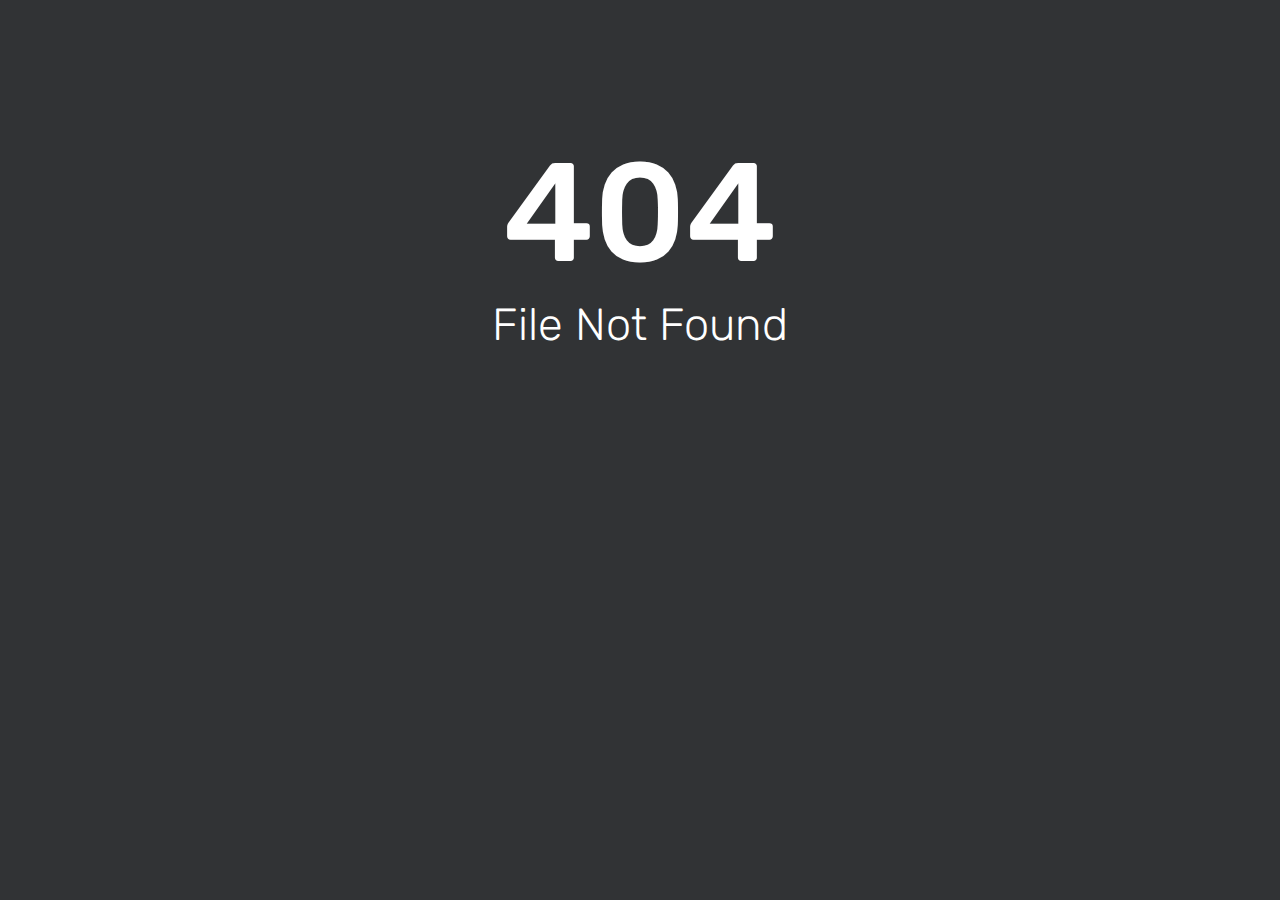
<file: css/owl.video.play.html>
<html><head><title>404 - File Not Found</title><link href='//fonts.bunny.net/css?family=Rubik:300,400,500' rel='stylesheet' type='text/css'><style>html, body { width: 100%; margin: 0; padding: 0; text-align: center; font-family: 'Rubik'; background-repeat: no-repeat; background-position: bottom center; background-size: cover; color: white; height: 100%; background-color: #313335; } h1 {margin-bottom: 0px;font-weight: bold;font-size: 140px;font-weight: 500;padding-top: 130px;margin-bottom: -35px;}h2 {font-size: 45px;color: white; font-weight: 200;}</style></head><body><div id='content'><h1 style='margin-bottom: -35px;'>404</h1><h2>File Not Found</h2></div></body></html>
</file>
<file: css/linear-icons.css>
@font-face {
	font-family: 'Linearicons-Free';
	src:url('../fonts/Linearicons-Free54e9.eot?w118d');
	src:url('../fonts/Linearicons-Freed41d.eot?#iefixw118d') format('embedded-opentype'),
		url('../fonts/Linearicons-Free54e9.woff2?w118d') format('woff2'),
		url('../fonts/Linearicons-Free54e9.woff?w118d') format('woff'),
		url('../fonts/Linearicons-Free54e9.ttf?w118d') format('truetype'),
		url('../fonts/Linearicons-Free54e9.svg?w118d#Linearicons-Free') format('svg');
	font-weight: normal;
	font-style: normal;
}

.lnr {
	font-family: 'Linearicons-Free';
	speak: none;
	font-style: normal;
	font-weight: normal;
	font-variant: normal;
	text-transform: none;
	line-height: 1;

	/* Better Font Rendering =========== */
	-webkit-font-smoothing: antialiased;
	-moz-osx-font-smoothing: grayscale;
}

.lnr-home:before {
	content: "\e800";
}
.lnr-apartment:before {
	content: "\e801";
}
.lnr-pencil:before {
	content: "\e802";
}
.lnr-magic-wand:before {
	content: "\e803";
}
.lnr-drop:before {
	content: "\e804";
}
.lnr-lighter:before {
	content: "\e805";
}
.lnr-poop:before {
	content: "\e806";
}
.lnr-sun:before {
	content: "\e807";
}
.lnr-moon:before {
	content: "\e808";
}
.lnr-cloud:before {
	content: "\e809";
}
.lnr-cloud-upload:before {
	content: "\e80a";
}
.lnr-cloud-download:before {
	content: "\e80b";
}
.lnr-cloud-sync:before {
	content: "\e80c";
}
.lnr-cloud-check:before {
	content: "\e80d";
}
.lnr-database:before {
	content: "\e80e";
}
.lnr-lock:before {
	content: "\e80f";
}
.lnr-cog:before {
	content: "\e810";
}
.lnr-trash:before {
	content: "\e811";
}
.lnr-dice:before {
	content: "\e812";
}
.lnr-heart:before {
	content: "\e813";
}
.lnr-star:before {
	content: "\e814";
}
.lnr-star-half:before {
	content: "\e815";
}
.lnr-star-empty:before {
	content: "\e816";
}
.lnr-flag:before {
	content: "\e817";
}
.lnr-envelope:before {
	content: "\e818";
}
.lnr-paperclip:before {
	content: "\e819";
}
.lnr-inbox:before {
	content: "\e81a";
}
.lnr-eye:before {
	content: "\e81b";
}
.lnr-printer:before {
	content: "\e81c";
}
.lnr-file-empty:before {
	content: "\e81d";
}
.lnr-file-add:before {
	content: "\e81e";
}
.lnr-enter:before {
	content: "\e81f";
}
.lnr-exit:before {
	content: "\e820";
}
.lnr-graduation-hat:before {
	content: "\e821";
}
.lnr-license:before {
	content: "\e822";
}
.lnr-music-note:before {
	content: "\e823";
}
.lnr-film-play:before {
	content: "\e824";
}
.lnr-camera-video:before {
	content: "\e825";
}
.lnr-camera:before {
	content: "\e826";
}
.lnr-picture:before {
	content: "\e827";
}
.lnr-book:before {
	content: "\e828";
}
.lnr-bookmark:before {
	content: "\e829";
}
.lnr-user:before {
	content: "\e82a";
}
.lnr-users:before {
	content: "\e82b";
}
.lnr-shirt:before {
	content: "\e82c";
}
.lnr-store:before {
	content: "\e82d";
}
.lnr-cart:before {
	content: "\e82e";
}
.lnr-tag:before {
	content: "\e82f";
}
.lnr-phone-handset:before {
	content: "\e830";
}
.lnr-phone:before {
	content: "\e831";
}
.lnr-pushpin:before {
	content: "\e832";
}
.lnr-map-marker:before {
	content: "\e833";
}
.lnr-map:before {
	content: "\e834";
}
.lnr-location:before {
	content: "\e835";
}
.lnr-calendar-full:before {
	content: "\e836";
}
.lnr-keyboard:before {
	content: "\e837";
}
.lnr-spell-check:before {
	content: "\e838";
}
.lnr-screen:before {
	content: "\e839";
}
.lnr-smartphone:before {
	content: "\e83a";
}
.lnr-tablet:before {
	content: "\e83b";
}
.lnr-laptop:before {
	content: "\e83c";
}
.lnr-laptop-phone:before {
	content: "\e83d";
}
.lnr-power-switch:before {
	content: "\e83e";
}
.lnr-bubble:before {
	content: "\e83f";
}
.lnr-heart-pulse:before {
	content: "\e840";
}
.lnr-construction:before {
	content: "\e841";
}
.lnr-pie-chart:before {
	content: "\e842";
}
.lnr-chart-bars:before {
	content: "\e843";
}
.lnr-gift:before {
	content: "\e844";
}
.lnr-diamond:before {
	content: "\e845";
}
.lnr-linearicons:before {
	content: "\e846";
}
.lnr-dinner:before {
	content: "\e847";
}
.lnr-coffee-cup:before {
	content: "\e848";
}
.lnr-leaf:before {
	content: "\e849";
}
.lnr-paw:before {
	content: "\e84a";
}
.lnr-rocket:before {
	content: "\e84b";
}
.lnr-briefcase:before {
	content: "\e84c";
}
.lnr-bus:before {
	content: "\e84d";
}
.lnr-car:before {
	content: "\e84e";
}
.lnr-train:before {
	content: "\e84f";
}
.lnr-bicycle:before {
	content: "\e850";
}
.lnr-wheelchair:before {
	content: "\e851";
}
.lnr-select:before {
	content: "\e852";
}
.lnr-earth:before {
	content: "\e853";
}
.lnr-smile:before {
	content: "\e854";
}
.lnr-sad:before {
	content: "\e855";
}
.lnr-neutral:before {
	content: "\e856";
}
.lnr-mustache:before {
	content: "\e857";
}
.lnr-alarm:before {
	content: "\e858";
}
.lnr-bullhorn:before {
	content: "\e859";
}
.lnr-volume-high:before {
	content: "\e85a";
}
.lnr-volume-medium:before {
	content: "\e85b";
}
.lnr-volume-low:before {
	content: "\e85c";
}
.lnr-volume:before {
	content: "\e85d";
}
.lnr-mic:before {
	content: "\e85e";
}
.lnr-hourglass:before {
	content: "\e85f";
}
.lnr-undo:before {
	content: "\e860";
}
.lnr-redo:before {
	content: "\e861";
}
.lnr-sync:before {
	content: "\e862";
}
.lnr-history:before {
	content: "\e863";
}
.lnr-clock:before {
	content: "\e864";
}
.lnr-download:before {
	content: "\e865";
}
.lnr-upload:before {
	content: "\e866";
}
.lnr-enter-down:before {
	content: "\e867";
}
.lnr-exit-up:before {
	content: "\e868";
}
.lnr-bug:before {
	content: "\e869";
}
.lnr-code:before {
	content: "\e86a";
}
.lnr-link:before {
	content: "\e86b";
}
.lnr-unlink:before {
	content: "\e86c";
}
.lnr-thumbs-up:before {
	content: "\e86d";
}
.lnr-thumbs-down:before {
	content: "\e86e";
}
.lnr-magnifier:before {
	content: "\e86f";
}
.lnr-cross:before {
	content: "\e870";
}
.lnr-menu:before {
	content: "\e871";
}
.lnr-list:before {
	content: "\e872";
}
.lnr-chevron-up:before {
	content: "\e873";
}
.lnr-chevron-down:before {
	content: "\e874";
}
.lnr-chevron-left:before {
	content: "\e875";
}
.lnr-chevron-right:before {
	content: "\e876";
}
.lnr-arrow-up:before {
	content: "\e877";
}
.lnr-arrow-down:before {
	content: "\e878";
}
.lnr-arrow-left:before {
	content: "\e879";
}
.lnr-arrow-right:before {
	content: "\e87a";
}
.lnr-move:before {
	content: "\e87b";
}
.lnr-warning:before {
	content: "\e87c";
}
.lnr-question-circle:before {
	content: "\e87d";
}
.lnr-menu-circle:before {
	content: "\e87e";
}
.lnr-checkmark-circle:before {
	content: "\e87f";
}
.lnr-cross-circle:before {
	content: "\e880";
}
.lnr-plus-circle:before {
	content: "\e881";
}
.lnr-circle-minus:before {
	content: "\e882";
}
.lnr-arrow-up-circle:before {
	content: "\e883";
}
.lnr-arrow-down-circle:before {
	content: "\e884";
}
.lnr-arrow-left-circle:before {
	content: "\e885";
}
.lnr-arrow-right-circle:before {
	content: "\e886";
}
.lnr-chevron-up-circle:before {
	content: "\e887";
}
.lnr-chevron-down-circle:before {
	content: "\e888";
}
.lnr-chevron-left-circle:before {
	content: "\e889";
}
.lnr-chevron-right-circle:before {
	content: "\e88a";
}
.lnr-crop:before {
	content: "\e88b";
}
.lnr-frame-expand:before {
	content: "\e88c";
}
.lnr-frame-contract:before {
	content: "\e88d";
}
.lnr-layers:before {
	content: "\e88e";
}
.lnr-funnel:before {
	content: "\e88f";
}
.lnr-text-format:before {
	content: "\e890";
}
.lnr-text-format-remove:before {
	content: "\e891";
}
.lnr-text-size:before {
	content: "\e892";
}
.lnr-bold:before {
	content: "\e893";
}
.lnr-italic:before {
	content: "\e894";
}
.lnr-underline:before {
	content: "\e895";
}
.lnr-strikethrough:before {
	content: "\e896";
}
.lnr-highlight:before {
	content: "\e897";
}
.lnr-text-align-left:before {
	content: "\e898";
}
.lnr-text-align-center:before {
	content: "\e899";
}
.lnr-text-align-right:before {
	content: "\e89a";
}
.lnr-text-align-justify:before {
	content: "\e89b";
}
.lnr-line-spacing:before {
	content: "\e89c";
}
.lnr-indent-increase:before {
	content: "\e89d";
}
.lnr-indent-decrease:before {
	content: "\e89e";
}
.lnr-pilcrow:before {
	content: "\e89f";
}
.lnr-direction-ltr:before {
	content: "\e8a0";
}
.lnr-direction-rtl:before {
	content: "\e8a1";
}
.lnr-page-break:before {
	content: "\e8a2";
}
.lnr-sort-alpha-asc:before {
	content: "\e8a3";
}
.lnr-sort-amount-asc:before {
	content: "\e8a4";
}
.lnr-hand:before {
	content: "\e8a5";
}
.lnr-pointer-up:before {
	content: "\e8a6";
}
.lnr-pointer-right:before {
	content: "\e8a7";
}
.lnr-pointer-down:before {
	content: "\e8a8";
}
.lnr-pointer-left:before {
	content: "\e8a9";
}
</file>
<file: css/stroke-gan-icon.css>
@font-face {
	font-family: 'Stroke-Gap-Icons';
	src: url('../fonts/Stroke-Gap-Icons.eot');
}
@font-face {
	font-family: 'Stroke-Gap-Icons';
	src: url([data-uri]) format('truetype'),
		 url([data-uri]) format('woff');
	font-weight: normal;
	font-style: normal;
}

.icon {
	font-family: 'Stroke-Gap-Icons';
	speak: none;
	font-style: normal;
	font-weight: normal;
	font-variant: normal;
	text-transform: none;
	line-height: 1;

	/* Better Font Rendering =========== */
	-webkit-font-smoothing: antialiased;
	-moz-osx-font-smoothing: grayscale;
}

.icon-WorldWide:before {
	content: "\e600";
}
.icon-WorldGlobe:before {
	content: "\e601";
}
.icon-Underpants:before {
	content: "\e602";
}
.icon-Tshirt:before {
	content: "\e603";
}
.icon-Trousers:before {
	content: "\e604";
}
.icon-Tie:before {
	content: "\e605";
}
.icon-TennisBall:before {
	content: "\e606";
}
.icon-Telesocpe:before {
	content: "\e607";
}
.icon-Stop:before {
	content: "\e608";
}
.icon-Starship:before {
	content: "\e609";
}
.icon-Starship2:before {
	content: "\e60a";
}
.icon-Speaker:before {
	content: "\e60b";
}
.icon-Speaker2:before {
	content: "\e60c";
}
.icon-Soccer:before {
	content: "\e60d";
}
.icon-Snikers:before {
	content: "\e60e";
}
.icon-Scisors:before {
	content: "\e60f";
}
.icon-Puzzle:before {
	content: "\e610";
}
.icon-Printer:before {
	content: "\e611";
}
.icon-Pool:before {
	content: "\e612";
}
.icon-Podium:before {
	content: "\e613";
}
.icon-Play:before {
	content: "\e614";
}
.icon-Planet:before {
	content: "\e615";
}
.icon-Pause:before {
	content: "\e616";
}
.icon-Next:before {
	content: "\e617";
}
.icon-MusicNote2:before {
	content: "\e618";
}
.icon-MusicNote:before {
	content: "\e619";
}
.icon-MusicMixer:before {
	content: "\e61a";
}
.icon-Microphone:before {
	content: "\e61b";
}
.icon-Medal:before {
	content: "\e61c";
}
.icon-ManFigure:before {
	content: "\e61d";
}
.icon-Magnet:before {
	content: "\e61e";
}
.icon-Like:before {
	content: "\e61f";
}
.icon-Hanger:before {
	content: "\e620";
}
.icon-Handicap:before {
	content: "\e621";
}
.icon-Forward:before {
	content: "\e622";
}
.icon-Footbal:before {
	content: "\e623";
}
.icon-Flag:before {
	content: "\e624";
}
.icon-FemaleFigure:before {
	content: "\e625";
}
.icon-Dislike:before {
	content: "\e626";
}
.icon-DiamondRing:before {
	content: "\e627";
}
.icon-Cup:before {
	content: "\e628";
}
.icon-Crown:before {
	content: "\e629";
}
.icon-Column:before {
	content: "\e62a";
}
.icon-Click:before {
	content: "\e62b";
}
.icon-Cassette:before {
	content: "\e62c";
}
.icon-Bomb:before {
	content: "\e62d";
}
.icon-BatteryLow:before {
	content: "\e62e";
}
.icon-BatteryFull:before {
	content: "\e62f";
}
.icon-Bascketball:before {
	content: "\e630";
}
.icon-Astronaut:before {
	content: "\e631";
}
.icon-WineGlass:before {
	content: "\e632";
}
.icon-Water:before {
	content: "\e633";
}
.icon-Wallet:before {
	content: "\e634";
}
.icon-Umbrella:before {
	content: "\e635";
}
.icon-TV:before {
	content: "\e636";
}
.icon-TeaMug:before {
	content: "\e637";
}
.icon-Tablet:before {
	content: "\e638";
}
.icon-Soda:before {
	content: "\e639";
}
.icon-SodaCan:before {
	content: "\e63a";
}
.icon-SimCard:before {
	content: "\e63b";
}
.icon-Signal:before {
	content: "\e63c";
}
.icon-Shaker:before {
	content: "\e63d";
}
.icon-Radio:before {
	content: "\e63e";
}
.icon-Pizza:before {
	content: "\e63f";
}
.icon-Phone:before {
	content: "\e640";
}
.icon-Notebook:before {
	content: "\e641";
}
.icon-Mug:before {
	content: "\e642";
}
.icon-Mastercard:before {
	content: "\e643";
}
.icon-Ipod:before {
	content: "\e644";
}
.icon-Info:before {
	content: "\e645";
}
.icon-Icecream2:before {
	content: "\e646";
}
.icon-Icecream1:before {
	content: "\e647";
}
.icon-Hourglass:before {
	content: "\e648";
}
.icon-Help:before {
	content: "\e649";
}
.icon-Goto:before {
	content: "\e64a";
}
.icon-Glasses:before {
	content: "\e64b";
}
.icon-Gameboy:before {
	content: "\e64c";
}
.icon-ForkandKnife:before {
	content: "\e64d";
}
.icon-Export:before {
	content: "\e64e";
}
.icon-Exit:before {
	content: "\e64f";
}
.icon-Espresso:before {
	content: "\e650";
}
.icon-Drop:before {
	content: "\e651";
}
.icon-Download:before {
	content: "\e652";
}
.icon-Dollars:before {
	content: "\e653";
}
.icon-Dollar:before {
	content: "\e654";
}
.icon-DesktopMonitor:before {
	content: "\e655";
}
.icon-Corkscrew:before {
	content: "\e656";
}
.icon-CoffeeToGo:before {
	content: "\e657";
}
.icon-Chart:before {
	content: "\e658";
}
.icon-ChartUp:before {
	content: "\e659";
}
.icon-ChartDown:before {
	content: "\e65a";
}
.icon-Calculator:before {
	content: "\e65b";
}
.icon-Bread:before {
	content: "\e65c";
}
.icon-Bourbon:before {
	content: "\e65d";
}
.icon-BottleofWIne:before {
	content: "\e65e";
}
.icon-Bag:before {
	content: "\e65f";
}
.icon-Arrow:before {
	content: "\e660";
}
.icon-Antenna2:before {
	content: "\e661";
}
.icon-Antenna1:before {
	content: "\e662";
}
.icon-Anchor:before {
	content: "\e663";
}
.icon-Wheelbarrow:before {
	content: "\e664";
}
.icon-Webcam:before {
	content: "\e665";
}
.icon-Unlinked:before {
	content: "\e666";
}
.icon-Truck:before {
	content: "\e667";
}
.icon-Timer:before {
	content: "\e668";
}
.icon-Time:before {
	content: "\e669";
}
.icon-StorageBox:before {
	content: "\e66a";
}
.icon-Star:before {
	content: "\e66b";
}
.icon-ShoppingCart:before {
	content: "\e66c";
}
.icon-Shield:before {
	content: "\e66d";
}
.icon-Seringe:before {
	content: "\e66e";
}
.icon-Pulse:before {
	content: "\e66f";
}
.icon-Plaster:before {
	content: "\e670";
}
.icon-Plaine:before {
	content: "\e671";
}
.icon-Pill:before {
	content: "\e672";
}
.icon-PicnicBasket:before {
	content: "\e673";
}
.icon-Phone2:before {
	content: "\e674";
}
.icon-Pencil:before {
	content: "\e675";
}
.icon-Pen:before {
	content: "\e676";
}
.icon-PaperClip:before {
	content: "\e677";
}
.icon-On-Off:before {
	content: "\e678";
}
.icon-Mouse:before {
	content: "\e679";
}
.icon-Megaphone:before {
	content: "\e67a";
}
.icon-Linked:before {
	content: "\e67b";
}
.icon-Keyboard:before {
	content: "\e67c";
}
.icon-House:before {
	content: "\e67d";
}
.icon-Heart:before {
	content: "\e67e";
}
.icon-Headset:before {
	content: "\e67f";
}
.icon-FullShoppingCart:before {
	content: "\e680";
}
.icon-FullScreen:before {
	content: "\e681";
}
.icon-Folder:before {
	content: "\e682";
}
.icon-Floppy:before {
	content: "\e683";
}
.icon-Files:before {
	content: "\e684";
}
.icon-File:before {
	content: "\e685";
}
.icon-FileBox:before {
	content: "\e686";
}
.icon-ExitFullScreen:before {
	content: "\e687";
}
.icon-EmptyBox:before {
	content: "\e688";
}
.icon-Delete:before {
	content: "\e689";
}
.icon-Controller:before {
	content: "\e68a";
}
.icon-Compass:before {
	content: "\e68b";
}
.icon-CompassTool:before {
	content: "\e68c";
}
.icon-ClipboardText:before {
	content: "\e68d";
}
.icon-ClipboardChart:before {
	content: "\e68e";
}
.icon-ChemicalGlass:before {
	content: "\e68f";
}
.icon-CD:before {
	content: "\e690";
}
.icon-Carioca:before {
	content: "\e691";
}
.icon-Car:before {
	content: "\e692";
}
.icon-Book:before {
	content: "\e693";
}
.icon-BigTruck:before {
	content: "\e694";
}
.icon-Bicycle:before {
	content: "\e695";
}
.icon-Wrench:before {
	content: "\e696";
}
.icon-Web:before {
	content: "\e697";
}
.icon-Watch:before {
	content: "\e698";
}
.icon-Volume:before {
	content: "\e699";
}
.icon-Video:before {
	content: "\e69a";
}
.icon-Users:before {
	content: "\e69b";
}
.icon-User:before {
	content: "\e69c";
}
.icon-UploadCLoud:before {
	content: "\e69d";
}
.icon-Typing:before {
	content: "\e69e";
}
.icon-Tools:before {
	content: "\e69f";
}
.icon-Tag:before {
	content: "\e6a0";
}
.icon-Speedometter:before {
	content: "\e6a1";
}
.icon-Share:before {
	content: "\e6a2";
}
.icon-Settings:before {
	content: "\e6a3";
}
.icon-Search:before {
	content: "\e6a4";
}
.icon-Screwdriver:before {
	content: "\e6a5";
}
.icon-Rolodex:before {
	content: "\e6a6";
}
.icon-Ringer:before {
	content: "\e6a7";
}
.icon-Resume:before {
	content: "\e6a8";
}
.icon-Restart:before {
	content: "\e6a9";
}
.icon-PowerOff:before {
	content: "\e6aa";
}
.icon-Pointer:before {
	content: "\e6ab";
}
.icon-Picture:before {
	content: "\e6ac";
}
.icon-OpenedLock:before {
	content: "\e6ad";
}
.icon-Notes:before {
	content: "\e6ae";
}
.icon-Mute:before {
	content: "\e6af";
}
.icon-Movie:before {
	content: "\e6b0";
}
.icon-Microphone2:before {
	content: "\e6b1";
}
.icon-Message:before {
	content: "\e6b2";
}
.icon-MessageRight:before {
	content: "\e6b3";
}
.icon-MessageLeft:before {
	content: "\e6b4";
}
.icon-Menu:before {
	content: "\e6b5";
}
.icon-Media:before {
	content: "\e6b6";
}
.icon-Mail:before {
	content: "\e6b7";
}
.icon-List:before {
	content: "\e6b8";
}
.icon-Layers:before {
	content: "\e6b9";
}
.icon-Key:before {
	content: "\e6ba";
}
.icon-Imbox:before {
	content: "\e6bb";
}
.icon-Eye:before {
	content: "\e6bc";
}
.icon-Edit:before {
	content: "\e6bd";
}
.icon-DSLRCamera:before {
	content: "\e6be";
}
.icon-DownloadCloud:before {
	content: "\e6bf";
}
.icon-CompactCamera:before {
	content: "\e6c0";
}
.icon-Cloud:before {
	content: "\e6c1";
}
.icon-ClosedLock:before {
	content: "\e6c2";
}
.icon-Chart2:before {
	content: "\e6c3";
}
.icon-Bulb:before {
	content: "\e6c4";
}
.icon-Briefcase:before {
	content: "\e6c5";
}
.icon-Blog:before {
	content: "\e6c6";
}
.icon-Agenda:before {
	content: "\e6c7";
}
</file>
<file: css/shortcode/shortcodes.css>
/*

Template Name: Dazimaxx Premium Multipurpose HTML Template
Description: This is html5 template
Author: HasTech
Version: 1.0
Note: This is Short code style file. All Short code related style included in this file. 

*/

@import url("../simple-line-icons.css");
@import url("../jquery-ui.css");
@import url("default.css");
@import url("header.css");
@import url("slider.css");
@import url("footer.css");
</file>
<file: style.css>
/*-----------------------------------------------------------------------------------

    Template Name: Dazimaxx Premium Multipurpose HTML Template
    Description: This is html5 template
    Author: HasTech
    Version: 1.0

-----------------------------------------------------------------------------------
    
    CSS INDEX
    ===================
	
    1. About Area
    2. Service Area
    3. Feature Products Area
    4. Testimonial Area
    5. Fun Factor Area
    6. Latest Products Area
    7. Team Area
    8. Timeline Area
    9. Contact Area
    10. Blog Area
    11. Homepage Two
    12. Homepage Three
    13. Shop List Page
    14. Product Details Page
    15. About Page
    16. Service Page
    17. Team Page
    18. Contact Page
    19. Blog Page
    20. Blog Details Page

-----------------------------------------------------------------------------------*/
/*************************
 Bootstrap Custom Container
************************/
.container, 
.container-fluid, 
.container-lg, 
.container-md, 
.container-sm, 
.container-xl, 
.container-xxl {
  width: 100%;
  padding-right: 15px;
  padding-left: 15px;
  margin-right: auto;
  margin-left: auto;
}


@media (min-width: 576px){
  .container, 
  .container-sm {
    width: 100%;
    max-width: 100%;
}
}

@media (min-width: 768px){
  .container, 
  .container-md, 
  .container-sm {
    max-width: 750px;
}
}

@media (min-width: 992px){
  .container, 
  .container-lg, 
  .container-md, 
  .container-sm {
    max-width: 960px;
}
}

@media (min-width: 1200px){
  .container, 
  .container-lg, 
  .container-md, 
  .container-sm, 
  .container-xl {
    max-width: 1200px;
  }
}

@media (min-width: 1400px){
  .container, 
  .container-lg, 
  .container-md, 
  .container-sm, 
  .container-xl, 
  .container-xxl {
    max-width: 1200px;
  }
}


.row {
  --bs-gutter-x: 30px;
}
a{
    text-decoration: none;
}
h5, .h5 {
    font-size: 14px;
}
.m-rl-n-15px{
    margin-left: -15px;
    margin-right: -15px;
}
.p-lr-15px{
    padding-left:15px;
    padding-right:15px;
}
.mb-n-30px{
    margin-bottom: -30px;
}
.mb-30px{
    margin-bottom: 30px;
}
/*----------------------------------------*/
/*  1. About Area
/*----------------------------------------*/
.about-title h3 {
    color: #9d9d9d;
    font-family: "oswaldextralight";
    margin-bottom: 0;
    text-transform: uppercase;
}
.about-title h2 {
    color: #e51515;
    font-family: "oswalddemibold";
    line-height: 32px;
    text-transform: uppercase;
}
.about-title > span {
    color: #9d9d9d;
    display: block;
    font-family: "oswaldextralight";
    font-size: 13px;
    left: 2px;
    letter-spacing: 5.5px;
    position: relative;
    top: 0;
}
.about-text {padding-left: 25px; padding-right: 70px;}
.about-title {padding-bottom: 47px; padding-left: 25px;}
.about-text > p:first-of-type {margin-bottom: 22px;}
.about-text > span {
    color: #ffffff;
    font-family: "oswaldextralight";
    text-transform: uppercase;
}
.about-text > p:last-of-type {margin-bottom: 45px;}
.singature {padding-top: 31px;}
.about-image > img {border-radius: 4px;}
/*----------------------------------------*/
/*  2. Service Area
/*----------------------------------------*/
.srv-icon {
    display: block;
    margin-bottom: 19px;
    position: relative;
    z-index: 1;
}
.srv-icon > img {filter: url('data:image/svg+xml;charset=utf-8,<svg xmlns="http://www.w3.org/2000/svg"><filter id="filter"><feComponentTransfer color-interpolation-filters="sRGB"><feFuncR type="linear" slope="1" /><feFuncG type="linear" slope="1" /><feFuncB type="linear" slope="1" /></feComponentTransfer><feComponentTransfer color-interpolation-filters="sRGB"><feFuncR type="table" tableValues="1 0" /><feFuncG type="table" tableValues="1 0" /><feFuncB type="table" tableValues="1 0" /></feComponentTransfer></filter></svg>#filter');-webkit-filter: brightness(0) invert(1);filter: brightness(0) invert(1); -webkit-transition: all 0.3s ease 0s; transition: all 0.3s ease 0s;}
.single-service > h5 {
    color: #ffffff;
    font-family: "oswaldmedium";
    font-weight: 400;
    margin-bottom: 45px;
    text-transform: uppercase;
    -webkit-transition: all 0.3s ease 0s;
    transition: all 0.3s ease 0s;
}
.divider {
    background: #e51515 none repeat scroll 0 0;
    display: block;
    height: 2px;
    margin: auto auto 40px;
    width: 40px;
}
.single-service {padding: 60px 30px 42px; position: relative;}
.single-service:hover h5 {color: #e51515;}
.single-service:hover .srv-icon img {filter: url('data:image/svg+xml;charset=utf-8,<svg xmlns="http://www.w3.org/2000/svg"><filter id="filter"><feComponentTransfer color-interpolation-filters="sRGB"><feFuncR type="linear" slope="1" /><feFuncG type="linear" slope="1" /><feFuncB type="linear" slope="1" /></feComponentTransfer><feComponentTransfer color-interpolation-filters="sRGB"><feFuncR type="table" tableValues="0 1" /><feFuncG type="table" tableValues="0 1" /><feFuncB type="table" tableValues="0 1" /></feComponentTransfer></filter></svg>#filter');-webkit-filter: brightness(100%) invert(0%);filter: brightness(100%) invert(0%);}
.single-service:after {
    border-bottom: 1px solid rgba(255, 255, 255, 0.05);
    border-left: 1px solid rgba(255, 255, 255, 0.05);
    content: "";
    height: 100%;
    left: 0;
    position: absolute;
    top: 0;
    width: 100%;
}
.col-md-6:first-child .single-service:after, .col-md-6:nth-child(4) .single-service:after {border-left: 0 none;}
.single-service:before {
    position: absolute;
}
.custom {margin-left: 0; margin-right: 0;}
.custom .col-md-6 {
    padding-left: 0;
    padding-right: 0;
}
.col-md-6:nth-child(4) .single-service:after, .col-md-6:nth-child(5) .single-service:after, .col-md-6:nth-child(6) .single-service:after {
    border-bottom: 0 none;
}
.col-md-6:nth-child(1) .single-service, .col-md-6:nth-child(2) .single-service, .col-md-6:nth-child(3) .single-service {
    padding-bottom: 60px;
}
.col-md-6:nth-child(4) .single-service, .col-md-6:nth-child(5) .single-service, .col-md-6:nth-child(6) .single-service {
    padding-top: 73px;
}
.single-service > * {position: relative; z-index: 1;}
/*----------------------------------------*/
/*  3. Feature Products Area
/*----------------------------------------*/
.slick-slide img {width: 100%; border-radius: 3px;}
.feature-product-area *, .feature-product-two-area * {position: relative; z-index: 3;}
.feature-product-area .feature-image, .feature-product-two-area, .feature-image {border-radius: 3px}
.single-feature-item {position: relative; margin: 50px 0;}
.feature-wrapper {
    background: rgba(0, 0, 0, 0) -webkit-linear-gradient(rgba(0, 0, 0, 0), #000000) repeat scroll 0 0;
    background: rgba(0, 0, 0, 0) linear-gradient(rgba(0, 0, 0, 0), #000000) repeat scroll 0 0;
    bottom: 0;
    left: 0;
    padding: 55px 32px 31px;
    position: absolute;
    width: 100%;
    border-radius: 0 0 3px 3px;
    -webkit-transition: all 0.3s ease 0s;
    transition: all 0.3s ease 0s
}
.feature-text > h5 {
    color: #ffffff;
    font-family: "oswaldmedium";
    font-weight: 400;
    margin-bottom: 10px;
    text-transform: uppercase;
}
.feature-text > h5 a {color: #fff}
.feature-text > h5 a:hover {color: #e51515}
.rating i {color: #5a6069; font-size: 13px;}
.rating i.yellow {color: #ffcc00;}
.rating > span {
    color: #5a6069;
    display: inline-block;
    font-size: 13px;
    padding-left: 7px;
}
.single-feature-item:hover .feature-image {background: #000}
.slick-current .feature-wrapper {bottom: 10px;}
.slick-current .single-feature-item {-webkit-transform: scaleY(1.3);transform: scaleY(1.3);}
.feature-image > img {border-radius: 3px; width: 100%;}
.slick-dots > li {display: none;}
.slick-list.draggable {padding-left: 0 !important; padding-right: 0 !important;}
.feature-info > span {
    color: #5a6069;
    display: block;
    font-size: 13px;
    line-height: 24px;
}
.feature-info > span span {color: #cacedb;}
.feature-info {
    border-bottom: 1px solid #1a1e23;
    border-top: 1px solid #1a1e23;
    margin-bottom: 29px;
    margin-top: 14px;
    padding: 10px 0 11px;
}
.discount:after {
    background: #ffcf38 none repeat scroll 0 0;
    content: "";
    height: 6px;
    position: absolute;
    right: -3px;
    top: 9px;
    -webkit-transform: rotate(45deg);
            transform: rotate(45deg);
    width: 6px;
}
.discount {
    background: #ffcf38 none repeat scroll 0 0;
    border-radius: 3px;
    color: #30343c;
    display: inline-block;
    font-size: 12px;
    height: 25px;
    line-height: 25px;
    text-align: center;
    width: 35px;
    position: relative;
}
.current-price {
    color: #e51515;
    font-family: "oswaldmedium";
    font-weight: 400;
    font-size: 16px;
    margin-left: 23px;
    position: relative;
    text-transform: uppercase;
    top: 2px;
}
.pre-price {
    color: #5a6069;
    font-family: "oswaldextralight";
    margin-left: 15px;
    position: relative;
    text-decoration: line-through;
    top: 2px;
}
.single-feature-item:hover .feature-wrapper {
    background: rgba(0, 0, 0, 0) -webkit-linear-gradient(rgba(0, 0, 0, 0), #000000, #000000, #000000) repeat scroll 0 0;
    background: rgba(0, 0, 0, 0) linear-gradient(rgba(0, 0, 0, 0), #000000, #000000, #000000) repeat scroll 0 0;
    padding: 98px 32px 29px;
}
.feature-price, .feature-info {display: none;}
.single-feature-item:hover .feature-price, .single-feature-item:hover .feature-info {display: block;}
.slick-prev, .slick-next {
    background: rgba(0, 0, 0, 0) none repeat scroll 0 0;
    border: 1px solid rgba(255, 255, 255, .1);
    border-radius: 50%;
    color: rgba(0, 0, 0, 0);
    cursor: pointer;
    display: block;
    font-size: 0;
    height: 56px;
    line-height: 54px;
    margin-top: -28px;
    outline: medium none;
    padding: 0;
    position: absolute;
    text-align: center;
    top: 50%;
    width: 56px;
    z-index: 4;
}
.slick-prev {left: -12px; z-index: 5;}
.slick-next {right: -12px; z-index: 3;}
.slick-prev:before, .slick-next:before {
    color: #fff;
    content: "\f104";
    font-family: "FontAwesome";
    font-size: 18px;
    height: 56px;
    left: 0;
    position: absolute;
    top: 0;
    -webkit-transition: all 0.3s ease 0s;
    transition: all 0.3s ease 0s;
    width: 56px;
}
.slick-prev:hover, .slick-next:hover {background: rgba(255, 255, 255, .2); border-color: #fff}
.slick-next:before {content: "\f105"; right: 0;}
/*----------------------------------------*/
/*  4. Testimonial Area
/*----------------------------------------*/
.owl-item .single-testi img {border: 2px solid #ffffff; border-radius: 50%; width: auto;}
.single-testi > span {display: inline-block; margin-bottom: 52px;}
.single-testi {margin-bottom: 64px; text-align: center;}
.single-testi .name-info {
    color: #ffffff;
    display: block;
    font-family: "oswaldextralight";
    margin-bottom: 0;
    margin-top: 46px;
    text-transform: uppercase;
}
.single-testi > p {padding: 0 125px; position: relative;}
.single-testi > p:before, .single-testi > p:after {
    background: rgba(0, 0, 0, 0) url("img/icon/coma-1.png") repeat scroll 0 0;
    content: "";
    height: 41px;
    left: 42px;
    position: absolute;
    top: -2px;
    width: 51px;
}
.single-testi > p:after {
    background: rgba(0, 0, 0, 0) url("img/icon/coma-2.png") repeat scroll 0 0;
    left: auto;
    right: 42px;
}
.testimonial-carousel .owl-nav div {display: none}
.testimonial-carousel .owl-dots {
    height: 22px;
    line-height: 20px;
    margin: auto;
    position: relative;
    text-align: center;
    width: 570px;
    z-index: 2;
}
.testimonial-carousel .owl-dots:after {
    background: #2c2d32 none repeat scroll 0 0;
    content: "";
    height: 1px;
    left: 0;
    position: absolute;
    top: 11px;
    width: 100%;
}
.testimonial-carousel .owl-dot {display: inline-block; position: relative}
.testimonial-carousel .owl-dot:after {
    background: #14151b none repeat scroll 0 0;
    content: "";
    height: 24px;
    left: 60px;
    position: absolute;
    top: 0;
    width: 24px;
    z-index: 1;
    -webkit-transition: all 0.3s ease 0s;
    transition: all 0.3s ease 0s
}
.testimonial-carousel .owl-dot.active:after {left: 55px; width: 33px;}
.testimonial-carousel .owl-dot span {
    background: #434449 none repeat scroll 0 0;
    display: inline-block;
    height: 7px;
    margin: 0 69px;
    position: relative;
    -webkit-transform: rotate(45deg);
            transform: rotate(45deg);
    -webkit-transition: all 0.3s ease 0s;
    transition: all 0.3s ease 0s;
    width: 7px;
    z-index: 3;
}
.testimonial-carousel .owl-dot.active span{background: #e51515 none repeat scroll 0 0;}
.testimonial-carousel .owl-dot span:after {
    background: rgba(0, 0, 0, 0) none repeat scroll 0 0;
    border: 1px solid #db1616;
    content: "";
    height: 15px;
    left: -4px;
    opacity: 0;
    -ms-filter: "progid:DXImageTransform.Microsoft.Alpha(Opacity=0)";
    position: absolute;
    top: -4px;
    -webkit-transition: all 0.3s ease 0s;
    transition: all 0.3s ease 0s;
    width: 15px;
}
.testimonial-carousel .owl-dot.active span:after {opacity: 1;-ms-filter: "progid:DXImageTransform.Microsoft.Alpha(Opacity=100)";}
/*----------------------------------------*/
/*  5. Fun Factor Area
/*----------------------------------------*/
.fun-container {
    border: 1px solid rgba(255, 255, 255, 0.1);
    overflow: hidden;
    position: relative;
    text-align: center;
    z-index: 3;
}
.single-fun-factor {float: left; position: relative; width: 25%;}
.fun-icon {
    color: #ffffff;
    display: block;
    font-size: 48px;
    margin-bottom: 25px;
}
.fun-item > h5, .fun-item > h1 {color: #ffffff; font-family: "oswaldmedium"; font-weight: 400;}
.fun-divider {
    background: #e51515 none repeat scroll 0 0;
    display: block;
    height: 2px;
    margin: auto auto 25px;
    width: 40px;
}
.fun-item > h5 {margin-bottom: 19px;}
.fun-item > h1 {line-height: 36px;}
.fun-item {padding: 33px 0 46px; position: relative;}
.fun-item:after {
    background: rgba(0, 0, 0, 0) none repeat scroll 0 0;
    border-left: 1px solid rgba(255, 255, 255, 0.1);
    content: "";
    height: 150px;
    position: absolute;
    right: 0;
    top: 48px;
    width: 1px;
}
.single-fun-factor:last-child .fun-item:after {display: none;}
/*----------------------------------------*/
/*  6. Latest Products Area
/*----------------------------------------*/
.latest-item img {border-radius: 3px;}
.latest-item {margin-bottom: 30px; position: relative;}
.latest-p-title {
    background: rgba(0, 0, 0, 0) -webkit-linear-gradient(rgba(0, 0, 0, 0), #000000) repeat scroll 0 0;
    background: rgba(0, 0, 0, 0) linear-gradient(rgba(0, 0, 0, 0), #000000) repeat scroll 0 0;
    bottom: 0;
    left: 0;
    padding: 110px 30px 16px;
    position: absolute;
    width: 100%;
}
.latest-p-title > .p-title-1 {
    color: #ffffff;
    display: block;
    font-family: "oswaldmedium";
    font-weight: 400;
    margin-bottom: 7px;
    text-transform: uppercase;
    -webkit-transition: all 0.3s ease 0s;
    transition: all 0.3s ease 0s;
}
.latest-item:hover .p-title-1 {color: #e51515;}
.latest-p-title > .p-number {display: block; font-size: 13px; color: #90939c}
/*----------------------------------------*/
/*  7. Team Area
/*----------------------------------------*/
.single-member {
    margin-bottom: -185px;
    overflow: hidden;
    position: relative;
    z-index: 3;
}
.single-member > a {display: block;}
.team-img {display: block; position: relative; border-radius: 3px;}
.team-img img {border-radius: 4px}
.team-text {
    background: rgba(0, 0, 0, 0) -webkit-linear-gradient(rgba(0, 0, 0, 0), #000000) repeat scroll 0 0;
    background: rgba(0, 0, 0, 0) linear-gradient(rgba(0, 0, 0, 0), #000000) repeat scroll 0 0;
    border-radius: 0 0 3px 3px;
    bottom: 0;
    left: 0;
    padding: 0 24px;
    position: absolute;
    width: 100%;
}
.member-name {
    display: block;
    font-family: "oswaldmedium";
    margin-bottom: 8px;
    text-transform: uppercase;
}
.member-name a {color: #ffffff;}
.single-member:hover .member-name a {color: #E51515;}
.member-info {color: #ddd; font-size: 13px;}
.team-info {padding-bottom: 18px; padding-top: 41px; -webkit-transition: all 0.5s ease 0s; transition: all 0.5s ease 0s}
.team-hover > span {
    color: #ffffff;
    display: block;
    font-size: 13px;
    line-height: 20px;
}
.team-hover span span {color: #e51515;}
.member-links > a {
    border: 2px solid rgba(255, 255, 255, 0.4);
    border-radius: 50%;
    color: #535353;
    display: inline-block;
    font-size: 12px;
    height: 35px;
    line-height: 30px;
    margin-right: 7px;
    text-align: center;
    width: 35px;
}
.member-links > a:hover {border-color: rgba(255, 255, 255, 0.7); color: #ffffff;}
.member-links {padding-bottom: 22px; padding-top: 17px;}
.team-hover {
    bottom: -115%;
    left: 0;
    padding: 0 24px;
    position: absolute;
    -webkit-transition: all 0.4s ease 0s;
    transition: all 0.4s ease 0s;
    width: 100%;
}
.single-member:hover .team-hover {bottom: 0;}
.single-member:hover .team-info {padding-bottom: 129px;}
.single-member:hover .team-text {padding-top: 41px;}
/*----------------------------------------*/
/*  8. Timeline Area
/*----------------------------------------*/
.timeline-area {padding-top: 330px; overflow: hidden;}
.timeline-date {
    border-bottom: 2px solid rgba(255, 255, 255, 0.1);
    color: #ffffff;
    float: left;
    font-size: 13px;
    font-weight: 500;
    margin-left: 9px;
    margin-right: 36px;
    padding-bottom: 6px;
    position: relative;
    text-align: right;
    width: 91px;
}
.timeline-text {overflow: hidden; padding-bottom: 42px;}
.timeline-wrapper {float: left; width: 49%;}
.timeline-title {
    color: #ffffff;
    display: block;
    font-weight: 500;
    margin-bottom: 14px;
}
.timeline-date:after {
    background: #e51515 none repeat scroll 0 0;
    bottom: -5px;
    content: "";
    height: 8px;
    left: -12px;
    position: absolute;
    -webkit-transform: rotate(45deg);
            transform: rotate(45deg);
    width: 8px;
}
.single-timeline-item {position: relative;}
.single-timeline-item:after {
    background: rgba(255, 255, 255, 0.1) none repeat scroll 0 0;
    content: "";
    height: 100%;
    left: 0;
    position: absolute;
    top: 0;
    width: 1px;
}
.single-timeline-item:first-child {padding-top: 66px;}
.timeline-container {position: relative;}
.timeline-image {
    position: absolute;
    right: 0;
    top: 22%;
    width: 73.5%;
}
.timeline-image > img {position: absolute; right: -30px; top: 59px;}
.single-timeline-item:first-child:after {
    background: rgba(255, 255, 255, 0) -webkit-linear-gradient(rgba(0, 0, 0, 0), rgba(255, 255, 255, 0.1), rgba(255, 255, 255, 0.1)) repeat scroll 0 0;
    background: rgba(255, 255, 255, 0) linear-gradient(rgba(0, 0, 0, 0), rgba(255, 255, 255, 0.1), rgba(255, 255, 255, 0.1)) repeat scroll 0 0;
}
.single-timeline-item:last-child:after {
    background: rgba(255, 255, 255, 0) -webkit-linear-gradient(rgba(255, 255, 255, 0.1), rgba(0, 0, 0, 0)) repeat scroll 0 0;
    background: rgba(255, 255, 255, 0) linear-gradient(rgba(255, 255, 255, 0.1), rgba(0, 0, 0, 0)) repeat scroll 0 0;
}
/*----------------------------------------*/
/*  9. Contact Area
/*----------------------------------------*/
#contact-form input, #contact-form textarea, #reply-form input, #reply-form textarea {
    border: 1px solid rgba(255, 255, 255, 0.2);
    border-radius: 3px;
    color: #90939c;
    font-size: 13px;
    height: 57px;
    margin-bottom: 30px;
    padding: 0 24px;
    resize: none;
}
#contact-form input::-moz-placeholder, #contact-form textarea::-moz-placeholder {color: #90939c;} 
#contact-form input::-webkit-input-placeholder, #contact-form textarea::-webkit-input-placeholder {
    color: #90939c;
}
#reply-form input::-moz-placeholder, #reply-form textarea::-moz-placeholder {color: #90939c;} 
#reply-form input::-webkit-input-placeholder, #reply-form textarea::-webkit-input-placeholder {
    color: #90939c;
}
#contact-form textarea, #reply-form textarea {height: 172px; padding: 20px 24px;}
.submit-btn {margin-top: 70px;}
/*----------------------------------------*/
/*  10. Blog Area
/*----------------------------------------*/
.blog-image > a {display: block; position: relative;}
.blog-image img {border-radius: 2px;}
.blog-image {margin-bottom: 28px;}
.blog-info {
    background: rgba(0, 0, 0, 0) -webkit-linear-gradient(rgba(0, 0, 0, 0), rgba(0, 0, 0, 0), #000000) repeat scroll 0 0;
    background: rgba(0, 0, 0, 0) linear-gradient(rgba(0, 0, 0, 0), rgba(0, 0, 0, 0), #000000) repeat scroll 0 0;
    border-radius: 0 0 3px 3px;
    bottom: 0;
    left: 0;
    padding: 106px 17px 10px;
    position: absolute;
    width: 100%;
}
.s-blog-info {
    color: #5a6069;
    display: inline-block;
    font-size: 13px;
    margin-right: 19px;
}
.s-blog-info i {font-size: 14px; padding-right: 6px;}
.s-blog-info > span {color: #e51515;}
.blog-text > h5 {
    color: #ffffff;
    font-family: "oswaldmedium";
    font-weight: 400;
    margin-bottom: 15px;
    text-transform: uppercase;
}
.blog-text > h5 a:hover {color: #e51515;}
.s-blog-info:last-child {margin: 0;}
.single-blog .default-btn {margin-top: 11px;}
/*----------------------------------------*/
/*  11. Homepage Two
/*----------------------------------------*/
.service-two-area .single-service > h5, .service-three-area .single-service > h5 {color: #181b24;}
.service-two-area .single-service:hover h5, .service-three-area .single-service:hover h5 {color: #e51515;}
.service-two-area .srv-icon > img, .service-three-area .srv-icon > img {filter: url('data:image/svg+xml;charset=utf-8,<svg xmlns="http://www.w3.org/2000/svg"><filter id="filter"><feComponentTransfer color-interpolation-filters="sRGB"><feFuncR type="linear" slope="0.01" /><feFuncG type="linear" slope="0.01" /><feFuncB type="linear" slope="0.01" /></feComponentTransfer><feComponentTransfer color-interpolation-filters="sRGB"><feFuncR type="table" tableValues="0 1" /><feFuncG type="table" tableValues="0 1" /><feFuncB type="table" tableValues="0 1" /></feComponentTransfer></filter></svg>#filter');-webkit-filter: brightness(1%) invert(0);filter: brightness(1%) invert(0);}
.service-two-area .single-service:after, .service-three-area .single-service:after {
    border-color: #181b24;
    opacity: 0.1;
    -ms-filter: "progid:DXImageTransform.Microsoft.Alpha(Opacity=10)";
}
.feature-product-two-area .container-fluid {padding: 0 60px;}
.feature-slick-carousel-two .single-feature-item {margin: 0; -webkit-transform: scale(1); transform: scale(1);}
.feature-product-two-area .slick-current .feature-wrapper {bottom: 0;}
.feature-slick-carousel-two .single-feature-item:hover .feature-image {padding: 0;}
.testimonial-two-area .single-testi .name-info {color: #181b24;}
.testimonial-two-area .testimonial-carousel .owl-dot > span {background: #d8d8d8 none repeat scroll 0 0;}
.testimonial-two-area .testimonial-carousel .owl-dots:after {background: #e8e8e8 none repeat scroll 0 0;}
.testimonial-two-area .testimonial-carousel .owl-dot:after {background: #ffffff none repeat scroll 0 0;}
.testimonial-two-area .testimonial-carousel .owl-dot.active > span {background: #e51515 none repeat scroll 0 0;}
.fun-factor-two-area {position: relative;}
.timeline-two-area {
    padding-top: 283px;
    overflow: hidden;
}
.timeline-two-area .timeline-title, .timeline-three-area .timeline-title {color: #181b24;}
.timeline-two-area .timeline-date, .timeline-three-area .timeline-date {
    border-color: rgba(14, 27, 36, 0.1);
    color: #181b24;
}
.timeline-two-area .single-timeline-item:after, .timeline-three-area .single-timeline-item:after {
    background: rgba(41, 44, 52, 0.1) none repeat scroll 0 0;
}
.timeline-two-area .single-timeline-item:first-child:after, .timeline-three-area .single-timeline-item:first-child:after {
    background: rgba(255, 255, 255, 0) -webkit-linear-gradient(rgba(0, 0, 0, 0), rgba(41, 44, 52, 0.1), rgba(41, 44, 52, 0.1), rgba(41, 44, 52, 0.1)) repeat scroll 0 0;
    background: rgba(255, 255, 255, 0) linear-gradient(rgba(0, 0, 0, 0), rgba(41, 44, 52, 0.1), rgba(41, 44, 52, 0.1), rgba(41, 44, 52, 0.1)) repeat scroll 0 0;
}
.timeline-two-area .single-timeline-item:last-child:after, .timeline-three-area .single-timeline-item:last-child:after {
    background: rgba(255, 255, 255, 0) -webkit-linear-gradient(rgba(41, 44, 52, 0.1), rgba(41, 44, 52, 0.1), rgba(0, 0, 0, 0)) repeat scroll 0 0;
    background: rgba(255, 255, 255, 0) linear-gradient(rgba(41, 44, 52, 0.1), rgba(41, 44, 52, 0.1), rgba(0, 0, 0, 0)) repeat scroll 0 0;
}
.team-area, .team-three-area, .contact-two-area {position: relative}
.contact-two-area .submit-btn {margin-top: 30px;}
.blog-two-area .blog-text > h5 {color: #181b24;}
.blog-two-area .blog-text > h5 a:hover {color: #e51515;}
/*----------------------------------------*/
/*  12. Homepage Three
/*----------------------------------------*/
.about-light-area .about-text {padding-left: 52px; padding-right: 35px;}
.about-light-area .about-title {padding-bottom: 47px; padding-left: 52px;}
.about-light-area .about-image > img {border-radius: 0; position: absolute; right: 0;}
.about-light-area .about-image {
    margin-left: -95px;
    top: 18px;
    width: 127%;
    position: absolute
}
.about-light-area .about-title h3 {color: #181b24;}
.about-light-area .about-title > span {color: #181b24;}
.about-light-area .about-text > span {color: #e51515; font-family: "oswaldmedium";}
.testimonial-three-area .testimonial-carousel .owl-dot:after {
    background: rgba(232, 232, 232, 0.1) none repeat scroll 0 0;
    height: 1px;
    left: -62px;
    top: 11px;
    width: 122px;
}
.testimonial-three-area .testimonial-carousel .owl-dot > span {
    background: rgba(216, 216, 216, 0.2) none repeat scroll 0 0;
}
.testimonial-three-area .testimonial-carousel .owl-dots:after {display: none;}
.testimonial-three-area .testimonial-carousel .owl-dot:last-child:before {
    background: rgba(232, 232, 232, 0.1) none repeat scroll 0 0;
    content: "";
    height: 1px;
    position: absolute;
    right: -60px;
    top: 11px;
    width: 122px;
}
.testimonial-three-area .testimonial-carousel .owl-dot.active span {background: #e51515 none repeat scroll 0 0;}
.team-three-area .single-member {margin: 0;}
.contact-three-area .submit-btn {margin-top: 30px;}
/*----------------------------------------*/
/*  13. Shop List Page
/*----------------------------------------*/
.ht-single-widget-wrapper {border: 2px solid #ebebeb; border-radius: 2px;}
h4.widget-title {
    border-bottom: 1px solid #e1e1e1;
    color: #252525;
    font-family: "oswaldmedium";
    font-weight: 400;
    font-size: 16px;
    line-height: 16px;
    margin: 0 20px;
    padding-bottom: 10px;
    text-transform: uppercase
}
.widget-subtitle {
    color: #000;
    font-family: "oswaldmedium";
    margin-bottom: 26px;
    font-weight: 400;
    text-transform: uppercase;
}
.ht-widget-item {padding-left: 20px; padding-right: 20px; margin-bottom: 36px;}
.widget-content .cat li a {
    color: #898989;
    display: block;
    font-size: 13px;
    position: relative;
}
.widget-content .cat li {
    border-bottom: 1px solid #ebebeb;
    display: block;
    margin-bottom: 15px;
    padding-bottom: 15px;
    text-transform: uppercase;
}
.widget-content .cat li:last-child {margin: 0;}
.cat > li a:after {
    color: #898989;
    content: "";
    font-family: FontAwesome;
    font-size: 12px;
    position: absolute;
    right: 0;
    top: 1px;
    -webkit-transition: all 0.3s ease 0s;
    transition: all 0.3s ease 0s;
}
.cat li a:hover, .cat li a:hover:after {color: #e51515;}
.range {color: #363636; display: block; margin-bottom: 22px;}
.ui-widget-content {
    background: #dbdbdb none repeat scroll 0 0;
    border: 0 none;
    border-radius: 0;
    height: 5px;
}
.ui-slider-range {background: #e51515 none repeat scroll 0 0;}
.slider-values > input {
    border: 0 none;
    color: #000000;
    font-size: 14px;
    padding: 0;
}
.ui-slider-handle.ui-state-default {
    background: #ffffff none repeat scroll 0 0;
    border: 0 none;
    border-radius: 50%;
    box-shadow: 0 0 3px 0 rgba(0, 0, 0, 0.2);
    height: 15px;
    margin-left: 0;
    width: 15px;
}
.price_slider_amount {padding-bottom: 23px; padding-top: 9px;}
.widget-content.type input {
    border: 1px solid #e3e3e3;
    float: left;
    height: 14px;
    margin: 0 11px 0 0;
    width: 14px;
}
.widget-content.type span {
  color: #898989;
  display: block;
  line-height: 13px;
  margin-bottom: 18px;
  overflow: hidden;
}
.type span label {color: #898989; cursor: pointer; font-size: 14px;}
.black {background: #363636 none repeat scroll 0 0;}
.blue {background: #448ccb none repeat scroll 0 0;}
.green {background: #3cb878 none repeat scroll 0 0;}
.grey {background: #cccccc none repeat scroll 0 0;}
.red {background: #ed1c24 none repeat scroll 0 0;}
.color span {
    display: inline-block;
    height: 17px;
    margin-right: 13px;
    position: relative;
    top: 3px;
    width: 17px;
}
.color {
    color: #898989;
    display: block;
    line-height: 12px;
    margin-bottom: 22px;
}
.white {background: #ffffff none repeat scroll 0 0; border: 1px solid #e3e3e3;}
.widget-content > p {color: #898989; font-size: 14px;}
.tag > li {display: inline; font-size: 13px; line-height: 30px;}
.tag > li a:hover {color: #e51515;}
.tag a {position: relative; color: #898989}
.tag a:after, .tag a:before {
    border-bottom: 1px solid #f19999;
    bottom: 0;
    content: "";
    left: 0;
    opacity: 0;
    -ms-filter: "progid:DXImageTransform.Microsoft.Alpha(Opacity=0)";
    position: absolute;
    -webkit-transition: all 0.3s ease 0s;
    transition: all 0.3s ease 0s;
    width: 100%;
}
.tag a:before {border-color: #fae0e0; bottom: -1px;}
.tag a:hover:after {opacity: 1;-ms-filter: "progid:DXImageTransform.Microsoft.Alpha(Opacity=100)";}
.product-view-wraper {
    border: 2px solid #e9e9e9;
    border-radius: 2px;
    overflow: hidden;
    padding: 12px 28px;
}
.product-view {float: left;}
.single-view, .select-view {display: inline-block; position: relative}
.show-result {color: #5a6069; float: right; line-height: 35px;}
.single-view > span {color: #5a6069; display: inline-block; margin-right: 11px;}
.single-view select {
    -moz-appearance: none;
    -webkit-appearance: none;
    background: rgba(0, 0, 0, 0) none repeat scroll 0 0;
    border: 1px solid #e8e8e8;
    border-radius: 30px;
    cursor: pointer;
    height: 35px;
}
.single-view select:focus-visible{
    outline: none;
}
.video-post{
    position: relative;
    z-index: 1;

}

.video-post .icon{
    position: absolute;
    top: 50%;
    left: 50%;
    transform: translate(-50%, -50%);
    z-index: 2;
    width: 60px;
}
.single-view:first-child select {width: 96px;}
.single-view:last-child select {width: 180px;}
.single-view:first-child {margin-right: 60px;}
.select-view:after {
    color: #898888;
    content: "";
    font-family: FontAwesome;
    position: absolute;
    right: 14px;
    top: 9px;
}
.shop-img {float: left;}
.shop-img img {border-radius: 2px}
.shop-text > h4 {
    font-family: "oswaldmedium";
    font-weight: 400;
    margin-bottom: 14px;
    text-transform: uppercase;
}
.shop-text > h4 a {color: #5a6069;}
.shop-text > h4 a:hover {color: #e51515;}
.p-ratings i, .ratings i {color: #5a6069; display: inline-block; font-size: 13px;}
.p-ratings i.color, .ratings i.color {color: #ffcc00;}
.p-ratings > span {
    color: #5a6069;
    display: inline-block;
    font-size: 13px;
    padding-left: 7px;
}
.shop-text {overflow: hidden; padding-left: 30px; padding-top: 38px;}
.shop-divider {border-top: 1px solid #ededed; display: block;}
.p-ratings {margin-bottom: 10px;}
.shop-text > p {
    color: #898989;
    line-height: 30px;
    padding-right: 56px;
    padding-top: 22px;
}
.shop-info {color: #898989; font-size: 13px; line-height: 30px;}
.shop-info .check {
    background: #ebebeb none repeat scroll 0 0;
    border: 1px solid #dadada;
    border-radius: 2px;
    display: inline-block;
    height: 13px;
    margin-right: 17px;
    position: relative;
    top: 3px;
    width: 13px;
}
.shop-info > span {color: #e51515;}
.shop-info-wrapper {padding-bottom: 32px; padding-top: 11px;}
.shop-price {padding-top: 38px;}
.single-shop-item {
    border-bottom: 1px solid #ededed;
    margin-bottom: 29px;
    overflow: hidden;
    padding-bottom: 30px;
}
.single-shop-item:last-child {border: 0 none; padding: 0;}
/*----------------------------------------*/
/*  14. Product Details Page
/*----------------------------------------*/
.ht-details-widget > span {color: #898989; display: block; font-size: 13px;}
.ht-details-widget > span.d-title {color: #252525; margin-bottom: 8px; font-weight: 500;}
.ht-details-widget {margin-bottom: 28px;}
.ht-details-widget:last-child {margin: 0;}
iframe {width: 100%; border: 0;}
.shop-details-area .ht-widget-item {padding-left: 18px; padding-right: 18px;}
.single-widget-post:last-child {margin: 0;}
.single-widget-post {margin-bottom: 20px; overflow: hidden;}
.widget-post-img img {border-radius: 3px;}
.widget-post-img {float: left;}
.widget-post-text {overflow: hidden; padding-left: 19px; padding-top: 12px;}
.widget-post-text > h5 a {color: #5a6069;}
.widget-post-text > h5 {
    font-family: "oswaldmedium";
    font-weight: 400;
    line-height: 18px;
    text-transform: uppercase;
}
.widget-post-text .color {margin: 0; padding-top: 20px;}
.widget-post-text .current-price {
    display: block;
    font-size: 14px;
    margin-left: 0;
    padding-top: 17px;
}
.widget-post-text h5 a:hover {color: #e51515;}
.single-widget-post:last-child {margin: 0;}
.shop-details-area .ht-single-widget:last-child .ht-widget-item {margin-bottom: 23px;}
.ht-shop-details-img > img {border-radius: 2px;}
.single-meta {
    border: 1px solid #ebebeb;
    border-radius: 2px;
    color: #898989;
    display: inline-block;
    font-size: 13px;
    margin-right: 5px;
    padding: 13px 20px;
}
.single-meta i {font-size: 14px; margin-right: 12px;}
.single-meta:last-child {margin: 0;}
.ht-shop-meta {padding-top: 41px;}
.shop-details-info > h4 {
    color: #5a6069;
    font-family: "oswaldmedium";
    font-weight: 400;
    font-size: 18px;
    margin-bottom: 14px;
    text-transform: uppercase;
}
.shop-details-info {float: left;}
.details-price {float: right;}
.shop-details-info-wrapper {border-bottom: 1px solid #ededed; overflow: hidden; padding-top: 44px;}
.details-price h3 {
    color: #e51515;
    font-family: "oswaldmedium";
    font-weight: 400;
    font-size: 26px;
    line-height: 26px;
    margin-bottom: 12px;
}
.details-price > span {color: #898989; display: block; font-size: 13px; font-style: italic;}
.details-text > p {color: #898989; line-height: 30px;}
.details-text > p:first-of-type {margin-bottom: 30px;}
.details-text {padding-right: 44px; padding-top: 22px;}
.details-text p.quote {font-style: italic; line-height: 30px; margin-bottom: 30px;}
.nav.nav-tabs {
    border: 2px solid #e9e9e9;
    border-radius: 2px;
    margin-bottom: 28px;
    margin-top: 101px;
    padding: 23px 24px 19px;
}
.gmap_canvas iframe{
    width: 100%;
    height: 760px;
    overflow: hidden;
    border: 0;
}
.gmap_canvas {
    margin-bottom: -5px;
}
.nav-tabs > li > a.active, .nav-tabs > li > a.active:focus, .nav-tabs > li > a:hover, .nav-tabs > li > a.active:hover {
    background: #ffffff none repeat scroll 0 0;
    border: 0 none;
    color: #e51515;
}
.nav-tabs > li {margin-bottom: 0; margin-right: 84px; padding-bottom: 0; position: relative;}
.nav-tabs > li:after {
    background: #ebebeb none repeat scroll 0 0;
    content: "";
    height: 21px;
    position: absolute;
    right: -41px;
    top: -3px;
    width: 1px;
}
.nav-tabs > li:last-child:after {background: rgba(0, 0, 0, 0) none repeat scroll 0 0;}
.nav-tabs > li:last-child {margin-right: 0;}
.nav-tabs > li > a {
    background: #ffffff none repeat scroll 0 0;
    border: 0 none;
    border-radius: 0;
    color: #292929;
    font-family: "oswaldmedium";
    font-weight: 400;
    font-size: 14px;
    line-height: 15px;
    margin: 0;
    padding: 0;
    position: relative;
    text-transform: uppercase;
}
.tab-text > p {color: #898989; line-height: 30px;}
.tab-text > p:first-of-type {margin-bottom: 30px;}
.tab-text > p:last-of-type {margin: 0;}
/*----------------------------------------*/
/*  15. About Page
/*----------------------------------------*/
.single-abt-items > h5 {
    color: #181b24;
    font-family: "oswaldmedium";
    font-weight: 400;
    margin-bottom: 29px;
    text-transform: uppercase;
}
.single-abt-items > p {margin: 0; padding: 0 16px;}
.s-abt-img > img {border-radius: 2px;}
.s-abt-img {padding-bottom: 40px;}
.about-section .about-title {padding-left: 0;}
.about-section .about-text {padding-left: 0; padding-right: 95px;}
.abt-product-text > h3 {
    color: #ffffff;
    font-family: "oswalddemibold";
    font-size: 30px;
    line-height: 30px;
    margin-bottom: 53px;
    padding-right: 60px;
}
.abt-product-text > p {line-height: 30px; margin-bottom: 30px;}
.abt-product-text > p:last-of-type {margin-bottom: 19px;}
.abt-service-wrapper {border: 1px solid rgba(255, 255, 255, 0.1); padding: 67px 52px;}
.single-abt-srv {text-align: center;}
.abt-service-wrapper .row {margin-left: 0; margin-right: 0;}
.abt-service-wrapper .col-md-6 {padding-left: 0; padding-right: 0;}
.col-md-6:nth-child(1) .single-abt-srv, .col-md-6:nth-child(3) .single-abt-srv {
    border-right: 1px solid rgba(255, 255, 255, 0.1);
}
.single-abt-srv {border-bottom: 1px solid rgba(255, 255, 255, 0.1); padding-bottom: 83px; padding-top: 16px;}
.abt-srv-img {display: block; margin-bottom: 20px;}
.single-abt-srv > h5 {
    color: #ffffff;
    font-family: "oswaldmedium";
    font-weight: 400;
    margin-bottom: 23px;
    text-transform: uppercase;
}
.single-abt-srv > span {display: block; font-size: 13px;}
.col-md-6:nth-child(3) .single-abt-srv, .col-md-6:nth-child(4) .single-abt-srv {
    border-bottom: 0 none;
    padding-bottom: 15px;
    padding-top: 83px;
}
/*----------------------------------------*/
/*  16. Service Page
/*----------------------------------------*/
.advertise-area h1 {
    color: #181b24;
    font-size: 36px;
    font-weight: 400;
    line-height: 40px;
    padding: 85px 0 94px;
}
.advertise-btn > a {
    background: #e51515 none repeat scroll 0 0;
    border-radius: 2px;
    color: #ffffff;
    display: inline-block;
    font-family: "oswaldmedium";
    font-size: 13px;
    padding: 17px 44px 14px;
    text-transform: uppercase;
}
.advertise-btn {padding: 107px 0; text-align: right;}
.advertise-btn > a:hover {background: #181b24 none repeat scroll 0 0;}
/*----------------------------------------*/
/*  17. Team Page
/*----------------------------------------*/
.about-title > h1 {
    color: #181b24;
    font-family: "oswalddemibold";
    font-size: 24px;
    margin-bottom: 10px;
    text-transform: uppercase;
}
/*----------------------------------------*/
/*  18. Contact Page
/*----------------------------------------*/
.single-c-info span {
    color: #91939f;
    display: block;
    font-size: 12px;
    line-height: 24px;
    padding-left: 60px;
}
.single-c-info span.icon {
    color: #181c27;
    font-size: 36px;
    line-height: 36px;
    margin-bottom: 26px;
    padding-left: 54px;
}
.single-c-info > h5 {
    color: #181b24;
    font-family: "oswaldmedium";
    font-weight: 400;
    margin-bottom: 25px;
    padding-left: 60px;
    text-transform: uppercase;
}
.c-divider {
    background: #e51515 none repeat scroll 0 0;
    display: block;
    height: 2px;
    margin-bottom: 24px;
    margin-left: 60px;
    width: 40px;
}
.single-c-info {padding-bottom: 40px;}
.single-c-info span {
    color: #91939f;
    display: block;
    font-size: 12px;
    line-height: 24px;
    padding-left: 60px;
}
.single-c-info span.icon {
    color: #181c27;
    font-size: 36px;
    line-height: 36px;
    margin-bottom: 26px;
    padding-left: 54px;
}
.single-c-info > h5 {
    color: #181b24;
    font-family: "oswaldmedium";
    font-weight: 400;
    margin-bottom: 25px;
    padding-left: 60px;
    text-transform: uppercase;
}
.c-divider {
    background: #e51515 none repeat scroll 0 0;
    display: block;
    height: 2px;
    margin-bottom: 24px;
    margin-left: 60px;
    width: 40px;
}
.single-c-info {
    border-right: 1px solid #EFEFEF;
    padding-bottom: 41px;
    padding-top: 46px;
}
.contact-form-wrapper #contact-form input, .contact-form-wrapper #contact-form textarea, .reply-form-wrapper #reply-form input, .reply-form-wrapper #reply-form textarea {
    border: 1px solid #ebebeb;
}
.contact-form-wrapper .submit-btn {margin-top: 30px;}
.contact-information-area .row:last-of-type {margin-left: 0; margin-right: 0;}
.contact-information-area .col-md-4 {padding-left: 0; padding-right: 0;}
.col-md-4:last-child .single-c-info {border: 0 none;}
/*----------------------------------------*/
/*  19. Blog Page
/*----------------------------------------*/
.blog-post-meta {color: #5a6069; font-size: 13px; margin-bottom: 22px;}
.blog-post-meta span span {color: #e51515;}
.blog-post-meta > span i {color: #535861; font-size: 14px; margin-right: 6px;}
.blog-post-meta > span {margin-right: 21px;}
.blog-post-text h4 {
    font-family: "oswaldmedium";
    font-size: 15px;
    margin-bottom: 13px;
    text-transform: uppercase;
}
.blog-details .blog-post-text h4, .blog-post-text h4 a:hover {color: #e51515;}
.blog-post-text h4 a {color: #181b24;}
.blog-post-text > p {font-size: 13px; margin-bottom: 31px;}
.single-blog-post {margin-bottom: 100px;}
.single-blog-post:last-child {margin-bottom: 0;}
.blog-section-area h4.widget-title {
    border-color: #ebebeb;
    color: #353535;
    font-size: 18px;
    line-height: 18px;
    margin-bottom: 38px;
    margin-left: 0;
    padding-bottom: 14px;
}
.post-category > li {
    display: block;
    font-size: 13px;
    line-height: 15px;
    margin-bottom: 21px;
}
.post-category > li:last-child {margin: 0}
.post-category > li a {color: #90939c; display: block;}
.post-category li a:hover {color: #e51515;}
.post-category a span {float: right;}
.widget-content input {
    border: 0 none;
    color: #747881;
    font-size: 12px;
    height: 25px;
    padding-left: 11px;
    padding-right: 30px;
}
.widget-content > form.serach-box {
    border-left: 2px solid #e51515;
    height: 25px;
    position: relative;
}
.widget-content > form.serach-box button {
    background: rgba(0, 0, 0, 0) none repeat scroll 0 0;
    color: #e51515;
    font-size: 15px;
    height: 100%;
    padding: 0 0 0 5px;
    position: absolute;
    right: 0;
    top: 0;
}
.blog-section-area .ht-widget-item {margin-bottom: 60px; padding: 0;}
.popular-post > a {display: block; float: left;}
.post-text {overflow: hidden; padding-left: 11px;}
.popular-post img {border-radius: 2px;}
.post-text > span {display: block; font-size: 13px; margin-bottom: 5px;}
.post-text h6 {
    font-family: "oswaldmedium";
    font-size: 12px;
    font-weight: 400;
    line-height: 18px;
    margin-bottom: 14px;
    text-transform: uppercase;
}
.post-text h6 a {color: #353535;}
.post-text h6 a:hover {color: #e51515;}
.post-text > span span {color: #e51515;}
.popular-post {margin-bottom: 30px; overflow: hidden;}
.post-text > span:last-child {margin: 0;}
.tags a {
    border: 1px solid #e1e1e1;
    border-radius: 2px;
    color: #90939c;
    display: inline-block;
    font-size: 13px;
    margin-right: 5px;
    padding: 7px 17px;
}
.tags > li {display: inline-block; margin-bottom: 10px;}
.tags a:hover {background: #e51515 none repeat scroll 0 0; border-color: #e51515; color: #ffffff;}
.blog-section-area .pagination-wrapper {border: 0 none; margin-top: 60px; padding: 0;}
/*----------------------------------------*/
/*  20. Blog Details Page
/*----------------------------------------*/
.blog-details .blog-post-text > p {margin-bottom: 24px;}
.social-icons {float: right; margin-top: 30px; overflow: hidden;}
.social-icons > a {float: left;}
.social-icons > a {
    color: #ffffff;
    display: block;
    font-size: 14px;
    height: 43px;
    line-height: 43px;
    text-align: center;
    width: 43px;
}
.facebook {background: #448ccb none repeat scroll 0 0;}
.twitter {background: #6dcff6 none repeat scroll 0 0;}
.dribbble {background: #f06eaa none repeat scroll 0 0;}
.pinterest {background: #f68e56 none repeat scroll 0 0;}
.youtube {background: #ed1c24 none repeat scroll 0 0;}
.social-icons > a:hover {background: #181b24 none repeat scroll 0 0;}
.blog-details .blog-post-text {border-bottom: 1px solid #ebebeb; overflow: hidden; padding-bottom: 25px;}
.blog-details {margin-bottom: 60px;}
.comments h3, .reply-form > h3 {
    color: #353535;
    font-family: "oswalddemibold";
    margin-bottom: 50px;
    text-transform: uppercase;
}
.comment-img {float: left; width: 100px;}
.comment-text {overflow: hidden; padding-left: 26px;}
.comment-text h5 {
    color: #353535;
    float: left;
    font-family: "oswaldmedium";
    font-size: 13px;
    font-weight: 400;
    text-transform: uppercase;
}
.comment-info {float: right;}
.comment-info span {font-size: 12px;}
.comment-content {overflow: hidden;}
.comment-info > a {
    color: #69b0e7;
    display: inline-block;
    font-size: 14px;
    margin-left: 8px;
    position: relative;
    top: 2px;
}
.comment-text > p {color: #999999; font-style: italic;}
.single-comment.reply {
    background: #f7f7f7 none repeat scroll 0 0;
    margin-bottom: 3px;
    margin-left: 127px;
    padding: 21px 20px;
}
.reply .comment-text > p {color: #90939c;}
.reply .comment-info > a {color: #353535; font-size: 12px; top: 0;}
.reply .comment-img {width: 76px;}
.reply .comment-text {padding-left: 17px;}
.single-comment {margin-bottom: 23px;}
.single-comment:last-child {margin-bottom: 34px; padding-top: 59px;}
.comment-wrapper {border-bottom: 1px solid #ebebeb; margin-bottom: 68px; overflow: hidden;}
.reply-form > h3 {margin-bottom: 27px;}
.reply-form-wrapper {padding-top: 45px;}
.reply-form .submit-btn {margin-top: 30px;}
</file>
<file: css/responsive.css>
/* Large desktop :1920px. */
@media (min-width: 1920px) {
    .single-footer-widget .pr-10 {
        padding-right: 20px;
    }
    .slick-prev {
        left: -72px;
    }
    .about-three-area .about-text {
        padding-right: 60px;
    }
    .header-two-area .main-menu ul li,
    .header-three-area .main-menu ul li {
        margin-left: 0;
        margin-right: 35px;
    }
    .about-three-area .about-image {
        margin-left: -403px;
        width: 175%;
        top: 0;
    }
    .header-full-area .container-fluid {
        padding: 0 60px;
    }
    .about-text {
        padding-right: 66px;
    }
    .single-service {
        padding-left: 40px;
        padding-right: 40px;
    }
    .single-testi > p {
        padding: 0 130px;
    }
    .about-light-area .about-text {
        padding-right: 36px;
    }
    .team-img > img,
    .latest-item img,
    .blog-image img {
        width: 100%;
    }
    .abt-product-text {
        padding-right: 20px;
    }
    .blog-post-text {
        padding-right: 20px;
    }
    .details-text {
        padding-right: 55px;
    }
    .tab-text {
        padding-right: 15px;
    }
    .about-section .about-text {
        padding-right: 95px;
    }
    .comment-wrapper {
        padding-right: 20px;
    }
    .main-menu ul li {
        margin-left: 35px;
    }
}
@media (max-width: 1200px){
    .slick-next {
        right: 0;
    }
    .slick-prev {
        left: 0;
    }
}
/* Normal desktop :992px. */
@media (min-width: 992px) and (max-width: 1169px) {
    .banner-btn .default-btn {
        margin-top: 50px;
    }
    .banner-content h1 {
        padding-top: 90px;
    }
    .banner-content p {
        letter-spacing: 15px;
    }
    .about-text {
        padding-right: 10px;
    }
    .single-feature-item:hover .feature-wrapper,
    .feature-wrapper {
        padding-left: 12px;
        padding-right: 12px;
    }
    .team-text {
        padding: 0 15px;
    }
    .team-hover {
        padding: 0 15px;
    }
    .timeline-wrapper {
        width: 56%;
    }
    .timeline-date {
        margin-right: 15px;
        width: 80px;
    }
    .timeline-image {
        width: 63%;
    }
    .timeline-image img {
        top: 115px;
    }
    .s-blog-info {
        margin-right: 10px;
    }
    .main-menu ul li {
        margin-left: 27px;
    }
    .search-form {
        width: 100%;
    }
    .single-service {
        padding-left: 20px;
        padding-right: 20px;
    }
    .slider-two-area .banner-content h1 {
        letter-spacing: 9px;
    }
    .slider-two-area .banner-content p {
        letter-spacing: 10px;
    }
    .slider-three-area .banner-content h1 {
        padding-top: 0;
    }
    .single-abt-items > p {
        padding: 0;
    }
    .abt-service-wrapper {
        padding-left: 30px;
        padding-right: 30px;
    }
    .single-c-info span.icon {
        padding-left: 14px;
    }
    .single-c-info > h5,
    .single-c-info span {
        padding-left: 20px;
    }
    .c-divider {
        margin-left: 20px;
    }
    .single-meta {
        margin-bottom: 10px;
    }
    .details-text {
        padding-right: 0;
    }
    .single-view:first-child {
        margin-right: 12px;
    }
    .product-view-wraper {
        padding: 12px 20px;
    }
    .single-view:first-child select {
        width: 70px;
    }
    .single-view:last-child select {
        width: 110px;
    }
    .shop-img {
        width: 43%;
    }
    .shop-text {
        padding-left: 20px;
        padding-top: 0;
        width: 57%;
    }
    .shop-text > p {
        margin: 0;
        padding-right: 0;
        padding-top: 0;
    }
    .shop-divider {
        display: none;
    }
    .p-ratings {
        margin: 0;
    }
    .shop-price {
        padding: 0;
    }
    .shop-info-wrapper {
        padding-bottom: 13px;
    }
    .pagination {
        margin: 3px 4px 3px 9px;
    }
    .pagination-wrapper.fix {
        padding: 12px 10px;
    }
    .about-section .about-text {
        padding-right: 0;
    }
    .about-section .about-title {
        padding-bottom: 15px;
    }
    .about-section .about-text > p:last-of-type {
        margin-bottom: 15px;
    }
    .header-full-area .container-fluid {
        padding-left: 15px;
        padding-right: 15px;
    }
    .about-text,
    .about-title,
    .about-light-area .about-title,
    .about-light-area .about-text {
        padding-left: 0;
        padding-right: 0;
    }
    .slick-current .feature-wrapper {
        bottom: 0;
    }
    .bg {
        left: 20px;
        right: 20px;
    }
    .gmap_canvas iframe{
        height: 500px;
    }
}

/* Tablet desktop :768px. */
@media (min-width: 768px) and (max-width: 991px) {
    .header-sticky.sticky {
        position: inherit;
    }
    .pagination-wrapper {
        margin: 0 0 30px;
    }
    
    .gmap_canvas iframe{
        height: 400px;
    }
    .banner-content h1 {
        letter-spacing: 10px;
        padding-top: 90px;
    }
    .banner-content p {
        letter-spacing: 10px;
    }
    .banner-btn .default-btn {
        margin-top: 30px;
    }
    .about-title {
        padding-bottom: 15px;
        padding-left: 0;
    }
    .about-text {
        padding: 0;
    }
    .about-text > p:first-of-type {
        margin-bottom: 10px;
    }
    .about-text > p:last-of-type {
        margin-bottom: 25px;
    }
    .single-service {
        padding: 0 30px 60px;
    }
    .col-md-6:nth-child(4) .single-service,
    .col-md-6:nth-child(5) .single-service,
    .col-md-6:nth-child(6) .single-service {
        padding-top: 0;
    }
    .section-title > h2 {
        margin-bottom: 15px;
    }
    .single-service > h5 {
        margin-bottom: 25px;
    }
    .divider {
        margin-bottom: 20px;
    }
    .single-service,
    .col-md-6:nth-child(1) .single-service,
    .col-md-6:nth-child(2) .single-service,
    .col-md-6:nth-child(3) .single-service,
    .single-service,
    .col-md-6:nth-child(4) .single-service,
    .col-md-6:nth-child(5) .single-service,
    .col-md-6:nth-child(6) .single-service {
        padding-bottom: 27px;
        padding-top: 40px;
    }
    .slick-current .feature-info {
        display: none;
    }
    .slick-current .feature-price {
        margin-top: 20px;
    }
    .current-price {
        margin-left: 6px;
    }
    .pre-price {
        margin-left: 3px;
    }
    .single-testi > p::before {
        left: 0;
    }
    .single-testi > p::after {
        right: 0;
    }
    .single-testi > p {
        padding: 0 70px;
    }
    .single-testi > span {
        margin-bottom: 30px;
    }
    .single-testi .name-info {
        margin-top: 30px;
    }
    .single-testi {
        margin-bottom: 40px;
    }
    .latest-p-title {
        padding: 15px 15px 16px;
    }
    .team-hover {
        padding: 0 15px;
    }
    .team-text {
        padding: 0 15px;
    }
    .single-member,
    .team-three-area .single-member {
        margin-bottom: 30px;
    }
    .team-three-area .col-md-3:nth-child(3) .single-member,
    .team-three-area .col-md-3:nth-child(4) .single-member {
        margin: 0;
    }
    .timeline-area {
        padding-bottom: 50px;
        padding-top: 70px;
    }
    .timeline-wrapper {
        overflow: hidden;
        width: 100%;
    }
    .timeline-image {
        overflow: hidden;
        position: inherit;
        width: 100%;
    }
    .timeline-image > img {
        position: inherit;
        right: auto;
        text-align: center;
        top: 0;
    }
    .submit-btn {
        margin-top: 10px;
    }
    .footer-info-wrapper {
        padding-top: 15px;
    }
    .f-info {
        margin-bottom: 17px;
    }
    .twt-text > p {
        margin: 0;
    }
    .footer-bottom .social-links {
        margin-left: 7px;
    }
    .search-form {
        background: rgba(0, 0, 0, 0.2) none repeat scroll 0 0;
        height: 40px;
        margin: 0;
        width: 100%;
    }
    .section-title,
    .section-title-light {
        padding-bottom: 60px;
    }
    .ptb-150 {
        padding: 70px 0;
    }
    .pb-150 {
        padding-bottom: 70px;
    }
    .pt-150 {
        padding-top: 70px;
    }
    .latest-product-area {
        padding: 70px 0 40px;
    }
    .timeline-area .section-title {
        padding-bottom: 10px;
    }
    .contact-area {
        padding: 70px 0 60px;
    }
    .slider-two-area .banner-content h1 {
        letter-spacing: 5px;
    }
    .slider-three-area .banner-content h1 {
        padding: 0;
    }
    .header-full-area .container-fluid {
        padding: 0 15px;
        width: 750px;
    }
    .slider-three-area .text-content > h5 {
        padding-top: 110px;
    }
    .about-light-area .about-title {
        padding-left: 0;
    }
    .about-light-area .about-text {
        padding-left: 0;
        padding-right: 0;
    }
    .about-light-area {
        padding: 70px 0;
    }
    .about-light-area .about-image {
        top: 80px;
    }
    .timeline-three-area {
        padding-bottom: 50px;
    }
    .fun-factor-area {
        padding: 70px 0;
    }
    .testimonial-three-area {
        padding: 70px 0;
    }
    .contact-three-area {
        padding: 70px 0 60px;
    }
    .service-three-area .col-md-6:nth-child(1) .single-service,
    .service-three-area .col-md-6:nth-child(2) .single-service {
        padding-top: 50px;
    }
    .service-three-area .col-md-6:nth-child(5) .single-service,
    .service-three-area .col-md-6:nth-child(6) .single-service {
        padding-bottom: 40px;
    }
    .timeline-three-area .section-title-light {
        padding-bottom: 0;
    }
    .breadcrumb-area {
        padding: 260px 0 120px;
    }
    .about-our-service-area {
        padding-bottom: 70px;
    }
    .abt-service-wrapper {
        margin-top: 40px;
        padding-bottom: 50px;
        padding-top: 50px;
    }
    .single-c-info span.icon {
        padding-left: 0;
    }
    .single-c-info > h5,
    .single-c-info span {
        padding-left: 0;
    }
    .c-divider {
        margin-left: 0;
    }
    .section-title-two {
        padding-bottom: 60px;
    }
    .single-c-info {
        padding-bottom: 20px;
    }
    .contact-form-area {
        padding: 50px 0 70px;
    }
    .ht-shop-details-img {
        margin-top: 50px;
    }
    .details-text {
        padding-right: 0;
    }
    .nav.nav-tabs {
        margin-top: 53px;
    }
    .shop-details-area {
        padding-bottom: 70px;
    }
    .shop-text > p {
        padding-right: 0;
    }
    .product-view-wraper {
        margin-top: 30px;
    }
    .single-view:first-child {
        margin-right: 10px;
    }
    .shop-text {
        padding-top: 13px;
    }
    .team-page .about-title {
        padding-bottom: 10px;
    }
    .team-page .about-text > p:last-of-type {
        margin: 0;
    }
    .team-page.about-section {
        padding-bottom: 0;
    }
    .single-blog-post {
        margin-bottom: 50px;
    }
    .blog-section-area .pagination-wrapper {
        margin-top: 40px;
    }
    .blog-section-area .ht-single-widget:last-child .ht-widget-item {
        margin: 0;
    }
    .blog-section-area .ht-single-widget:first-child {
        margin-top: 50px;
    }
    .col-md-6:nth-child(3) .single-service::after {
        border-left: 0 none;
    }
    .col-md-6:nth-child(4) .single-service::after {
        border-left: 1px solid rgba(255, 255, 255, 0.05);
        border-bottom: 1px solid rgba(255, 255, 255, 0.05);
    }
    .col-md-6:nth-child(5) .single-service::after {
        border-left: 0 none;
    }
    .service-two-area .col-md-6:nth-child(1):nth-child(3) .single-service::after,
    .service-two-area .col-md-6:nth-child(4) .single-service::after,
    .service-three-area .col-md-6:nth-child(3) .single-service::after,
    .service-three-area .col-md-6:nth-child(4) .single-service::after {
        border-color: #181b24;
        opacity: 0.1;
    }
    .slick-next {
        right: 0px;
    }
    .slick-prev {
        left: 0px;
    }
    .about-image > img {
        width: 100%;
    }
    .about-area .about-title {
        padding-top: 50px;
    }
    .slick-current .single-feature-item {
        transform: scaleY(1);
    }
    .footer-top [class*="col-"]:nth-child(2n + 1) {
        clear: both;
    }
    .col-md-6:nth-child(1) .single-footer-widget,
    .col-md-6:nth-child(2) .single-footer-widget {
        margin-bottom: 80px;
    }
    .team-img > img {
        width: 100%;
    }
    .team-area {
        padding: 70px 0 40px;
    }
    .bg {
        left: 10px;
        right: 10px;
    }
    .timeline-two-area {
        padding-top: 70px;
    }
    .timeline-two-area .section-title-light {
        padding: 0;
    }
    .slick-current .feature-wrapper {
        bottom: 0;
    }
    .feature-product-two-area .container-fluid {
        padding-left: 15px;
        padding-right: 15px;
    }
    .about-light-area.about-section .about-title {
        padding-bottom: 15px;
    }
    .single-meta {
        margin-bottom: 10px;
    }
    .shop-details-info-wrapper {
        padding-top: 38px;
    }
    .gm-style .gm-style-mtc label,
    .gm-style .gm-style-mtc div {
        font-weight: 400;
    }
    .single-c-info {
        border: 0 none;
    }
    .col-md-6:nth-child(2) .single-c-info {
        padding-left: 40px;
    }
}

/* small mobile :320px. */
@media (max-width: 767px) {
    .header-sticky.sticky {
        position: inherit;
    }
    
    .gmap_canvas iframe{
        height: 350px;
    }
    .pagination-wrapper {
        margin: 0 0 30px;
    }
    .product-view {
        display: flex;
        justify-content: space-between;
        flex-direction: row;
    }
    .about-image {
        display: block;
    }
    .about-image {
        margin-bottom: 30px;
    }
    .about-title {
        padding-bottom: 20px;
        padding-left: 0;
    }
    .about-text {
        padding: 0;
    }
    .about-text > p:first-of-type {
        margin-bottom: 15px;
    }
    .about-text > p:last-of-type {
        margin-bottom: 30px;
    }
    .section-title > h2,
    .section-title-light > h2 {
        font-size: 21px;
        line-height: 32px;
        margin-bottom: 10px;
    }
    .single-service > h5 {
        margin-bottom: 25px;
    }
    .divider {
        margin-bottom: 22px;
    }
    .single-service::after,
    .slick-current .feature-info,
    .single-testi > p::after,
    .single-testi > p::before,
    .testimonial-carousel .owl-dot::after,
    .fun-item::after {
        display: none;
    }
    .single-service,
    .col-md-6:nth-child(1) .single-service,
    .col-md-6:nth-child(2) .single-service,
    .col-md-6:nth-child(3) .single-service,
    .col-md-6:nth-child(4) .single-service,
    .col-md-6:nth-child(5) .single-service,
    .col-md-6:nth-child(6) .single-service {
        padding: 0 0 30px;
    }
    .section-title > p,
    .section-title-light > p {
        line-height: 20px;
        overflow: hidden;
        text-overflow: ellipsis;
        white-space: nowrap;
    }
    .section-title {
        padding-bottom: 50px;
    }
    .col-md-4:last-child .single-service {
        padding: 0;
    }
    .slick-current .feature-wrapper,
    .single-feature-item:hover .feature-wrapper {
        padding: 98px 15px 29px;
        bottom: 0;
    }
    .slick-current .feature-price {
        margin-top: 20px;
    }
    .single-testi > p {
        padding: 0 10px;
    }
    .single-testi > span {
        margin-bottom: 30px;
    }
    .single-testi .name-info {
        margin-top: 28px;
    }
    .single-testi {
        margin-bottom: 35px;
    }
    .testimonial-carousel .owl-dots {
        width: 80%;
    }
    .testimonial-carousel .owl-dot span {
        margin: 0 17px;
    }
    .single-fun-factor {
        width: 50%;
    }
    .fun-item {
        padding: 11px 0 15px;
    }
    .fun-icon {
        margin-bottom: 13px;
    }
    .fun-divider {
        margin-bottom: 16px;
    }
    .fun-item > h5 {
        margin-bottom: 11px;
    }
    .fun-container {
        padding: 15px 0;
    }
    .latest-p-title > .p-title-1 {
        margin-bottom: 3px;
    }
    .latest-p-title {
        padding: 35px 15px 10px;
    }
    .timeline-wrapper {
        width: 100%;
        margin: 40px 0 20px;
    }
    .timeline-date {
        line-height: 21px;
        margin-right: 15px;
        width: 73px;
    }
    .timeline-title {
        line-height: 20px;
        margin-bottom: 9px;
    }
    .timeline-image {
        overflow: hidden;
        position: inherit;
        width: 100%;
    }
    .timeline-image > img {
        position: inherit;
        right: 0;
        top: 0;
    }
    .timeline-text {
        padding-bottom: 12px;
    }
    .single-timeline-item:first-child {
        padding-top: 0;
    }
    .timeline-area {
        padding: 60px 0;
    }
    .single-member {
        margin-bottom: 30px;
    }
    .team-area {
        padding-bottom: 30px;
    }
    .timeline-wrapper {
        width: 100%;
    }
    .timeline-date {
        line-height: 21px;
        margin-right: 15px;
        width: 73px;
    }
    .timeline-title {
        line-height: 20px;
        margin-bottom: 9px;
    }
    .timeline-image {
        overflow: hidden;
        position: inherit;
        width: 100%;
    }
    .timeline-image > img {
        position: inherit;
        right: 0;
        top: 0;
    }
    .timeline-text {
        padding-bottom: 12px;
    }
    .single-timeline-item:first-child {
        padding-top: 0;
    }
    .timeline-area {
        padding: 60px 0;
    }
    .submit-btn {
        margin-top: 10px;
    }
    #contact-form input {
        height: 40px;
        margin-bottom: 20px;
    }
    .s-blog-info {
        color: #acacac;
        margin-right: 4px;
    }
    .blog-info {
        padding: 41px 10px 10px;
    }
    .s-blog-info:last-child {
        margin: 0;
    }
    .single-footer-widget {
        padding-top: 25px;
    }
    .footer-top {
        padding-top: 35px;
    }
    .twt-text > p {
        padding-right: 0;
    }
    .footer-bottom {
        padding: 0;
    }
    .footer-links-copyright {
        padding: 30px 0 0;
    }
    .footer-bottom .social-links {
        display: block;
        margin: auto;
        text-align: center;
    }
    .payment-img {
        padding: 40px 0 40px;
        text-align: center;
    }
    .logo {
        padding: 40px 0 18px;
    }
    .search-form {
        height: 37px;
        margin-top: 5px;
        width: 100%;
        background: rgba(0, 0, 0, 0.2) none repeat scroll 0 0;
    }
    .banner-content h1 {
        font-size: 34px;
        letter-spacing: 0;
        margin-bottom: 10px;
        padding-top: 85px;
    }
    .banner-content p {
        letter-spacing: 1px;
    }
    .slider-area {
        height: 550px;
    }
    .banner-btn .default-btn {
        margin-top: 15px;
        padding: 16px 35px 13px;
    }
    .slider-area .owl-controls,
    .slider-two-area .owl-controls,
    .slider-three-area .owl-controls {
        bottom: 25px;
        height: auto;
        left: 0;
        right: 0;
        text-align: center;
        transform: rotate(0deg);
    }
    .slider-area .owl-dot,
    .slider-two-area .owl-dot,
    .slider-three-area .owl-dot {
        transform: rotate(0deg);
    }
    .mean-container a.meanmenu-reveal {
        margin-top: -39px;
    }
    .slick-slide img {
        width: 100%;
    }
    .slick-slide .feature-image {
        background: #000000 none repeat scroll 0 0;
    }
    .about-image > img,
    .latest-item img,
    .team-img img {
        width: 100%;
    }
    .slider-two-area {
        height: 490px;
    }
    .section-title,
    .section-title-light {
        padding-bottom: 50px;
    }
    .ptb-150 {
        padding: 60px 0;
    }
    .pb-150 {
        padding-bottom: 60px;
    }
    .pt-150 {
        padding-top: 60px;
    }
    .latest-product-area {
        padding: 60px 0 30px;
    }
    .timeline-area .section-title {
        padding-bottom: 0px;
    }
    .timeline-area {
        padding-bottom: 40px;
    }
    .contact-area {
        padding: 60px 0 50px;
    }
    .feature-product-two-area .container-fluid {
        padding: 0 15px;
    }
    .bg {
        left: 0;
        right: 0;
    }
    .service-two-area {
        padding: 60px 0;
    }
    .testimonial-two-area {
        padding: 60px 0;
    }
    .fun-factor-two-area {
        padding: 60px 0;
    }
    .team-area.team-two {
        padding: 60px 0 30px;
    }
    .timeline-two-area {
        padding: 60px 0;
    }
    .contact-two-area {
        padding: 60px 0 50px;
    }
    .blog-two-area {
        padding: 60px 0;
    }
    .contact-two-area .submit-btn {
        margin-top: 0;
    }
    .slider-three-area .banner-content h1 {
        padding: 0;
        font-size: 22px;
        margin-bottom: 10px;
    }
    .header-full-area .container-fluid {
        padding: 0 15px;
        width: 100%;
    }
    .slider-three-area .text-content > h5 {
        padding-top: 70px;
    }
    .about-light-area .about-title {
        padding-left: 0;
    }
    .about-light-area .about-text {
        padding-left: 0;
        padding-right: 0;
    }
    .about-light-area {
        padding: 60px 0;
    }
    .about-light-area .about-image {
        top: 70px;
    }
    .timeline-three-area {
        padding-bottom: 40px;
    }
    .fun-factor-area {
        padding: 60px 0;
    }
    .testimonial-three-area {
        padding: 60px 0;
    }
    .contact-three-area {
        padding: 60px 0 50px;
    }
    .service-three-area .col-md-6:nth-child(1) .single-service {
        padding-top: 50px;
    }
    .service-three-area .col-md-6:nth-child(6) .single-service {
        padding-bottom: 40px;
    }
    .timeline-three-area .section-title-light {
        padding-bottom: 40px;
    }
    .slider-three-area .banner-content p {
        display: none;
    }
    .slider-three-area {
        height: 550px;
    }
    .about-light-area .about-image {
        margin-left: 0;
        position: inherit;
        top: 0;
        width: 100%;
    }
    .about-light-area .about-image > img {
        position: inherit;
    }
    .about-light-area .about-title {
        padding-bottom: 20px;
    }
    .col-md-6:nth-child(1) .single-service,
    .col-md-6:nth-child(2) .single-service,
    .col-md-6:nth-child(3) .single-service,
    .col-md-6:nth-child(4) .single-service,
    .col-md-6:nth-child(5) .single-service,
    .col-md-6:nth-child(6) .single-service {
        padding-left: 15px;
        padding-right: 15px;
    }
    .testimonial-three-area .testimonial-carousel .owl-dot::after,
    .testimonial-three-area .testimonial-carousel .owl-dot:last-child::before {
        display: none;
    }
    .team-three-area .single-member {
        margin-bottom: 30px;
    }
    .team-three-area .col-md-3:last-child .single-member {
        margin: 0;
    }
    .breadcrumb-area {
        padding: 250px 0 90px;
    }
    .about-section.about-light-area .about-img {
        margin-bottom: 30px;
    }
    .single-abt-items {
        margin-bottom: 30px;
    }
    .col-md-4:last-child .single-abt-items {
        margin: 0;
    }
    .about-our-service-area {
        padding-bottom: 70px;
    }
    .abt-product-text > h3 {
        font-size: 23px;
        margin-bottom: 25px;
        padding-right: 0;
    }
    .abt-product-text > p {
        margin-bottom: 20px;
    }
    .abt-product-text > p:last-of-type {
        margin-bottom: 40px;
    }
    .abt-service-wrapper {
        padding: 6px 30px;
    }
    .col-md-6:nth-child(1) .single-abt-srv,
    .col-md-6:nth-child(3) .single-abt-srv {
        border-right: 0 none;
    }
    .col-md-6:nth-child(1) .single-abt-srv,
    .col-md-6:nth-child(2) .single-abt-srv,
    .col-md-6:nth-child(3) .single-abt-srv,
    .col-md-6:nth-child(4) .single-abt-srv {
        padding-bottom: 35px;
        padding-top: 35px;
    }
    .col-md-6:nth-child(1) .single-abt-srv,
    .col-md-6:nth-child(2) .single-abt-srv {
        border-bottom: 1px solid rgba(255, 255, 255, 0.1);
    }
    .col-md-6:nth-child(4) .single-abt-srv {
        border: 0 none;
    }
    .about-img > img {
        width: 100%;
    }
    .single-c-info span.icon {
        padding-left: 0;
    }
    .single-c-info > h5,
    .single-c-info span {
        padding-left: 0;
    }
    .c-divider {
        margin-left: 0;
    }
    .section-title-two {
        padding-bottom: 50px;
    }
    .contact-form-area {
        padding: 20px 0 60px;
    }
    .single-meta {
        margin: 0 0 10px;
        width: 100%;
    }
    .shop-details-area {
        padding-bottom: 55px;
    }
    .nav-tabs > li {
        margin-right: 34px;
    }
    .nav-tabs > li::after {
        right: -16px;
    }
    .nav.nav-tabs {
        margin-top: 40px;
    }
    .details-text {
        padding-right: 0;
    }
    .shop-details-info,
    .details-price {
        float: none;
    }
    .details-price {
        padding-bottom: 25px;
    }
    .details-text > p:first-of-type {
        margin-bottom: 20px;
    }
    .advertise-btn {
        padding: 0 0 60px;
        text-align: center;
    }
    .advertise-area h1 {
        font-size: 30px;
        padding: 50px 0 25px;
        text-align: center;
    }
    .single-view:first-child {
        margin-bottom: 17px;
        margin-right: 0;
    }
    .single-view:last-child select {
        width: 96px;
    }
    .single-view > span {
        width: 96px;
    }
    .show-result {
        float: none;
        text-align: left;
    }
    .product-view {
        float: none;
        margin-bottom: 10px;
        overflow: hidden;
    }
    .product-view-wraper {
        margin-top: 30px;
    }
    .shop-text {
        padding-left: 0;
    }
    .shop-img {
        float: none;
    }
    .shop-text > p {
        padding-right: 0;
    }
    .shop-info .check {
        display: none;
    }
    .shop-info-wrapper {
        padding-bottom: 18px;
    }
    .shop-price {
        padding-top: 28px;
    }
    .ht-page {
        width: 100%;
    }
    .pagination-wrapper {
        text-align: center;
    }
    .pagination-wrapper > span {
        float: none;
    }
    .pagination-content {
        float: none;
        margin-top: 10px;
        overflow: hidden;
    }
    .pagination {
        margin: 20px 22px;
        text-align: center;
    }
    .team-page.about-section {
        padding-bottom: 0;
    }
    .about-section.team-page .about-img {
        margin-bottom: 0;
        margin-top: 30px;
    }
    .single-blog-post {
        margin-bottom: 50px;
    }
    .blog-section-area .pagination-wrapper {
        margin-top: 40px;
    }
    .blog-section-area .ht-single-widget:last-child .ht-widget-item {
        margin: 0;
    }
    .blog-section-area .ht-single-widget:first-child {
        margin-top: 50px;
    }
    .blog-section-area .blog-post-text h4 {
        line-height: 24px;
    }
    .single-comment.reply {
        margin-left: 0;
    }
    .comment-text {
        padding-left: 10px;
    }
    .comment-img {
        width: 48px;
    }
    .comment-info {
        float: none;
        margin-bottom: 10px;
    }
    .comment-content > h5 {
        float: none;
        margin-bottom: 10px;
    }
    .reply .comment-img {
        width: 48px;
    }
    .reply .comment-text {
        padding-left: 8px;
    }
    .social-icons {
        float: left;
        margin-top: 0;
    }
    .single-comment:last-child {
        padding-top: 50px;
    }
    .slick-current .single-feature-item,
    .single-feature-item {
        margin: 0;
        transform: scaleY(1);
    }
    .social-links {
        text-align: center;
        padding-top: 0;
    }
    .header-top-left {
        text-align: center;
    }
    .social-links > a:first-child {
        margin-left: 0;
    }
    .slick-current .single-feature-item {
        margin: 0;
    }
    .s-abt-img {
        padding-bottom: 20px;
    }
    .single-abt-items > h5 {
        margin-bottom: 12px;
    }
    .single-abt-items > p {
        padding: 0;
    }
    .shop-img img {
        width: 100%;
    }
    .gm-style .gm-style-mtc label,
    .gm-style .gm-style-mtc div {
        font-weight: 400;
    }
    .single-c-info {
        border: 0 none;
        padding-bottom: 40px;
        padding-top: 0;
    }
}

/* Large Mobile :480px. */
@media only screen and (min-width: 480px) and (max-width: 767px) {
    .feature-wrapper {
        padding-left: 15px;
        padding-right: 15px;
    }
    .footer-bottom .social-links {
        float: right;
        margin: auto;
        text-align: right;
    }
}
@media (max-width: 575px){
    .footer-links-copyright {
        text-align: center;
    }
    .payment-img {
        padding: 20px 0 40px;
    }
    .col-md-6:nth-child(3) .single-abt-srv {
        border-bottom: 1px solid rgba(255, 255, 255, 0.1);
    }
    .product-view {
        flex-direction: column;
    }
}

@media (max-width: 479px){
    .header-top-left > span {
        font-size: 10px;
    }
    .footer-bottom .social-links{
        margin-top: 20px;
    }
}
</file>
